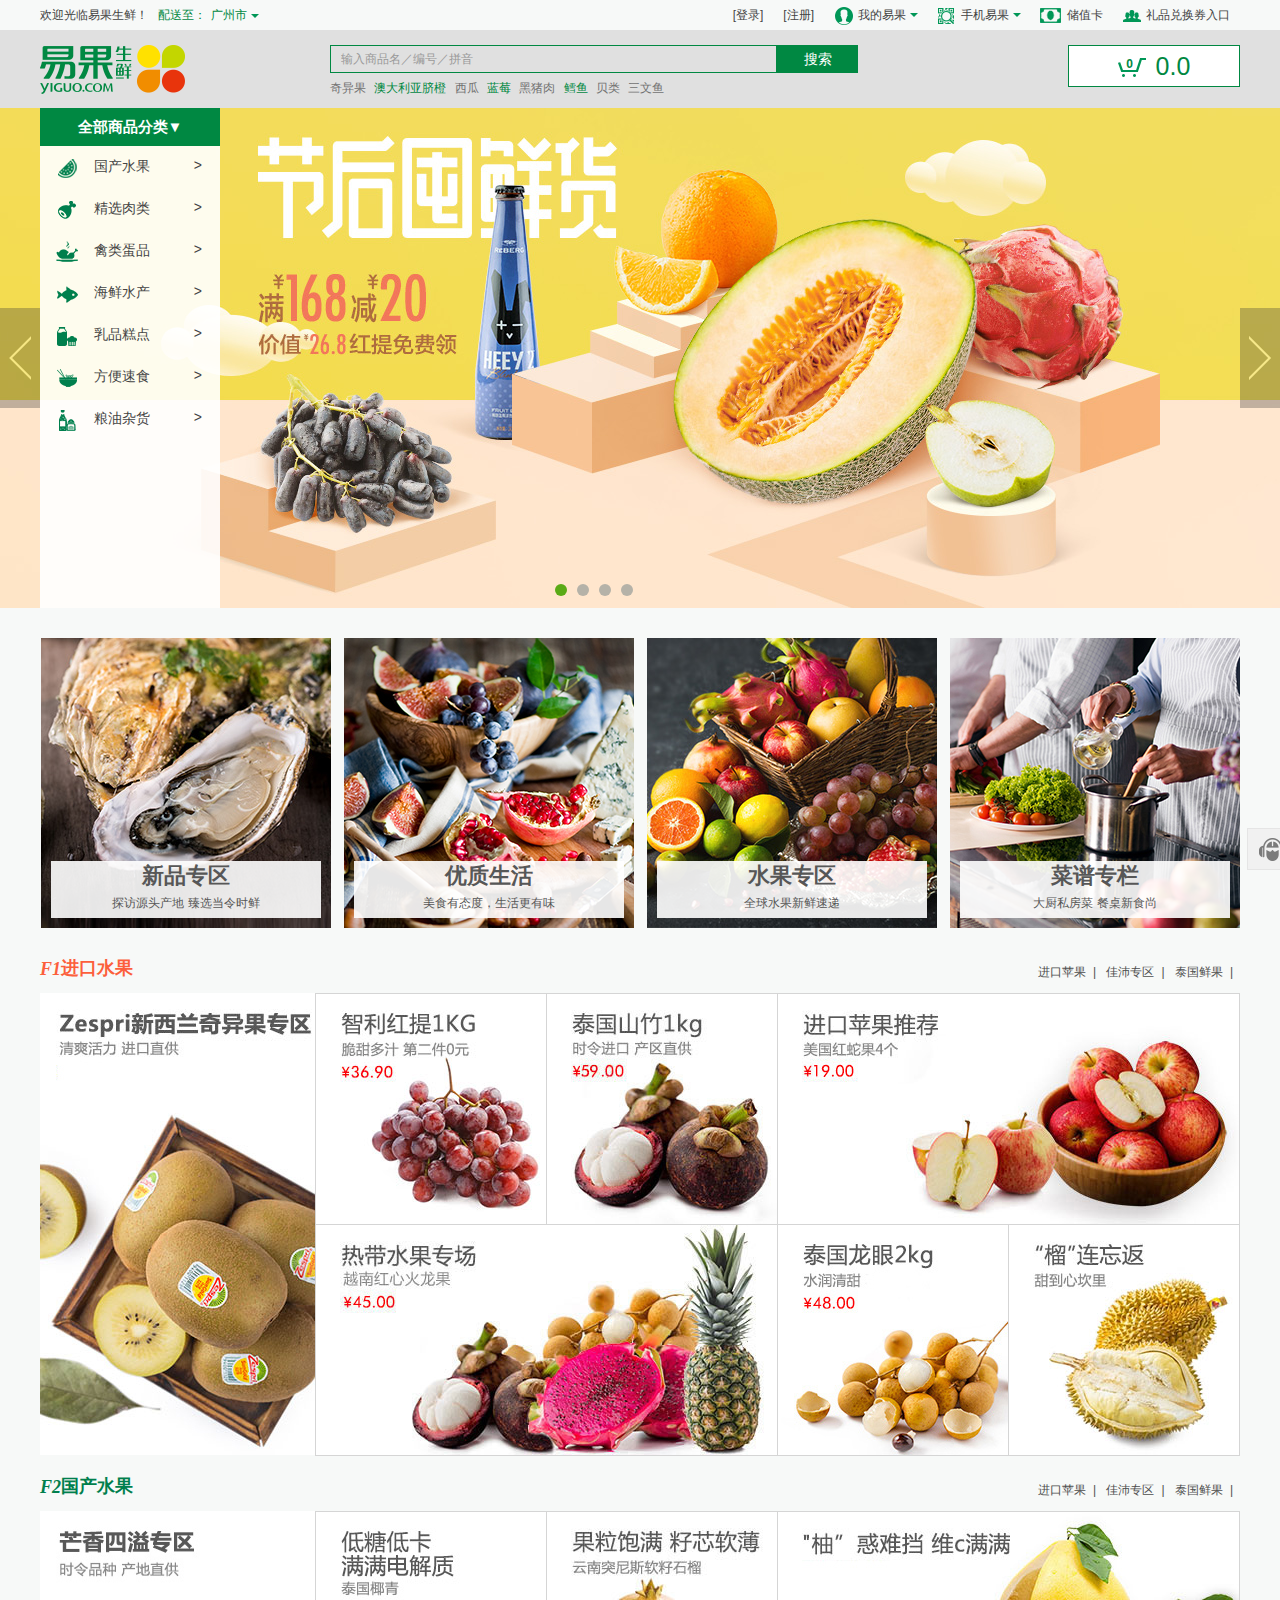
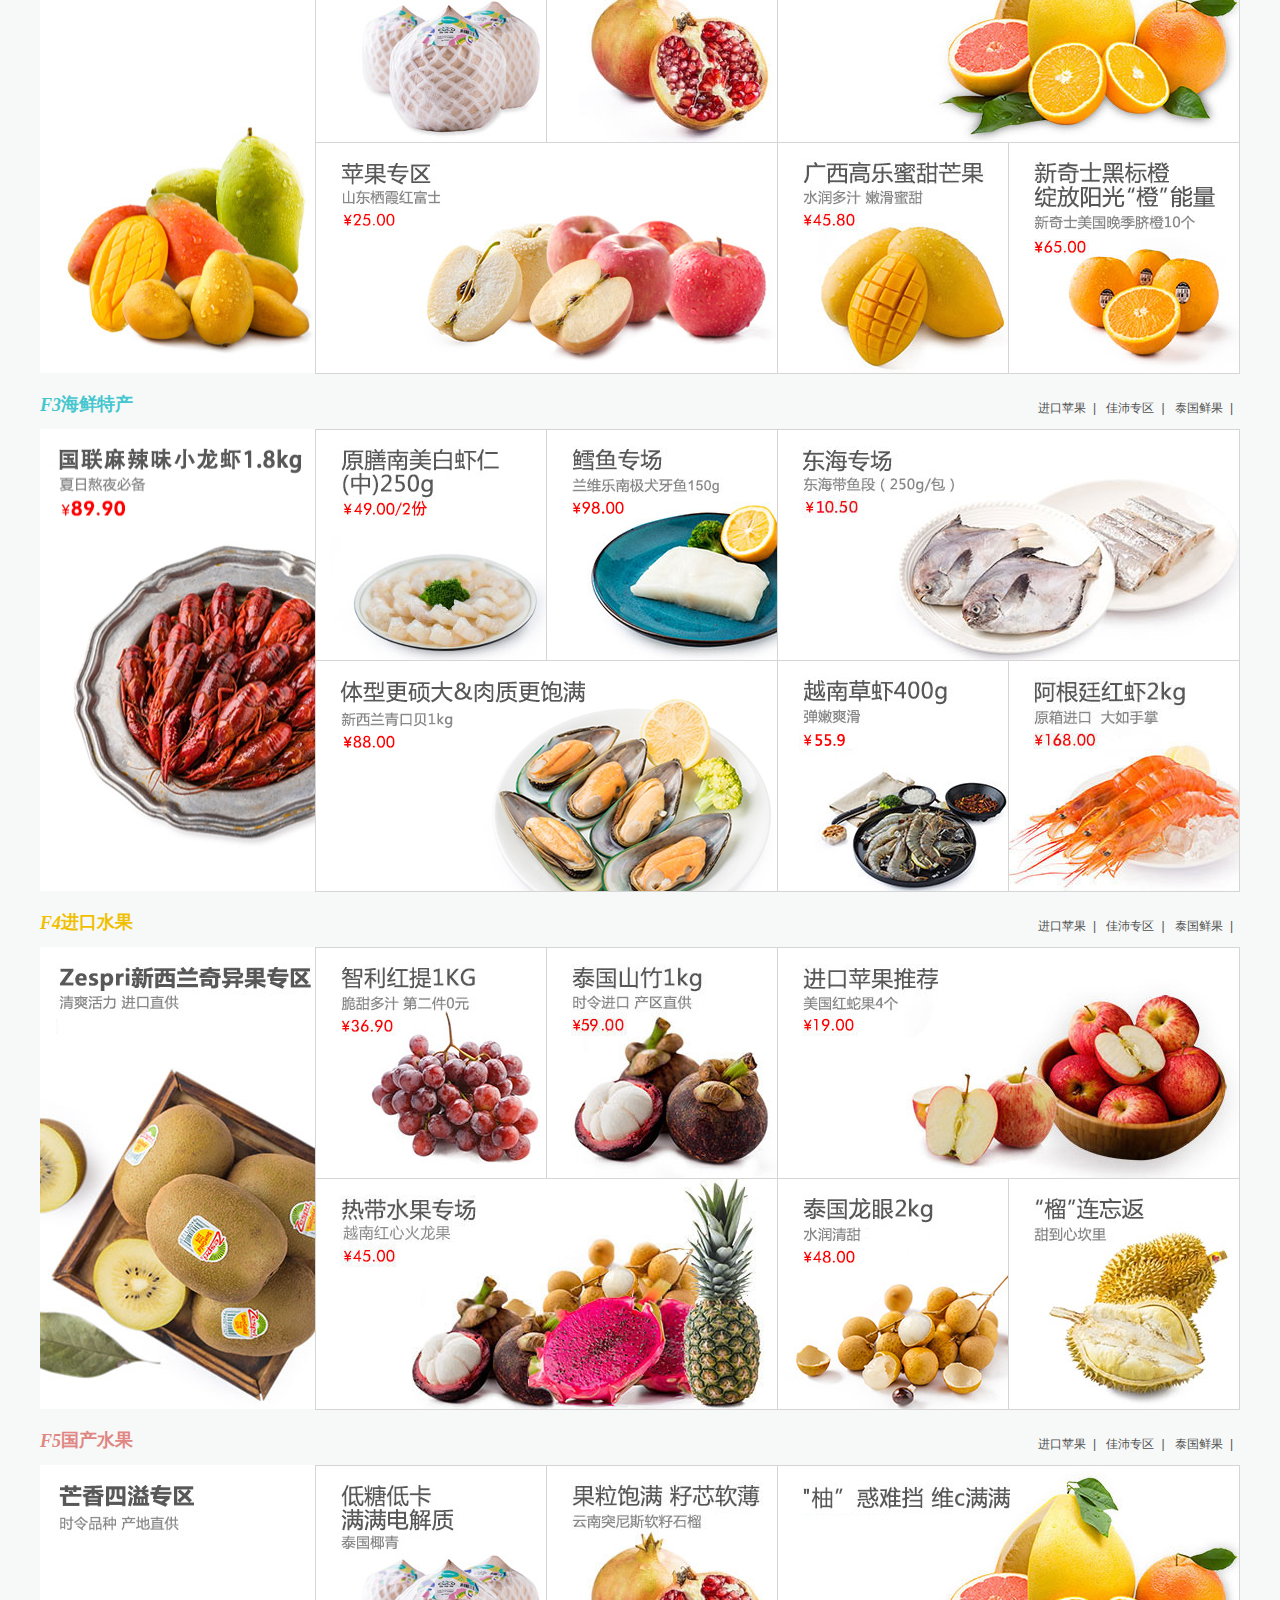
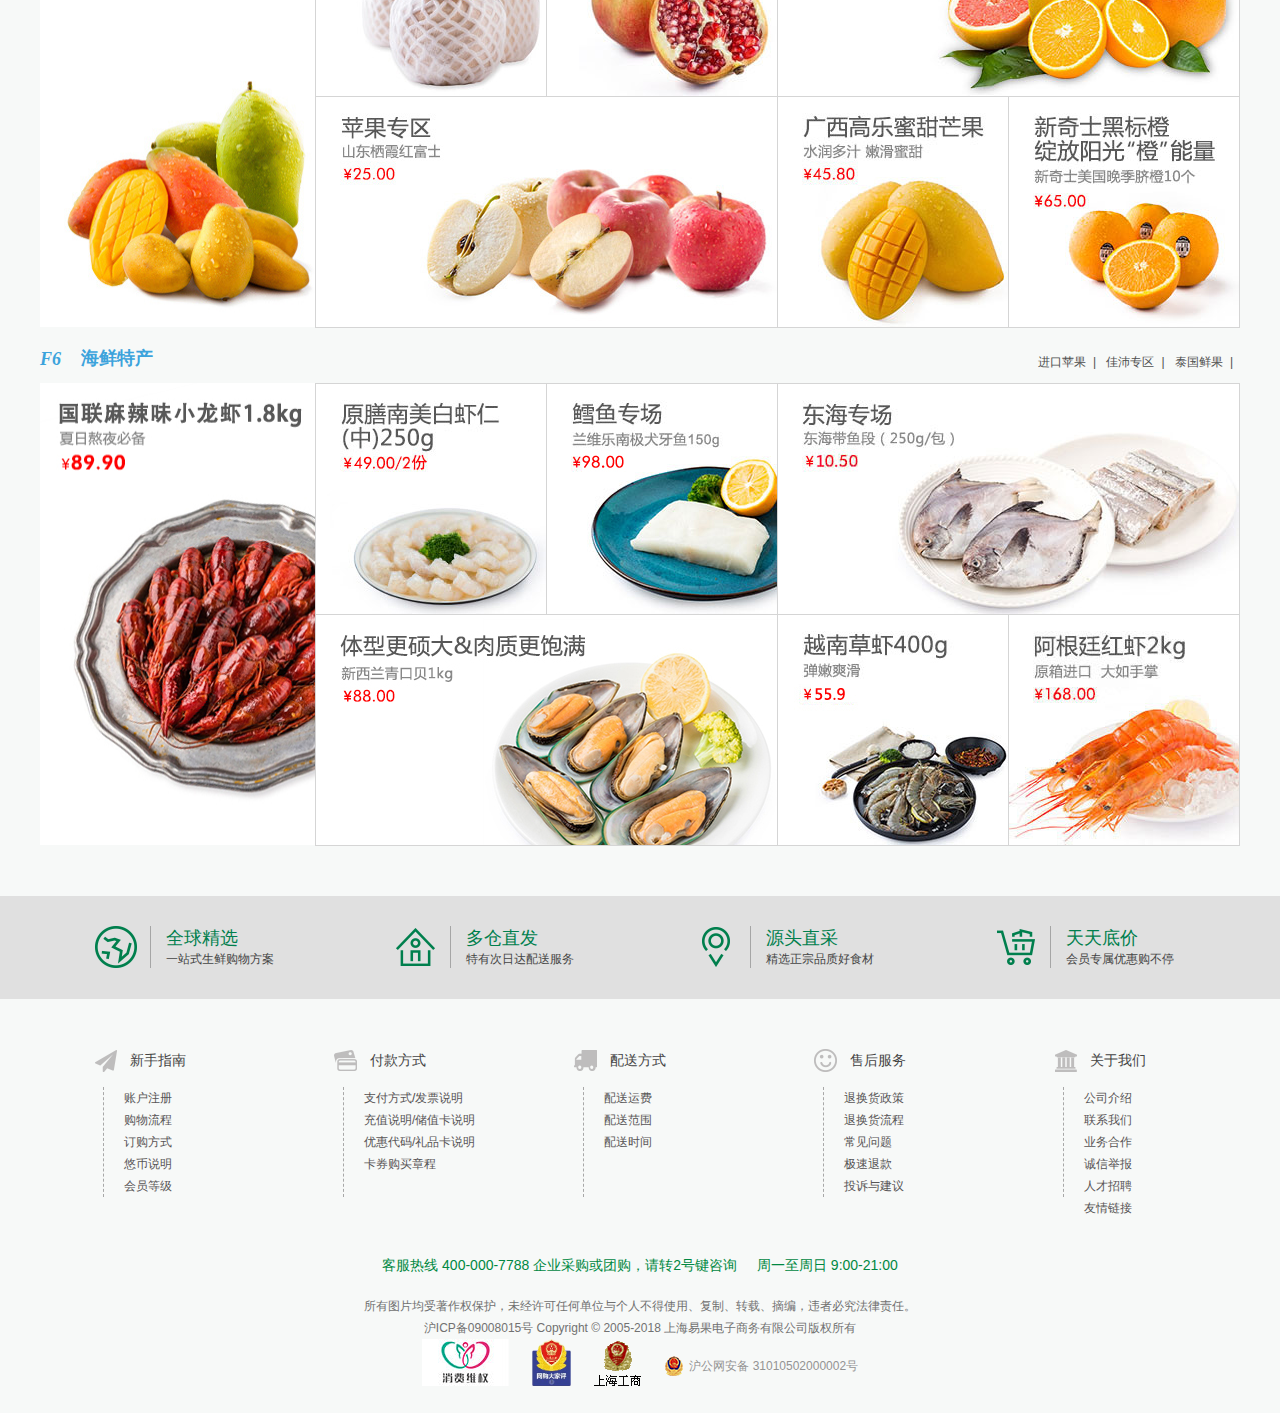
<file: site/src/index.html>
<!DOCTYPE html>
<html lang="en">
    <head>
        <meta charset="utf-8">
        <link rel="stylesheet" type="text/css" href="css/public.css" />
        <link rel="stylesheet" type="text/css" href="css/index.css" />
        <link rel="stylesheet" type="text/css" href="css/customer.css" />
    </head>
    <body>
        <div class="w">
            <!-- 顶部 -->
            <div class="site-nav">
                <div class="wrap">
                    <ul class="fl">
                        <li>欢迎光临易果生鲜！</li>
                        <!--送货城市 开始-->
                        <li class="city clearfix">
                            <div class="city-sz">配送至：</div>
                            <div class="city-tit">
                                <a class="city-name" href="javascript:void(0)">广州市<s></s></a>
                            </div>
                            <div class="city-con" id="citylist">
                                <div class="headline">
                                    <a href="javascript:;" v="64" aid="00000000-0000-0000-0000-000000000000">全国其它城市&gt;&gt;</a> 请根据您的收货地址选择
                                </div>
                                <div class="city-hot">
                                    <span><i></i>热门城市</span>
                                    <a href="javascript:;" v="1" aid="312d0556-0671-4f2e-8bac-7b8873b5a03a" _type="1">上海</a>
                                    <a href="javascript:;" v="2" aid="eabbe02f-59e0-46e6-90e7-cd8a89dbb98f" _type="1">北京</a>
                                    <a href="javascript:;" v="8" aid="93570b8c-0a0a-4818-8317-75a0d14093a5" _type="1">天津</a>
                                    <a href="javascript:;" v="128" aid="9069d884-96c5-4478-bb49-d6ba55b751c8" _type="1">南京市</a>
                                    <a href="javascript:;" v="128" aid="dec5b754-fe58-48d6-8b37-6bc91ee08460" _type="1">苏州市</a>
                                    <a href="javascript:;" v="128" aid="0dbb02ef-c055-429f-97b6-5dc7a5bfeda8" _type="1">昆山市</a>
                                    <a href="javascript:;" v="128" aid="361bc174-b1e5-4fb6-8f69-c391dcd92644" _type="1">无锡市</a>
                                    <a href="javascript:;" v="131072" aid="a10524be-acea-451e-9280-df0514e11e2b" _type="1">杭州市</a>
                                    <a href="javascript:;" v="131072" aid="c0a5de4e-9087-4678-9056-f589ad833656" _type="1">宁波市</a>
                                </div>
                                <p class="citytab"><span class="active">ABCDE</span><span>FGHIJ</span><span>KLMNO</span><span class="">PQRST</span><span class="">UVWXYZ</span></p>
                                <div class="citylist active">
                                    <dl>
                                        <dt>A</dt>
                                        <dd>
                                            <a href="javascript:;" v="4" aid="78d6e5b9-669d-481f-b395-cea5e1e6e5a0" _type="0">安庆市</a>
                                        </dd>
                                    </dl>
                                    <dl>
                                        <dt>B</dt>
                                        <dd>
                                            <a href="javascript:;" v="8192" aid="daf7b0e2-35ea-4183-93e2-03dd4e7211d0" _type="0">滨州市</a>
                                            <a href="javascript:;" v="4" aid="ebff50b7-ee3e-4f46-80c2-a8c24feb4597" _type="0">蚌埠市</a>
                                            <a href="javascript:;" v="32" aid="0303efe5-5a98-4b7a-b53d-c560ed809242" _type="0">保定市</a>
                                            <a href="javascript:;" class="hot" v="2" aid="eabbe02f-59e0-46e6-90e7-cd8a89dbb98f" _type="1"><strong>北京</strong></a>
                                            <a href="javascript:;" v="256" aid="15b6c4e6-69f2-4001-a631-62c0c36102b1" _type="0">北京(郊区)</a>
                                        </dd>
                                    </dl>
                                    <dl>
                                        <dt>C</dt>
                                        <dd>
                                            <a href="javascript:;" v="128" aid="160d9022-1105-48a0-b18f-3672be29c56b" _type="0">崇明县</a>
                                            <a href="javascript:;" v="262144" aid="8a72d144-cc9b-42b4-884e-393854bb15ee" _type="0">慈溪市</a>
                                            <a href="javascript:;" v="4" aid="1a6c7c1e-b4fa-4332-b36c-55039d1aec59" _type="0">滁州市</a>
                                            <a href="javascript:;" v="4096" aid="708f0b6e-91f2-4731-8576-07c78ea08351" _type="0">成都市</a>
                                            <a href="javascript:;" v="32" aid="2ef144a9-0455-4698-8503-0956ccaf16b6" _type="0">承德市</a>
                                            <a href="javascript:;" v="32" aid="25123e41-42e0-40e5-b2bd-76ba94daa655" _type="0">长春市</a>
                                            <a href="javascript:;" v="4" aid="05037210-573c-436b-b24a-9d345dca54f7" _type="0">常熟市</a>
                                            <a href="javascript:;" v="4" aid="a338e3c1-e7e7-4482-b248-c5875b22a27b" _type="0">常州市</a>
                                            <a href="javascript:;" v="4" aid="2d5dfeae-414e-450b-a581-c770b49edf2d" _type="0">池州市</a>
                                            <a href="javascript:;" v="16" aid="e450593b-b52f-4233-b106-cb518acb3896" _type="0">长沙市</a>
                                            <a href="javascript:;" v="4" aid="95af2ce4-ad65-45e6-955d-cec4b59a444f" _type="0">巢湖市</a>
                                            <a href="javascript:;" v="32" aid="ee36933d-939f-4f6b-8a2b-d060ee9ca495" _type="0">沧州市</a>
                                            <a href="javascript:;" v="16" aid="7c046210-81f3-4638-a09b-6b2e8ecbe957" _type="0">重庆</a>
                                        </dd>
                                    </dl>
                                    <dl>
                                        <dt>D</dt>
                                        <dd>
                                            <a href="javascript:;" class="hot" v="512" aid="20c2f64b-c91f-4095-8fb4-3f1fbbb55f82" _type="0"><strong>东莞市</strong></a>
                                            <a href="javascript:;" v="32" aid="3220a369-6a2d-4415-a46a-75a699214736" _type="0">大连市</a>
                                            <a href="javascript:;" v="8192" aid="dd7cbdb8-6463-436f-ba09-93c69150f137" _type="0">东营市</a>
                                            <a href="javascript:;" v="8192" aid="8f1e3541-74b4-4993-b242-a2bf9bf15d0d" _type="0">德州市</a>
                                            <a href="javascript:;" v="4" aid="d1f7476c-1fd4-4da3-b701-d25e3896b856" _type="0">丹阳市</a>
                                        </dd>
                                    </dl>
                                </div>
                                <div class="citylist ">
                                    <dl>
                                        <dt>F</dt>
                                        <dd>
                                            <a href="javascript:;" class="hot" v="512" aid="6a637459-eca9-46b8-964d-35c11cad039a" _type="0"><strong>佛山市</strong></a>
                                            <a href="javascript:;" v="16" aid="46e851bf-6fb4-4250-8c90-4f7774a176f1" _type="0">福州市</a>
                                            <a href="javascript:;" v="4" aid="551d2096-0975-4879-ac83-c259fe433ee6" _type="0">阜阳市</a>
                                            <a href="javascript:;" v="262144" aid="c7f7d216-b6aa-4287-84ec-8d8cd0dbec04" _type="0">奉化市</a>
                                        </dd>
                                    </dl>
                                    <dl>
                                        <dt>G</dt>
                                        <dd>
                                            <a href="javascript:;" class="hot" v="512" aid="c8dbd17f-a8e0-43b1-b9ce-de1efdc2670e" _type="0"><strong>广州市</strong></a>
                                        </dd>
                                    </dl>
                                    <dl>
                                        <dt>H</dt>
                                        <dd>
                                            <a href="javascript:;" v="32" aid="19e03b4e-1db2-490b-a472-1ac001ae4441" _type="0">衡水市</a>
                                            <a href="javascript:;" v="4" aid="f308c9cc-d146-490b-944d-1d7f47751bee" _type="0">淮南市</a>
                                            <a href="javascript:;" v="8192" aid="4e09d210-7744-44fe-a45f-1e166aa92c2c" _type="0">菏泽市</a>
                                            <a href="javascript:;" v="4" aid="73a979d5-a390-4494-9139-1edbadbf8d4a" _type="0">淮北市</a>
                                            <a href="javascript:;" v="32" aid="49a11ac5-c9fd-47c6-9aa5-4f85956a8385" _type="0">邯郸市</a>
                                            <a href="javascript:;" v="262144" aid="7254d134-678b-4976-86f0-520fab6bcc46" _type="0">海宁市</a>
                                            <a href="javascript:;" v="4" aid="f2b41b20-c240-4e27-a7b4-5828f8fca3e9" _type="0">合肥市</a>
                                            <a href="javascript:;" v="4" aid="d87ee6a2-e770-4dca-bf5c-bf4f00add383" _type="0">黄山市</a>
                                            <a href="javascript:;" v="32" aid="18cd4b6e-a0c3-4190-9988-c724c1da8bf5" _type="0">哈尔滨市</a>
                                            <a href="javascript:;" v="262144" aid="9fb6eac6-ea03-409b-89d9-e13c27e01576" _type="0">湖州市</a>
                                            <a href="javascript:;" v="4" aid="3c2af8a1-c3eb-418b-97ee-e5f92c44f8ad" _type="0">淮安市</a>
                                            <a href="javascript:;" class="hot" v="131072" aid="a10524be-acea-451e-9280-df0514e11e2b" _type="1"><strong>杭州市</strong></a>
                                        </dd>
                                    </dl>
                                    <dl>
                                        <dt>J</dt>
                                        <dd>
                                            <a href="javascript:;" v="8192" aid="97fe0ada-54d3-4b5f-9096-19ad57929d07" _type="0">济南市</a>
                                            <a href="javascript:;" v="4" aid="89b83e66-8845-4f71-83a2-272ac0a0f7d9" _type="0">句容市</a>
                                            <a href="javascript:;" v="64" aid="2f58ebeb-e46d-467c-941c-3ced514bd50b" _type="0">揭阳市</a>
                                            <a href="javascript:;" v="32" aid="69417568-9e3a-49c6-b21d-5282b7239922" _type="0">吉林市</a>
                                            <a href="javascript:;" v="262144" aid="ddd4e4d0-afb3-46c6-8aa6-6257c8ce9bee" _type="0">嘉兴市</a>
                                            <a href="javascript:;" v="16" aid="91c38a9c-30e0-4e44-af39-9b5d49928509" _type="0">景德镇市</a>
                                            <a href="javascript:;" class="hot" v="512" aid="43ba3517-6aa8-423b-9f02-a3b0fd681740" _type="0"><strong>江门市</strong></a>
                                            <a href="javascript:;" v="4" aid="72f8f62e-e5cb-418f-9419-a542c409d122" _type="0">江阴市</a>
                                            <a href="javascript:;" v="262144" aid="1e07c926-06e9-40cd-b257-a78d1d313ae7" _type="0">金华市</a>
                                            <a href="javascript:;" v="8192" aid="c64e3be4-5e14-4a74-ae4f-f6cd366ae624" _type="0">济宁市</a>
                                        </dd>
                                    </dl>
                                </div>
                                <div class="citylist ">
                                    <dl>
                                        <dt>K</dt>
                                        <dd>
                                            <a href="javascript:;" class="hot" v="128" aid="0dbb02ef-c055-429f-97b6-5dc7a5bfeda8" _type="1"><strong>昆山市</strong></a>
                                        </dd>
                                    </dl>
                                    <dl>
                                        <dt>L</dt>
                                        <dd>
                                            <a href="javascript:;" v="262144" aid="b0efaf6f-ec54-4264-b0a5-2012a9ec7ee8" _type="0">丽水市</a>
                                            <a href="javascript:;" v="8192" aid="afbcecb5-0f4c-4e28-aeb4-53372dd301a7" _type="0">临沂市</a>
                                            <a href="javascript:;" v="8192" aid="bc3c25d7-7308-40aa-8fd7-60b96ba87bf4" _type="0">聊城市</a>
                                            <a href="javascript:;" v="32" aid="8edda15e-0e21-436c-978d-68eb5bb14ef7" _type="0">兰州市</a>
                                            <a href="javascript:;" v="4" aid="b2d5732b-b0f8-4fdf-b011-b95b31effa1d" _type="0">连云港市</a>
                                            <a href="javascript:;" v="4" aid="2ec568bc-94e2-4539-9ee6-83fe3439a464" _type="0">六安市</a>
                                            <a href="javascript:;" v="32" aid="297c5d78-4d09-42cc-ac13-8421f201b6a9" _type="0">辽阳市</a>
                                            <a href="javascript:;" v="8192" aid="fec2b413-bdf1-4c6d-98ec-d2de0f237be0" _type="0">莱芜市</a>
                                            <a href="javascript:;" v="256" aid="7f21282c-4bd0-45c0-a195-87663f9c27eb" _type="0">廊坊市</a>
                                        </dd>
                                    </dl>
                                    <dl>
                                        <dt>M</dt>
                                        <dd>
                                            <a href="javascript:;" v="4" aid="45a989b7-d34e-40c7-aca1-990923eda2cd" _type="0">马鞍山市</a>
                                        </dd>
                                    </dl>
                                    <dl>
                                        <dt>N</dt>
                                        <dd>
                                            <a href="javascript:;" v="64" aid="7cd187b5-8b3f-4c1a-8115-24a5e2d18f3a" _type="0">南宁市</a>
                                            <a href="javascript:;" v="16" aid="75fbd2c7-8cbc-4bbd-94ef-5eb037a75be5" _type="0">南昌市</a>
                                            <a href="javascript:;" v="4" aid="603d28a7-b4c8-4a13-823f-d627c2655557" _type="0">南通市</a>
                                            <a href="javascript:;" class="hot" v="128" aid="9069d884-96c5-4478-bb49-d6ba55b751c8" _type="1"><strong>南京市</strong></a>
                                            <a href="javascript:;" class="hot" v="131072" aid="c0a5de4e-9087-4678-9056-f589ad833656" _type="1"><strong>宁波市</strong></a>
                                        </dd>
                                    </dl>
                                </div>
                                <div class="citylist ">
                                    <dl>
                                        <dt>Q</dt>
                                        <dd>
                                            <a href="javascript:;" v="16" aid="2b3763ec-2491-4ee0-97a6-20cf70f81933" _type="0">泉州市</a>
                                            <a href="javascript:;" v="256" aid="5d9e78ba-c583-4962-b279-2a8948df9ee1" _type="0">秦皇岛市</a>
                                            <a href="javascript:;" v="8192" aid="7ced387b-577d-4060-83d1-13b78f60ff53" _type="0">青岛市</a>
                                            <a href="javascript:;" v="262144" aid="4693602d-80d7-4b72-b3b5-ca6a26f051f1" _type="0">衢州市</a>
                                        </dd>
                                    </dl>
                                    <dl>
                                        <dt>R</dt>
                                        <dd>
                                            <a href="javascript:;" v="8192" aid="d1bcc39a-7383-40ca-add9-ee3feb38b677" _type="0">日照市</a>
                                        </dd>
                                    </dl>
                                    <dl>
                                        <dt>S</dt>
                                        <dd>
                                            <a href="javascript:;" v="262144" aid="df2e0859-ed44-4e81-95a5-1c8b59381b99" _type="0">绍兴市</a>
                                            <a href="javascript:;" v="4" aid="915494bd-4eb5-4dfb-9022-2f82abc071d2" _type="0">宿州市</a>
                                            <a href="javascript:;" v="4" aid="7e8111e6-d7ce-41ce-a660-3033ab81705c" _type="0">宿迁市</a>
                                            <a href="javascript:;" v="65536" aid="191a03f0-5acf-4bba-8d79-551fa80f77c2" _type="0">沈阳市</a>
                                            <a href="javascript:;" v="64" aid="3f4f22dc-7a00-460c-82c1-678df82258bf" _type="0">汕头市</a>
                                            <a href="javascript:;" class="hot" v="512" aid="0540d74e-0ffb-4a3a-ab79-ec590dd49947" _type="0"><strong>深圳市</strong></a>
                                            <a href="javascript:;" class="hot" v="1" aid="312d0556-0671-4f2e-8bac-7b8873b5a03a" _type="1"><strong>上海</strong></a>
                                            <a href="javascript:;" v="16" aid="98373b1b-201c-4753-b540-14bb1cd6564e" _type="0">上海(郊区)</a>
                                            <a href="javascript:;" class="hot" v="128" aid="dec5b754-fe58-48d6-8b37-6bc91ee08460" _type="1"><strong>苏州市</strong></a>
                                            <a href="javascript:;" v="256" aid="28eab84c-07bf-439f-bb96-92274545c77b" _type="0">石家庄市</a>
                                        </dd>
                                    </dl>
                                    <dl>
                                        <dt>T</dt>
                                        <dd>
                                            <a href="javascript:;" v="32" aid="17ee7ac2-d7ce-4c02-80ea-1babea0a8933" _type="0">唐山市</a>
                                            <a href="javascript:;" v="32" aid="245dccf7-34cb-466f-aa68-45a242927e18" _type="0">太原市</a>
                                            <a href="javascript:;" v="262144" aid="5fddc946-9a0c-4dad-bc92-5e05aa5658cd" _type="0">台州市</a>
                                            <a href="javascript:;" v="8192" aid="63ae9bcf-002f-4514-b052-66702274b1c7" _type="0">泰安市</a>
                                            <a href="javascript:;" v="4" aid="47ef05fe-cf55-4661-b2bb-8a0b278a01fe" _type="0">铜陵市</a>
                                            <a href="javascript:;" v="262144" aid="0d920097-3f8a-4ac5-8d48-c7ba7b344ab3" _type="0">桐乡市</a>
                                            <a href="javascript:;" v="4" aid="e033ce28-146d-4de2-a08f-f3820cf5eea7" _type="0">太仓市</a>
                                            <a href="javascript:;" v="4" aid="6ba21255-37f7-4619-859c-fde2bb914c4c" _type="0">泰州市</a>
                                            <a href="javascript:;" class="hot" v="8" aid="93570b8c-0a0a-4818-8317-75a0d14093a5" _type="1"><strong>天津</strong></a>
                                        </dd>
                                    </dl>
                                </div>
                                <div class="citylist ">
                                    <dl>
                                        <dt>W</dt>
                                        <dd>
                                            <a href="javascript:;" v="8192" aid="556550b5-ea16-4b86-9ecd-1b66d20b297b" _type="0">潍坊市</a>
                                            <a href="javascript:;" v="16" aid="3a5c6df3-9ca1-41a8-bc9c-453050bb7897" _type="0">武汉市</a>
                                            <a href="javascript:;" v="4" aid="5e7cd4c7-2f86-47c2-bcc1-5d4b33829f1b" _type="0">芜湖市</a>
                                            <a href="javascript:;" v="262144" aid="734d3328-587c-4b16-bddc-9c8682e76ea5" _type="0">温州市</a>
                                            <a href="javascript:;" v="8192" aid="08727bb1-22ea-40ca-81f9-7dc9b0fcabd0" _type="0">威海市</a>
                                            <a href="javascript:;" v="4" aid="33b3203d-c4b6-4c91-abd0-f3f0a226e461" _type="0">吴江市</a>
                                            <a href="javascript:;" class="hot" v="128" aid="361bc174-b1e5-4fb6-8f69-c391dcd92644" _type="1"><strong>无锡市</strong></a>
                                        </dd>
                                    </dl>
                                    <dl>
                                        <dt>X</dt>
                                        <dd>
                                            <a href="javascript:;" v="4" aid="4b8d53e7-8613-41a9-b412-591be810958d" _type="0">宣城市</a>
                                            <a href="javascript:;" v="32" aid="462e1848-fbc8-4fac-9ef6-60819e350fbc" _type="0">邢台市</a>
                                            <a href="javascript:;" v="524288" aid="9a2b3612-8529-4ddf-86bd-60b7a46444a7" _type="0">西安市</a>
                                            <a href="javascript:;" v="16" aid="146a4ea1-7ba2-4e0b-bf92-a56ddc2d4eb2" _type="0">厦门市</a>
                                            <a href="javascript:;" v="4" aid="95e8ce6d-2c7e-4364-9b66-8903c1afd338" _type="0">徐州市</a>
                                        </dd>
                                    </dl>
                                    <dl>
                                        <dt>Y</dt>
                                        <dd>
                                            <a href="javascript:;" v="4" aid="3ed942ac-0504-479b-8808-4d9ca08df39b" _type="0">扬州市</a>
                                            <a href="javascript:;" v="4" aid="d165194a-9ad8-4c5c-b75d-4f05e8dc9fbc" _type="0">宜兴市</a>
                                            <a href="javascript:;" v="4" aid="36ccf429-efe3-4192-9530-6fbee4984621" _type="0">盐城市</a>
                                            <a href="javascript:;" v="8192" aid="7d381d70-fc5a-4d1c-8dd0-9400fd5280fd" _type="0">烟台市</a>
                                            <a href="javascript:;" v="4" aid="9531dd6c-5678-4320-9089-94bb3bde5e82" _type="0">仪征市</a>
                                            <a href="javascript:;" v="64" aid="0b5447d8-dc18-43eb-849d-96f362588d13" _type="0">阳江市</a>
                                            <a href="javascript:;" v="262144" aid="6b804583-e3d5-47d5-8bc5-a6a1f46a4cf8" _type="0">余姚市</a>
                                            <a href="javascript:;" v="256" aid="95869d1f-594d-4027-8cf4-a8ef043e1d95" _type="0">燕郊</a>
                                            <a href="javascript:;" v="262144" aid="c9d4fe94-a93a-4382-bf3f-acc16233a71d" _type="0">义乌市</a>
                                            <a href="javascript:;" v="32" aid="d1c0ada7-06b3-4d53-8f91-ccdc9f61d9ba" _type="0">银川市</a>
                                        </dd>
                                    </dl>
                                    <dl>
                                        <dt>Z</dt>
                                        <dd>
                                            <a href="javascript:;" v="32" aid="67124f15-06c9-4dfc-abcb-36f654f1572c" _type="0">张家口市</a>
                                            <a href="javascript:;" v="4" aid="4afe1762-447a-4f0d-b3c2-4746f5818ce7" _type="0">亳州市</a>
                                            <a href="javascript:;" class="hot" v="512" aid="0718b3bf-b99b-4aa4-97bd-4a4da0b92464" _type="0"><strong>珠海市</strong></a>
                                            <a href="javascript:;" v="16" aid="2aac03c9-daf1-4aa8-9505-0bc169742e8a" _type="0">郑州市</a>
                                            <a href="javascript:;" v="64" aid="b9d27a3f-ddba-4e4d-8577-652b96fcf6a8" _type="0">湛江市</a>
                                            <a href="javascript:;" v="4" aid="95b1771b-dcd5-470e-9aea-9d607d5fd9e7" _type="0">张家港市</a>
                                            <a href="javascript:;" class="hot" v="512" aid="29bd9fa7-274c-4257-85e2-a22e2cd1d2ce" _type="0"><strong>中山市</strong></a>
                                            <a href="javascript:;" v="262144" aid="04d2148e-5d5a-4372-a8a1-ad6fd9756b2b" _type="0">舟山市</a>
                                            <a href="javascript:;" v="8192" aid="b07704cf-41a9-4997-8ac4-7e739d7e978a" _type="0">枣庄市</a>
                                            <a href="javascript:;" v="8192" aid="9e21dcb6-47fa-42f8-89c3-9216ba489f1e" _type="0">淄博市</a>
                                            <a href="javascript:;" v="4" aid="26b6f9a2-850b-4cab-be30-d62e6221dab9" _type="0">镇江市</a>
                                        </dd>
                                    </dl>
                                </div>
                            </div>
                        </li>
                    <!--送货城市 结束-->
                    </ul>
                    <ul class="fr">
                        <li class="TEL"><a rel="nofollow" href="http://home.yiguo.com/Trade/OnlineDelivery" target="_blank"><i></i>礼品兑换券入口</a></li>
                        <li class="pay"><a rel="nofollow" href="http://home.yiguo.com/Recharge/Index" target="_blank"><i></i>储值卡</a></li>

                        <li class="mobile">
                            <div class="tit"><a href="javascript:void(0)"><i></i>手机易果<s></s></a></div>
                            <div class="con">
                                <div class="item"><img src="images/header/qrcode_app.jpg" width="126" height="126"><span>扫一扫下载APP</span></div>
                                <div class="item"><img src="images/header/qrcode_wechat.jpg" width="126" height="126"><span>易果生鲜微信</span></div>
                            </div>
                        </li>
                        <li class="myyiguo">
                            
                            <div class="tit"><a rel="nofollow" href="http://home.yiguo.com" target="_blank"><i></i>我的易果<s></s></a></div>
                            <div class="con">
                                <a rel="nofollow" href="http://home.yiguo.com/Trade/OrderList">我的订单</a>
                                <a rel="nofollow" href="http://home.yiguo.com/Trade/MyCoupons">我的优惠券<b id="coupon">0</b></a>
                                <a rel="nofollow" href="http://home.yiguo.com/Trade/MyCollection">我的收藏</a>
                                <a rel="nofollow" href="http://home.yiguo.com/Trade/UMoney">我的悠币</a>
                                <a rel="nofollow" href="http://home.yiguo.com/Trade/BackOrder">我的退换货</a>
                                <a rel="nofollow" href="http://home.yiguo.com/Account/Balance">预存款查询</a>
                                <a rel="nofollow" href="http://event.yiguo.com/activity/">立即充值</a>
                                <a rel="nofollow" href="javascript:;" class="logout" style="display:none;">退出</a>
                                
                            </div>
                        </li>
                        <li id="_logout" style="display:none"><a href="javascript:;" class="logout">[退出]</a></li>
                        <li id="_loginname" style="display:none"><a rel="nofollow" href="http://home.yiguo.com"></a></li>
                        <li id="_register" style=""><a rel="nofollow" href="../html/zhuce.html">[注册]</a></li>
                        <li id="_login" style="">
                            <a rel="nofollow" href="../html/denglu.html">[登录]</a>
                        </li>
                    </ul>
                </div>
            </div>
            <!-- 头部 -->
            <div class="header clearfix">
                <div class="wrap">
                    <div class="logo">
                        <a href="#"></a>
                    </div>
                    <!--搜索 开始-->
                    <div class="search" style="position:relative;">
                        <div class="search-bar clearfix">
                            <input type="text" id="keyword" name="keyword" class="search-input" value="输入商品名／编号／拼音" onfocus=" if (this.value == '输入商品名／编号／拼音') {this.value = '';this.style.color = '#000';} " onblur=" if (this.value == '') {this.value = '输入商品名／编号／拼音';this.style.color = '#999';} " style="color: rgb(153, 153, 153);">
                            <input class="search-btn" type="submit" value="搜索">
                        </div>
                        <ul class="hide" id="shelper" style="display: none;"></ul>
                        <div class="search-keywords" id="keywords">
                            <a href="html/liebiaoye.html" target="_blank">奇异果</a>
                            <a href="" class="hot" target="_blank">澳大利亚脐橙</a>
                            <a href="html/liebiaoye.html" target="_blank">西瓜</a>
                            <a href="html/liebiaoye.html" class="hot" target="_blank">蓝莓</a>
                            <a href="html/liebiaoye.html" target="_blank">黑猪肉</a>
                            <a href="html/liebiaoye.html" class="hot" target="_blank">鳕鱼</a>
                            <a href="html/liebiaoye.html" target="_blank">贝类</a>
                            <a href="html/liebiaoye.html" target="_blank">三文鱼</a>
                        </div>
                    </div>
                    <!--购物车 开始-->
                    <div class="shopping-cart">
                        <dl>
                            <dt class="shopping-btn"><a href="html/cart.html"> <span class="totleNum"><b>0</b></span><b class="totlePrice">0.0</b></a></dt>
                            <dd class="shopping-list">
                                <div class="spacer"></div>
                                <div class="nogoods" style="">
                                    购物车中还没有商品，赶紧选购吧！
                                </div>
                                <div class="goods" style="display: none;">
                                    <p id="deliveryType" style="display:none;">满100元包邮！</p>
                                    <ul></ul>
                                    <div class="price-total">
                                        <div><span class="totleNum">共<b>0</b>件商品</span><span>共计<b class="totlePrice">0.0</b></span></div>
                                        <div><a href="html/cart.html" class="settleup">去购物车</a></div>
                                    </div>
                                </div>
                            </dd>
                        </dl>
                    </div>
                    <!--购物车 结束-->
                </div>
            </div>
            <!-- 导航条 -->
            <div class="header-nav">
                <div class="wrap">
                    <!--商品分类 开始-->
                    <div class="catalogs">
                        <div class="catalogs-title"><a href="javascript:;">全部商品分类▼</a></div>
                        <div class="catalogs-list block" style="display: none;" >
                        <!-- 上面的div等下次再加style="display: none;" -->
                            <div class="item ">
                                <h3 class="t02_channelhome"><a href="html/liebiaoye.html"><i></i>国产水果<s>&gt;</s></a></h3>
                                <div class="sub-item">
                                    <h4><a href="html/liebiaoye.html">国产水果</a></h4>
                                    <div class="sub-list"></div>
                                    <div class="catalogs-ad">
                                        <a href="html/liebiaoye.html"><img src="images/header/sj1.png" height="220" width="280" alt="国产水果"></a>
                                    </div>
                                </div>
                            </div>
                            <div class="item">
                                <h3 class="t05_channelhome"><a href="#"><i></i>精选肉类<s>&gt;</s></a></h3>
                                <div class="sub-item">
                                    <h4><a href="html/liebiaoye.html">精选肉类</a></h4>
                                    <div class="sub-list">
                                        <a href="html/liebiaoye.html" target="_blank">冰鲜肉</a>
                                        <a href="html/liebiaoye.html" target="_blank">羊肉</a>
                                        <a href="html/liebiaoye.html" target="_blank">香肠</a>
                                        <a href="html/liebiaoye.html" target="_blank">火腿/培根</a>
                                        <a href="html/liebiaoye.html" target="_blank">肉制品</a>
                                    </div>
                                    <div class="catalogs-ad">
                                        <a href="html/liebiaoye.html"><img src="images/header/sj2.png" alt="精选肉类"></a>
                                    </div>
                                </div>
                            </div>
                            <div class="item">
                                <h3 class="t06_channelhome"><a href="html/liebiaoye.html"><i></i>禽类蛋品<s>&gt;</s></a></h3>
                                <div class="sub-item">
                                    <h4><a href="html/liebiaoye.html">禽类蛋品</a></h4>
                                    <div class="sub-list">
                                        <a href="html/liebiaoye.html" target="_blank">鸭</a>
                                        <a href="html/liebiaoye.html" target="_blank">鹅/鸽/特色禽类</a>
                                        <a href="html/liebiaoye.html" target="_blank">蛋</a>
                                    </div>
                                    <div class="catalogs-ad">
                                    <a href="html/liebiaoye.html"><img src="images/header/sj3.png" alt="禽类蛋品"></a>
                                    </div>
                                </div>
                            </div>
                            <div class="item">
                                <h3 class="t04_channelhome"><a href="html/liebiaoye.html"><i></i>海鲜水产<s>&gt;</s></a></h3>
                                <div class="sub-item">
                                    <h4><a href="html/liebiaoye.html">海鲜水产</a></h4>
                                    <div class="sub-list">
                                        <a href="html/liebiaoye.html" target="_blank">虾仁</a>
                                        <a href="html/liebiaoye.html" target="_blank">鱼</a>
                                        <a href="html/liebiaoye.html" target="_blank">三文鱼</a>
                                        <a href="html/liebiaoye.html" target="_blank">虾</a>
                                        <a href="html/liebiaoye.html" target="_blank">蟹</a>
                                        <a href="html/liebiaoye.html" target="_blank">贝</a>
                                        <a href="html/liebiaoye.html" target="_blank">活鲜</a>
                                        <a href="html/liebiaoye.html" target="_blank">海产干货</a>
                                        <a href="html/liebiaoye.html" target="_blank">特色海产</a>
                                    </div>
                                    <div class="catalogs-ad">
                                        <a href="html/liebiaoye.html"><img src="images/header/sj4.png" alt="海鲜水产"></a>
                                    </div>
                                </div>
                            </div>
                            <div class="item">
                                <h3 class="t08_channelhome"><a href="html/liebiaoye.html"><i></i>乳品糕点<s>&gt;</s></a></h3>
                                <div class="sub-item">
                                    <h4><a href="html/liebiaoye.html">乳品糕点</a></h4>
                                    <div class="sub-list"></div>
                                    <div class="catalogs-ad">
                                        <a href="html/liebiaoye.html"><img src="images/header/sj5.png" alt="乳品糕点"></a>
                                    </div>
                                </div>
                            </div>
                            <div class="item">
                                <h3 class="t10_channelhome"><a href="html/liebiaoye.html"><i></i>方便速食<s>&gt;</s></a></h3>
                                <div class="sub-item">
                                    <h4><a href="html/liebiaoye.html">方便速食</a></h4>
                                    <div class="sub-list">
                                        <a href="html/liebiaoye.html" target="_blank">西式主食</a>
                                        <a href="html/liebiaoye.html" target="_blank">中式主食</a>
                                        <a href="html/liebiaoye.html" target="_blank">火锅料</a>
                                        <a href="html/liebiaoye.html" target="_blank">熟食</a>
                                        <a href="html/liebiaoye.html" target="_blank">半成品菜</a>
                                    </div>
                                    <div class="catalogs-ad">
                                        <a href="html/liebiaoye.html"><img src="images/header/sj6.png" alt="方便速食"></a>
                                    </div>
                                </div>
                            </div>
                            <div class="item">
                                <h3 class="t07_channelhome"><a href="html/liebiaoye.html"><i></i>粮油杂货<s>&gt;</s></a></h3>
                                <div class="sub-item">
                                    <h4><a href="html/liebiaoye.html">粮油杂货</a></h4>
                                    <div class="sub-list">
                                        <a href="html/liebiaoye.html" target="_blank">杂粮</a>
                                        <a href="html/liebiaoye.html" target="_blank">面/面制品</a>
                                        <a href="http://html/liebiaoye.html" target="_blank">油</a>
                                        <a href="html/liebiaoye.html" target="_blank">调味料</a>
                                        <a href="html/liebiaoye.html" target="_blank">干货</a>
                                        <a href="html/liebiaoye.html" target="_blank">果干/零食</a>
                                    </div>
                                    <div class="catalogs-ad">
                                        <a href="html/liebiaoye.html"><img src="images/header/sj7.png" alt="粮油杂货"></a>
                                    </div>
                                </div>
                            </div>
                        </div>
                    </div>
                    <!--商品分类 结束-->
                </div>
            </div>
            <!-- 轮播广告 -->
            <div class="banner-slider">
                <ul class="b-slider" style="position: relative; width: 538px; height: 500px;">
                            <li style="background: rgb(239, 239, 239); position: absolute; width: 538px; left: 0px; top: 0px; display: list-item;" _begintime="2018/10/8 10:00:00" _endtime="2018/10/16 9:59:59" class="current">
                                <a href="../html/liebiaoye.html">
                                    <div class="slider-wrap">
                                        <span class="banner-text">
                                            <img height="500">
                                        </span>
                                    </div>
                                    <div class="banner-main" style="background:url(images/banner/banner1.jpg)"></div>
                                </a>
                            </li>
                            <li style="background: rgb(239, 239, 239); position: absolute; width: 538px; left: 0px; top: 0px; display: none;" _begintime="2018/8/13 10:00:00" _endtime="2018/10/15 23:59:59" class="">
                                <a href="../html/liebiaoye.html">
                                    <div class="slider-wrap">
                                        <span class="banner-text">
                                            <img height="500">
                                        </span>
                                    </div>
                                    <div class="banner-main" style="background:url(images/banner/banner2.jpg)"></div>
                                </a>
                            </li>
                            <li style="background: rgb(239, 239, 239); position: absolute; width: 538px; left: 0px; top: 0px; display: none;" _begintime="2018/9/10 10:19:35" _endtime="2018/10/15 10:49:27" class="">
                                <a href="../html/liebiaoye.html">
                                    <div class="slider-wrap">
                                        <span class="banner-text">
                                            <img height="500">
                                        </span>
                                    </div>
                                    <div class="banner-main" style="background:url(images/banner/banner3.jpg)"></div>
                                </a>
                            </li>
                            <li style="background: rgb(239, 239, 239); position: absolute; width: 538px; left: 0px; top: 0px; display: none;" _begintime="2018/10/8 0:00:00" _endtime="2018/10/15 23:59:59" _title="舌尖上的天涯（华南）" class="">
                                <a href="../html/liebiaoye.html">
                                    <div class="slider-wrap">
                                        <span class="banner-text">
                                            <img height="500">
                                        </span>
                                    </div>
                                    <div class="banner-main" style="background:url(images/banner/banner4.jpg)"></div>
                                </a>
                            </li>
                </ul>
                <div class="b-btn">
                    <!-- 先去点 a下的display: none; -->
                    <a class="prev" href="javascript:void(0)" style="opacity: 0.3; "></a>
                    <a class="next" href="javascript:void(0)" style="opacity: 0.3;"></a>
                </div>
                <div class="b-dot">
                    <ul><li class="on">1</li><li class="">2</li><li class="">3</li><li class="">4</li></ul>
                </div>
            </div>
            <!-- 活动专栏-->
            <div class="wrap ad-item">
                <ul>
                    <li>
                        <a href="../html/liebiaoye.html">
                            <img src="images/banner/b1.jpg" height="290" width="290">
                                <p><b>新品专区</b>探访源头产地 臻选当令时鲜</p>
                        </a>
                    </li>
                    <li>
                        <a href="../html/liebiaoye.html" target="_blank">
                            <img src="images/banner/b2.jpg" width="290">
                                <p><b>优质生活</b>美食有态度，生活更有味</p>
                        </a>
                    </li>
                    <li>
                        <a href="../html/liebiaoye.html" target="_blank">
                            <img src="images/banner/b3.jpg" width="290">
                                <p><b>水果专区</b>全球水果新鲜速递</p>
                        </a>
                    </li>
                    <li>
                        <a href="../html/liebiaoye.html" target="_blank">
                            <img src="images/banner/b4.jpg" width="290">
                                <p><b>菜谱专栏</b>大厨私房菜 餐桌新食尚</p>
                        </a>
                    </li>
                </ul>
            </div>  
            <!-- 主要 -->
            <div class="floor wrap 01_channelhome clearfix loadfloor" id="t01_channelhome" data-url="/Home/Floor?floorId=01_channelhome">
                <div class="floor-title ">
                    <h2><a href="#" target="_blank"><i>F1</i>进口水果</a></h2>
                    <span class="keyword">
                        <a href="#" target="_blank" class="">进口苹果</a>
                        <a href="#" target="_blank" class="">佳沛专区</a>
                        <a href="#" target="_blank" class="last">泰国鲜果</a>
                    </span>
                </div>
                <div class="floor-con floor-layout2">
                    <div class="floor-side"><a href="../html/liebiaoye.html" ><img src="images/Fmain/f1-1.jpg" width="275" height="462"></a></div>
                    <div class="floor-main">
                        <ul>

                            <li><a href="../html/liebiaoye.html" target="_blank"><img src="images/Fmain/f1-2.jpg" width="230" height="230"></a></li>
                            <li><a href="../html/liebiaoye.html" target="_blank"><img src="images/Fmain/f1-3.jpg" width="230" height="230"></a></li>
                            <li class="wide"><a href="../html/liebiaoye.html" target="_blank"><img src="images/Fmain/f1-4.jpg" width="461" height="230"></a></li>
                            <li class="wide"><a href="../html/liebiaoye.html" target="_blank"><img src="images/Fmain/f1-5.jpg" width="461" height="230"></a></li>
                            <li><a href="../html/liebiaoye.html" target="_blank"><img src="images/Fmain/f1-6.jpg" width="230" height="230"></a></li>
                            <li><a href="../html/liebiaoye.html" target="_blank"><img src="images/Fmain/f1-7.jpg" width="230" height="230"></a></li>

                        </ul>
                    </div>
                </div>
            </div>

            <div class="floor wrap 02_channelhome clearfix loadfloor" id="t02_channelhome" data-url="/Home/Floor?floorId=02_channelhome">
                <div class="floor-title ">
                    <h2><a href="#" target="_blank"><i>F2</i>国产水果</a></h2>
                    <span class="keyword">
                        <a href="#" target="_blank" class="">进口苹果</a>
                        <a href="#" target="_blank" class="">佳沛专区</a>
                        <a href="#" target="_blank" class="last">泰国鲜果</a>
                    </span>
                </div>
                <div class="floor-con floor-layout2">
                    <div class="floor-side"><a href="../html/liebiaoye.html" target="_blank"><img src="images/Fmain/f2-1.jpg" width="275" height="462"></a></div>
                    <div class="floor-main">
                        <ul>
                        
                            <li><a href="../html/liebiaoye.html" target="_blank"><img src="images/Fmain/f2-2.jpg" width="230" height="230"></a></li>
                            <li><a href="../html/liebiaoye.html" target="_blank"><img src="images/Fmain/f2-3.jpg" width="230" height="230"></a></li>
                            <li class="wide"><a href="../html/liebiaoye.html" target="_blank"><img src="images/Fmain/f2-4.jpg" width="461" height="230"></a></li>
                            <li class="wide"><a href="../html/liebiaoye.html" target="_blank"><img src="images/Fmain/f2-5.jpg" width="461" height="230"></a></li>
                            <li><a href="../html/liebiaoye.html" target="_blank"><img src="images/Fmain/f2-6.jpg" width="230" height="230"></a></li>
                            <li><a href="../html/liebiaoye.html" target="_blank"><img src="images/Fmain/f2-7.jpg" width="230" height="230"></a></li>

                        </ul>
                    </div>
                </div>
            </div>

            <div class="floor wrap 04_channelhome clearfix loadfloor" id="t04_channelhome" data-url="/Home/Floor?floorId=04_channelhome">
                <div class="floor-title ">
                    <h2><a href="#" target="_blank"><i>F3</i>海鲜特产</a></h2>
                    <span class="keyword">
                        <a href="#" target="_blank" class="">进口苹果</a>
                        <a href="#" target="_blank" class="">佳沛专区</a>
                        <a href="#" target="_blank" class="last">泰国鲜果</a>
                    </span>
                </div>
                <div class="floor-con floor-layout2">
                    <div class="floor-side"><a href="../html/liebiaoye.html" target="_blank"><img src="images/Fmain/f3-1.jpg" width="275" height="462"></a></div>
                    <div class="floor-main">
                        <ul>
                        
                            <li><a href="../html/liebiaoye.html" target="_blank"><img src="images/Fmain/f3-2.jpg" width="230" height="230"></a></li>
                            <li><a href="../html/liebiaoye.html" target="_blank"><img src="images/Fmain/f3-3.jpg" width="230" height="230"></a></li>
                            <li class="wide"><a href="../html/liebiaoye.html" target="_blank"><img src="images/Fmain/f3-4.jpg" width="461" height="230"></a></li>
                            <li class="wide"><a href="../html/liebiaoye.html" target="_blank"><img src="images/Fmain/f3-5.jpg" width="461" height="230"></a></li>
                            <li><a href="../html/liebiaoye.html" target="_blank"><img src="images/Fmain/f3-6.jpg" width="230" height="230"></a></li>
                            <li><a href="../html/liebiaoye.html" target="_blank"><img src="images/Fmain/f3-7.jpg" width="230" height="230"></a></li>

                        </ul>
                    </div>
                </div>
            </div>

            <div class="floor wrap 05_channelhome clearfix loadfloor" id="t05_channelhome" data-url="/Home/Floor?floorId=05_channelhome">
                <div class="floor-title ">
                    <h2><a href="#" target="_blank"><i>F4</i>进口水果</a></h2>
                    <span class="keyword">
                        <a href="#" target="_blank" class="">进口苹果</a>
                        <a href="#" target="_blank" class="">佳沛专区</a>
                        <a href="#" target="_blank" class="last">泰国鲜果</a>
                    </span>
                </div>
                <div class="floor-con floor-layout2">
                    <div class="floor-side"><a href="../html/liebiaoye.html" target="_blank"><img src="images/Fmain/f1-1.jpg" width="275" height="462"></a></div>
                    <div class="floor-main">
                        <ul>
                        
                            <li><a href="../html/liebiaoye.html" target="_blank"><img src="images/Fmain/f1-2.jpg" width="230" height="230"></a></li>
                            <li><a href="../html/liebiaoye.html" target="_blank"><img src="images/Fmain/f1-3.jpg" width="230" height="230"></a></li>
                            <li class="wide"><a href="../html/liebiaoye.html" target="_blank"><img src="images/Fmain/f1-4.jpg" width="461" height="230"></a></li>
                            <li class="wide"><a href="../html/liebiaoye.html" target="_blank"><img src="images/Fmain/f1-5.jpg" width="461" height="230"></a></li>
                            <li><a href="../html/liebiaoye.html" target="_blank"><img src="images/Fmain/f1-6.jpg" width="230" height="230"></a></li>
                            <li><a href="../html/liebiaoye.html" target="_blank"><img src="images/Fmain/f1-7.jpg" width="230" height="230"></a></li>

                        </ul>
                    </div>
                </div>
            </div>

            <div class="floor wrap 06_channelhome clearfix loadfloor" id="t06_channelhome" data-url="/Home/Floor?floorId=06_channelhome">
                <div class="floor-title ">
                    <h2><a href="#" target="_blank"><i>F5</i>国产水果</a></h2>
                    <span class="keyword">
                        <a href="#" target="_blank" class="">进口苹果</a>
                        <a href="#" target="_blank" class="">佳沛专区</a>
                        <a href="#" target="_blank" class="last">泰国鲜果</a>
                    </span>
                </div>
                <div class="floor-con floor-layout2">
                    <div class="floor-side"><a href="../html/liebiaoye.html" target="_blank"><img src="images/Fmain/f2-1.jpg" width="275" height="462"></a></div>
                    <div class="floor-main">
                        <ul>
                        
                            <li><a href="../html/liebiaoye.html" target="_blank"><img src="images/Fmain/f2-2.jpg" width="230" height="230"></a></li>
                            <li><a href="../html/liebiaoye.html" target="_blank"><img src="images/Fmain/f2-3.jpg" width="230" height="230"></a></li>
                            <li class="wide"><a href="../html/liebiaoye.html" target="_blank"><img src="images/Fmain/f2-4.jpg" width="461" height="230"></a></li>
                            <li class="wide"><a href="../html/liebiaoye.html" target="_blank"><img src="images/Fmain/f2-5.jpg" width="461" height="230"></a></li>
                            <li><a href="../html/liebiaoye.html" target="_blank"><img src="images/Fmain/f2-6.jpg" width="230" height="230"></a></li>
                            <li><a href="../html/liebiaoye.html" target="_blank"><img src="images/Fmain/f2-7.jpg" width="230" height="230"></a></li>

                        </ul>
                    </div>
                </div>
            </div>

            <div class="floor wrap 10_channelhome clearfix loadfloor" id="t10_channelhome" data-url="/Home/Floor?floorId=10_channelhome">
                <div class="floor-title ">
                    <h2><a href="#" target="_blank"><i>F6</i>海鲜特产</a></h2>
                    <span class="keyword">
                        <a href="#" target="_blank" class="">进口苹果</a>
                        <a href="#" target="_blank" class="">佳沛专区</a>
                        <a href="#" target="_blank" class="last">泰国鲜果</a>
                    </span>
                </div>
                <div class="floor-con floor-layout2">
                    <div class="floor-side"><a href="../html/liebiaoye.html" target="_blank"><img src="images/Fmain/f3-1.jpg" width="275" height="462"></a></div>
                    <div class="floor-main">
                        <ul>
                        
                            <li><a href="../html/liebiaoye.html" target="_blank"><img src="images/Fmain/f3-2.jpg" width="230" height="230"></a></li>
                            <li><a href="../html/liebiaoye.html" target="_blank"><img src="images/Fmain/f3-3.jpg" width="230" height="230"></a></li>
                            <li class="wide"><a href="../html/liebiaoye.html" target="_blank"><img src="images/Fmain/f3-4.jpg" width="461" height="230"></a></li>
                            <li class="wide"><a href="../html/liebiaoye.html" target="_blank"><img src="images/Fmain/f3-5.jpg" width="461" height="230"></a></li>
                            <li><a href="../html/liebiaoye.html" target="_blank"><img src="images/Fmain/f3-6.jpg" width="230" height="230"></a></li>
                            <li><a href="../html/liebiaoye.html" target="_blank"><img src="images/Fmain/f3-7.jpg" width="230" height="230"></a></li>

                        </ul>
                    </div>
                </div>
            </div>  
            
            <!-- 楼层指引 -->
            <!-- 先不隐藏style="display: none;" -->
            <div class="floor-guide"  style="display: none;">
                <div class="mui-nav">
                    <a href="#t01_channelhome" class="current">
                        <b class="icon_01_channelhome">&nbsp;</b>
                        <em>进口水果</em>
                        <i>&nbsp;</i>
                    </a>
                    <a href="#t02_channelhome">
                        <b class="icon_02_channelhome">&nbsp;</b>
                        <em>国产水果</em>
                        <i>&nbsp;</i>
                    </a>
                    <a href="#t04_channelhome">
                        <b class="icon_04_channelhome">&nbsp;</b>
                        <em>海鲜水产</em>
                        <i>&nbsp;</i>
                    </a>
                    <a href="#t05_channelhome">
                        <b class="icon_05_channelhome">&nbsp;</b>
                        <em>精选肉类</em>
                        <i>&nbsp;</i>
                    </a>
                    <a href="#t06_channelhome">
                        <b class="icon_06_channelhome">&nbsp;</b>
                        <em>禽类蛋品</em>
                        <i>&nbsp;</i>
                    </a>
                    <a href="#t10_channelhome">
                        <b class="icon_10_channelhome">&nbsp;</b>
                        <em>方便速食</em>
                        <i>&nbsp;</i>
                    </a>
                </div>
            </div>

            <!-- 侧边悬浮 -->
            <div class="sidebar" id="sidebar">
                <a href="javascript:void(0);" class="s-btn service" id="calltool_1539066283109"></a>
                <!-- totop先显示  style="display: none;"-->
                <a href="#body" class="s-btn goTop" ></a>
            </div>

            <!-- 底部 -->
            <div class="footer_service">
                <div class="wrap">
                    <ul>
                        <li class="s1">
                            <b>全球精选</b>
                            <span>一站式生鲜购物方案</span>
                        </li>
                        <li class="s2">
                            <b>多仓直发</b>
                            <span>特有次日达配送服务</span>
                        </li>
                        <li class="s3">
                            <b>源头直采</b>
                            <span>精选正宗品质好食材</span>
                        </li>
                        <li class="s4">
                            <b>天天底价</b>
                            <span>会员专属优惠购不停</span>
                        </li>
                    </ul>
                </div>
            </div>
            <div class="footer">
                <div class="wrap">
                    <dl class="col1">
                        <dt>新手指南</dt>
                        <dd>
                            <p><a href="#">账户注册</a></p>
                            <p><a href="#">购物流程</a></p>
                            <p><a href="#">订购方式</a></p>
                            <p><a href="#">悠币说明</a></p>
                            <p><a href="#">会员等级<!-- <i class="ml5" style="display: none;"><img src="http://img06.yiguoimg.com/e/web/170315/00941/154425/icon-new.png"></i> --></a></p>
                        </dd>
                    </dl>
                    <dl class="col2">
                        <dt>付款方式</dt>
                        <dd>
                            <p><a href="#">支付方式</a>/<a href="#">发票说明</a></p>
                            <p><a href="#">充值说明</a><a href="#">/储值卡说明</a></p>
                            <p><a href="#">优惠代码/礼品卡说明</a></p>
                            <p><a href="#">卡券购买章程</a></p>
                        </dd>
                    </dl>
                    <dl class="col3">
                        <dt>配送方式</dt>
                        <dd>
                            <p><a href="#">配送运费</a></p>
                            <p><a href="#">配送范围</a></p>
                            <p><a href="#">配送时间</a></p>
                        </dd>
                    </dl>
                    <dl class="col4">
                        <dt>售后服务</dt>
                        <dd>
                            <p><a href="#">退换货政策</a></p>
                            <p><a href="#">退换货流程</a></p>
                            <p><a href="#">常见问题</a></p>
                            <p><a href="#">极速退款</a></p><p>
                            </p><p><a href="#">投诉与建议</a></p>
                        </dd>
                    </dl>
                    <dl class="col5">
                        <dt>关于我们</dt>
                        <dd>
                            <p><a href="#">公司介绍</a></p>
                            <p><a href="#">联系我们</a></p>
                            <p><a href="#">业务合作</a></p>
                            <p><a href="#">诚信举报</a></p>
                            <p><a href="#" target="_blank" rel="nofollow">人才招聘</a></p>
                            <p><a href="#">友情链接</a></p>
                            
                        </dd>
                    </dl>
                    <div class="service"><span>客服热线 400-000-7788 企业采购或团购，请转2号键咨询</span><span>周一至周日 9:00-21:00</span></div>
                    <div class="copyright">
                        <p>所有图片均受著作权保护，未经许可任何单位与个人不得使用、复制、转载、摘编，违者必究法律责任。</p>
                        <p> <a href="http://www.miibeian.gov.cn" target="_blank" rel="nofollow">沪ICP备09008015号 </a>  Copyright © 2005-2018 <a href="http://www.yiguo.com/">上海易果电子商务有限公司</a>版权所有</p>
                        <p class="authentication">
                            <a href="#"  rel="nofollow"><img src="images/footer/f1.png"></a>
                            <a href="#"  rel="nofollow"><img src="images/footer/f2.png" height="47"></a>
                            <a href="#" target="_blank"><img src="images/footer/f3.gif" width="47px" height="47px"></a>
                            <a target="_blank" href="#" style="display: inline-block; text-decoration: none; height: 20px; line-height: 20px;"><img src="images/footer/f4.png" style="float: left;"><span style="float: left; height: 20px; line-height: 20px; margin: 0px 0px 0px 5px; color: #939393;">沪公网安备 31010502000002号</span></a>
                        </p>
                    </div>
                </div>
            </div>
        </div>
        <script type="text/javascript" src="lib/jquery-3.2.1.js"></script>
        <script type="text/javascript" src="js/header.js"></script>
        <script type="text/javascript" src="js/public.js"></script>
        <script type="text/javascript" src="js/common.js"></script>
        <script type="text/javascript" src="js/index.js"></script>   
    </body>
</html>
</file>
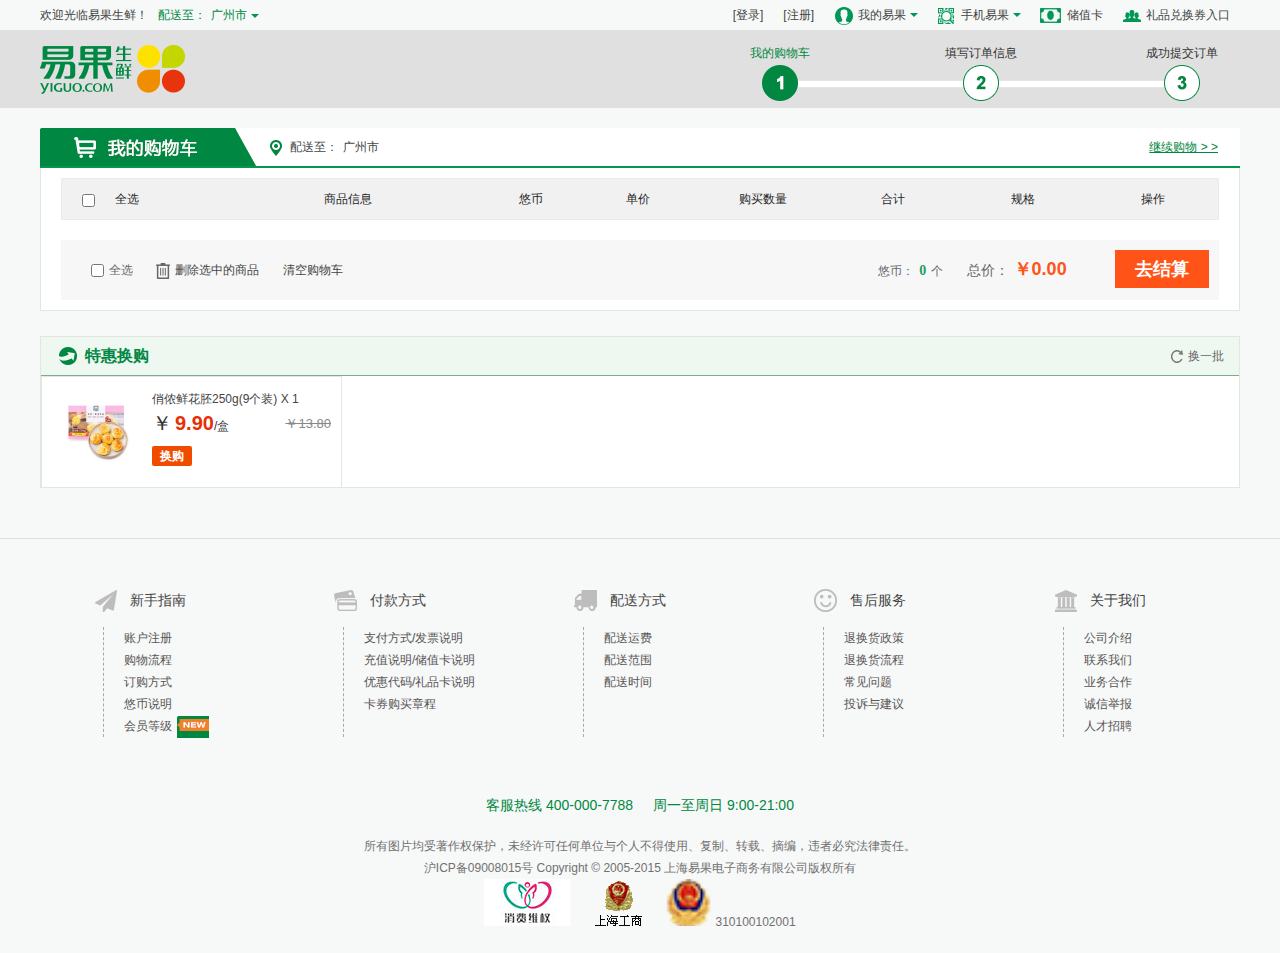
<file: site/src/html/cart.html>
<!DOCTYPE html>
<html lang="en">
    <head>
        <meta charset="utf-8">
        <link rel="stylesheet" type="text/css" href="../css/public.css" />
        <link rel="stylesheet" type="text/css" href="../css/yg.css" />
        <link rel="stylesheet" type="text/css" href="../css/cart.css" />

    </head>
    <body>
        <div class="w">
            <!-- 顶部工具栏 -->
            <div class="site-nav">
                <div class="wrap">
                    <ul class="fl">
                        <li>欢迎光临易果生鲜！</li>
                        <!--送货城市 开始-->
                        <li class="city clearfix">
                            <div class="city-sz">配送至：</div>
                            <div class="city-tit">
                                <a class="city-name" href="javascript:void(0)">广州市<s></s></a>
                            </div>
                            <div class="city-con" id="citylist">
                                <div class="headline">
                                    <a href="javascript:;" v="64" aid="00000000-0000-0000-0000-000000000000">全国其它城市&gt;&gt;</a> 请根据您的收货地址选择
                                </div>
                                <div class="city-hot">
                                    <span><i></i>热门城市</span>
                                    <a href="javascript:;" v="1" aid="312d0556-0671-4f2e-8bac-7b8873b5a03a" _type="1">上海</a>
                                    <a href="javascript:;" v="2" aid="eabbe02f-59e0-46e6-90e7-cd8a89dbb98f" _type="1">北京</a>
                                    <a href="javascript:;" v="8" aid="93570b8c-0a0a-4818-8317-75a0d14093a5" _type="1">天津</a>
                                    <a href="javascript:;" v="128" aid="9069d884-96c5-4478-bb49-d6ba55b751c8" _type="1">南京市</a>
                                    <a href="javascript:;" v="128" aid="dec5b754-fe58-48d6-8b37-6bc91ee08460" _type="1">苏州市</a>
                                    <a href="javascript:;" v="128" aid="0dbb02ef-c055-429f-97b6-5dc7a5bfeda8" _type="1">昆山市</a>
                                    <a href="javascript:;" v="128" aid="361bc174-b1e5-4fb6-8f69-c391dcd92644" _type="1">无锡市</a>
                                    <a href="javascript:;" v="131072" aid="a10524be-acea-451e-9280-df0514e11e2b" _type="1">杭州市</a>
                                    <a href="javascript:;" v="131072" aid="c0a5de4e-9087-4678-9056-f589ad833656" _type="1">宁波市</a>
                                </div>
                                <p class="citytab"><span class="active">ABCDE</span><span>FGHIJ</span><span>KLMNO</span><span class="">PQRST</span><span class="">UVWXYZ</span></p>
                                <div class="citylist active">
                                    <dl>
                                        <dt>A</dt>
                                        <dd>
                                            <a href="javascript:;" v="4" aid="78d6e5b9-669d-481f-b395-cea5e1e6e5a0" _type="0">安庆市</a>
                                        </dd>
                                    </dl>
                                    <dl>
                                        <dt>B</dt>
                                        <dd>
                                            <a href="javascript:;" v="8192" aid="daf7b0e2-35ea-4183-93e2-03dd4e7211d0" _type="0">滨州市</a>
                                            <a href="javascript:;" v="4" aid="ebff50b7-ee3e-4f46-80c2-a8c24feb4597" _type="0">蚌埠市</a>
                                            <a href="javascript:;" v="32" aid="0303efe5-5a98-4b7a-b53d-c560ed809242" _type="0">保定市</a>
                                            <a href="javascript:;" class="hot" v="2" aid="eabbe02f-59e0-46e6-90e7-cd8a89dbb98f" _type="1"><strong>北京</strong></a>
                                            <a href="javascript:;" v="256" aid="15b6c4e6-69f2-4001-a631-62c0c36102b1" _type="0">北京(郊区)</a>
                                        </dd>
                                    </dl>
                                    <dl>
                                        <dt>C</dt>
                                        <dd>
                                            <a href="javascript:;" v="128" aid="160d9022-1105-48a0-b18f-3672be29c56b" _type="0">崇明县</a>
                                            <a href="javascript:;" v="262144" aid="8a72d144-cc9b-42b4-884e-393854bb15ee" _type="0">慈溪市</a>
                                            <a href="javascript:;" v="4" aid="1a6c7c1e-b4fa-4332-b36c-55039d1aec59" _type="0">滁州市</a>
                                            <a href="javascript:;" v="4096" aid="708f0b6e-91f2-4731-8576-07c78ea08351" _type="0">成都市</a>
                                            <a href="javascript:;" v="32" aid="2ef144a9-0455-4698-8503-0956ccaf16b6" _type="0">承德市</a>
                                            <a href="javascript:;" v="32" aid="25123e41-42e0-40e5-b2bd-76ba94daa655" _type="0">长春市</a>
                                            <a href="javascript:;" v="4" aid="05037210-573c-436b-b24a-9d345dca54f7" _type="0">常熟市</a>
                                            <a href="javascript:;" v="4" aid="a338e3c1-e7e7-4482-b248-c5875b22a27b" _type="0">常州市</a>
                                            <a href="javascript:;" v="4" aid="2d5dfeae-414e-450b-a581-c770b49edf2d" _type="0">池州市</a>
                                            <a href="javascript:;" v="16" aid="e450593b-b52f-4233-b106-cb518acb3896" _type="0">长沙市</a>
                                            <a href="javascript:;" v="4" aid="95af2ce4-ad65-45e6-955d-cec4b59a444f" _type="0">巢湖市</a>
                                            <a href="javascript:;" v="32" aid="ee36933d-939f-4f6b-8a2b-d060ee9ca495" _type="0">沧州市</a>
                                            <a href="javascript:;" v="16" aid="7c046210-81f3-4638-a09b-6b2e8ecbe957" _type="0">重庆</a>
                                        </dd>
                                    </dl>
                                    <dl>
                                        <dt>D</dt>
                                        <dd>
                                            <a href="javascript:;" class="hot" v="512" aid="20c2f64b-c91f-4095-8fb4-3f1fbbb55f82" _type="0"><strong>东莞市</strong></a>
                                            <a href="javascript:;" v="32" aid="3220a369-6a2d-4415-a46a-75a699214736" _type="0">大连市</a>
                                            <a href="javascript:;" v="8192" aid="dd7cbdb8-6463-436f-ba09-93c69150f137" _type="0">东营市</a>
                                            <a href="javascript:;" v="8192" aid="8f1e3541-74b4-4993-b242-a2bf9bf15d0d" _type="0">德州市</a>
                                            <a href="javascript:;" v="4" aid="d1f7476c-1fd4-4da3-b701-d25e3896b856" _type="0">丹阳市</a>
                                        </dd>
                                    </dl>
                                </div>
                                <div class="citylist ">
                                    <dl>
                                        <dt>F</dt>
                                        <dd>
                                            <a href="javascript:;" class="hot" v="512" aid="6a637459-eca9-46b8-964d-35c11cad039a" _type="0"><strong>佛山市</strong></a>
                                            <a href="javascript:;" v="16" aid="46e851bf-6fb4-4250-8c90-4f7774a176f1" _type="0">福州市</a>
                                            <a href="javascript:;" v="4" aid="551d2096-0975-4879-ac83-c259fe433ee6" _type="0">阜阳市</a>
                                            <a href="javascript:;" v="262144" aid="c7f7d216-b6aa-4287-84ec-8d8cd0dbec04" _type="0">奉化市</a>
                                        </dd>
                                    </dl>
                                    <dl>
                                        <dt>G</dt>
                                        <dd>
                                            <a href="javascript:;" class="hot" v="512" aid="c8dbd17f-a8e0-43b1-b9ce-de1efdc2670e" _type="0"><strong>广州市</strong></a>
                                        </dd>
                                    </dl>
                                    <dl>
                                        <dt>H</dt>
                                        <dd>
                                            <a href="javascript:;" v="32" aid="19e03b4e-1db2-490b-a472-1ac001ae4441" _type="0">衡水市</a>
                                            <a href="javascript:;" v="4" aid="f308c9cc-d146-490b-944d-1d7f47751bee" _type="0">淮南市</a>
                                            <a href="javascript:;" v="8192" aid="4e09d210-7744-44fe-a45f-1e166aa92c2c" _type="0">菏泽市</a>
                                            <a href="javascript:;" v="4" aid="73a979d5-a390-4494-9139-1edbadbf8d4a" _type="0">淮北市</a>
                                            <a href="javascript:;" v="32" aid="49a11ac5-c9fd-47c6-9aa5-4f85956a8385" _type="0">邯郸市</a>
                                            <a href="javascript:;" v="262144" aid="7254d134-678b-4976-86f0-520fab6bcc46" _type="0">海宁市</a>
                                            <a href="javascript:;" v="4" aid="f2b41b20-c240-4e27-a7b4-5828f8fca3e9" _type="0">合肥市</a>
                                            <a href="javascript:;" v="4" aid="d87ee6a2-e770-4dca-bf5c-bf4f00add383" _type="0">黄山市</a>
                                            <a href="javascript:;" v="32" aid="18cd4b6e-a0c3-4190-9988-c724c1da8bf5" _type="0">哈尔滨市</a>
                                            <a href="javascript:;" v="262144" aid="9fb6eac6-ea03-409b-89d9-e13c27e01576" _type="0">湖州市</a>
                                            <a href="javascript:;" v="4" aid="3c2af8a1-c3eb-418b-97ee-e5f92c44f8ad" _type="0">淮安市</a>
                                            <a href="javascript:;" class="hot" v="131072" aid="a10524be-acea-451e-9280-df0514e11e2b" _type="1"><strong>杭州市</strong></a>
                                        </dd>
                                    </dl>
                                    <dl>
                                        <dt>J</dt>
                                        <dd>
                                            <a href="javascript:;" v="8192" aid="97fe0ada-54d3-4b5f-9096-19ad57929d07" _type="0">济南市</a>
                                            <a href="javascript:;" v="4" aid="89b83e66-8845-4f71-83a2-272ac0a0f7d9" _type="0">句容市</a>
                                            <a href="javascript:;" v="64" aid="2f58ebeb-e46d-467c-941c-3ced514bd50b" _type="0">揭阳市</a>
                                            <a href="javascript:;" v="32" aid="69417568-9e3a-49c6-b21d-5282b7239922" _type="0">吉林市</a>
                                            <a href="javascript:;" v="262144" aid="ddd4e4d0-afb3-46c6-8aa6-6257c8ce9bee" _type="0">嘉兴市</a>
                                            <a href="javascript:;" v="16" aid="91c38a9c-30e0-4e44-af39-9b5d49928509" _type="0">景德镇市</a>
                                            <a href="javascript:;" class="hot" v="512" aid="43ba3517-6aa8-423b-9f02-a3b0fd681740" _type="0"><strong>江门市</strong></a>
                                            <a href="javascript:;" v="4" aid="72f8f62e-e5cb-418f-9419-a542c409d122" _type="0">江阴市</a>
                                            <a href="javascript:;" v="262144" aid="1e07c926-06e9-40cd-b257-a78d1d313ae7" _type="0">金华市</a>
                                            <a href="javascript:;" v="8192" aid="c64e3be4-5e14-4a74-ae4f-f6cd366ae624" _type="0">济宁市</a>
                                        </dd>
                                    </dl>
                                </div>
                                <div class="citylist ">
                                    <dl>
                                        <dt>K</dt>
                                        <dd>
                                            <a href="javascript:;" class="hot" v="128" aid="0dbb02ef-c055-429f-97b6-5dc7a5bfeda8" _type="1"><strong>昆山市</strong></a>
                                        </dd>
                                    </dl>
                                    <dl>
                                        <dt>L</dt>
                                        <dd>
                                            <a href="javascript:;" v="262144" aid="b0efaf6f-ec54-4264-b0a5-2012a9ec7ee8" _type="0">丽水市</a>
                                            <a href="javascript:;" v="8192" aid="afbcecb5-0f4c-4e28-aeb4-53372dd301a7" _type="0">临沂市</a>
                                            <a href="javascript:;" v="8192" aid="bc3c25d7-7308-40aa-8fd7-60b96ba87bf4" _type="0">聊城市</a>
                                            <a href="javascript:;" v="32" aid="8edda15e-0e21-436c-978d-68eb5bb14ef7" _type="0">兰州市</a>
                                            <a href="javascript:;" v="4" aid="b2d5732b-b0f8-4fdf-b011-b95b31effa1d" _type="0">连云港市</a>
                                            <a href="javascript:;" v="4" aid="2ec568bc-94e2-4539-9ee6-83fe3439a464" _type="0">六安市</a>
                                            <a href="javascript:;" v="32" aid="297c5d78-4d09-42cc-ac13-8421f201b6a9" _type="0">辽阳市</a>
                                            <a href="javascript:;" v="8192" aid="fec2b413-bdf1-4c6d-98ec-d2de0f237be0" _type="0">莱芜市</a>
                                            <a href="javascript:;" v="256" aid="7f21282c-4bd0-45c0-a195-87663f9c27eb" _type="0">廊坊市</a>
                                        </dd>
                                    </dl>
                                    <dl>
                                        <dt>M</dt>
                                        <dd>
                                            <a href="javascript:;" v="4" aid="45a989b7-d34e-40c7-aca1-990923eda2cd" _type="0">马鞍山市</a>
                                        </dd>
                                    </dl>
                                    <dl>
                                        <dt>N</dt>
                                        <dd>
                                            <a href="javascript:;" v="64" aid="7cd187b5-8b3f-4c1a-8115-24a5e2d18f3a" _type="0">南宁市</a>
                                            <a href="javascript:;" v="16" aid="75fbd2c7-8cbc-4bbd-94ef-5eb037a75be5" _type="0">南昌市</a>
                                            <a href="javascript:;" v="4" aid="603d28a7-b4c8-4a13-823f-d627c2655557" _type="0">南通市</a>
                                            <a href="javascript:;" class="hot" v="128" aid="9069d884-96c5-4478-bb49-d6ba55b751c8" _type="1"><strong>南京市</strong></a>
                                            <a href="javascript:;" class="hot" v="131072" aid="c0a5de4e-9087-4678-9056-f589ad833656" _type="1"><strong>宁波市</strong></a>
                                        </dd>
                                    </dl>
                                </div>
                                <div class="citylist ">
                                    <dl>
                                        <dt>Q</dt>
                                        <dd>
                                            <a href="javascript:;" v="16" aid="2b3763ec-2491-4ee0-97a6-20cf70f81933" _type="0">泉州市</a>
                                            <a href="javascript:;" v="256" aid="5d9e78ba-c583-4962-b279-2a8948df9ee1" _type="0">秦皇岛市</a>
                                            <a href="javascript:;" v="8192" aid="7ced387b-577d-4060-83d1-13b78f60ff53" _type="0">青岛市</a>
                                            <a href="javascript:;" v="262144" aid="4693602d-80d7-4b72-b3b5-ca6a26f051f1" _type="0">衢州市</a>
                                        </dd>
                                    </dl>
                                    <dl>
                                        <dt>R</dt>
                                        <dd>
                                            <a href="javascript:;" v="8192" aid="d1bcc39a-7383-40ca-add9-ee3feb38b677" _type="0">日照市</a>
                                        </dd>
                                    </dl>
                                    <dl>
                                        <dt>S</dt>
                                        <dd>
                                            <a href="javascript:;" v="262144" aid="df2e0859-ed44-4e81-95a5-1c8b59381b99" _type="0">绍兴市</a>
                                            <a href="javascript:;" v="4" aid="915494bd-4eb5-4dfb-9022-2f82abc071d2" _type="0">宿州市</a>
                                            <a href="javascript:;" v="4" aid="7e8111e6-d7ce-41ce-a660-3033ab81705c" _type="0">宿迁市</a>
                                            <a href="javascript:;" v="65536" aid="191a03f0-5acf-4bba-8d79-551fa80f77c2" _type="0">沈阳市</a>
                                            <a href="javascript:;" v="64" aid="3f4f22dc-7a00-460c-82c1-678df82258bf" _type="0">汕头市</a>
                                            <a href="javascript:;" class="hot" v="512" aid="0540d74e-0ffb-4a3a-ab79-ec590dd49947" _type="0"><strong>深圳市</strong></a>
                                            <a href="javascript:;" class="hot" v="1" aid="312d0556-0671-4f2e-8bac-7b8873b5a03a" _type="1"><strong>上海</strong></a>
                                            <a href="javascript:;" v="16" aid="98373b1b-201c-4753-b540-14bb1cd6564e" _type="0">上海(郊区)</a>
                                            <a href="javascript:;" class="hot" v="128" aid="dec5b754-fe58-48d6-8b37-6bc91ee08460" _type="1"><strong>苏州市</strong></a>
                                            <a href="javascript:;" v="256" aid="28eab84c-07bf-439f-bb96-92274545c77b" _type="0">石家庄市</a>
                                        </dd>
                                    </dl>
                                    <dl>
                                        <dt>T</dt>
                                        <dd>
                                            <a href="javascript:;" v="32" aid="17ee7ac2-d7ce-4c02-80ea-1babea0a8933" _type="0">唐山市</a>
                                            <a href="javascript:;" v="32" aid="245dccf7-34cb-466f-aa68-45a242927e18" _type="0">太原市</a>
                                            <a href="javascript:;" v="262144" aid="5fddc946-9a0c-4dad-bc92-5e05aa5658cd" _type="0">台州市</a>
                                            <a href="javascript:;" v="8192" aid="63ae9bcf-002f-4514-b052-66702274b1c7" _type="0">泰安市</a>
                                            <a href="javascript:;" v="4" aid="47ef05fe-cf55-4661-b2bb-8a0b278a01fe" _type="0">铜陵市</a>
                                            <a href="javascript:;" v="262144" aid="0d920097-3f8a-4ac5-8d48-c7ba7b344ab3" _type="0">桐乡市</a>
                                            <a href="javascript:;" v="4" aid="e033ce28-146d-4de2-a08f-f3820cf5eea7" _type="0">太仓市</a>
                                            <a href="javascript:;" v="4" aid="6ba21255-37f7-4619-859c-fde2bb914c4c" _type="0">泰州市</a>
                                            <a href="javascript:;" class="hot" v="8" aid="93570b8c-0a0a-4818-8317-75a0d14093a5" _type="1"><strong>天津</strong></a>
                                        </dd>
                                    </dl>
                                </div>
                                <div class="citylist ">
                                    <dl>
                                        <dt>W</dt>
                                        <dd>
                                            <a href="javascript:;" v="8192" aid="556550b5-ea16-4b86-9ecd-1b66d20b297b" _type="0">潍坊市</a>
                                            <a href="javascript:;" v="16" aid="3a5c6df3-9ca1-41a8-bc9c-453050bb7897" _type="0">武汉市</a>
                                            <a href="javascript:;" v="4" aid="5e7cd4c7-2f86-47c2-bcc1-5d4b33829f1b" _type="0">芜湖市</a>
                                            <a href="javascript:;" v="262144" aid="734d3328-587c-4b16-bddc-9c8682e76ea5" _type="0">温州市</a>
                                            <a href="javascript:;" v="8192" aid="08727bb1-22ea-40ca-81f9-7dc9b0fcabd0" _type="0">威海市</a>
                                            <a href="javascript:;" v="4" aid="33b3203d-c4b6-4c91-abd0-f3f0a226e461" _type="0">吴江市</a>
                                            <a href="javascript:;" class="hot" v="128" aid="361bc174-b1e5-4fb6-8f69-c391dcd92644" _type="1"><strong>无锡市</strong></a>
                                        </dd>
                                    </dl>
                                    <dl>
                                        <dt>X</dt>
                                        <dd>
                                            <a href="javascript:;" v="4" aid="4b8d53e7-8613-41a9-b412-591be810958d" _type="0">宣城市</a>
                                            <a href="javascript:;" v="32" aid="462e1848-fbc8-4fac-9ef6-60819e350fbc" _type="0">邢台市</a>
                                            <a href="javascript:;" v="524288" aid="9a2b3612-8529-4ddf-86bd-60b7a46444a7" _type="0">西安市</a>
                                            <a href="javascript:;" v="16" aid="146a4ea1-7ba2-4e0b-bf92-a56ddc2d4eb2" _type="0">厦门市</a>
                                            <a href="javascript:;" v="4" aid="95e8ce6d-2c7e-4364-9b66-8903c1afd338" _type="0">徐州市</a>
                                        </dd>
                                    </dl>
                                    <dl>
                                        <dt>Y</dt>
                                        <dd>
                                            <a href="javascript:;" v="4" aid="3ed942ac-0504-479b-8808-4d9ca08df39b" _type="0">扬州市</a>
                                            <a href="javascript:;" v="4" aid="d165194a-9ad8-4c5c-b75d-4f05e8dc9fbc" _type="0">宜兴市</a>
                                            <a href="javascript:;" v="4" aid="36ccf429-efe3-4192-9530-6fbee4984621" _type="0">盐城市</a>
                                            <a href="javascript:;" v="8192" aid="7d381d70-fc5a-4d1c-8dd0-9400fd5280fd" _type="0">烟台市</a>
                                            <a href="javascript:;" v="4" aid="9531dd6c-5678-4320-9089-94bb3bde5e82" _type="0">仪征市</a>
                                            <a href="javascript:;" v="64" aid="0b5447d8-dc18-43eb-849d-96f362588d13" _type="0">阳江市</a>
                                            <a href="javascript:;" v="262144" aid="6b804583-e3d5-47d5-8bc5-a6a1f46a4cf8" _type="0">余姚市</a>
                                            <a href="javascript:;" v="256" aid="95869d1f-594d-4027-8cf4-a8ef043e1d95" _type="0">燕郊</a>
                                            <a href="javascript:;" v="262144" aid="c9d4fe94-a93a-4382-bf3f-acc16233a71d" _type="0">义乌市</a>
                                            <a href="javascript:;" v="32" aid="d1c0ada7-06b3-4d53-8f91-ccdc9f61d9ba" _type="0">银川市</a>
                                        </dd>
                                    </dl>
                                    <dl>
                                        <dt>Z</dt>
                                        <dd>
                                            <a href="javascript:;" v="32" aid="67124f15-06c9-4dfc-abcb-36f654f1572c" _type="0">张家口市</a>
                                            <a href="javascript:;" v="4" aid="4afe1762-447a-4f0d-b3c2-4746f5818ce7" _type="0">亳州市</a>
                                            <a href="javascript:;" class="hot" v="512" aid="0718b3bf-b99b-4aa4-97bd-4a4da0b92464" _type="0"><strong>珠海市</strong></a>
                                            <a href="javascript:;" v="16" aid="2aac03c9-daf1-4aa8-9505-0bc169742e8a" _type="0">郑州市</a>
                                            <a href="javascript:;" v="64" aid="b9d27a3f-ddba-4e4d-8577-652b96fcf6a8" _type="0">湛江市</a>
                                            <a href="javascript:;" v="4" aid="95b1771b-dcd5-470e-9aea-9d607d5fd9e7" _type="0">张家港市</a>
                                            <a href="javascript:;" class="hot" v="512" aid="29bd9fa7-274c-4257-85e2-a22e2cd1d2ce" _type="0"><strong>中山市</strong></a>
                                            <a href="javascript:;" v="262144" aid="04d2148e-5d5a-4372-a8a1-ad6fd9756b2b" _type="0">舟山市</a>
                                            <a href="javascript:;" v="8192" aid="b07704cf-41a9-4997-8ac4-7e739d7e978a" _type="0">枣庄市</a>
                                            <a href="javascript:;" v="8192" aid="9e21dcb6-47fa-42f8-89c3-9216ba489f1e" _type="0">淄博市</a>
                                            <a href="javascript:;" v="4" aid="26b6f9a2-850b-4cab-be30-d62e6221dab9" _type="0">镇江市</a>
                                        </dd>
                                    </dl>
                                </div>
                            </div>
                        </li>
                    <!--送货城市 结束-->
                    </ul>
                    <ul class="fr">
                        <li class="TEL"><a rel="nofollow" href="#" target="_blank"><i></i>礼品兑换券入口</a></li>
                        <li class="pay"><a rel="nofollow" href="#" target="_blank"><i></i>储值卡</a></li>

                        <li class="mobile">
                            <div class="tit"><a href="javascript:void(0)"><i></i>手机易果<s></s></a></div>
                            <div class="con">
                                <div class="item"><img src="../images/header/qrcode_app.jpg" width="126" height="126"><span>扫一扫下载APP</span></div>
                                <div class="item"><img src="../images/header/qrcode_wechat.jpg" width="126" height="126"><span>易果生鲜微信</span></div>
                            </div>
                        </li>
                        <li class="myyiguo">
                            
                            <div class="tit"><a rel="nofollow" href="#" target="_blank"><i></i>我的易果<s></s></a></div>
                            <div class="con">
                                <a rel="nofollow" href="#">我的订单</a>
                                <a rel="nofollow" href="#">我的优惠券<b id="coupon">0</b></a>
                                <a rel="nofollow" href="#">我的收藏</a>
                                <a rel="nofollow" href="#">我的悠币</a>
                                <a rel="nofollow" href="#">我的退换货</a>
                                <a rel="nofollow" href="#">预存款查询</a>
                                <a rel="nofollow" href="#/">立即充值</a>
                                <a rel="nofollow" href="javascript:;" class="logout" style="display:none;">退出</a>
                                
                            </div>
                        </li>
                        <li id="_logout" style="display:none"><a href="javascript:;" class="logout">[退出]</a></li>
                        <li id="_loginname" style="display:none"><a rel="nofollow" href="#"></a></li>
                        <li id="_register" style=""><a rel="nofollow" href="../html/zhuce.html">[注册]</a></li>
                        <li id="_login" style="">
                            <a rel="nofollow" href="../html/denglu.html">[登录]</a>
                        </li>
                    </ul>
                </div>
            </div>
            
            <!-- 头部 -->
            <div class="header clearfix">
                <div class="wrap">
                    <div class="logo">
                        <a href="../index.html" target="_blank"></a>
                        
                    </div>
                    <div class="steps">
                        <ul>
                            <li class="on"><b class="b1"></b><span>我的购物车</span></li>
                            <li><i></i><b class="b2"></b><span>填写订单信息</span></li>
                            <li><i></i><b class="b3"></b><span>成功提交订单</span></li>
                        </ul>
                    </div>
                </div>
            </div>

            <!-- <div class="popout dazhaxie" style="display: none;">
                <div class="popout-wrap">
                    <div class="popout-con">
                        <a class="close" onclick="$('.dazhaxie').hide()">×</a>
                        <div class="con">
                            <p>大闸蟹类商品仅限APP购买，立即扫描二维码下载APP享受更多优惠</p>
                            <p><img src="http://static01.yiguo.com/cart/images/header/qrcode_app.jpg"></p>
                               <a class="btn" href="http://img02.yiguo.com/mobapp/appdownload.html" target="_blank">立即下载</a>
                        </div>
                    </div>
                </div>
                <div class="popout-bg"></div>
            </div>
            <div id="theLogin" class="popout p-login" style="display:none;">
                <div class="popout-wrap">
                    <div class="popout-con">
                        <div class="title" style="margin-bottom:40px;">登    录<a class="close" href="javascript:void()"></a></div>

                        <iframe src="https://login.yiguo.com/login/SimIndex?Url=http://cart.yiguo.com/ShopCart/RedirectToOrder" id="dialogIframe" name="dialogIframe" marginwidth="0" marginheight="0" frameborder="0" scrolling="no" style="border: 0px; width: 100%; height: 79%;"></iframe>
                    </div>
                </div>
                <div class="popout-bg">&nbsp;</div>
            </div> -->


            <!-- 购物车 -->
            <div class="cart">
                <div class="wrap">
                    <h2>我的购物车
                        <div class="city clearfix">
                            <div class="city-sz"><i></i>配送至：</div>
                            <div class="city-tit">
                                <a class="city-name" href="javascript:void()">广州市<s></s></a>
                            </div>
                        </div>
                        <a class="on-shopping" href="../index.html">继续购物 &gt; &gt;</a>
                    </h2>
                    <div class="cart-alert">
                        <div class="cart-header">
                            <table class="cart-table">
                                <tbody>
                                    <tr>
                                        <th class="cart-t-check"><label><input type="checkbox" class="chkAll1">全选</label></th>
                                        <th class="cart-t-info">商品信息</th>
                                        <th class="cart-t-ub" style="width:75px;">悠币</th>
                                        <th class="cart-t-price">单价</th>
                                        <th class="cart-t-num">购买数量</th>
                                        <th class="cart-t-total">合计</th>
                                        <th class="cart-t-spec">规格</th>
                                        <th class="cart-t-opera">操作</th>
                                    </tr>
                                </tbody>
                            </table>
                        </div>
                        <div class="cart-list" id="theInsulationCan">
                            <!-- <table class="cart-table">
                                <tbody>
                                    <tr>
                                        <td class="cart-t-check"><input type="checkbox" class="checkInput"></td>
                                        <td class="cart-t-img"><a href="http://www.yiguo.com/product/154370.html"><img src="http://img07.yiguoimg.com/e/web/170508/095120/170508095120808_154370_300.jpg"></a></td>
                                        <td class="cart-t-info"><a href="http://www.yiguo.com/product/154370.html">崇明生态乳鸽300g</a></td>
                                        <td class="cart-t-ub" style="width:75px;"></td>
                                        <td class="cart-t-price">￥33.90</td>
                                            <td class="cart-t-num">
                                                <div class="quantity-form">
                                                    <a href="javascript:void(0);" class="decrement" ></a>
                                                    <input id="7d56648a-e268-48b7-a211-b16ea886d4af|1" type="text" class="itxt" oldnum="1" value="1">
                                                    <a href="javascript:void(0);" class="increment" ></a>
                                                </div>
                                            </td>
                                        <td class="cart-t-total">￥<span>33.90</span></td>
                                        <td class="cart-t-spec">300g/袋</td>
                                        <td class="cart-t-opera">
                                            <a href="javascript:void(0);" onclick="G.app.cart.module.addToFavor('7d56648a-e268-48b7-a211-b16ea886d4af')">移入收藏</a>
                                            <br>
                                            <a href="#" class="sigBtn">删除</a>
                                        </td>
                                    </tr>
                                </tbody>
                            </table>
                            <table class="cart-table">
                                <tbody>
                                    <tr>
                                        <td class="cart-t-check"><input type="checkbox" class ="checkInput"></td>
                                        <td class="cart-t-img"><a href="http://www.yiguo.com/product/154370.html"><img src="http://img07.yiguoimg.com/e/web/170508/095120/170508095120808_154370_300.jpg"></a></td>
                                        <td class="cart-t-info"><a href="http://www.yiguo.com/product/154370.html">崇明生态乳鸽300g</a></td>
                                        <td class="cart-t-ub" style="width:75px;"></td>
                                        <td class="cart-t-price">￥33.90</td>
                                            <td class="cart-t-num">
                                                <div class="quantity-form">
                                                    <a href="javascript:void(0);" class="decrement"></a>
                                                    <input id="7d56648a-e268-48b7-a211-b16ea886d4af|1" type="text" class="itxt" oldnum="1" value="1">
                                                    <a href="javascript:void(0);" class="increment" ></a>
                                                </div>
                                            </td>
                                        <td class="cart-t-total">￥<span>33.90</span></td>
                                        <td class="cart-t-spec">300g/袋</td>
                                        <td class="cart-t-opera">
                                            <a href="javascript:void(0);" onclick="G.app.cart.module.addToFavor('7d56648a-e268-48b7-a211-b16ea886d4af')">移入收藏</a>
                                            <br>
                                            <a href="#" class="sigBtn">删除</a>
                                        </td>
                                    </tr>
                                </tbody>
                            </table> -->
                            <div id="theCart" style="display:none;">
                                <span id="theTotalUB">0</span>
                                <span id="theTotalPrice">33.90</span>
                            </div>
                        </div>
                        <!--此逻辑已经废除!主商品已经禁用
                        <div class="cart-slct-box">



                        </div>
                        -->
                        <div class="settle-space"></div>
                        <!-- 把settle-fixed删掉，让它不要定位-->
                        <div class="cart-footer clearfix settle ">
                            <div class="wrap clearfix">
                                <div class="fl">
                                    <label><input type="checkbox" class="chkAll2">全选</label>
                                    <a href="#" class="mydel"><i></i>删除选中的商品</a>
                                    <a href="#" class="myclear">清空购物车</a>
                                </div>
                                <div class="fr">
                                        <span class="ub">悠币：<em>0</em>个</span>
                                        <span class="fs14">总价：<em>￥<span>0.00</span></em></span>
                                        <input id="SelectedCommIds" name="SelectedCommIds" type="hidden" value="">
                                        
                                        <a href="###" class="btn" id="btnSubmit" name="btnSubmit" style="cursor:pointer;">去结算</a>
                                </div>
                            </div>
                        </div>
                    </div>
                    <!--特惠换购-->
                    <div class="preferential-buy">
                        <h3><i></i>特惠换购<a id="changePage" href="###"><i></i>换一批</a></h3>
                        <div style="display:none;">
                            <span id="currPage">1</span>
                            <span id="totalPage">1</span>
                        </div>
                        <ul>
                            <li class="product">
                                <div class="p-img"><a href="#"><img src="../images/cart/hg1.jpg" width="90" height="90"></a></div>
                                <div class="p-info">
                                    <div class="p-name"><a href="#">俏侬鲜花胚250g(9个装) X 1</a></div>
                                    <div class="p-price">
                                        <span><strong><b>￥</b>9.90</strong>/盒</span>
                                        <del>￥13.80</del>
                                    </div>
                                    <div class="p-hg"><a href="###" onclick="G.app.CartController.AddHg('a1b780f4-372f-42f8-8ffa-a8afb6314150')">换购</a></div>
                                </div>
                            </li>
                        </ul>
                    </div>
                </div>
            </div>


            <!-- 底部 -->
            <div class="footer">
                <div class="wrap">
                    <dl class="col1">
                        <dt>新手指南</dt>
                        <dd>
                            <p><a href="http://www.yiguo.com/help/registersteps.html">账户注册</a></p>
                            <p><a href="http://www.yiguo.com/help/gouwuliucheng.html">购物流程</a></p>
                            <p><a href="http://www.yiguo.com/help/ordering.html">订购方式</a></p>
                            <p><a href="http://www.yiguo.com/help/ubremark.html">悠币说明</a></p>
                            <p><a href="http://www.yiguo.com/activity/sale/2999">会员等级<i class="ml5"><img src="../images/cart/icon-new.png"></i></a></p>

                        </dd>
                    </dl>
                    <dl class="col2">
                        <dt>付款方式</dt>
                        <dd>
                            <p><a href="http://www.yiguo.com/help/payment.html">支付方式</a>/<a href="http://www.yiguo.com/help/invoiceremark.html">发票说明</a></p>
                            <p><a href="http://www.yiguo.com/help/chongzhiliucheng.html">充值说明</a><a href="http://www.yiguo.com/help/usechuzhika.html">/储值卡说明</a></p>
                            <p><a href="http://www.yiguo.com/help/usegiftcard.html">优惠代码/礼品卡说明</a></p>
                            <p><a href="http://www.yiguo.com/help/cardbuynotes.html">卡券购买章程</a></p>
                        </dd>
                    </dl>
                    <dl class="col3">
                        <dt>配送方式</dt>
                        <dd>
                            <p><a href="http://www.yiguo.com/help/sendyuefei.html">配送运费</a></p>
                            <p><a href="http://www.yiguo.com/help/sendquyu.html">配送范围</a></p>
                            <p><a href="http://www.yiguo.com/help/sendtime.html">配送时间</a></p>
                        </dd>
                    </dl>
                    <dl class="col4">
                        <dt>售后服务</dt>
                        <dd>
                            <p><a href="http://www.yiguo.com/help/tuihuanhuoshuoming.html">退换货政策</a></p>
                            <p><a href="http://www.yiguo.com/help/huanhuolc.html">退换货流程</a></p>
                            <p><a href="http://www.yiguo.com/help/qa.html">常见问题</a></p>
                            <p><a href="http://home.yiguo.com/Trade/Advice">投诉与建议</a></p>
                        </dd>
                    </dl>
                    <dl class="col5">
                        <dt>关于我们</dt>
                        <dd>
                            <p><a href="http://www.yiguo.com/help/introduction.html">公司介绍</a></p>
                            <p><a href="http://www.yiguo.com/help/contact.html">联系我们</a></p>
                            <p><a href="http://www.yiguo.com/help/procooperation.html">业务合作</a></p>
                            <p><a href="http://www.yiguo.com/help/chengxinjubao.html">诚信举报</a></p>
                            <p><a href="http://yiguo.zhiye.com/home" target="_blank" rel="nofollow">人才招聘</a></p>
                        </dd>
                    </dl>
                    <div class="service"><span>客服热线 400-000-7788</span><span>周一至周日 9:00-21:00</span></div>
                    <div class="copyright">
                        <p>所有图片均受著作权保护，未经许可任何单位与个人不得使用、复制、转载、摘编，违者必究法律责任。</p>
                        <p>沪ICP备09008015号 Copyright © 2005-2015 <a href="http://www.yiguo.com/">上海易果电子商务有限公司</a>版权所有</p>
                        <p class="authentication">
                            <a href="#"  rel="nofollow"><img src="../images/footer/f1.png"></a>
                            <a href="#" target="_blank"><img src="../images/footer/f3.gif" width="47px" height="47px"></a>
                            <a href="#">
                                <img src="../images/footer/f4.png" height="47" alt="»¦¹«θ±¸" border="0">
                                <span>310100102001</span>
                            </a>
                        </p>
                    </div>
                </div>
            </div>
        </div>
        <script type="text/javascript" src="../lib/jquery-3.2.1.js"></script>
        <script type="text/javascript" src="../js/cart.js"></script>
    </body>
</html>
</file>
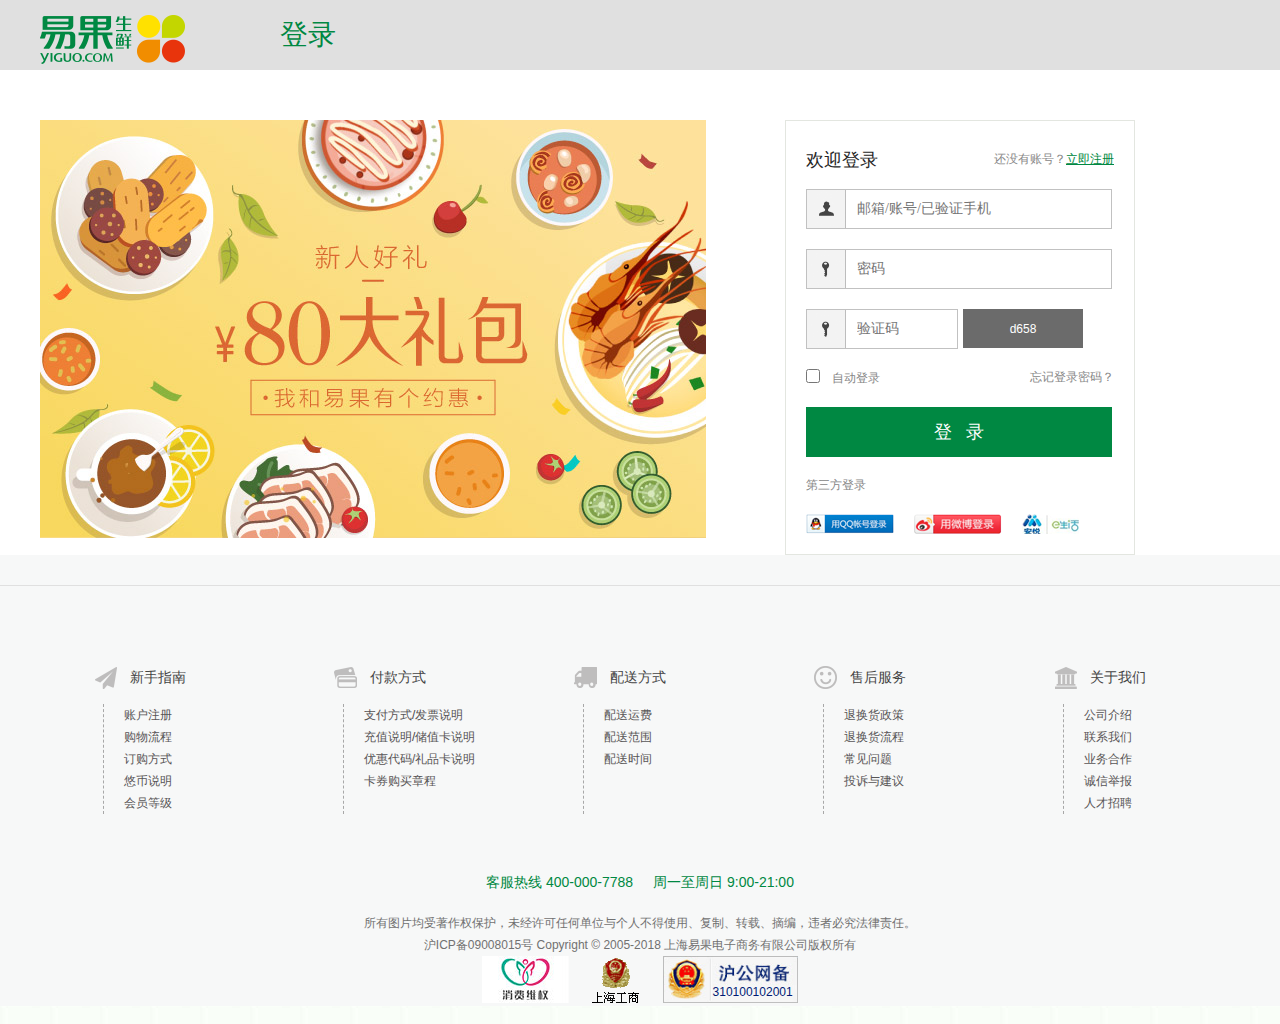
<file: site/src/html/denglu.html>
<!DOCTYPE html>
<html lang="en">
    <head>
        <meta charset="utf-8">
        <link rel="stylesheet" type="text/css" href="../css/public2.css" />
        <link rel="stylesheet" type="text/css" href="../css/theme.css" />
        <link rel="stylesheet" type="text/css" href="../css/login.css" />
        <link rel="stylesheet" type="text/css" href="../css/themes.css" />
    </head>
    <body>
        <div class="w">
            <div class="header clearfix">
                <div class="wrap">
                    <div class="logo">
                        <a href="#" target="_blank"></a>
                        <span class="h-tit">登录</span>
                    </div>
                </div>
            </div>
            <form action="#" method="post">   
                <div class="login">
                    <div class="wrap clearfix">
                        <div class="fl">
                            <a href="#" target="_blank">
                                <img width="666" height="418" src="../images/denglu/left.jpg">
                            </a>
                        </div>
                        <div class="fr">
                            <p class="right"></p>
                            <div class="login-main">
                                <p><strong>欢迎登录</strong><span>还没有账号？<a class="green" href="../html/zhuce.html">立即注册</a></span></p>

                                    <div id="msg-wrap"><div></div></div>

                                <p>
                                    <span class="input-phone-icon">&nbsp;</span><input class="input input-phone" id="UserName" name="UserName" placeholder="邮箱/账号/已验证手机" type="text" value="">
                                </p>
                                <p>
                                    <span class="input-key-icon">&nbsp;</span><input class="input input-key" id="Pwd" name="Pwd" placeholder="密码" type="password">
                                </p>
                                <p>
                                    <input class="input input-key" id="VerifyCode" name="VerifyCode" placeholder="验证码" style="width:100px;float:left;" type="text" value="">
                                    <input type="button"  id="yanzhengbtn"/> 
                                    <!-- <img src="../images/denglu/verifycode.jpg" id="imgcode" onclick="this.src=this.src" style="float:left;"> -->
                                    <!-- <a href="javascript:void(0)" class="gray" style="float:left;margin-top:13px;">换一张</a> -->
                                </p>
                                <p>
                                    <label><input data-val="true" data-val-required="自动登录 字段是必需的。" id="UserNameRemeber" name="UserNameRemeber" type="checkbox" value="true"><input name="UserNameRemeber" type="hidden" value="false"> 自动登录</label><span> <a class="gray" href="/FindPwd">忘记登录密码？</a> </span>
                                </p>
                                <p>
                                    <a id="btnLogin" href="javascript:void(0)" class="btn-green-l">登 &nbsp; 录</a>
                                </p>
                                <p>第三方登录</p>
                                <!--<div><a href="https://graph.qq.com/oauth2.0/authorize?response_type=code&amp;client_id=100270138&amp;redirect_uri=https://login.yiguo.com/QQ/Login" class="qq"><i></i></a><a href="https://api.weibo.com/oauth2/authorize?client_id=62745858&amp;redirect_uri=https://login.yiguo.com/Weibo/Login&amp;response_type=code&amp;display=default" class="sina"><i></i></a><a href="/SQ" class="ay"><i></i></a></div>-->
                                <div id="p-code-btn"><a href="javascript:;" class="qq"><i></i></a><a href="javascript:;" class="sina"><i></i></a><a href="/SQ" class="ay"><i></i></a></div>
                            </div>
                        </div>
                    </div>
                </div>
            </form>
            <!-- 尾页开始 -->
            <div class="footer">
                <div class="wrap">
                    <dl class="col1">
                        <dt>新手指南</dt>
                        <dd>
                            <p><a href="http://www.yiguo.com/help/registersteps.html">账户注册</a></p>
                            <p><a href="http://www.yiguo.com/help/gouwuliucheng.html">购物流程</a></p>
                            <p><a href="http://www.yiguo.com/help/ordering.html">订购方式</a></p>
                            <p><a href="http://www.yiguo.com/help/ubremark.html">悠币说明</a></p>
                                        <p><a href="http://www.yiguo.com/activity/sale/2999">会员等级</a></p>

                        </dd>
                    </dl>
                    <dl class="col2">
                        <dt>付款方式</dt>
                        <dd>
                            <p><a href="http://www.yiguo.com/help/payment.html">支付方式</a>/<a href="http://www.yiguo.com/help/invoiceremark.html">发票说明</a></p>
                            <p><a href="http://www.yiguo.com/help/chongzhiliucheng.html">充值说明</a>/<a href="http://www.yiguo.com/help/usechuzhika.html">储值卡说明</a></p>
                            <p><a href="http://www.yiguo.com/help/usegiftcard.html">优惠代码/礼品卡说明</a></p>
                            <p><a href="http://www.yiguo.com/help/cardbuynotes.html">卡券购买章程</a></p>
                        </dd>
                    </dl>
                    <dl class="col3">
                        <dt>配送方式</dt>
                        <dd>
                            <p><a href="http://www.yiguo.com/help/sendyuefei.html">配送运费</a></p>
                            <p><a href="http://www.yiguo.com/help/sendquyu.html">配送范围</a></p>
                            <p><a href="http://www.yiguo.com/help/sendtime.html">配送时间</a></p>
                        </dd>
                    </dl>
                    <dl class="col4">
                        <dt>售后服务</dt>
                        <dd>
                            <p><a href="http://www.yiguo.com/help/tuihuanhuoshuoming.html">退换货政策</a></p>
                            <p><a href="http://www.yiguo.com/help/huanhuolc.html">退换货流程</a></p>
                            <p><a href="http://www.yiguo.com/help/qa.html">常见问题</a></p>
                            <p><a href="http://home.yiguo.com/Trade/Advice">投诉与建议</a></p>
                        </dd>
                    </dl>
                    <dl class="col5">
                        <dt>关于我们</dt>
                        <dd>
                            <p><a href="http://www.yiguo.com/help/introduction.html">公司介绍</a></p>
                            <p><a href="http://www.yiguo.com/help/contact.html">联系我们</a></p>
                            <p><a href="http://www.yiguo.com/help/procooperation.html">业务合作</a></p>
                            <p><a href="http://www.yiguo.com/help/chengxinjubao.html">诚信举报</a></p>
                            <p><a href="http://yiguo.zhiye.com/home" target="_blank" rel="nofollow">人才招聘</a></p>
                            
                            
                        </dd>
                    </dl>
                    <div class="service"><span>客服热线 400-000-7788</span><span>周一至周日 9:00-21:00</span></div>
                    <div class="copyright">
                        <p>所有图片均受著作权保护，未经许可任何单位与个人不得使用、复制、转载、摘编，违者必究法律责任。</p>
                        <p>沪ICP备09008015号 Copyright © 2005-2018 <a href="http://www.yiguo.com/">上海易果电子商务有限公司</a>版权所有</p>
                        <p class="authentication">
                             <a href="#" target="_blank" rel="nofollow"><img src="../images/denglu/footer1.png"></a>
                            <a href="#" target="_blank"><img src="../images/denglu/footer2.gif" width="47px" height="47px"></a>
                            <a href="#">
                                <img src="../images/denglu//footer3.png" alt="»¦¹«θ±¸" border="0">
                                <span>310100102001</span>
                            </a>
                        </p>
                    </div>
                </div>
            </div>
        </div>
        <script type="text/javascript" src="../lib/jquery-3.2.1.js"></script>
        <script type="text/javascript" src="../js/common.js"></script>
        <script type="text/javascript" src="../js/denglu.js"></script>
    </body>
</html>
</file>
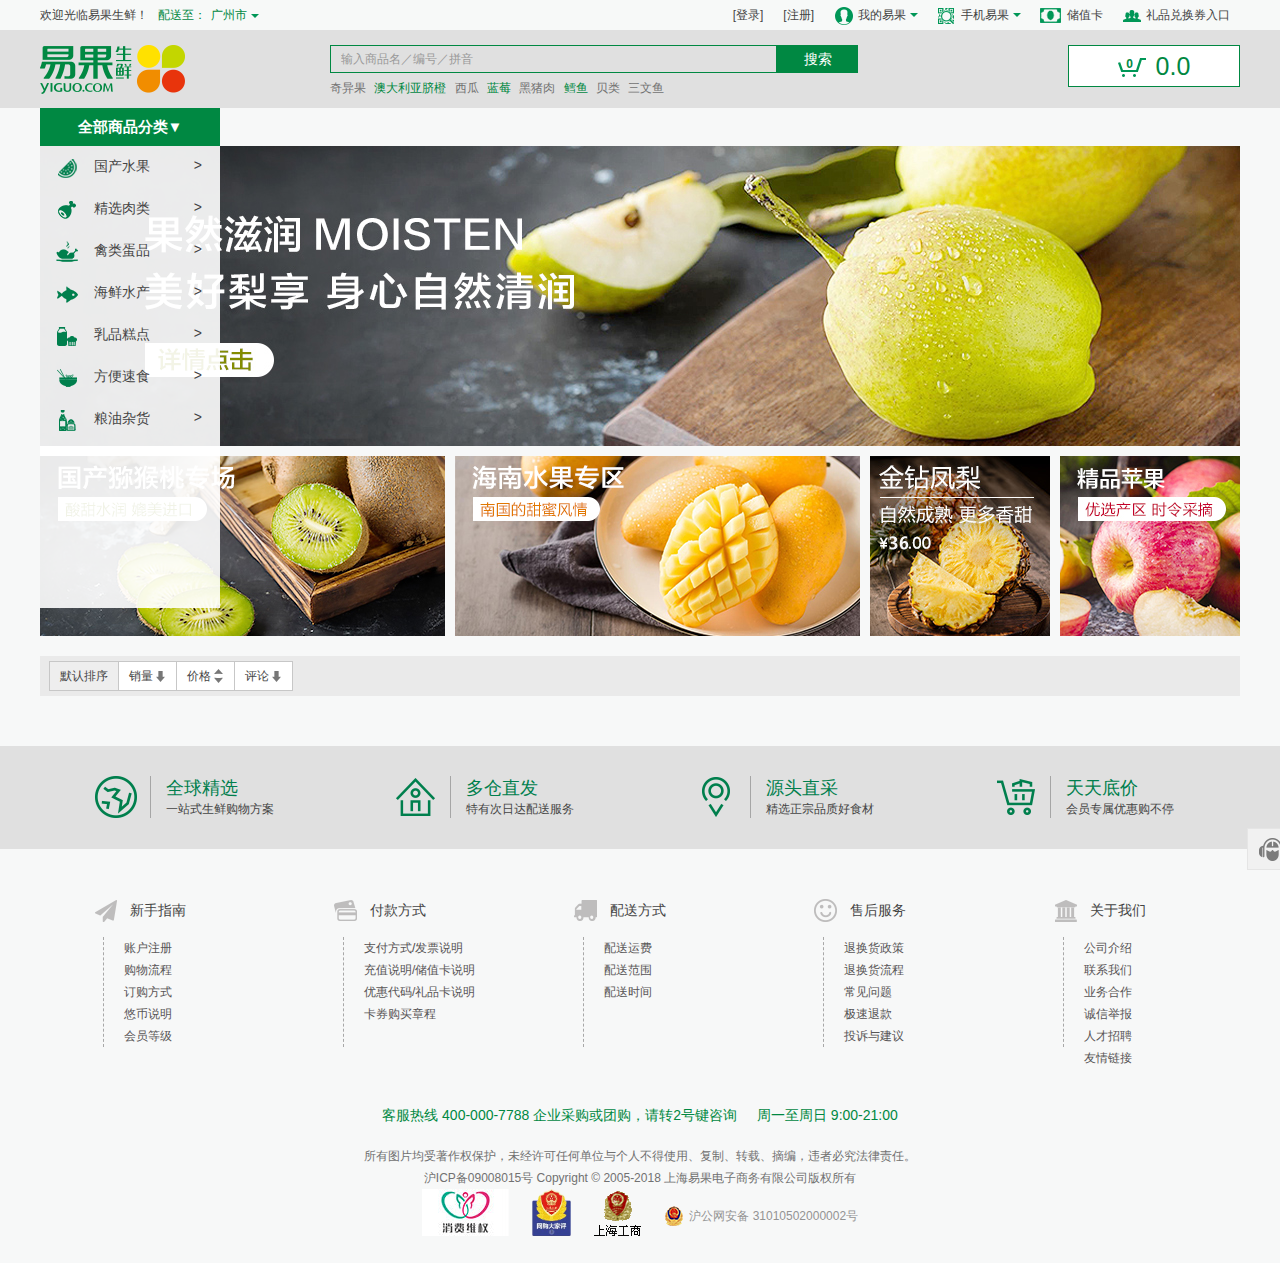
<file: site/src/html/liebiaoye.html>
<!DOCTYPE html>
<html lang="en">
    <head>
        <meta charset="utf-8">
        <link rel="stylesheet" type="text/css" href="../css/public.css" />
        <link rel="stylesheet" type="text/css" href="../css/customer.css" />
        <link rel="stylesheet" type="text/css" href="../css/goods-list.css" />
    </head>
    <body>
        <div class="w">
            
            <div class="site-nav">
                <div class="wrap">
                    <ul class="fl">
                        <li>欢迎光临易果生鲜！</li>
                        <!--送货城市 开始-->
                        <li class="city clearfix">
                            <div class="city-sz">配送至：</div>
                            <div class="city-tit">
                                <a class="city-name" href="javascript:void(0)">广州市<s></s></a>
                            </div>
                            <div class="city-con" id="citylist">
                                <div class="headline">
                                    <a href="javascript:;" v="64" aid="00000000-0000-0000-0000-000000000000">全国其它城市&gt;&gt;</a> 请根据您的收货地址选择
                                </div>
                                <div class="city-hot">
                                    <span><i></i>热门城市</span>
                                    <a href="javascript:;" v="1" aid="312d0556-0671-4f2e-8bac-7b8873b5a03a" _type="1">上海</a>
                                    <a href="javascript:;" v="2" aid="eabbe02f-59e0-46e6-90e7-cd8a89dbb98f" _type="1">北京</a>
                                    <a href="javascript:;" v="8" aid="93570b8c-0a0a-4818-8317-75a0d14093a5" _type="1">天津</a>
                                    <a href="javascript:;" v="128" aid="9069d884-96c5-4478-bb49-d6ba55b751c8" _type="1">南京市</a>
                                    <a href="javascript:;" v="128" aid="dec5b754-fe58-48d6-8b37-6bc91ee08460" _type="1">苏州市</a>
                                    <a href="javascript:;" v="128" aid="0dbb02ef-c055-429f-97b6-5dc7a5bfeda8" _type="1">昆山市</a>
                                    <a href="javascript:;" v="128" aid="361bc174-b1e5-4fb6-8f69-c391dcd92644" _type="1">无锡市</a>
                                    <a href="javascript:;" v="131072" aid="a10524be-acea-451e-9280-df0514e11e2b" _type="1">杭州市</a>
                                    <a href="javascript:;" v="131072" aid="c0a5de4e-9087-4678-9056-f589ad833656" _type="1">宁波市</a>
                                </div>
                                <p class="citytab"><span class="active">ABCDE</span><span>FGHIJ</span><span>KLMNO</span><span class="">PQRST</span><span class="">UVWXYZ</span></p>
                                <div class="citylist active">
                                    <dl>
                                        <dt>A</dt>
                                        <dd>
                                            <a href="javascript:;" v="4" aid="78d6e5b9-669d-481f-b395-cea5e1e6e5a0" _type="0">安庆市</a>
                                        </dd>
                                    </dl>
                                    <dl>
                                        <dt>B</dt>
                                        <dd>
                                            <a href="javascript:;" v="8192" aid="daf7b0e2-35ea-4183-93e2-03dd4e7211d0" _type="0">滨州市</a>
                                            <a href="javascript:;" v="4" aid="ebff50b7-ee3e-4f46-80c2-a8c24feb4597" _type="0">蚌埠市</a>
                                            <a href="javascript:;" v="32" aid="0303efe5-5a98-4b7a-b53d-c560ed809242" _type="0">保定市</a>
                                            <a href="javascript:;" class="hot" v="2" aid="eabbe02f-59e0-46e6-90e7-cd8a89dbb98f" _type="1"><strong>北京</strong></a>
                                            <a href="javascript:;" v="256" aid="15b6c4e6-69f2-4001-a631-62c0c36102b1" _type="0">北京(郊区)</a>
                                        </dd>
                                    </dl>
                                    <dl>
                                        <dt>C</dt>
                                        <dd>
                                            <a href="javascript:;" v="128" aid="160d9022-1105-48a0-b18f-3672be29c56b" _type="0">崇明县</a>
                                            <a href="javascript:;" v="262144" aid="8a72d144-cc9b-42b4-884e-393854bb15ee" _type="0">慈溪市</a>
                                            <a href="javascript:;" v="4" aid="1a6c7c1e-b4fa-4332-b36c-55039d1aec59" _type="0">滁州市</a>
                                            <a href="javascript:;" v="4096" aid="708f0b6e-91f2-4731-8576-07c78ea08351" _type="0">成都市</a>
                                            <a href="javascript:;" v="32" aid="2ef144a9-0455-4698-8503-0956ccaf16b6" _type="0">承德市</a>
                                            <a href="javascript:;" v="32" aid="25123e41-42e0-40e5-b2bd-76ba94daa655" _type="0">长春市</a>
                                            <a href="javascript:;" v="4" aid="05037210-573c-436b-b24a-9d345dca54f7" _type="0">常熟市</a>
                                            <a href="javascript:;" v="4" aid="a338e3c1-e7e7-4482-b248-c5875b22a27b" _type="0">常州市</a>
                                            <a href="javascript:;" v="4" aid="2d5dfeae-414e-450b-a581-c770b49edf2d" _type="0">池州市</a>
                                            <a href="javascript:;" v="16" aid="e450593b-b52f-4233-b106-cb518acb3896" _type="0">长沙市</a>
                                            <a href="javascript:;" v="4" aid="95af2ce4-ad65-45e6-955d-cec4b59a444f" _type="0">巢湖市</a>
                                            <a href="javascript:;" v="32" aid="ee36933d-939f-4f6b-8a2b-d060ee9ca495" _type="0">沧州市</a>
                                            <a href="javascript:;" v="16" aid="7c046210-81f3-4638-a09b-6b2e8ecbe957" _type="0">重庆</a>
                                        </dd>
                                    </dl>
                                    <dl>
                                        <dt>D</dt>
                                        <dd>
                                            <a href="javascript:;" class="hot" v="512" aid="20c2f64b-c91f-4095-8fb4-3f1fbbb55f82" _type="0"><strong>东莞市</strong></a>
                                            <a href="javascript:;" v="32" aid="3220a369-6a2d-4415-a46a-75a699214736" _type="0">大连市</a>
                                            <a href="javascript:;" v="8192" aid="dd7cbdb8-6463-436f-ba09-93c69150f137" _type="0">东营市</a>
                                            <a href="javascript:;" v="8192" aid="8f1e3541-74b4-4993-b242-a2bf9bf15d0d" _type="0">德州市</a>
                                            <a href="javascript:;" v="4" aid="d1f7476c-1fd4-4da3-b701-d25e3896b856" _type="0">丹阳市</a>
                                        </dd>
                                    </dl>
                                </div>
                                <div class="citylist ">
                                    <dl>
                                        <dt>F</dt>
                                        <dd>
                                            <a href="javascript:;" class="hot" v="512" aid="6a637459-eca9-46b8-964d-35c11cad039a" _type="0"><strong>佛山市</strong></a>
                                            <a href="javascript:;" v="16" aid="46e851bf-6fb4-4250-8c90-4f7774a176f1" _type="0">福州市</a>
                                            <a href="javascript:;" v="4" aid="551d2096-0975-4879-ac83-c259fe433ee6" _type="0">阜阳市</a>
                                            <a href="javascript:;" v="262144" aid="c7f7d216-b6aa-4287-84ec-8d8cd0dbec04" _type="0">奉化市</a>
                                        </dd>
                                    </dl>
                                    <dl>
                                        <dt>G</dt>
                                        <dd>
                                            <a href="javascript:;" class="hot" v="512" aid="c8dbd17f-a8e0-43b1-b9ce-de1efdc2670e" _type="0"><strong>广州市</strong></a>
                                        </dd>
                                    </dl>
                                    <dl>
                                        <dt>H</dt>
                                        <dd>
                                            <a href="javascript:;" v="32" aid="19e03b4e-1db2-490b-a472-1ac001ae4441" _type="0">衡水市</a>
                                            <a href="javascript:;" v="4" aid="f308c9cc-d146-490b-944d-1d7f47751bee" _type="0">淮南市</a>
                                            <a href="javascript:;" v="8192" aid="4e09d210-7744-44fe-a45f-1e166aa92c2c" _type="0">菏泽市</a>
                                            <a href="javascript:;" v="4" aid="73a979d5-a390-4494-9139-1edbadbf8d4a" _type="0">淮北市</a>
                                            <a href="javascript:;" v="32" aid="49a11ac5-c9fd-47c6-9aa5-4f85956a8385" _type="0">邯郸市</a>
                                            <a href="javascript:;" v="262144" aid="7254d134-678b-4976-86f0-520fab6bcc46" _type="0">海宁市</a>
                                            <a href="javascript:;" v="4" aid="f2b41b20-c240-4e27-a7b4-5828f8fca3e9" _type="0">合肥市</a>
                                            <a href="javascript:;" v="4" aid="d87ee6a2-e770-4dca-bf5c-bf4f00add383" _type="0">黄山市</a>
                                            <a href="javascript:;" v="32" aid="18cd4b6e-a0c3-4190-9988-c724c1da8bf5" _type="0">哈尔滨市</a>
                                            <a href="javascript:;" v="262144" aid="9fb6eac6-ea03-409b-89d9-e13c27e01576" _type="0">湖州市</a>
                                            <a href="javascript:;" v="4" aid="3c2af8a1-c3eb-418b-97ee-e5f92c44f8ad" _type="0">淮安市</a>
                                            <a href="javascript:;" class="hot" v="131072" aid="a10524be-acea-451e-9280-df0514e11e2b" _type="1"><strong>杭州市</strong></a>
                                        </dd>
                                    </dl>
                                    <dl>
                                        <dt>J</dt>
                                        <dd>
                                            <a href="javascript:;" v="8192" aid="97fe0ada-54d3-4b5f-9096-19ad57929d07" _type="0">济南市</a>
                                            <a href="javascript:;" v="4" aid="89b83e66-8845-4f71-83a2-272ac0a0f7d9" _type="0">句容市</a>
                                            <a href="javascript:;" v="64" aid="2f58ebeb-e46d-467c-941c-3ced514bd50b" _type="0">揭阳市</a>
                                            <a href="javascript:;" v="32" aid="69417568-9e3a-49c6-b21d-5282b7239922" _type="0">吉林市</a>
                                            <a href="javascript:;" v="262144" aid="ddd4e4d0-afb3-46c6-8aa6-6257c8ce9bee" _type="0">嘉兴市</a>
                                            <a href="javascript:;" v="16" aid="91c38a9c-30e0-4e44-af39-9b5d49928509" _type="0">景德镇市</a>
                                            <a href="javascript:;" class="hot" v="512" aid="43ba3517-6aa8-423b-9f02-a3b0fd681740" _type="0"><strong>江门市</strong></a>
                                            <a href="javascript:;" v="4" aid="72f8f62e-e5cb-418f-9419-a542c409d122" _type="0">江阴市</a>
                                            <a href="javascript:;" v="262144" aid="1e07c926-06e9-40cd-b257-a78d1d313ae7" _type="0">金华市</a>
                                            <a href="javascript:;" v="8192" aid="c64e3be4-5e14-4a74-ae4f-f6cd366ae624" _type="0">济宁市</a>
                                        </dd>
                                    </dl>
                                </div>
                                <div class="citylist ">
                                    <dl>
                                        <dt>K</dt>
                                        <dd>
                                            <a href="javascript:;" class="hot" v="128" aid="0dbb02ef-c055-429f-97b6-5dc7a5bfeda8" _type="1"><strong>昆山市</strong></a>
                                        </dd>
                                    </dl>
                                    <dl>
                                        <dt>L</dt>
                                        <dd>
                                            <a href="javascript:;" v="262144" aid="b0efaf6f-ec54-4264-b0a5-2012a9ec7ee8" _type="0">丽水市</a>
                                            <a href="javascript:;" v="8192" aid="afbcecb5-0f4c-4e28-aeb4-53372dd301a7" _type="0">临沂市</a>
                                            <a href="javascript:;" v="8192" aid="bc3c25d7-7308-40aa-8fd7-60b96ba87bf4" _type="0">聊城市</a>
                                            <a href="javascript:;" v="32" aid="8edda15e-0e21-436c-978d-68eb5bb14ef7" _type="0">兰州市</a>
                                            <a href="javascript:;" v="4" aid="b2d5732b-b0f8-4fdf-b011-b95b31effa1d" _type="0">连云港市</a>
                                            <a href="javascript:;" v="4" aid="2ec568bc-94e2-4539-9ee6-83fe3439a464" _type="0">六安市</a>
                                            <a href="javascript:;" v="32" aid="297c5d78-4d09-42cc-ac13-8421f201b6a9" _type="0">辽阳市</a>
                                            <a href="javascript:;" v="8192" aid="fec2b413-bdf1-4c6d-98ec-d2de0f237be0" _type="0">莱芜市</a>
                                            <a href="javascript:;" v="256" aid="7f21282c-4bd0-45c0-a195-87663f9c27eb" _type="0">廊坊市</a>
                                        </dd>
                                    </dl>
                                    <dl>
                                        <dt>M</dt>
                                        <dd>
                                            <a href="javascript:;" v="4" aid="45a989b7-d34e-40c7-aca1-990923eda2cd" _type="0">马鞍山市</a>
                                        </dd>
                                    </dl>
                                    <dl>
                                        <dt>N</dt>
                                        <dd>
                                            <a href="javascript:;" v="64" aid="7cd187b5-8b3f-4c1a-8115-24a5e2d18f3a" _type="0">南宁市</a>
                                            <a href="javascript:;" v="16" aid="75fbd2c7-8cbc-4bbd-94ef-5eb037a75be5" _type="0">南昌市</a>
                                            <a href="javascript:;" v="4" aid="603d28a7-b4c8-4a13-823f-d627c2655557" _type="0">南通市</a>
                                            <a href="javascript:;" class="hot" v="128" aid="9069d884-96c5-4478-bb49-d6ba55b751c8" _type="1"><strong>南京市</strong></a>
                                            <a href="javascript:;" class="hot" v="131072" aid="c0a5de4e-9087-4678-9056-f589ad833656" _type="1"><strong>宁波市</strong></a>
                                        </dd>
                                    </dl>
                                </div>
                                <div class="citylist ">
                                    <dl>
                                        <dt>Q</dt>
                                        <dd>
                                            <a href="javascript:;" v="16" aid="2b3763ec-2491-4ee0-97a6-20cf70f81933" _type="0">泉州市</a>
                                            <a href="javascript:;" v="256" aid="5d9e78ba-c583-4962-b279-2a8948df9ee1" _type="0">秦皇岛市</a>
                                            <a href="javascript:;" v="8192" aid="7ced387b-577d-4060-83d1-13b78f60ff53" _type="0">青岛市</a>
                                            <a href="javascript:;" v="262144" aid="4693602d-80d7-4b72-b3b5-ca6a26f051f1" _type="0">衢州市</a>
                                        </dd>
                                    </dl>
                                    <dl>
                                        <dt>R</dt>
                                        <dd>
                                            <a href="javascript:;" v="8192" aid="d1bcc39a-7383-40ca-add9-ee3feb38b677" _type="0">日照市</a>
                                        </dd>
                                    </dl>
                                    <dl>
                                        <dt>S</dt>
                                        <dd>
                                            <a href="javascript:;" v="262144" aid="df2e0859-ed44-4e81-95a5-1c8b59381b99" _type="0">绍兴市</a>
                                            <a href="javascript:;" v="4" aid="915494bd-4eb5-4dfb-9022-2f82abc071d2" _type="0">宿州市</a>
                                            <a href="javascript:;" v="4" aid="7e8111e6-d7ce-41ce-a660-3033ab81705c" _type="0">宿迁市</a>
                                            <a href="javascript:;" v="65536" aid="191a03f0-5acf-4bba-8d79-551fa80f77c2" _type="0">沈阳市</a>
                                            <a href="javascript:;" v="64" aid="3f4f22dc-7a00-460c-82c1-678df82258bf" _type="0">汕头市</a>
                                            <a href="javascript:;" class="hot" v="512" aid="0540d74e-0ffb-4a3a-ab79-ec590dd49947" _type="0"><strong>深圳市</strong></a>
                                            <a href="javascript:;" class="hot" v="1" aid="312d0556-0671-4f2e-8bac-7b8873b5a03a" _type="1"><strong>上海</strong></a>
                                            <a href="javascript:;" v="16" aid="98373b1b-201c-4753-b540-14bb1cd6564e" _type="0">上海(郊区)</a>
                                            <a href="javascript:;" class="hot" v="128" aid="dec5b754-fe58-48d6-8b37-6bc91ee08460" _type="1"><strong>苏州市</strong></a>
                                            <a href="javascript:;" v="256" aid="28eab84c-07bf-439f-bb96-92274545c77b" _type="0">石家庄市</a>
                                        </dd>
                                    </dl>
                                    <dl>
                                        <dt>T</dt>
                                        <dd>
                                            <a href="javascript:;" v="32" aid="17ee7ac2-d7ce-4c02-80ea-1babea0a8933" _type="0">唐山市</a>
                                            <a href="javascript:;" v="32" aid="245dccf7-34cb-466f-aa68-45a242927e18" _type="0">太原市</a>
                                            <a href="javascript:;" v="262144" aid="5fddc946-9a0c-4dad-bc92-5e05aa5658cd" _type="0">台州市</a>
                                            <a href="javascript:;" v="8192" aid="63ae9bcf-002f-4514-b052-66702274b1c7" _type="0">泰安市</a>
                                            <a href="javascript:;" v="4" aid="47ef05fe-cf55-4661-b2bb-8a0b278a01fe" _type="0">铜陵市</a>
                                            <a href="javascript:;" v="262144" aid="0d920097-3f8a-4ac5-8d48-c7ba7b344ab3" _type="0">桐乡市</a>
                                            <a href="javascript:;" v="4" aid="e033ce28-146d-4de2-a08f-f3820cf5eea7" _type="0">太仓市</a>
                                            <a href="javascript:;" v="4" aid="6ba21255-37f7-4619-859c-fde2bb914c4c" _type="0">泰州市</a>
                                            <a href="javascript:;" class="hot" v="8" aid="93570b8c-0a0a-4818-8317-75a0d14093a5" _type="1"><strong>天津</strong></a>
                                        </dd>
                                    </dl>
                                </div>
                                <div class="citylist ">
                                    <dl>
                                        <dt>W</dt>
                                        <dd>
                                            <a href="javascript:;" v="8192" aid="556550b5-ea16-4b86-9ecd-1b66d20b297b" _type="0">潍坊市</a>
                                            <a href="javascript:;" v="16" aid="3a5c6df3-9ca1-41a8-bc9c-453050bb7897" _type="0">武汉市</a>
                                            <a href="javascript:;" v="4" aid="5e7cd4c7-2f86-47c2-bcc1-5d4b33829f1b" _type="0">芜湖市</a>
                                            <a href="javascript:;" v="262144" aid="734d3328-587c-4b16-bddc-9c8682e76ea5" _type="0">温州市</a>
                                            <a href="javascript:;" v="8192" aid="08727bb1-22ea-40ca-81f9-7dc9b0fcabd0" _type="0">威海市</a>
                                            <a href="javascript:;" v="4" aid="33b3203d-c4b6-4c91-abd0-f3f0a226e461" _type="0">吴江市</a>
                                            <a href="javascript:;" class="hot" v="128" aid="361bc174-b1e5-4fb6-8f69-c391dcd92644" _type="1"><strong>无锡市</strong></a>
                                        </dd>
                                    </dl>
                                    <dl>
                                        <dt>X</dt>
                                        <dd>
                                            <a href="javascript:;" v="4" aid="4b8d53e7-8613-41a9-b412-591be810958d" _type="0">宣城市</a>
                                            <a href="javascript:;" v="32" aid="462e1848-fbc8-4fac-9ef6-60819e350fbc" _type="0">邢台市</a>
                                            <a href="javascript:;" v="524288" aid="9a2b3612-8529-4ddf-86bd-60b7a46444a7" _type="0">西安市</a>
                                            <a href="javascript:;" v="16" aid="146a4ea1-7ba2-4e0b-bf92-a56ddc2d4eb2" _type="0">厦门市</a>
                                            <a href="javascript:;" v="4" aid="95e8ce6d-2c7e-4364-9b66-8903c1afd338" _type="0">徐州市</a>
                                        </dd>
                                    </dl>
                                    <dl>
                                        <dt>Y</dt>
                                        <dd>
                                            <a href="javascript:;" v="4" aid="3ed942ac-0504-479b-8808-4d9ca08df39b" _type="0">扬州市</a>
                                            <a href="javascript:;" v="4" aid="d165194a-9ad8-4c5c-b75d-4f05e8dc9fbc" _type="0">宜兴市</a>
                                            <a href="javascript:;" v="4" aid="36ccf429-efe3-4192-9530-6fbee4984621" _type="0">盐城市</a>
                                            <a href="javascript:;" v="8192" aid="7d381d70-fc5a-4d1c-8dd0-9400fd5280fd" _type="0">烟台市</a>
                                            <a href="javascript:;" v="4" aid="9531dd6c-5678-4320-9089-94bb3bde5e82" _type="0">仪征市</a>
                                            <a href="javascript:;" v="64" aid="0b5447d8-dc18-43eb-849d-96f362588d13" _type="0">阳江市</a>
                                            <a href="javascript:;" v="262144" aid="6b804583-e3d5-47d5-8bc5-a6a1f46a4cf8" _type="0">余姚市</a>
                                            <a href="javascript:;" v="256" aid="95869d1f-594d-4027-8cf4-a8ef043e1d95" _type="0">燕郊</a>
                                            <a href="javascript:;" v="262144" aid="c9d4fe94-a93a-4382-bf3f-acc16233a71d" _type="0">义乌市</a>
                                            <a href="javascript:;" v="32" aid="d1c0ada7-06b3-4d53-8f91-ccdc9f61d9ba" _type="0">银川市</a>
                                        </dd>
                                    </dl>
                                    <dl>
                                        <dt>Z</dt>
                                        <dd>
                                            <a href="javascript:;" v="32" aid="67124f15-06c9-4dfc-abcb-36f654f1572c" _type="0">张家口市</a>
                                            <a href="javascript:;" v="4" aid="4afe1762-447a-4f0d-b3c2-4746f5818ce7" _type="0">亳州市</a>
                                            <a href="javascript:;" class="hot" v="512" aid="0718b3bf-b99b-4aa4-97bd-4a4da0b92464" _type="0"><strong>珠海市</strong></a>
                                            <a href="javascript:;" v="16" aid="2aac03c9-daf1-4aa8-9505-0bc169742e8a" _type="0">郑州市</a>
                                            <a href="javascript:;" v="64" aid="b9d27a3f-ddba-4e4d-8577-652b96fcf6a8" _type="0">湛江市</a>
                                            <a href="javascript:;" v="4" aid="95b1771b-dcd5-470e-9aea-9d607d5fd9e7" _type="0">张家港市</a>
                                            <a href="javascript:;" class="hot" v="512" aid="29bd9fa7-274c-4257-85e2-a22e2cd1d2ce" _type="0"><strong>中山市</strong></a>
                                            <a href="javascript:;" v="262144" aid="04d2148e-5d5a-4372-a8a1-ad6fd9756b2b" _type="0">舟山市</a>
                                            <a href="javascript:;" v="8192" aid="b07704cf-41a9-4997-8ac4-7e739d7e978a" _type="0">枣庄市</a>
                                            <a href="javascript:;" v="8192" aid="9e21dcb6-47fa-42f8-89c3-9216ba489f1e" _type="0">淄博市</a>
                                            <a href="javascript:;" v="4" aid="26b6f9a2-850b-4cab-be30-d62e6221dab9" _type="0">镇江市</a>
                                        </dd>
                                    </dl>
                                </div>
                            </div>
                        </li>
                    <!--送货城市 结束-->
                    </ul>
                    <ul class="fr">
                        <li class="TEL"><a rel="nofollow" href="http://home.yiguo.com/Trade/OnlineDelivery" target="_blank"><i></i>礼品兑换券入口</a></li>
                        <li class="pay"><a rel="nofollow" href="http://home.yiguo.com/Recharge/Index" target="_blank"><i></i>储值卡</a></li>

                        <li class="mobile">
                            <div class="tit"><a href="javascript:void(0)"><i></i>手机易果<s></s></a></div>
                            <div class="con">
                                <div class="item"><img src="../images/header/qrcode_app.jpg" width="126" height="126"><span>扫一扫下载APP</span></div>
                                <div class="item"><img src="../images/header/qrcode_wechat.jpg" width="126" height="126"><span>易果生鲜微信</span></div>
                            </div>
                        </li>
                        <li class="myyiguo">
                            
                            <div class="tit"><a rel="nofollow" href="http://home.yiguo.com" target="_blank"><i></i>我的易果<s></s></a></div>
                            <div class="con">
                                <a rel="nofollow" href="http://home.yiguo.com/Trade/OrderList">我的订单</a>
                                <a rel="nofollow" href="http://home.yiguo.com/Trade/MyCoupons">我的优惠券<b id="coupon">0</b></a>
                                <a rel="nofollow" href="http://home.yiguo.com/Trade/MyCollection">我的收藏</a>
                                <a rel="nofollow" href="http://home.yiguo.com/Trade/UMoney">我的悠币</a>
                                <a rel="nofollow" href="http://home.yiguo.com/Trade/BackOrder">我的退换货</a>
                                <a rel="nofollow" href="http://home.yiguo.com/Account/Balance">预存款查询</a>
                                <a rel="nofollow" href="http://event.yiguo.com/activity/">立即充值</a>
                                <a rel="nofollow" href="javascript:;" class="logout" style="display:none;">退出</a>
                                
                            </div>
                        </li>
                        <li id="_logout" style="display:none"><a href="javascript:;" class="logout">[退出]</a></li>
                        <li id="_loginname" style="display:none"><a rel="nofollow" href="http://home.yiguo.com"></a></li>
                        <li id="_register" style=""><a rel="nofollow" href="https://login.yiguo.com/Register?url=http://www.yiguo.com/">[注册]</a></li>
                        <li id="_login" style="">
                            <a rel="nofollow" href="../html/denglu.html">[登录]</a>
                        </li>
                    </ul>
                </div>
            </div>
            <!-- 头部 -->
            <div class="header clearfix">
                <div class="wrap">
                    <div class="logo">
                        <a href="../index.html"></a>
                    </div>
                    <!--搜索 开始-->
                    <div class="search" style="position:relative;">
                        <div class="search-bar clearfix">
                            <input type="text" id="keyword" name="keyword" class="search-input" value="输入商品名／编号／拼音" onfocus=" if (this.value == '输入商品名／编号／拼音') {this.value = '';this.style.color = '#000';} " onblur=" if (this.value == '') {this.value = '输入商品名／编号／拼音';this.style.color = '#999';} " style="color: rgb(153, 153, 153);">
                            <input class="search-btn" type="submit" value="搜索">
                        </div>
                        <ul class="hide" id="shelper" style="display: none;"></ul>
                        <div class="search-keywords" id="keywords">
                            <a href="#" target="_blank">奇异果</a>
                            <a href="#" class="hot" target="_blank">澳大利亚脐橙</a>
                            <a href="#" target="_blank">西瓜</a>
                            <a href="#" class="hot" target="_blank">蓝莓</a>
                            <a href="#" target="_blank">黑猪肉</a>
                            <a href="#" class="hot" target="_blank">鳕鱼</a>
                            <a href="#" target="_blank">贝类</a>
                            <a href="#" target="_blank">三文鱼</a>
                        </div>
                    </div>
                    <!--购物车 开始-->
                    <div class="shopping-cart">
                        <dl>
                            <dt class="shopping-btn"><a href="../html/cart.html"> <span class="totleNum"><b>0</b></span><b class="totlePrice">0.0</b></a></dt>
                            <dd class="shopping-list">
                                <div class="spacer"></div>
                                <div class="nogoods" style="">
                                    购物车中还没有商品，赶紧选购吧！
                                </div>
                                <div class="goods" style="display: none;">
                                    <p id="deliveryType" style="display:none;">满100元包邮！</p>
                                    <ul></ul>
                                    <div class="price-total">
                                        <div><span class="totleNum">共<b>0</b>件商品</span><span>共计<b class="totlePrice">0.0</b></span></div>
                                        <div><a href="../html/cart.html" class="settleup">去购物车</a></div>
                                    </div>
                                </div>
                            </dd>
                        </dl>
                    </div>
                    <!--购物车 结束-->
                </div>
            </div>
            <!-- 导航条 -->
            <div class="header-nav">
                <div class="wrap">
                    <!--商品分类 开始-->
                    <div class="catalogs">
                        <div class="catalogs-title"><a href="javascript:;">全部商品分类▼</a></div>
                        <div class="catalogs-list block" style="display: none;" >
                        <!-- 上面的div等下次再加style="display: none;" -->
                            <div class="item ">
                                <h3 class="t02_channelhome"><a href="#"><i></i>国产水果<s>&gt;</s></a></h3>
                                <div class="sub-item">
                                    <h4><a href="#">国产水果</a></h4>
                                    <div class="sub-list"></div>
                                    <div class="catalogs-ad">
                                        <a href="#"><img src="../images/header/sj1.png" height="220" width="280" alt="国产水果"></a>
                                    </div>
                                </div>
                            </div>
                            <div class="item">
                                <h3 class="t05_channelhome"><a href="#"><i></i>精选肉类<s>&gt;</s></a></h3>
                                <div class="sub-item">
                                    <h4><a href="#">精选肉类</a></h4>
                                    <div class="sub-list">
                                        <a href="#" target="_blank">冰鲜肉</a>
                                        <a href="#" target="_blank">羊肉</a>
                                        <a href="#" target="_blank">香肠</a>
                                        <a href="#" target="_blank">火腿/培根</a>
                                        <a href="#" target="_blank">肉制品</a>
                                    </div>
                                    <div class="catalogs-ad">
                                        <a href="#"><img src="../images/header/sj2.png" alt="精选肉类"></a>
                                    </div>
                                </div>
                            </div>
                            <div class="item">
                                <h3 class="t06_channelhome"><a href="#"><i></i>禽类蛋品<s>&gt;</s></a></h3>
                                <div class="sub-item">
                                    <h4><a href="#">禽类蛋品</a></h4>
                                    <div class="sub-list">
                                        <a href="#" target="_blank">鸭</a>
                                        <a href="#" target="_blank">鹅/鸽/特色禽类</a>
                                        <a href="#" target="_blank">蛋</a>
                                    </div>
                                    <div class="catalogs-ad">
                                    <a href="#"><img src="../images/header/sj3.png" alt="禽类蛋品"></a>
                                    </div>
                                </div>
                            </div>
                            <div class="item">
                                <h3 class="t04_channelhome"><a href="#"><i></i>海鲜水产<s>&gt;</s></a></h3>
                                <div class="sub-item">
                                    <h4><a href="#">海鲜水产</a></h4>
                                    <div class="sub-list">
                                        <a href="#" target="_blank">虾仁</a>
                                        <a href="#" target="_blank">鱼</a>
                                        <a href="#" target="_blank">三文鱼</a>
                                        <a href="#" target="_blank">虾</a>
                                        <a href="#" target="_blank">蟹</a>
                                        <a href="#" target="_blank">贝</a>
                                        <a href="#" target="_blank">活鲜</a>
                                        <a href="#" target="_blank">海产干货</a>
                                        <a href="#" target="_blank">特色海产</a>
                                    </div>
                                    <div class="catalogs-ad">
                                        <a href="#"><img src="../images/header/sj4.png" alt="海鲜水产"></a>
                                    </div>
                                </div>
                            </div>
                            <div class="item">
                                <h3 class="t08_channelhome"><a href="#"><i></i>乳品糕点<s>&gt;</s></a></h3>
                                <div class="sub-item">
                                    <h4><a href="#">乳品糕点</a></h4>
                                    <div class="sub-list"></div>
                                    <div class="catalogs-ad">
                                        <a href="#"><img src="../images/header/sj5.png" alt="乳品糕点"></a>
                                    </div>
                                </div>
                            </div>
                            <div class="item">
                                <h3 class="t10_channelhome"><a href="#"><i></i>方便速食<s>&gt;</s></a></h3>
                                <div class="sub-item">
                                    <h4><a href="#">方便速食</a></h4>
                                    <div class="sub-list">
                                        <a href="#" target="_blank">西式主食</a>
                                        <a href="#" target="_blank">中式主食</a>
                                        <a href="#" target="_blank">火锅料</a>
                                        <a href="#" target="_blank">熟食</a>
                                        <a href="#" target="_blank">半成品菜</a>
                                    </div>
                                    <div class="catalogs-ad">
                                        <a href="#"><img src="../images/header/sj6.png" alt="方便速食"></a>
                                    </div>
                                </div>
                            </div>
                            <div class="item">
                                <h3 class="t07_channelhome"><a href="#"><i></i>粮油杂货<s>&gt;</s></a></h3>
                                <div class="sub-item">
                                    <h4><a href="#">粮油杂货</a></h4>
                                    <div class="sub-list">
                                        <a href="#" target="_blank">杂粮</a>
                                        <a href="#" target="_blank">面/面制品</a>
                                        <a href="#" target="_blank">油</a>
                                        <a href="#" target="_blank">调味料</a>
                                        <a href="#" target="_blank">干货</a>
                                        <a href="#" target="_blank">果干/零食</a>
                                    </div>
                                    <div class="catalogs-ad">
                                        <a href="#"><img src="../images/header/sj7.png" alt="粮油杂货"></a>
                                    </div>
                                </div>
                            </div>
                        </div>
                    </div>
                    <!--商品分类 结束-->
                </div>
            </div>
            
            <!-- 主要 -->
            <div class="wrap">
                <!--广告位-->
                <div class="page_ad clearfix">
                    <a class="big" href="#" ><img src="../images/liebiaoye/lb1.jpg" width="1200" height="300"></a>
                    <a class="medium mr" href="#"><img src="../images/liebiaoye/lb2.jpg" width="405" height="180"></a>
                    <a class="medium mr" href="#" ><img src="../images/liebiaoye/lb3.jpg" width="405" height="180"></a>
                    <a class="small mr" href="#"><img src="../images/liebiaoye/lb4.jpg" width="180" height="180"></a>
                    <a class="small" href="#" ><img src="../images/liebiaoye/lb5.jpg" width="180" height="180"></a>
                </div>
                <!--筛选-->
                <div class="select">
                </div>
                <!--排序-->
                <div id="formCx" class="filter clearfix">
                    <div class="filter_sort">
                        <a class="on moren" href="javascript:;" _sort="0">默认排序</a>
                        <a class="" href="javascript:;" _sort="1">销量<i class="dowm"></i></a>
                        <a class="price" href="javascript:;" _sort="3">价格<i class="sort_down"></i></a>
                        <a class="" href="javascript:;" _sort="5">评论<i class="dowm"></i></a>
                    </div>
                </div>
                <div class="filter_space"></div>
                <!--商品列表-->
                <div class="goods_list clearfix" _category="0202_li" _page="2" _end="false" _maxpage="2">
                    <ul>

                       <!-- <li class="product_item j_product" _type="0" _productid="1531127">
                            <div class="p_img clearfix">
                                <a href="../html/xiangqingye.html" target="_blank">
                                    <img src="http://img10.yiguoimg.com/d/items/2018/180913/9288731145217325_300.jpg" width="290" height="290" class="j_product_img">
                                </a>
                            </div>        
                            <div class="p_info clearfix">
                                <div class="p_name"><a href="../html/xiangqingye.html" target="_blank">新疆库尔勒精选香梨1kg约120g/个</a></div>
                                <div class="p_price">
                                    <span class="price">
                                        <strong>¥22.80</strong>
                                    </span>        
                                </div>
                            </div>
                            <div class="p-buy">
                                <span>核小多汁 爽口化渣</span>
                                <a class="btn-buy" href="javascript:;" onclick="G.app.cart.module.addToCart(this,'1531085',1,app.referCart);">加入购物车</a>
                            </div>
                        </li>

                        <li class="product_item j_product" _type="0" _productid="1518439">
                            <div class="p_img clearfix">
                                <a href="../html/xiangqingye.html" target="_blank">
                                    <img src="http://img10.yiguoimg.com/d/items/2018/180802/9288727544112386_300.jpg" width="290" height="290" class="j_product_img">
                                </a>
                            </div>
                            <div class="p_info clearfix">
                                <div class="p_name"><a href="../html/xiangqingye.html" target="_blank">山东丰水梨6个约300g/个</a></div>
                                <div class="p_price">
                                    <span class="price">
                                        <strong>¥18.80</strong>
                                    </span>       
                                </div>
                            </div>
                            <div class="p-buy">
                                <span>块头更大 汁水更足</span>
                                <a class="btn-buy" href="javascript:;" onclick="G.app.cart.module.addToCart(this,'1531085',1,app.referCart);">加入购物车</a>
                            </div>
                        </li>

                        <li class="product_item j_product" _type="0" _productid="1531085">
                            <div class="p_img clearfix">
                                <a href="../html/xiangqingye.html" target="_blank">
                                    <img src="http://img10.yiguoimg.com/d/items/2018/180913/9288731143054637_300.jpg" width="290" height="290" class="j_product_img">
                                </a>
                            </div>
                            <div class="p_info clearfix">
                                <div class="p_name"><a href="../html/xiangqingye.html" target="_blank">新疆库尔勒香梨1kg约100g/个</a></div>
                                <div class="p_price">
                                    <span class="price">
                                        <strong>¥19.90</strong>
                                    </span>     
                                </div>
                            </div>
                            <div class="p-buy">
                                <span>细皮嫩肉的小甜心</span>
                                <a class="btn-buy" href="javascript:;" onclick="G.app.cart.module.addToCart(this,'1531085',1,app.referCart);">加入购物车</a>
                            </div>
                        </li>

                        <li class="product_item j_product" _type="0" _productid="1531241">
                            <div class="p_img clearfix">
                                <a href="../html/xiangqingye.html" target="_blank">
                                    <img src="http://img09.yiguoimg.com/d/items/2018/180913/9288731143316781_300.jpg" width="290" height="290" class="j_product_img">
                                </a>
                            </div>
                            <div class="p_info clearfix">
                                <div class="p_name"><a href="../html/xiangqingye.html" target="_blank">新疆库尔勒精选香梨2kg约120g/个</a></div>
                                <div class="p_price">
                                    <span class="price">
                                        <strong>¥41.80</strong>
                                    </span>
                                </div>
                            </div>
                            <div class="p-buy">
                                <span>核小多汁 爽口化渣</span>
                                <a class="btn-buy" href="javascript:;" onclick="G.app.cart.module.addToCart(this,'1531241',1,app.referCart);">加入购物车</a>
                            </div>
                        </li>

                        <li class="product_item j_product" _type="0" _productid="1533890">
                            <div class="p_img clearfix">
                                <a href="../html/xiangqingye.html" target="_blank">
                                    <img src="http://img12.yiguoimg.com/d/items/2018/180918/9288731357127986_300.jpg" width="290" height="290" class="j_product_img">
                                </a>
                            </div>
                            <div class="p_info clearfix">
                                <div class="p_name"><a href="../html/xiangqingye.html" target="_blank">新疆库尔勒香梨3kg礼盒装约100g/个</a></div>
                                <div class="p_price">
                                    <span class="price">
                                        <strong>¥79.00</strong>
                                    </span>         
                                </div>
                            </div>
                            <div class="p-buy">
                                <span>礼盒包装  细皮嫩肉小甜心</span>
                                <a class="btn-buy" href="javascript:;" onclick="G.app.cart.module.addToCart(this,'1533890',1,app.referCart);">加入购物车</a>
                            </div>
                        </li>

                        <li class="product_item j_product" _type="0" _productid="1531128">
                            <div class="p_img clearfix">
                                <a href="../html/xiangqingye.html" target="_blank">
                                    <img src="http://img09.yiguoimg.com/d/items/2018/180913/9288731142923565_300.jpg" width="290" height="290" class="j_product_img">
                                </a>
                            </div>
                            <div class="p_info clearfix">
                                <div class="p_name"><a href="../html/xiangqingye.html" target="_blank">新疆库尔勒香梨3kg约100g/个</a></div>
                                <div class="p_price">
                                    <span class="price">
                                        <strong>¥58.00</strong>
                                    </span>      
                                </div>
                            </div>
                            <div class="p-buy">
                                <span>细皮嫩肉的小甜心</span>
                                <a class="btn-buy" href="javascript:;" onclick="G.app.cart.module.addToCart(this,'1531128',1,app.referCart);">加入购物车</a>
                            </div>
                        </li>

                        <li class="product_item j_product" _type="0" _productid="1307508">
                            <div class="p_img clearfix">
                                        <p class="tag"><img src="http://static01.yiguo.com/www/images/ICON06.png" width="46" height="46"></p>
                                        <a href="../html/xiangqingye.html" target="_blank">
                                                <img src="http://img14.yiguoimg.com/d/items/2017/170925/9288713302385465_300.jpg" width="290" height="290" class="j_product_img">
                                        </a>
                            </div>
                            <div class="p_info clearfix">
                                <div class="p_name"><a href="../html/xiangqingye.html" target="_blank">山东丰水梨4个约300g/个</a></div>
                                <div class="p_price">
                                    <span class="price">
                                        <strong>¥15.80</strong>
                                    </span>    
                                </div>
                            </div>
                            <div class="p-buy">
                                <span>甜甜润润水灵灵</span>
                                <a class="btn-buy" href="javascript:;">暂时无货</a>
                            </div>
                        </li>  --> 

                    </ul>
                </div>
            </div>
            
            <!-- 侧边悬浮 -->
            <div class="sidebar" id="sidebar">
                <a href="javascript:void(0);" class="s-btn service" id="calltool_1539066283109"></a>
                <!-- totop先显示  style="display: none;"-->
                <a href="#body" class="s-btn goTop" ></a>
            </div>

            <!-- 底部 -->
            <div class="footer_service">
                <div class="wrap">
                    <ul>
                        <li class="s1">
                            <b>全球精选</b>
                            <span>一站式生鲜购物方案</span>
                        </li>
                        <li class="s2">
                            <b>多仓直发</b>
                            <span>特有次日达配送服务</span>
                        </li>
                        <li class="s3">
                            <b>源头直采</b>
                            <span>精选正宗品质好食材</span>
                        </li>
                        <li class="s4">
                            <b>天天底价</b>
                            <span>会员专属优惠购不停</span>
                        </li>
                    </ul>
                </div>
            </div>
            <div class="footer">
                <div class="wrap">
                    <dl class="col1">
                        <dt>新手指南</dt>
                        <dd>
                            <p><a href="#">账户注册</a></p>
                            <p><a href="#">购物流程</a></p>
                            <p><a href="#">订购方式</a></p>
                            <p><a href="#">悠币说明</a></p>
                            <p><a href="#">会员等级<!-- <i class="ml5" style="display: none;"><img src="http://img06.yiguoimg.com/e/web/170315/00941/154425/icon-new.png"></i> --></a></p>
                        </dd>
                    </dl>
                    <dl class="col2">
                        <dt>付款方式</dt>
                        <dd>
                            <p><a href="#">支付方式</a>/<a href="#">发票说明</a></p>
                            <p><a href="#">充值说明</a><a href="#">/储值卡说明</a></p>
                            <p><a href="#">优惠代码/礼品卡说明</a></p>
                            <p><a href="#">卡券购买章程</a></p>
                        </dd>
                    </dl>
                    <dl class="col3">
                        <dt>配送方式</dt>
                        <dd>
                            <p><a href="#">配送运费</a></p>
                            <p><a href="#">配送范围</a></p>
                            <p><a href="#">配送时间</a></p>
                        </dd>
                    </dl>
                    <dl class="col4">
                        <dt>售后服务</dt>
                        <dd>
                            <p><a href="#">退换货政策</a></p>
                            <p><a href="#">退换货流程</a></p>
                            <p><a href="#">常见问题</a></p>
                            <p><a href="#">极速退款</a></p><p>
                            </p><p><a href="#">投诉与建议</a></p>
                        </dd>
                    </dl>
                    <dl class="col5">
                        <dt>关于我们</dt>
                        <dd>
                            <p><a href="#">公司介绍</a></p>
                            <p><a href="#">联系我们</a></p>
                            <p><a href="#">业务合作</a></p>
                            <p><a href="#">诚信举报</a></p>
                            <p><a href="#" target="_blank" rel="nofollow">人才招聘</a></p>
                            <p><a href="#">友情链接</a></p>
                            
                        </dd>
                    </dl>
                    <div class="service"><span>客服热线 400-000-7788 企业采购或团购，请转2号键咨询</span><span>周一至周日 9:00-21:00</span></div>
                    <div class="copyright">
                        <p>所有图片均受著作权保护，未经许可任何单位与个人不得使用、复制、转载、摘编，违者必究法律责任。</p>
                        <p> <a href="http://www.miibeian.gov.cn" target="_blank" rel="nofollow">沪ICP备09008015号 </a>  Copyright © 2005-2018 <a href="http://www.yiguo.com/">上海易果电子商务有限公司</a>版权所有</p>
                        <p class="authentication">
                            <a href="#" rel="nofollow"><img src="../images/footer/f1.png"></a>
                            <a href="#" rel="nofollow"><img src="../images/footer/f2.png" height="47"></a>
                            <a href="#" target="_blank"><img src="../images/footer/f3.gif" width="47px" height="47px"></a>
                            <a target="_blank" href="#" style="display: inline-block; text-decoration: none; height: 20px; line-height: 20px;"><img src="../images/footer/f4.png" style="float: left;"><span style="float: left; height: 20px; line-height: 20px; margin: 0px 0px 0px 5px; color: #939393;">沪公网安备 31010502000002号</span></a>
                        </p>
                    </div>
                </div>
            </div>
        </div>
        <script type="text/javascript" src="../lib/jquery-3.2.1.js"></script>
        <script type="text/javascript" src="../js/header.js"></script>
        <script type="text/javascript" src="../js/public.js"></script>
        <script type="text/javascript" src="../js/liebiaoye.js"></script>  
    </body>
</html>
</file>
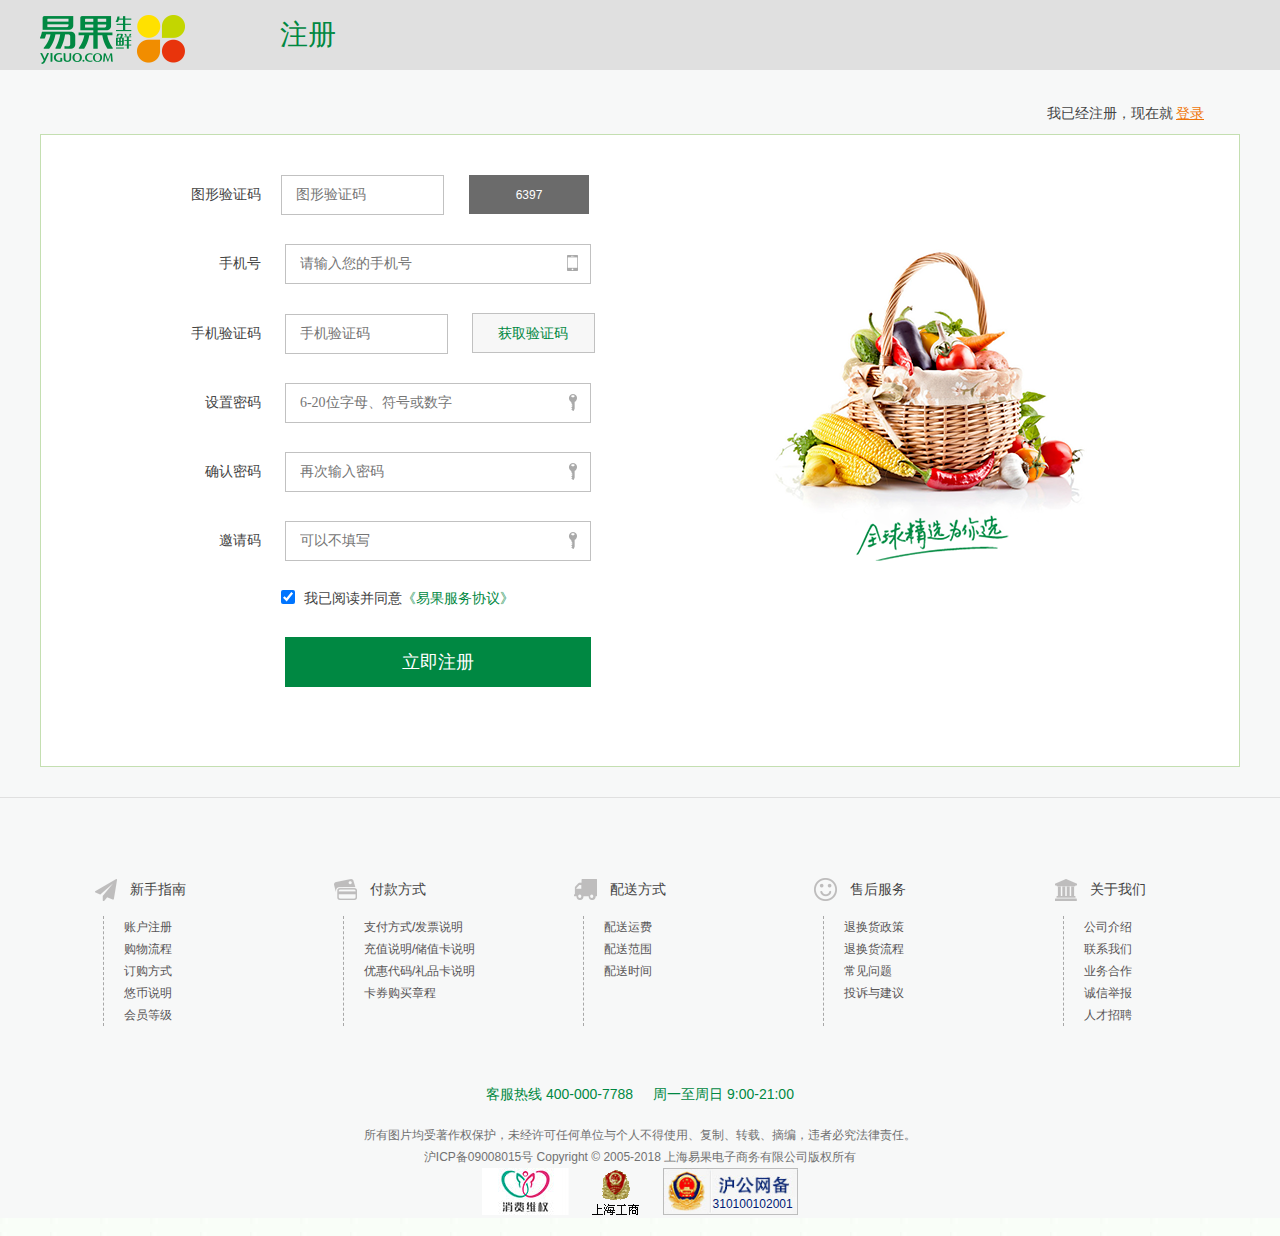
<file: site/src/html/zhuce.html>
<!DOCTYPE html>
<html lang="en">
    <head>
        <meta charset="utf-8">
        <link rel="stylesheet" type="text/css" href="../css/public2.css" />
        <link rel="stylesheet" type="text/css" href="../css/register.css" />
        <link rel="stylesheet" type="text/css" href="../css/themes.css" />
    </head>
    <body>
        <div class="w">
            <div class="header clearfix">
                <div class="wrap">
                    <div class="logo">
                        <a href="http://www.yiguo.com" target="_blank"></a>
                        <a href="#body" target="_blank" class="l2 goTop"></a>
                        <span class="h-tit">注册</span>
                    </div>
                </div>
            </div>
            <!-- 注册 -->
            <form action="/Register?url=http://www.yiguo.com/" method="post">    
                <div class="register">
                    <div class="wrap">
                        <div class="tabbable">
                            <!-- tabs -->
                            <ul class="nav-tabs" style="display:none;">
                                <li id="tab1li" class="active"><a href="#tab1" data-toggle="tab">手机注册</a></li>
                                <li id="tab2li"><a href="#tab2" data-toggle="tab">邮箱注册</a></li>
                            </ul>
                            <div class="tab-content">
                                <div class="tab-pane clearfix active" id="tab1">
                                    <div class="fl">
                                        <p class="clearfix" style="line-height:38px;">
                                            <span class="field-name" style="float:left;">图形验证码</span>
                                            <input type="text" id="verficode_tab1" placeholder="图形验证码" class="input input-yzm" style="float:left;">
                                            <!-- <img src="../images/zhuce/verifycode.jpg " id="imgcode" onclick="this.src=this.src" style="float:left;"><a href="javascript:void(0)" class="gray" style="float:left;line-height:38px;">换一张</a> -->
                                            <input type="button"  id="yanzhengbtn"/>
                                            <span></span>
                                        </p>
                                        <p>
                                            <span class="field-name">手机号</span>
                                            <input class="input input-phone" id="Phone_Mobile" name="Phone_Mobile" placeholder="请输入您的手机号" type="text" value="">
                                            <span></span>
                                        </p>
                                        <p>
                                            <span class="field-name">手机验证码</span>
                                            <input class="input input-yzm" id="Phone_VerifyCode" name="Phone_VerifyCode" placeholder="手机验证码" type="text" value="">
                                            <a href="javascript:void(0)" class="btn-yzm" id="Phone_SendCode">获取验证码</a>
                                            <span></span>
                                        </p>
                                        <p>
                                            <span class="field-name">设置密码</span>
                                            <input class="input input-key" id="Phone_Password" name="Phone_Password" placeholder="6-20位字母、符号或数字" type="password">
                                            <span></span>
                                        </p>
                                        <p>
                                            <span class="field-name">确认密码</span>
                                            <input class="input input-key" id="Phone_ConfimPassword" name="Phone_ConfimPassword" placeholder="再次输入密码" type="password">
                                            <span></span>
                                        </p>
                                        <p>
                                            <span class="field-name">邀请码</span>
                                            <input class="input input-key" id="Phone_AtCode" name="Phone_AtCode" placeholder="可以不填写" type="text" value="">
                                            <span></span>
                                        </p>
                                        <p>
                                            <span class="field-name"></span><label><input type="checkbox" id="tab1chk" checked="checked">我已阅读并同意<a href="javascript:void(0)" class="green btn-protocol">《易果服务协议》</a><span></span></label>
                                            <input id="DeviceId" name="DeviceId" type="hidden" value="">
                                        </p>
                                        <span></span>
                                        <p>
                                            <span class="field-name"></span>
                                            <a href="javascript:void(0)" class="btn-green-l" id="PhoneReg">立即注册</a>
                                        </p>
                                    </div>
                                    <div class="fr">
                                        <div class="rimg"><img src="../images/zhuce/register.png" height="316" width="327"></div> 
                                    </div>
                                </div>
                                
                            </div>
                            <div class="right">                    
                                我已经注册，现在就 <a class="orange" href="../html/denglu.html">登录</a>
                            </div>
                        </div>
                    </div>
                </div>
                <input id="HdAction" name="HdAction" type="hidden" value="">
                <input value="a37a97b2-82f7-4e38-952d-faa721e0b582" id="UserID" name="UserID" type="hidden">
            </form>

            <!--  底部-->
            <div class="footer">
                <div class="wrap">
                    <dl class="col1">
                        <dt>新手指南</dt>
                        <dd>
                            <p><a href="http://www.yiguo.com/help/registersteps.html">账户注册</a></p>
                            <p><a href="http://www.yiguo.com/help/gouwuliucheng.html">购物流程</a></p>
                            <p><a href="http://www.yiguo.com/help/ordering.html">订购方式</a></p>
                            <p><a href="http://www.yiguo.com/help/ubremark.html">悠币说明</a></p>
                            <p><a href="http://www.yiguo.com/activity/sale/2999">会员等级</a></p>
                        </dd>
                    </dl>
                    <dl class="col2">
                        <dt>付款方式</dt>
                        <dd>
                            <p><a href="http://www.yiguo.com/help/payment.html">支付方式</a>/<a href="http://www.yiguo.com/help/invoiceremark.html">发票说明</a></p>
                            <p><a href="http://www.yiguo.com/help/chongzhiliucheng.html">充值说明</a>/<a href="http://www.yiguo.com/help/usechuzhika.html">储值卡说明</a></p>
                            <p><a href="http://www.yiguo.com/help/usegiftcard.html">优惠代码/礼品卡说明</a></p>
                            <p><a href="http://www.yiguo.com/help/cardbuynotes.html">卡券购买章程</a></p>
                        </dd>
                    </dl>
                    <dl class="col3">
                        <dt>配送方式</dt>
                        <dd>
                            <p><a href="http://www.yiguo.com/help/sendyuefei.html">配送运费</a></p>
                            <p><a href="http://www.yiguo.com/help/sendquyu.html">配送范围</a></p>
                            <p><a href="http://www.yiguo.com/help/sendtime.html">配送时间</a></p>
                        </dd>
                    </dl>
                    <dl class="col4">
                        <dt>售后服务</dt>
                        <dd>
                            <p><a href="http://www.yiguo.com/help/tuihuanhuoshuoming.html">退换货政策</a></p>
                            <p><a href="http://www.yiguo.com/help/huanhuolc.html">退换货流程</a></p>
                            <p><a href="http://www.yiguo.com/help/qa.html">常见问题</a></p>
                            <p><a href="http://home.yiguo.com/Trade/Advice">投诉与建议</a></p>
                        </dd>
                    </dl>
                    <dl class="col5">
                        <dt>关于我们</dt>
                        <dd>
                            <p><a href="http://www.yiguo.com/help/introduction.html">公司介绍</a></p>
                            <p><a href="http://www.yiguo.com/help/contact.html">联系我们</a></p>
                            <p><a href="http://www.yiguo.com/help/procooperation.html">业务合作</a></p>
                            <p><a href="http://www.yiguo.com/help/chengxinjubao.html">诚信举报</a></p>
                            <p><a href="http://yiguo.zhiye.com/home" target="_blank" rel="nofollow">人才招聘</a></p>
                            
                            
                        </dd>
                    </dl>
                    <div class="service"><span>客服热线 400-000-7788</span><span>周一至周日 9:00-21:00</span></div>
                    <div class="copyright">
                        <p>所有图片均受著作权保护，未经许可任何单位与个人不得使用、复制、转载、摘编，违者必究法律责任。</p>
                        <p>沪ICP备09008015号 Copyright © 2005-2018 <a href="http://www.yiguo.com/">上海易果电子商务有限公司</a>版权所有</p>
                        <p class="authentication">
                             <a href="#" rel="nofollow"><img src="../images/denglu/footer1.png"></a>
                            <a href="#" ><img src="../images/denglu/footer2.gif" width="47px" height="47px"></a>
                            <a href="#">
                                <img src="../images/denglu//footer3.png" alt="»¦¹«θ±¸" border="0">
                                <span>310100102001</span>
                            </a>
                        </p>
                    </div>
                </div>
            </div>
        </div>
        <!--<div class="tab-pane clearfix" id="tab2">
                                    <div class="fl">
                                        <p>
                                            <span class="field-name">图形验证码</span>
                                            <input type="text" id="verficode_tab2" placeholder="图形验证码" class="input input-yzm" />
                                            <span></span>
                                        </p>
                                        <p>
                                            <span class="field-name">邮箱</span>
                                            <input class="input input-mail" id="Email" name="Email" placeholder="请输入您的邮箱" type="text" value="" />
                                            <span></span>
                                        </p>
                                        <p>
                                            <span class="field-name">设置密码</span>
                                            <input class="input input-key" id="Email_Password" name="Email_Password" placeholder="6-20位字母、符号或数字" type="password" />
                                            <span></span>
                                        </p>
                                        <p>
                                            <span class="field-name">确认密码</span>
                                            <input class="input input-key" id="Email_ConfimPassword" name="Email_ConfimPassword" placeholder="再次输入密码" type="password" />
                                            <span></span>
                                        </p>
                                        <p>
                                            <span class="field-name">手机号</span>
                                            <input class="input input-phone" id="Email_Mobile" name="Email_Mobile" placeholder="请输入您的手机号" type="text" value="" />
                                            <span></span>
                                        </p>
                                        <p>
                                            <span class="field-name">手机验证码</span>
                                            <input class="input input-yzm" id="Email_VerifyCode" name="Email_VerifyCode" placeholder="手机验证码" type="text" value="" />
                                            <a href="javascript:void(0)" class="btn-yzm" id="Email_SendCode">获取验证码</a>
                                            <span></span>
                                        </p>
                                        <p>
                                            <span class="field-name">邀请码</span>
                                            <input class="input input-key" id="Email_AtCode" name="Email_AtCode" placeholder="邀请码" type="text" value="" />
                                            <span></span>
                                        </p>
                                        <p>
                                            <span class="field-name"></span><label><input type="checkbox" id="tab2chk" checked="checked" />我已阅读并同意<a href="javascript:void(0)" class="green btn-protocol">《易果服务协议》</a><span></span></label>
                                        </p>
                                        <p><span class="field-name"></span><a href="javascript:void(0)" class="btn-green-l" id="EmailReg">立即注册</a></p>
                                    </div>
                                    <div class="fr">
                                    </div>
                                </div>-->
        <script type="text/javascript" src="../lib/jquery-3.2.1.js"></script>
        <script type="text/javascript" src="../js/zhuce.js"></script>
    </body>
</html>
</file>
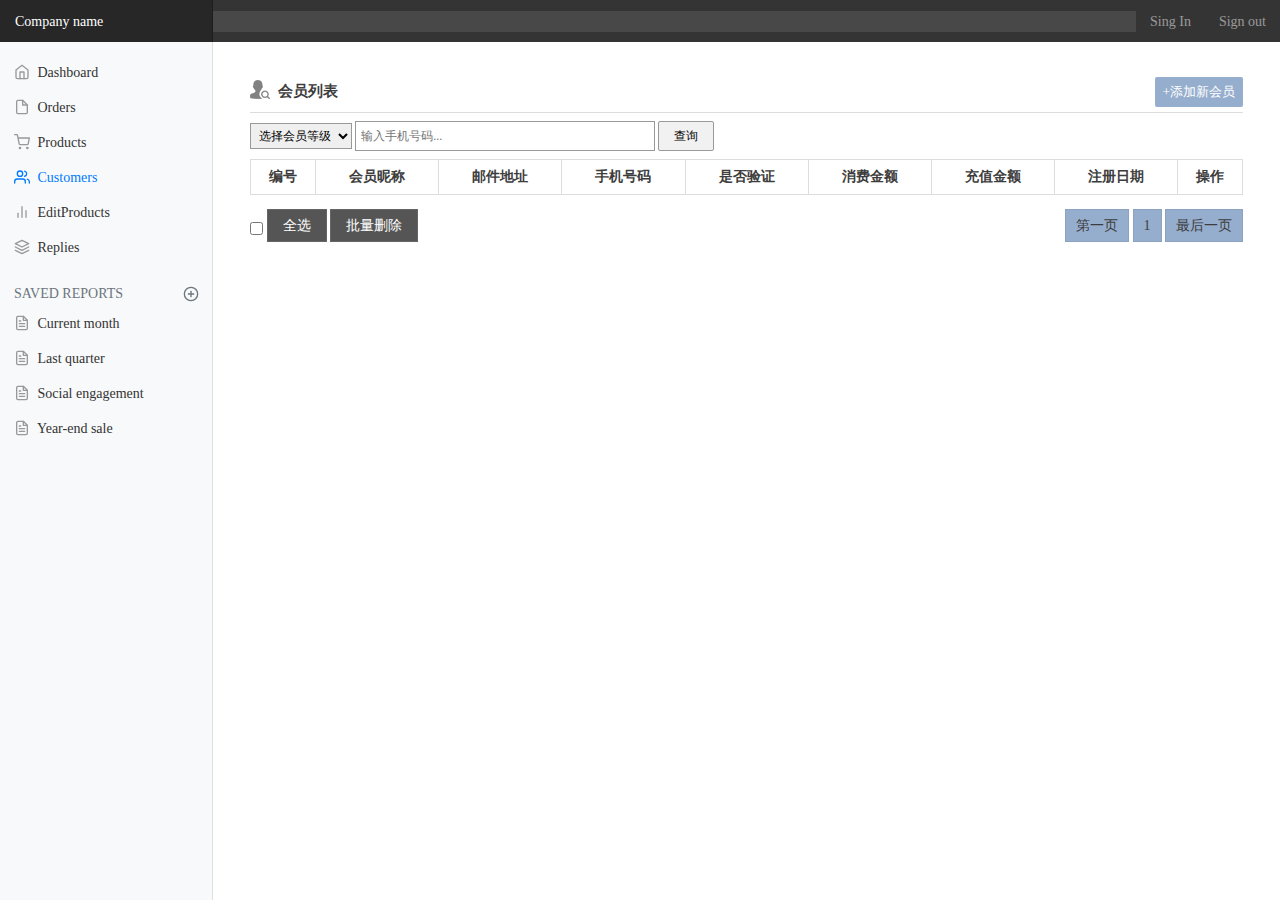
<file: project1/test/public/page/customers.html>
<!DOCTYPE html>
<html lang="en">
    <head>
        <meta charset="utf-8">
    </head>
    <body>
    </body>
</html><!DOCTYPE html>
<html>

    <head>
        <meta charset="UTF-8">
        <title></title>
        <link rel="stylesheet" href="../stylesheets/bootstrap.css" />
        <link rel="stylesheet" href="../stylesheets/dashboard.css" />
        <link rel="stylesheet" type="text/css" href="../stylesheets/adminStyle.css" />
    </head>

    <body>
        <nav class="navbar navbar-dark sticky-top bg-dark flex-md-nowrap p-0">
            <a class="navbar-brand col-sm-3 col-md-2 mr-0" href="#">Company name</a>
            <div class="form-control form-control-dark w-100" ></div>
            <!-- type="text" placeholder="Search" aria-label="Search" -->
            <ul class="navbar-nav px-3">
                <li class="nav-item text-nowrap">
                    <a class="nav-link singin" onclick="skip()" href="javascript:;" >Sing In</a>
                </li>
            </ul>
            <ul class="navbar-nav px-3">
                <li class="nav-item text-nowrap">
                    <a class="nav-link singout" onclick="fun()" href="javascript:;" >Sign out</a>
                </li>
            </ul>
            
        </nav>
        <div class="container-fluid">
            <div class="row">
                <nav class="col-md-2 d-none d-md-block bg-light sidebar">
                    <div class="sidebar-sticky">
                        <ul class="nav flex-column">
                            <li class="nav-item">
                                <a class="nav-link " href="./dashboard.html">
                                    <svg xmlns="http://www.w3.org/2000/svg" width="24" height="24" viewBox="0 0 24 24" fill="none" stroke="currentColor" stroke-width="2" stroke-linecap="round" stroke-linejoin="round" class="feather feather-home">
                                        <path d="M3 9l9-7 9 7v11a2 2 0 0 1-2 2H5a2 2 0 0 1-2-2z"></path>
                                        <polyline points="9 22 9 12 15 12 15 22"></polyline>
                                    </svg>
                                    Dashboard <span class="sr-only">(current)</span>
                                </a>
                            </li>
                            <li class="nav-item">
                                <a class="nav-link" href="./orders.html">
                                    <svg xmlns="http://www.w3.org/2000/svg" width="24" height="24" viewBox="0 0 24 24" fill="none" stroke="currentColor" stroke-width="2" stroke-linecap="round" stroke-linejoin="round" class="feather feather-file">
                                        <path d="M13 2H6a2 2 0 0 0-2 2v16a2 2 0 0 0 2 2h12a2 2 0 0 0 2-2V9z"></path>
                                        <polyline points="13 2 13 9 20 9"></polyline>
                                    </svg>
                                    Orders
                                </a>
                            </li>
                            <li class="nav-item">
                                <a class="nav-link" href="./products.html">
                                    <svg xmlns="http://www.w3.org/2000/svg" width="24" height="24" viewBox="0 0 24 24" fill="none" stroke="currentColor" stroke-width="2" stroke-linecap="round" stroke-linejoin="round" class="feather feather-shopping-cart">
                                        <circle cx="9" cy="21" r="1"></circle>
                                        <circle cx="20" cy="21" r="1"></circle>
                                        <path d="M1 1h4l2.68 13.39a2 2 0 0 0 2 1.61h9.72a2 2 0 0 0 2-1.61L23 6H6"></path>
                                    </svg>
                                    Products
                                </a>
                            </li>
                            <li class="nav-item">
                                <a class="nav-link active" href="javascript:;">
                                    <svg xmlns="http://www.w3.org/2000/svg" width="24" height="24" viewBox="0 0 24 24" fill="none" stroke="currentColor" stroke-width="2" stroke-linecap="round" stroke-linejoin="round" class="feather feather-users">
                                        <path d="M17 21v-2a4 4 0 0 0-4-4H5a4 4 0 0 0-4 4v2"></path>
                                        <circle cx="9" cy="7" r="4"></circle>
                                        <path d="M23 21v-2a4 4 0 0 0-3-3.87"></path>
                                        <path d="M16 3.13a4 4 0 0 1 0 7.75"></path>
                                    </svg>
                                    Customers
                                </a>
                            </li>
                            <li class="nav-item">
                                <a class="nav-link" href="./editProduct.html">
                                    <svg xmlns="http://www.w3.org/2000/svg" width="24" height="24" viewBox="0 0 24 24" fill="none" stroke="currentColor" stroke-width="2" stroke-linecap="round" stroke-linejoin="round" class="feather feather-bar-chart-2">
                                        <line x1="18" y1="20" x2="18" y2="10"></line>
                                        <line x1="12" y1="20" x2="12" y2="4"></line>
                                        <line x1="6" y1="20" x2="6" y2="14"></line>
                                    </svg>
                                    EditProducts
                                </a>
                            </li>
                            <li class="nav-item">
                                <a class="nav-link" href="./replies.html">
                                    <svg xmlns="http://www.w3.org/2000/svg" width="24" height="24" viewBox="0 0 24 24" fill="none" stroke="currentColor" stroke-width="2" stroke-linecap="round" stroke-linejoin="round" class="feather feather-layers">
                                        <polygon points="12 2 2 7 12 12 22 7 12 2"></polygon>
                                        <polyline points="2 17 12 22 22 17"></polyline>
                                        <polyline points="2 12 12 17 22 12"></polyline>
                                    </svg>
                                    Replies
                                </a>
                            </li>
                        </ul>

                        <h6 class="sidebar-heading d-flex justify-content-between align-items-center px-3 mt-4 mb-1 text-muted">
              <span>Saved reports</span>
              <a class="d-flex align-items-center text-muted" href="#">
                <svg xmlns="http://www.w3.org/2000/svg" width="24" height="24" viewBox="0 0 24 24" fill="none" stroke="currentColor" stroke-width="2" stroke-linecap="round" stroke-linejoin="round" class="feather feather-plus-circle"><circle cx="12" cy="12" r="10"></circle><line x1="12" y1="8" x2="12" y2="16"></line><line x1="8" y1="12" x2="16" y2="12"></line></svg>
              </a>
            </h6>
                        <ul class="nav flex-column mb-2">
                            <li class="nav-item">
                                <a class="nav-link" href="#">
                                    <svg xmlns="http://www.w3.org/2000/svg" width="24" height="24" viewBox="0 0 24 24" fill="none" stroke="currentColor" stroke-width="2" stroke-linecap="round" stroke-linejoin="round" class="feather feather-file-text">
                                        <path d="M14 2H6a2 2 0 0 0-2 2v16a2 2 0 0 0 2 2h12a2 2 0 0 0 2-2V8z"></path>
                                        <polyline points="14 2 14 8 20 8"></polyline>
                                        <line x1="16" y1="13" x2="8" y2="13"></line>
                                        <line x1="16" y1="17" x2="8" y2="17"></line>
                                        <polyline points="10 9 9 9 8 9"></polyline>
                                    </svg>
                                    Current month
                                </a>
                            </li>
                            <li class="nav-item">
                                <a class="nav-link" href="#">
                                    <svg xmlns="http://www.w3.org/2000/svg" width="24" height="24" viewBox="0 0 24 24" fill="none" stroke="currentColor" stroke-width="2" stroke-linecap="round" stroke-linejoin="round" class="feather feather-file-text">
                                        <path d="M14 2H6a2 2 0 0 0-2 2v16a2 2 0 0 0 2 2h12a2 2 0 0 0 2-2V8z"></path>
                                        <polyline points="14 2 14 8 20 8"></polyline>
                                        <line x1="16" y1="13" x2="8" y2="13"></line>
                                        <line x1="16" y1="17" x2="8" y2="17"></line>
                                        <polyline points="10 9 9 9 8 9"></polyline>
                                    </svg>
                                    Last quarter
                                </a>
                            </li>
                            <li class="nav-item">
                                <a class="nav-link" href="#">
                                    <svg xmlns="http://www.w3.org/2000/svg" width="24" height="24" viewBox="0 0 24 24" fill="none" stroke="currentColor" stroke-width="2" stroke-linecap="round" stroke-linejoin="round" class="feather feather-file-text">
                                        <path d="M14 2H6a2 2 0 0 0-2 2v16a2 2 0 0 0 2 2h12a2 2 0 0 0 2-2V8z"></path>
                                        <polyline points="14 2 14 8 20 8"></polyline>
                                        <line x1="16" y1="13" x2="8" y2="13"></line>
                                        <line x1="16" y1="17" x2="8" y2="17"></line>
                                        <polyline points="10 9 9 9 8 9"></polyline>
                                    </svg>
                                    Social engagement
                                </a>
                            </li>
                            <li class="nav-item">
                                <a class="nav-link" href="#">
                                    <svg xmlns="http://www.w3.org/2000/svg" width="24" height="24" viewBox="0 0 24 24" fill="none" stroke="currentColor" stroke-width="2" stroke-linecap="round" stroke-linejoin="round" class="feather feather-file-text">
                                        <path d="M14 2H6a2 2 0 0 0-2 2v16a2 2 0 0 0 2 2h12a2 2 0 0 0 2-2V8z"></path>
                                        <polyline points="14 2 14 8 20 8"></polyline>
                                        <line x1="16" y1="13" x2="8" y2="13"></line>
                                        <line x1="16" y1="17" x2="8" y2="17"></line>
                                        <polyline points="10 9 9 9 8 9"></polyline>
                                    </svg>
                                    Year-end sale
                                </a>
                            </li>
                        </ul>
                    </div>
                </nav>

                <main role="main" class="col-md-9 ml-sm-auto col-lg-10 pt-3 px-4">
                    <div class="chartjs-size-monitor" style="position: absolute; left: 0px; top: 0px; right: 0px; bottom: 0px; overflow: hidden; pointer-events: none; visibility: hidden; z-index: -1;">
                        <div class="chartjs-size-monitor-expand" style="position:absolute;left:0;top:0;right:0;bottom:0;overflow:hidden;pointer-events:none;visibility:hidden;z-index:-1;">
                            <div style="position:absolute;width:1000000px;height:1000000px;left:0;top:0"></div>
                        </div>
                        <div class="chartjs-size-monitor-shrink" style="position:absolute;left:0;top:0;right:0;bottom:0;overflow:hidden;pointer-events:none;visibility:hidden;z-index:-1;">
                            <div style="position:absolute;width:200%;height:200%;left:0; top:0"></div>
                        </div>
                    </div>
                    <div class="wrap">
                        <div class="page-title">
                          <span class="modular fl"><i class="user"></i><em>会员列表</em></span>
                          <span class="modular fr"><a href="add_user.html" class="pt-link-btn">+添加新会员</a></span>
                        </div>
                        <div class="operate">
                          <form>
                              <select class="inline-select">
                               <option>选择会员等级</option>
                               <option>白金会员</option>
                               <option>黄金会员</option>
                             </select>
                             <input type="text" class="textBox length-long" placeholder="输入手机号码..." id="phone"/>
                             <input type="button" value="查询" class="tdBtn"/>
                          </form>
                        </div>
                        <table class="list-style Interlaced">
                          <tbody class="customerList">
                            <tr>
                               <th class="center">编号</th>
                               <th class="center">会员昵称</th>
                               <th class="center">邮件地址</th>
                               <th class="center">手机号码</th>
                               <th class="center">是否验证</th>
                               <th class="center">消费金额</th>
                               <th class="center">充值金额</th>
                               <th class="center">注册日期</th>
                               <th class="center">操作</th>
                            </tr>
                            <!-- <tr>
                              <td>
                                <input type="checkbox"/>
                                <span class="middle">0</span>
                              </td>
                              <td class="center">DeathGhost</td>
                              <td class="center">DeathGhost@sina.cn</td>
                              <td class="center">18309275673</td>
                              <td class="center"><img src="../images/yes.gif"/></td>
                              <td class="center">
                                <span>
                                <i>￥</i>
                                <b>5000000.00</b>
                                </span>
                              </td>
                              <td class="center">2015-04-17</td>
                              <td class="center">
                                 <a href="edit_user.html" class="inline-block" title="编辑"><img src="../images/icon_edit.gif"/></a>
                                 <a href="account.html" class="inline-block" title="资金管理"><img src="../images/icon_account.gif"/></a>
                                 <a class="inline-block" title="删除"><img src="../images/icon_drop.gif"/></a>
                              </td>
                            </tr>
                            <tr>
                              <td>
                               <input type="checkbox"/>
                               <span class="middle">0</span>
                              </td>
                              <td class="center">DeathGhost</td>
                              <td class="center">DeathGhost@sina.cn</td>
                              <td class="center">18309275673</td>
                              <td class="center"><img src="../images/no.gif"/></td>
                              <td class="center">
                                <span>
                                  <i>￥</i>
                                  <b>5000000.00</b>
                                </span>
                              </td>
                              <td class="center">
                                <span>
                                  <i>￥</i>
                                  <b>3000</b>
                                </span>
                              </td>
                              <td class="center">2015-04-17</td>
                              <td class="center">
                                <a href="edit_user.html" class="inline-block" title="编辑"><img src="../images/icon_edit.gif"/></a>
                                <a href="account.html" class="inline-block" title="资金管理"><img src="../images/icon_account.gif"/></a>
                                <a class="inline-block" title="删除"><img src="../images/icon_drop.gif"/></a>
                              </td>
                            </tr> -->
                          </tbody>
                        </table>
                    <!-- BatchOperation -->
                        <div style="overflow:hidden;">
                          <!-- Operation -->
                            <div class="BatchOperation fl">
                              <input type="checkbox" id="del"/>
                              <label for="del" class="btnStyle middle">全选</label>
                              <input type="button" value="批量删除" class="btnStyle" id="btnDel"/>
                            </div>
                          <!-- turn page -->
                            <div class="turnPage center fr">
                              <a>第一页</a>
                              <a>1</a>
                              <a>最后一页</a>
                            </div>
                        </div>
                    </div>
                    <!--<div class="d-flex justify-content-between flex-wrap flex-md-nowrap align-items-center pb-2 mb-3 border-bottom">
                        <h1 class="h2">Dashboard</h1>
                        <div class="btn-toolbar mb-2 mb-md-0">
                            <div class="btn-group mr-2">
                                <button class="btn btn-sm btn-outline-secondary">Share</button>
                                <button class="btn btn-sm btn-outline-secondary">Export</button>
                            </div>
                            <button class="btn btn-sm btn-outline-secondary dropdown-toggle">
                        <svg xmlns="http://www.w3.org/2000/svg" width="24" height="24" viewBox="0 0 24 24" fill="none" stroke="currentColor" stroke-width="2" stroke-linecap="round" stroke-linejoin="round" class="feather feather-calendar"><rect x="3" y="4" width="18" height="18" rx="2" ry="2"></rect><line x1="16" y1="2" x2="16" y2="6"></line><line x1="8" y1="2" x2="8" y2="6"></line><line x1="3" y1="10" x2="21" y2="10"></line></svg>
                        This week
                      </button>
                                </div>
                            </div>

                    <canvas class="my-4 chartjs-render-monitor" id="myChart" width="387" height="163" style="display: block; width: 387px; height: 163px;"></canvas>-->

                    <!-- <h2>Section title</h2> -->
                    <!-- <div class="table-responsive">
                        <table class="table table-striped table-sm">
                            <thead>
                                <tr>
                                    <th>Id</th>
                                    <th>Imgurl</th>
                                    <th>Name</th>
                                    <th>Price</th>
                                    <th>Qty</th>
                                    <th>Add</th>
                                    <th>Remove</th>
                                </tr>
                            </thead>
                            <tbody id="productList">
                                
                            </tbody>
                        </table>
                    </div> -->
                </main>
            </div>
        </div>
        <script src="../javascripts/jquery.js"></script>
        <script src="../javascripts/customer.js"></script>
        <script src="../javascripts/common.js"></script>
        <script type="text/javascript">
            function fun(){
                // 清除cookie
                var d = new Date();
                d.setDate(d.getDate()-1);
                document.cookie = "uname = " + uname1 + "; expires=" + d.toUTCString()+"; path=/";
                document.cookie = "pwd = " + pwd1 + "; expires=" + d.toUTCString()+"; path=/";

                location.href="../page/login.html";
            }

            function skip(){
                if(cookies == ""){
                    location.href="../page/login.html";
                }
            }
        </script>
    </body>

</html>
</file>
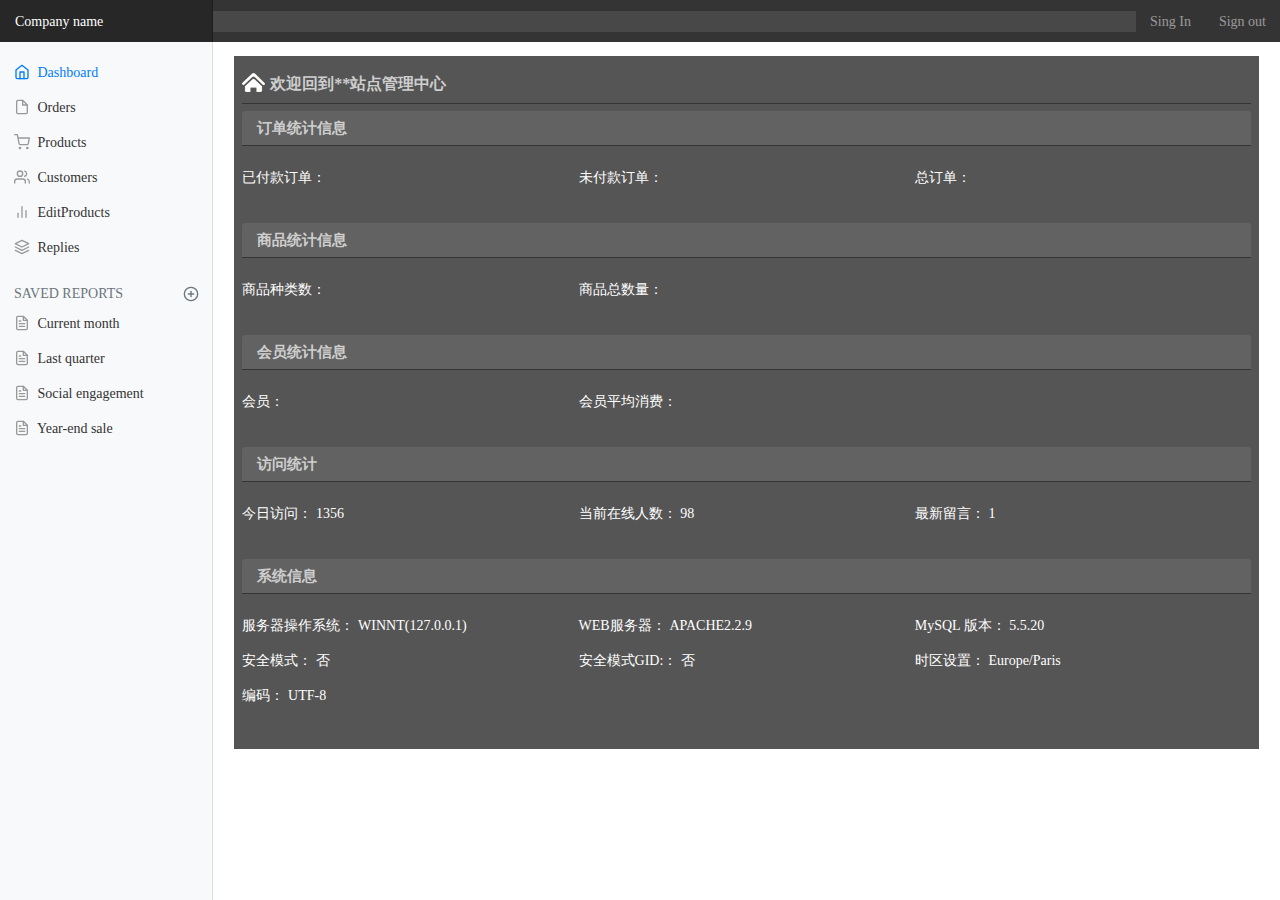
<file: project1/test/public/page/dashboard.html>
<!DOCTYPE html>
<html>

    <head>
        <meta charset="UTF-8">
        <title></title>
        <link rel="stylesheet" href="../stylesheets/bootstrap.css" />
        <link rel="stylesheet" href="../stylesheets/dashboard.css" />
        <link rel="stylesheet" type="text/css" href="../stylesheets/adminStyle.css" />
    </head>

    <body>
        <nav class="navbar navbar-dark sticky-top bg-dark flex-md-nowrap p-0">
            <a class="navbar-brand col-sm-3 col-md-2 mr-0" href="#">Company name</a>
            <div class="form-control form-control-dark w-100" ></div>
            <!-- type="text" placeholder="Search" aria-label="Search" -->
            <ul class="navbar-nav px-3">
                <li class="nav-item text-nowrap">
                    <a class="nav-link singin" onclick="skip()" href="javascript:;" >Sing In</a>
                </li>
            </ul>
            <ul class="navbar-nav px-3">
                <li class="nav-item text-nowrap">
                    <a class="nav-link singout" onclick="fun()" href="javascript:;" >Sign out</a>
                </li>
            </ul>

        </nav>
        <div class="container-fluid">
            <div class="row">
                <nav class="col-md-2 d-none d-md-block bg-light sidebar">
                    <div class="sidebar-sticky">
                        <ul class="nav flex-column">
                            <li class="nav-item">
                                <a class="nav-link active" href="javascript:;">
                                    <svg xmlns="http://www.w3.org/2000/svg" width="24" height="24" viewBox="0 0 24 24" fill="none" stroke="currentColor" stroke-width="2" stroke-linecap="round" stroke-linejoin="round" class="feather feather-home">
                                        <path d="M3 9l9-7 9 7v11a2 2 0 0 1-2 2H5a2 2 0 0 1-2-2z"></path>
                                        <polyline points="9 22 9 12 15 12 15 22"></polyline>
                                    </svg>
                                    Dashboard <span class="sr-only">(current)</span>
                                </a>
                            </li>
                            <li class="nav-item">
                                <a class="nav-link" href="./orders.html">
                                    <svg xmlns="http://www.w3.org/2000/svg" width="24" height="24" viewBox="0 0 24 24" fill="none" stroke="currentColor" stroke-width="2" stroke-linecap="round" stroke-linejoin="round" class="feather feather-file">
                                        <path d="M13 2H6a2 2 0 0 0-2 2v16a2 2 0 0 0 2 2h12a2 2 0 0 0 2-2V9z"></path>
                                        <polyline points="13 2 13 9 20 9"></polyline>
                                    </svg>
                                    Orders
                                </a>
                            </li>
                            <li class="nav-item">
                                <a class="nav-link" href="./products.html">
                                    <svg xmlns="http://www.w3.org/2000/svg" width="24" height="24" viewBox="0 0 24 24" fill="none" stroke="currentColor" stroke-width="2" stroke-linecap="round" stroke-linejoin="round" class="feather feather-shopping-cart">
                                        <circle cx="9" cy="21" r="1"></circle>
                                        <circle cx="20" cy="21" r="1"></circle>
                                        <path d="M1 1h4l2.68 13.39a2 2 0 0 0 2 1.61h9.72a2 2 0 0 0 2-1.61L23 6H6"></path>
                                    </svg>
                                    Products
                                </a>
                            </li>
                            <li class="nav-item">
                                <a class="nav-link" href="./customers.html">
                                    <svg xmlns="http://www.w3.org/2000/svg" width="24" height="24" viewBox="0 0 24 24" fill="none" stroke="currentColor" stroke-width="2" stroke-linecap="round" stroke-linejoin="round" class="feather feather-users">
                                        <path d="M17 21v-2a4 4 0 0 0-4-4H5a4 4 0 0 0-4 4v2"></path>
                                        <circle cx="9" cy="7" r="4"></circle>
                                        <path d="M23 21v-2a4 4 0 0 0-3-3.87"></path>
                                        <path d="M16 3.13a4 4 0 0 1 0 7.75"></path>
                                    </svg>
                                    Customers
                                </a>
                            </li>
                            <li class="nav-item">
                                <a class="nav-link " href="./editProduct.html">
                                    <svg xmlns="http://www.w3.org/2000/svg" width="24" height="24" viewBox="0 0 24 24" fill="none" stroke="currentColor" stroke-width="2" stroke-linecap="round" stroke-linejoin="round" class="feather feather-bar-chart-2">
                                        <line x1="18" y1="20" x2="18" y2="10"></line>
                                        <line x1="12" y1="20" x2="12" y2="4"></line>
                                        <line x1="6" y1="20" x2="6" y2="14"></line>
                                    </svg>
                                    EditProducts
                                </a>
                            </li>
                            <li class="nav-item">
                                <a class="nav-link" href="./replies.html">
                                    <svg xmlns="http://www.w3.org/2000/svg" width="24" height="24" viewBox="0 0 24 24" fill="none" stroke="currentColor" stroke-width="2" stroke-linecap="round" stroke-linejoin="round" class="feather feather-layers">
                                        <polygon points="12 2 2 7 12 12 22 7 12 2"></polygon>
                                        <polyline points="2 17 12 22 22 17"></polyline>
                                        <polyline points="2 12 12 17 22 12"></polyline>
                                    </svg>
                                    Replies
                                </a>
                            </li>
                        </ul>

                        <h6 class="sidebar-heading d-flex justify-content-between align-items-center px-3 mt-4 mb-1 text-muted">
              <span>Saved reports</span>
              <a class="d-flex align-items-center text-muted" href="#">
                <svg xmlns="http://www.w3.org/2000/svg" width="24" height="24" viewBox="0 0 24 24" fill="none" stroke="currentColor" stroke-width="2" stroke-linecap="round" stroke-linejoin="round" class="feather feather-plus-circle"><circle cx="12" cy="12" r="10"></circle><line x1="12" y1="8" x2="12" y2="16"></line><line x1="8" y1="12" x2="16" y2="12"></line></svg>
              </a>
            </h6>
                        <ul class="nav flex-column mb-2">
                            <li class="nav-item">
                                <a class="nav-link" href="#">
                                    <svg xmlns="http://www.w3.org/2000/svg" width="24" height="24" viewBox="0 0 24 24" fill="none" stroke="currentColor" stroke-width="2" stroke-linecap="round" stroke-linejoin="round" class="feather feather-file-text">
                                        <path d="M14 2H6a2 2 0 0 0-2 2v16a2 2 0 0 0 2 2h12a2 2 0 0 0 2-2V8z"></path>
                                        <polyline points="14 2 14 8 20 8"></polyline>
                                        <line x1="16" y1="13" x2="8" y2="13"></line>
                                        <line x1="16" y1="17" x2="8" y2="17"></line>
                                        <polyline points="10 9 9 9 8 9"></polyline>
                                    </svg>
                                    Current month
                                </a>
                            </li>
                            <li class="nav-item">
                                <a class="nav-link" href="#">
                                    <svg xmlns="http://www.w3.org/2000/svg" width="24" height="24" viewBox="0 0 24 24" fill="none" stroke="currentColor" stroke-width="2" stroke-linecap="round" stroke-linejoin="round" class="feather feather-file-text">
                                        <path d="M14 2H6a2 2 0 0 0-2 2v16a2 2 0 0 0 2 2h12a2 2 0 0 0 2-2V8z"></path>
                                        <polyline points="14 2 14 8 20 8"></polyline>
                                        <line x1="16" y1="13" x2="8" y2="13"></line>
                                        <line x1="16" y1="17" x2="8" y2="17"></line>
                                        <polyline points="10 9 9 9 8 9"></polyline>
                                    </svg>
                                    Last quarter
                                </a>
                            </li>
                            <li class="nav-item">
                                <a class="nav-link" href="#">
                                    <svg xmlns="http://www.w3.org/2000/svg" width="24" height="24" viewBox="0 0 24 24" fill="none" stroke="currentColor" stroke-width="2" stroke-linecap="round" stroke-linejoin="round" class="feather feather-file-text">
                                        <path d="M14 2H6a2 2 0 0 0-2 2v16a2 2 0 0 0 2 2h12a2 2 0 0 0 2-2V8z"></path>
                                        <polyline points="14 2 14 8 20 8"></polyline>
                                        <line x1="16" y1="13" x2="8" y2="13"></line>
                                        <line x1="16" y1="17" x2="8" y2="17"></line>
                                        <polyline points="10 9 9 9 8 9"></polyline>
                                    </svg>
                                    Social engagement
                                </a>
                            </li>
                            <li class="nav-item">
                                <a class="nav-link" href="#">
                                    <svg xmlns="http://www.w3.org/2000/svg" width="24" height="24" viewBox="0 0 24 24" fill="none" stroke="currentColor" stroke-width="2" stroke-linecap="round" stroke-linejoin="round" class="feather feather-file-text">
                                        <path d="M14 2H6a2 2 0 0 0-2 2v16a2 2 0 0 0 2 2h12a2 2 0 0 0 2-2V8z"></path>
                                        <polyline points="14 2 14 8 20 8"></polyline>
                                        <line x1="16" y1="13" x2="8" y2="13"></line>
                                        <line x1="16" y1="17" x2="8" y2="17"></line>
                                        <polyline points="10 9 9 9 8 9"></polyline>
                                    </svg>
                                    Year-end sale
                                </a>
                            </li>
                        </ul>
                    </div>
                </nav>

                <main role="main" class="col-md-9 ml-sm-auto col-lg-10 pt-3 px-4">
                    <div class="chartjs-size-monitor" style="position: absolute; left: 0px; top: 0px; right: 0px; bottom: 0px; overflow: hidden; pointer-events: none; visibility: hidden; z-index: -1;">
                        <div class="chartjs-size-monitor-expand" style="position:absolute;left:0;top:0;right:0;bottom:0;overflow:hidden;pointer-events:none;visibility:hidden;z-index:-1;">
                            <div style="position:absolute;width:1000000px;height:1000000px;left:0;top:0"></div>
                        </div>
                        <div class="chartjs-size-monitor-shrink" style="position:absolute;left:0;top:0;right:0;bottom:0;overflow:hidden;pointer-events:none;visibility:hidden;z-index:-1;">
                            <div style="position:absolute;width:200%;height:200%;left:0; top:0"></div>
                        </div>
                    </div>
                    <div class="wrap start-page">
                     <h1><i class="home-icon"></i>欢迎回到**站点管理中心</h1>
                     <dl>
                      <dt>订单统计信息</dt>
                      <dd>
                       <ul>
                        <li>
                         <span>已付款订单：</span>
                         <span class="paidOrder"></span>
                        </li>
                        <li>
                         <span>未付款订单：</span>
                         <span class="unpaidOrder"></span>
                        </li>
                        <li>
                         <span>总订单：</span>
                         <span class="allOrder"></span>
                        </li>
                       </ul>
                      </dd>
                     </dl>
                     
                     <dl>
                      <dt>商品统计信息</dt>
                      <dd>
                       <ul>
                        <li>
                         <span>商品种类数：</span>
                         <span class="kindGoods"></span>
                        </li>
                        <li>
                         <span>商品总数量：</span>
                         <span class="allGoods"></span>
                        </li>
                       <!--  <li>
                         <span>在线实时交易总计：</span>
                         <span>1282.00元</span>
                        </li>
                        <li>
                         <span>酒吧类店铺：</span>
                         <span>128家</span>
                        </li>
                        <li>
                         <span>家政服务类店铺：</span>
                         <span>300家</span>
                        </li>
                        <li>
                         <span>外卖类店铺：</span>
                         <span>458家</span>
                        </li> -->
                       </ul>
                      </dd>
                     </dl>
                     
                     <dl>
                      <dt>会员统计信息</dt>
                      <dd>
                       <ul>
                        <li>
                         <span>会员：</span>
                         <span class="member"></span>
                        </li>
                        <li>
                         <span>会员平均消费：</span>
                         <span class="average"></span>
                        </li>
                       </ul>
                      </dd>
                     </dl>
                     
                     <dl>
                      <dt>访问统计</dt>
                      <dd>
                       <ul>
                        <li>
                         <span>今日访问：</span>
                         <span>1356</span>
                        </li>
                        <li>
                         <span>当前在线人数：</span>
                         <span>98</span>
                        </li>
                        <li>
                         <span>最新留言：</span>
                         <span>1</span>
                        </li>
                       </ul>
                      </dd>
                     </dl>
                     
                     <dl>
                      <dt>系统信息</dt>
                      <dd>
                       <ul>
                        <li>
                         <span>服务器操作系统：</span>
                         <span>WINNT(127.0.0.1)</span>
                        </li>
                        <li>
                         <span>WEB服务器：</span>
                         <span>APACHE2.2.9</span>
                        </li>
                        <li>
                         <span>MySQL 版本：</span>
                         <span>5.5.20</span>
                        </li>
                        <li>
                         <span>安全模式：</span>
                         <span>否</span>
                        </li>
                        <li>
                         <span>安全模式GID:：</span>
                         <span>否</span>
                        </li>
                        <li>
                         <span>时区设置：</span>
                         <span>Europe/Paris</span>
                        </li>
                        <li>
                         <span>编码：</span>
                         <span>UTF-8</span>
                        </li>
                       </ul>
                      </dd>
                     </dl>
                    </div>
                    <!--<div class="d-flex justify-content-between flex-wrap flex-md-nowrap align-items-center pb-2 mb-3 border-bottom">
                        <h1 class="h2">Dashboard</h1>
                        <div class="btn-toolbar mb-2 mb-md-0">
                            <div class="btn-group mr-2">
                                <button class="btn btn-sm btn-outline-secondary">Share</button>
                                <button class="btn btn-sm btn-outline-secondary">Export</button>
                            </div>
                            <button class="btn btn-sm btn-outline-secondary dropdown-toggle">
                        <svg xmlns="http://www.w3.org/2000/svg" width="24" height="24" viewBox="0 0 24 24" fill="none" stroke="currentColor" stroke-width="2" stroke-linecap="round" stroke-linejoin="round" class="feather feather-calendar"><rect x="3" y="4" width="18" height="18" rx="2" ry="2"></rect><line x1="16" y1="2" x2="16" y2="6"></line><line x1="8" y1="2" x2="8" y2="6"></line><line x1="3" y1="10" x2="21" y2="10"></line></svg>
                        This week
                      </button>
                                </div>
                            </div>

                    <canvas class="my-4 chartjs-render-monitor" id="myChart" width="387" height="163" style="display: block; width: 387px; height: 163px;"></canvas>-->

                    <!-- <h2>Section title</h2> -->
                    <!-- <div class="table-responsive">
                        <table class="table table-striped table-sm">
                            <thead>
                                <tr>
                                    <th>Id</th>
                                    <th>Imgurl</th>
                                    <th>Name</th>
                                    <th>Price</th>
                                    <th>Qty</th>
                                    <th>Add</th>
                                    <th>Remove</th>
                                </tr>
                            </thead>
                            <tbody id="productList">
                                
                            </tbody>
                        </table>
                    </div> -->
                </main>
            </div>
        </div>
        <script src="../javascripts/jquery.js"></script>
        <script  src="../javascripts/dashboard.js"></script>
        <script src="../javascripts/common.js"></script>
        <script type="text/javascript">
            function fun(){
                // 清除cookie
                var d = new Date();
                d.setDate(d.getDate()-1);
                document.cookie = "uname = " + uname1 + "; expires=" + d.toUTCString()+"; path=/";
                document.cookie = "pwd = " + pwd1 + "; expires=" + d.toUTCString()+"; path=/";

                location.href="../page/login.html";
            }

            function skip(){
                if(cookies == ""){
                    location.href="../page/login.html";
                }
            }
        </script>
    </body>

</html>
</file>
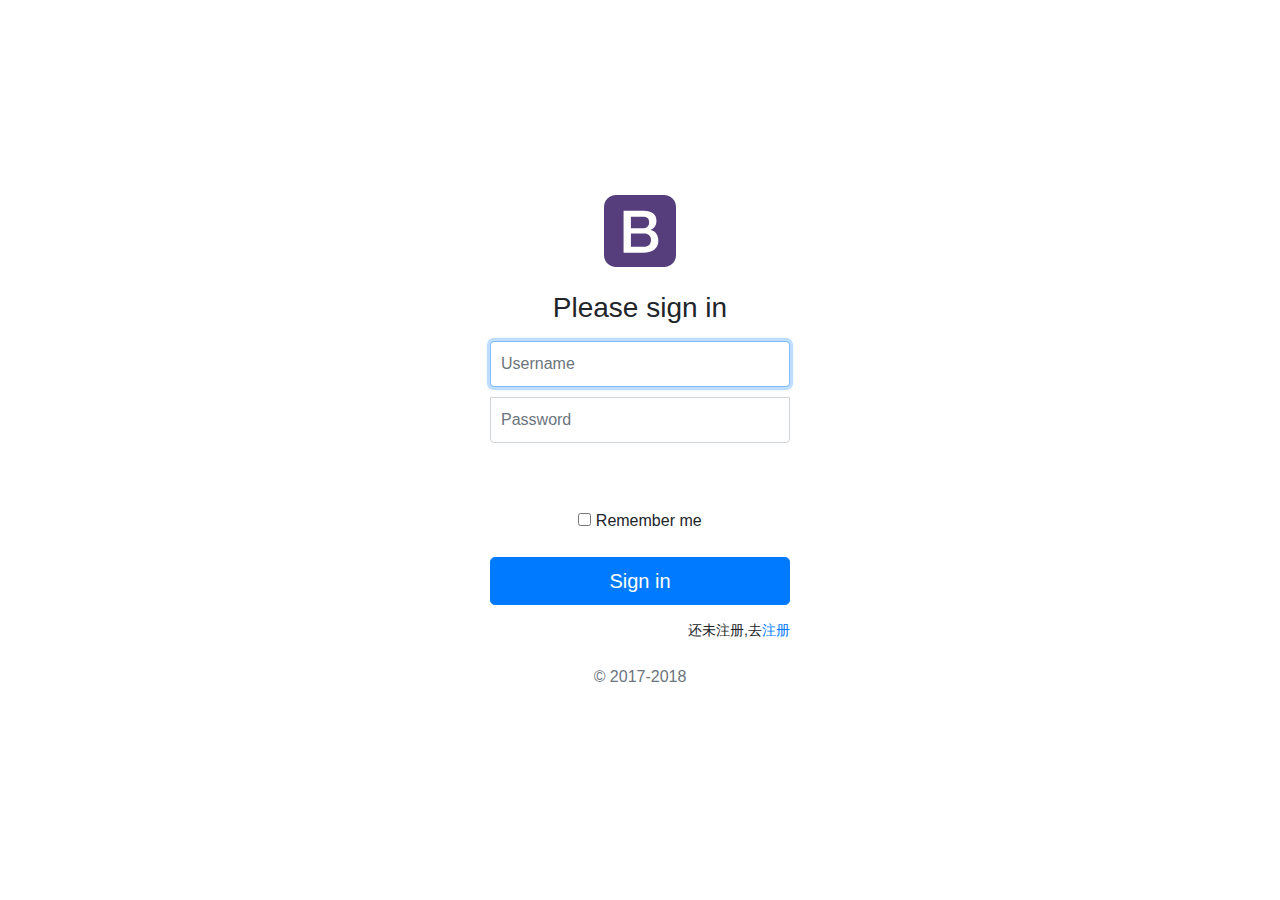
<file: project1/test/public/page/login.html>
<!DOCTYPE html>
<html lang="en">
    <head>
        <meta charset="utf-8">
        <link rel="stylesheet" type="text/css" href="../stylesheets/signin.css" />
        <link rel="stylesheet" type="text/css" href="../stylesheets/boostrap.min.css" />
    </head>
    <body class="text-center">
        <div class="form-signin">
          <img class="mb-4" src="../images/bootstrap-solid.svg" alt="" width="72" height="72">
          <h1 class="h3 mb-3 font-weight-normal">Please sign in</h1>

          <label for="inputName" class="sr-only">Username</label>
          <input type="text" id="inputName" class="form-control" placeholder="Username"  autofocus="" >

          <label for="inputPassword" class="sr-only">Password</label>
          <input type="password" id="inputPassword" class="form-control" placeholder="Password" >
          
          <div class="tip form-control"></div>

          <!-- required=""-->
          <div class="checkbox mb-3">
            <label>
              <input type="checkbox" value="remember-me"> Remember me
            </label>
          </div>
          <button class="btn btn-lg btn-primary btn-block" type="submit">Sign in</button>
          <p class=" goto mb-3">还未注册,去<a href="http://localhost:3000/page/register.html">注册</a></p>
          <p class="mt-5 mb-3 text-muted">© 2017-2018</p>
        </div>

        
        <script type="text/javascript" src="../javascripts/jquery.js"></script>
        <script type="text/javascript" src="../javascripts/login.js"></script>
    </body>
</html>
</file>
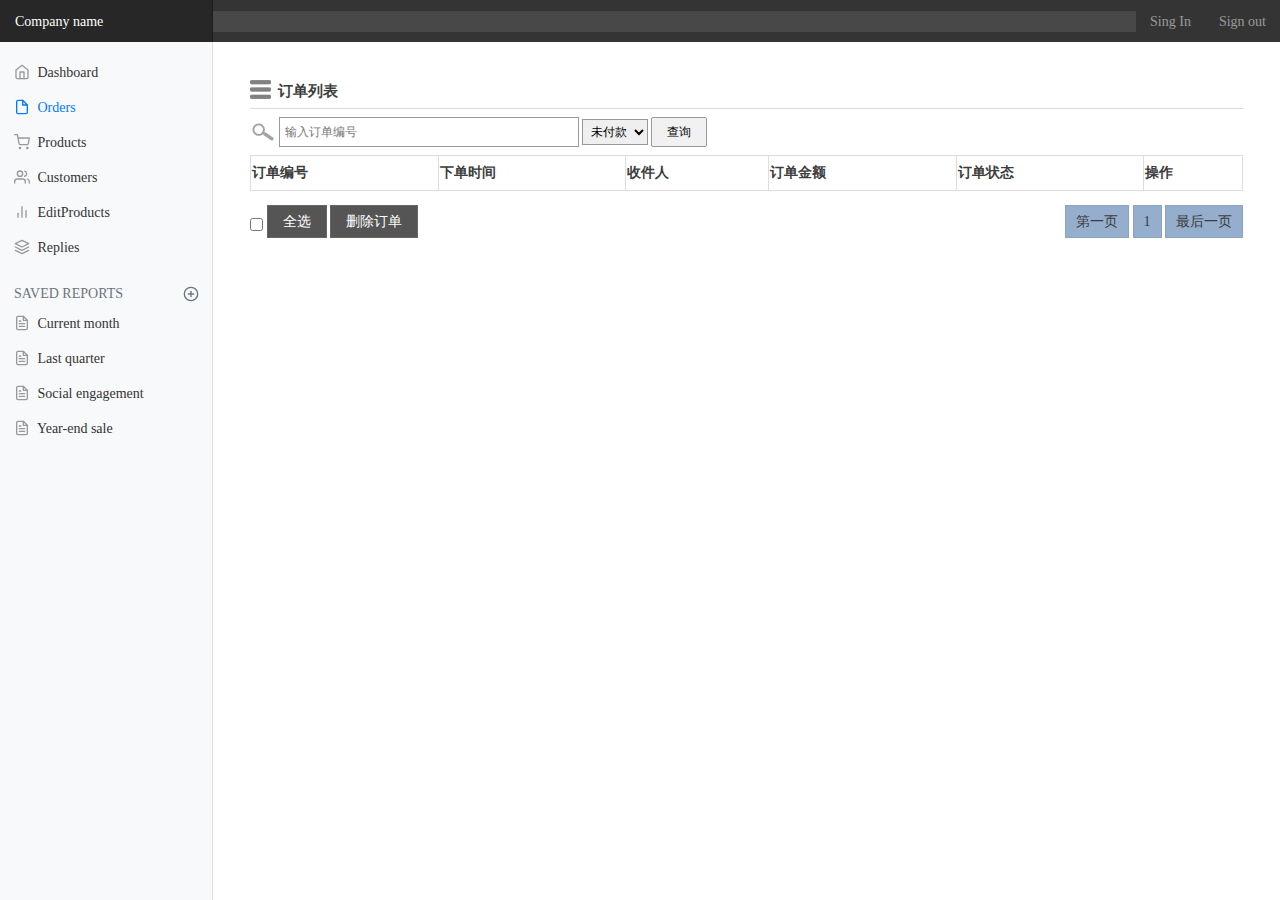
<file: project1/test/public/page/orders.html>
<!DOCTYPE html>
<html lang="en">
    <head>
        <meta charset="utf-8">
    </head>
    <body>
    </body>
</html><!DOCTYPE html>
<html>

    <head>
        <meta charset="UTF-8">
        <title></title>
        <link rel="stylesheet" href="../stylesheets/bootstrap.css" />
        <link rel="stylesheet" href="../stylesheets/dashboard.css" />
        <link rel="stylesheet" type="text/css" href="../stylesheets/adminStyle.css" />
    </head>

    <body>
        <nav class="navbar navbar-dark sticky-top bg-dark flex-md-nowrap p-0">
            <a class="navbar-brand col-sm-3 col-md-2 mr-0" href="#">Company name</a>
            <div class="form-control form-control-dark w-100" ></div>
            <!-- type="text" placeholder="Search" aria-label="Search" -->
             <ul class="navbar-nav px-3">
                <li class="nav-item text-nowrap">
                    <a class="nav-link singin" onclick="skip()" href="javascript:;" >Sing In</a>
                </li>
            </ul>
            <ul class="navbar-nav px-3">
                <li class="nav-item text-nowrap">
                    <a class="nav-link singout" onclick="fun()" href="javascript:;" >Sign out</a>
                </li>
            </ul>
           
        </nav>
        <div class="container-fluid">
            <div class="row">
                <nav class="col-md-2 d-none d-md-block bg-light sidebar">
                    <div class="sidebar-sticky">
                        <ul class="nav flex-column">
                            <li class="nav-item">
                                <a class="nav-link " href="./dashboard.html">
                                    <svg xmlns="http://www.w3.org/2000/svg" width="24" height="24" viewBox="0 0 24 24" fill="none" stroke="currentColor" stroke-width="2" stroke-linecap="round" stroke-linejoin="round" class="feather feather-home">
                                        <path d="M3 9l9-7 9 7v11a2 2 0 0 1-2 2H5a2 2 0 0 1-2-2z"></path>
                                        <polyline points="9 22 9 12 15 12 15 22"></polyline>
                                    </svg>
                                    Dashboard <span class="sr-only">(current)</span>
                                </a>
                            </li>
                            <li class="nav-item">
                                <a class="nav-link active" href="javascript:;">
                                    <svg xmlns="http://www.w3.org/2000/svg" width="24" height="24" viewBox="0 0 24 24" fill="none" stroke="currentColor" stroke-width="2" stroke-linecap="round" stroke-linejoin="round" class="feather feather-file">
                                        <path d="M13 2H6a2 2 0 0 0-2 2v16a2 2 0 0 0 2 2h12a2 2 0 0 0 2-2V9z"></path>
                                        <polyline points="13 2 13 9 20 9"></polyline>
                                    </svg>
                                    Orders
                                </a>
                            </li>
                            <li class="nav-item">
                                <a class="nav-link" href="./products.html">
                                    <svg xmlns="http://www.w3.org/2000/svg" width="24" height="24" viewBox="0 0 24 24" fill="none" stroke="currentColor" stroke-width="2" stroke-linecap="round" stroke-linejoin="round" class="feather feather-shopping-cart">
                                        <circle cx="9" cy="21" r="1"></circle>
                                        <circle cx="20" cy="21" r="1"></circle>
                                        <path d="M1 1h4l2.68 13.39a2 2 0 0 0 2 1.61h9.72a2 2 0 0 0 2-1.61L23 6H6"></path>
                                    </svg>
                                    Products
                                </a>
                            </li>
                            <li class="nav-item">
                                <a class="nav-link" href="./customers.html">
                                    <svg xmlns="http://www.w3.org/2000/svg" width="24" height="24" viewBox="0 0 24 24" fill="none" stroke="currentColor" stroke-width="2" stroke-linecap="round" stroke-linejoin="round" class="feather feather-users">
                                        <path d="M17 21v-2a4 4 0 0 0-4-4H5a4 4 0 0 0-4 4v2"></path>
                                        <circle cx="9" cy="7" r="4"></circle>
                                        <path d="M23 21v-2a4 4 0 0 0-3-3.87"></path>
                                        <path d="M16 3.13a4 4 0 0 1 0 7.75"></path>
                                    </svg>
                                    Customers
                                </a>
                            </li>
                            <li class="nav-item">
                                <a class="nav-link" href="./editProduct.html">
                                    <svg xmlns="http://www.w3.org/2000/svg" width="24" height="24" viewBox="0 0 24 24" fill="none" stroke="currentColor" stroke-width="2" stroke-linecap="round" stroke-linejoin="round" class="feather feather-bar-chart-2">
                                        <line x1="18" y1="20" x2="18" y2="10"></line>
                                        <line x1="12" y1="20" x2="12" y2="4"></line>
                                        <line x1="6" y1="20" x2="6" y2="14"></line>
                                    </svg>
                                    EditProducts
                                </a>
                            </li>
                            <li class="nav-item">
                                <a class="nav-link" href="./replies.html">
                                    <svg xmlns="http://www.w3.org/2000/svg" width="24" height="24" viewBox="0 0 24 24" fill="none" stroke="currentColor" stroke-width="2" stroke-linecap="round" stroke-linejoin="round" class="feather feather-layers">
                                        <polygon points="12 2 2 7 12 12 22 7 12 2"></polygon>
                                        <polyline points="2 17 12 22 22 17"></polyline>
                                        <polyline points="2 12 12 17 22 12"></polyline>
                                    </svg>
                                    Replies
                                </a>
                            </li>
                        </ul>

                        <h6 class="sidebar-heading d-flex justify-content-between align-items-center px-3 mt-4 mb-1 text-muted">
              <span>Saved reports</span>
              <a class="d-flex align-items-center text-muted" href="#">
                <svg xmlns="http://www.w3.org/2000/svg" width="24" height="24" viewBox="0 0 24 24" fill="none" stroke="currentColor" stroke-width="2" stroke-linecap="round" stroke-linejoin="round" class="feather feather-plus-circle"><circle cx="12" cy="12" r="10"></circle><line x1="12" y1="8" x2="12" y2="16"></line><line x1="8" y1="12" x2="16" y2="12"></line></svg>
              </a>
            </h6>
                        <ul class="nav flex-column mb-2">
                            <li class="nav-item">
                                <a class="nav-link" href="#">
                                    <svg xmlns="http://www.w3.org/2000/svg" width="24" height="24" viewBox="0 0 24 24" fill="none" stroke="currentColor" stroke-width="2" stroke-linecap="round" stroke-linejoin="round" class="feather feather-file-text">
                                        <path d="M14 2H6a2 2 0 0 0-2 2v16a2 2 0 0 0 2 2h12a2 2 0 0 0 2-2V8z"></path>
                                        <polyline points="14 2 14 8 20 8"></polyline>
                                        <line x1="16" y1="13" x2="8" y2="13"></line>
                                        <line x1="16" y1="17" x2="8" y2="17"></line>
                                        <polyline points="10 9 9 9 8 9"></polyline>
                                    </svg>
                                    Current month
                                </a>
                            </li>
                            <li class="nav-item">
                                <a class="nav-link" href="#">
                                    <svg xmlns="http://www.w3.org/2000/svg" width="24" height="24" viewBox="0 0 24 24" fill="none" stroke="currentColor" stroke-width="2" stroke-linecap="round" stroke-linejoin="round" class="feather feather-file-text">
                                        <path d="M14 2H6a2 2 0 0 0-2 2v16a2 2 0 0 0 2 2h12a2 2 0 0 0 2-2V8z"></path>
                                        <polyline points="14 2 14 8 20 8"></polyline>
                                        <line x1="16" y1="13" x2="8" y2="13"></line>
                                        <line x1="16" y1="17" x2="8" y2="17"></line>
                                        <polyline points="10 9 9 9 8 9"></polyline>
                                    </svg>
                                    Last quarter
                                </a>
                            </li>
                            <li class="nav-item">
                                <a class="nav-link" href="#">
                                    <svg xmlns="http://www.w3.org/2000/svg" width="24" height="24" viewBox="0 0 24 24" fill="none" stroke="currentColor" stroke-width="2" stroke-linecap="round" stroke-linejoin="round" class="feather feather-file-text">
                                        <path d="M14 2H6a2 2 0 0 0-2 2v16a2 2 0 0 0 2 2h12a2 2 0 0 0 2-2V8z"></path>
                                        <polyline points="14 2 14 8 20 8"></polyline>
                                        <line x1="16" y1="13" x2="8" y2="13"></line>
                                        <line x1="16" y1="17" x2="8" y2="17"></line>
                                        <polyline points="10 9 9 9 8 9"></polyline>
                                    </svg>
                                    Social engagement
                                </a>
                            </li>
                            <li class="nav-item">
                                <a class="nav-link" href="#">
                                    <svg xmlns="http://www.w3.org/2000/svg" width="24" height="24" viewBox="0 0 24 24" fill="none" stroke="currentColor" stroke-width="2" stroke-linecap="round" stroke-linejoin="round" class="feather feather-file-text">
                                        <path d="M14 2H6a2 2 0 0 0-2 2v16a2 2 0 0 0 2 2h12a2 2 0 0 0 2-2V8z"></path>
                                        <polyline points="14 2 14 8 20 8"></polyline>
                                        <line x1="16" y1="13" x2="8" y2="13"></line>
                                        <line x1="16" y1="17" x2="8" y2="17"></line>
                                        <polyline points="10 9 9 9 8 9"></polyline>
                                    </svg>
                                    Year-end sale
                                </a>
                            </li>
                        </ul>
                    </div>
                </nav>

                <main role="main" class="col-md-9 ml-sm-auto col-lg-10 pt-3 px-4">
                    <div class="chartjs-size-monitor" style="position: absolute; left: 0px; top: 0px; right: 0px; bottom: 0px; overflow: hidden; pointer-events: none; visibility: hidden; z-index: -1;">
                        <div class="chartjs-size-monitor-expand" style="position:absolute;left:0;top:0;right:0;bottom:0;overflow:hidden;pointer-events:none;visibility:hidden;z-index:-1;">
                            <div style="position:absolute;width:1000000px;height:1000000px;left:0;top:0"></div>
                        </div>
                        <div class="chartjs-size-monitor-shrink" style="position:absolute;left:0;top:0;right:0;bottom:0;overflow:hidden;pointer-events:none;visibility:hidden;z-index:-1;">
                            <div style="position:absolute;width:200%;height:200%;left:0; top:0"></div>
                        </div>
                    </div>
                    <div class="wrap">
                      <div class="page-title">
                        <span class="modular fl"><i class="order"></i><em>订单列表</em></span>
                      </div>
                      <div class="operate">
                       <form>
                        <img src="../images/icon_search.gif"/>
                        <input type="text" class="textBox length-long" id="num" placeholder="输入订单编号"/>
                        <select class="inline-select">
                         <option>未付款</option>
                         <option>已付款</option>
                        </select>
                        <input type="button" value="查询" class="tdBtn"/>
                       </form>
                      </div>
                      <table class="list-style Interlaced">
                        <tbody class="orderList">
                           <tr>
                            <th>订单编号</th>
                            <th>下单时间</th>
                            <th>收件人</th>
                            <th>订单金额</th>
                            <th>订单状态</th>
                            <th>操作</th>
                            </tr>
                            <!-- <tr>
                                <td>
                                    <input type="checkbox"/>
                                    <a href="order_detail.html">2015041803225</a>
                                </td>
                                <td class="center">
                                    <span class="block">DeatGhost</span>
                                    <span class="block">2015-04-18 12:00</span>
                                </td>
                                <td width="450">
                                    <span class="block">张三[18309275673]</span>
                                    <address>陕西省西安市未央区255号</address>
                                </td>
                                <td class="center">
                                    <span>
                                        <i>￥</i>
                                        <b>58.00</b>
                                    </span>
                                </td>
                                <td class="center">
                                    <span>未付款</span>
                                </td>
                                <td class="center">
                                    <a href="order_detail.html" class="inline-block" title="查看订单"><img src="../images/icon_view.gif"/></a>
                                    <a class="inline-block" title="删除订单"><img src="../images/icon_trash.gif"/></a>
                                </td>
                            </tr> -->
                        </tbody>
                      </table>
                      <!-- BatchOperation -->
                      <div style="overflow:hidden;">
                          <!-- Operation -->
                          <div class="BatchOperation fl">
                           <input type="checkbox" id="del"/>
                           <label for="del" class="btnStyle middle">全选</label>
                           <!-- <input type="button" value="打印订单" class="btnStyle"/> -->
                           <!-- <input type="button" value="配货" class="btnStyle"/> -->
                           <input type="button" value="删除订单" class="btnStyle " id="btnDel"/>
                          </div>
                          <!-- turn page -->
                          <div class="turnPage center fr">
                           <a>第一页</a>
                           <a>1</a>
                           <a>最后一页</a>
                          </div>
                      </div>
                    </div>
                    <!--<div class="d-flex justify-content-between flex-wrap flex-md-nowrap align-items-center pb-2 mb-3 border-bottom">
                        <h1 class="h2">Dashboard</h1>
                        <div class="btn-toolbar mb-2 mb-md-0">
                            <div class="btn-group mr-2">
                                <button class="btn btn-sm btn-outline-secondary">Share</button>
                                <button class="btn btn-sm btn-outline-secondary">Export</button>
                            </div>
                            <button class="btn btn-sm btn-outline-secondary dropdown-toggle">
                <svg xmlns="http://www.w3.org/2000/svg" width="24" height="24" viewBox="0 0 24 24" fill="none" stroke="currentColor" stroke-width="2" stroke-linecap="round" stroke-linejoin="round" class="feather feather-calendar"><rect x="3" y="4" width="18" height="18" rx="2" ry="2"></rect><line x1="16" y1="2" x2="16" y2="6"></line><line x1="8" y1="2" x2="8" y2="6"></line><line x1="3" y1="10" x2="21" y2="10"></line></svg>
                This week
              </button>
                        </div>
                    </div>

                    <canvas class="my-4 chartjs-render-monitor" id="myChart" width="387" height="163" style="display: block; width: 387px; height: 163px;"></canvas>-->

                    <!-- <h2>Section title</h2> -->
                    <!-- <div class="table-responsive">
                        <table class="table table-striped table-sm">
                            <thead>
                                <tr>
                                    <th>Id</th>
                                    <th>Imgurl</th>
                                    <th>Name</th>
                                    <th>Price</th>
                                    <th>Qty</th>
                                    <th>Add</th>
                                    <th>Remove</th>
                                </tr>
                            </thead>
                            <tbody id="productList">
                                
                            </tbody>
                        </table>
                    </div> -->
                </main>
            </div>
        </div>
        <script src="../javascripts/jquery.js"></script>

        <script src="../javascripts/order.js"></script>
        <script src="../javascripts/common.js"></script>
        <script type="text/javascript">
            function fun(){
                // 清除cookie
                var d = new Date();
                d.setDate(d.getDate()-1);
                document.cookie = "uname = " + uname1 + "; expires=" + d.toUTCString()+"; path=/";
                document.cookie = "pwd = " + pwd1 + "; expires=" + d.toUTCString()+"; path=/";

                location.href="../page/login.html";
            }

            function skip(){
                if(cookies == ""){
                    location.href="../page/login.html";
                }
            }
        </script>
    </body>

</html>
</file>
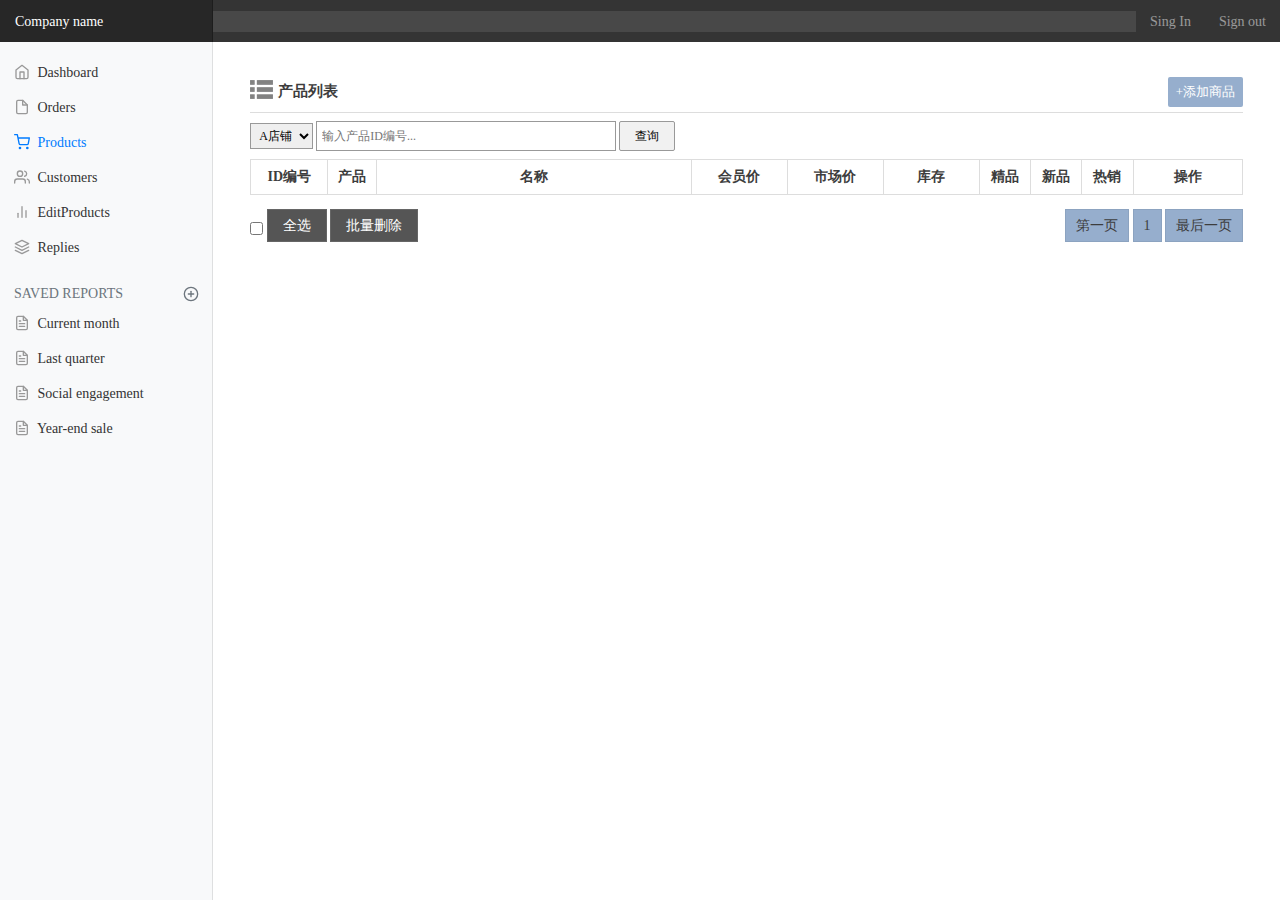
<file: project1/test/public/page/products.html>
<!DOCTYPE html>
<html>

	<head>
		<meta charset="UTF-8">
		<title></title>
		<link rel="stylesheet" href="../stylesheets/bootstrap.css" />
		<link rel="stylesheet" href="../stylesheets/dashboard.css" />
		<link rel="stylesheet" type="text/css" href="../stylesheets/adminStyle.css" />
	</head>

	<body>
		<nav class="navbar navbar-dark sticky-top bg-dark flex-md-nowrap p-0">
			<a class="navbar-brand col-sm-3 col-md-2 mr-0" href="#">Company name</a>
            <div class="form-control form-control-dark w-100" ></div>
            <ul class="navbar-nav px-3">
                <li class="nav-item text-nowrap">
                    <a class="nav-link singin" onclick="skip()" href="javascript:;" >Sing In</a>
                </li>
            </ul>
            <ul class="navbar-nav px-3">
                <li class="nav-item text-nowrap">
                    <a class="nav-link singout" onclick="fun()" href="javascript:;" >Sign out</a>
                </li>
            </ul>
			
		</nav>
		<div class="container-fluid">
			<div class="row">
				<nav class="col-md-2 d-none d-md-block bg-light sidebar">
					<div class="sidebar-sticky">
						<ul class="nav flex-column">
							<li class="nav-item">
                                <a class="nav-link" href="./dashboard.html">
                                    <svg xmlns="http://www.w3.org/2000/svg" width="24" height="24" viewBox="0 0 24 24" fill="none" stroke="currentColor" stroke-width="2" stroke-linecap="round" stroke-linejoin="round" class="feather feather-home">
                                        <path d="M3 9l9-7 9 7v11a2 2 0 0 1-2 2H5a2 2 0 0 1-2-2z"></path>
                                        <polyline points="9 22 9 12 15 12 15 22"></polyline>
                                    </svg>
                                    Dashboard <span class="sr-only">(current)</span>
                                </a>
                            </li>
                            <li class="nav-item">
                                <a class="nav-link" href="./orders.html">
                                    <svg xmlns="http://www.w3.org/2000/svg" width="24" height="24" viewBox="0 0 24 24" fill="none" stroke="currentColor" stroke-width="2" stroke-linecap="round" stroke-linejoin="round" class="feather feather-file">
                                        <path d="M13 2H6a2 2 0 0 0-2 2v16a2 2 0 0 0 2 2h12a2 2 0 0 0 2-2V9z"></path>
                                        <polyline points="13 2 13 9 20 9"></polyline>
                                    </svg>
                                    Orders
                                </a>
                            </li>
                            <li class="nav-item">
                                <a class="nav-link active" href="javascript:;">
                                    <svg xmlns="http://www.w3.org/2000/svg" width="24" height="24" viewBox="0 0 24 24" fill="none" stroke="currentColor" stroke-width="2" stroke-linecap="round" stroke-linejoin="round" class="feather feather-shopping-cart">
                                        <circle cx="9" cy="21" r="1"></circle>
                                        <circle cx="20" cy="21" r="1"></circle>
                                        <path d="M1 1h4l2.68 13.39a2 2 0 0 0 2 1.61h9.72a2 2 0 0 0 2-1.61L23 6H6"></path>
                                    </svg>
                                    Products
                                </a>
                            </li>
                            <li class="nav-item">
                                <a class="nav-link" href="./customers.html">
                                    <svg xmlns="http://www.w3.org/2000/svg" width="24" height="24" viewBox="0 0 24 24" fill="none" stroke="currentColor" stroke-width="2" stroke-linecap="round" stroke-linejoin="round" class="feather feather-users">
                                        <path d="M17 21v-2a4 4 0 0 0-4-4H5a4 4 0 0 0-4 4v2"></path>
                                        <circle cx="9" cy="7" r="4"></circle>
                                        <path d="M23 21v-2a4 4 0 0 0-3-3.87"></path>
                                        <path d="M16 3.13a4 4 0 0 1 0 7.75"></path>
                                    </svg>
                                    Customers
                                </a>
                            </li>
                            <li class="nav-item">
                                <a class="nav-link" href="./editProduct.html">
                                    <svg xmlns="http://www.w3.org/2000/svg" width="24" height="24" viewBox="0 0 24 24" fill="none" stroke="currentColor" stroke-width="2" stroke-linecap="round" stroke-linejoin="round" class="feather feather-bar-chart-2">
                                        <line x1="18" y1="20" x2="18" y2="10"></line>
                                        <line x1="12" y1="20" x2="12" y2="4"></line>
                                        <line x1="6" y1="20" x2="6" y2="14"></line>
                                    </svg>
                                    EditProducts
                                </a>
                            </li>
                            <li class="nav-item">
                                <a class="nav-link" href="./replies.html">
                                    <svg xmlns="http://www.w3.org/2000/svg" width="24" height="24" viewBox="0 0 24 24" fill="none" stroke="currentColor" stroke-width="2" stroke-linecap="round" stroke-linejoin="round" class="feather feather-layers">
                                        <polygon points="12 2 2 7 12 12 22 7 12 2"></polygon>
                                        <polyline points="2 17 12 22 22 17"></polyline>
                                        <polyline points="2 12 12 17 22 12"></polyline>
                                    </svg>
                                    Replies
                                </a>
                            </li>
						</ul>

						<h6 class="sidebar-heading d-flex justify-content-between align-items-center px-3 mt-4 mb-1 text-muted">
							<span>Saved reports</span>
							<a class="d-flex align-items-center text-muted" href="#">
								<svg xmlns="http://www.w3.org/2000/svg" width="24" height="24" viewBox="0 0 24 24" fill="none" stroke="currentColor" stroke-width="2" stroke-linecap="round" stroke-linejoin="round" class="feather feather-plus-circle"><circle cx="12" cy="12" r="10"></circle><line x1="12" y1="8" x2="12" y2="16"></line><line x1="8" y1="12" x2="16" y2="12"></line></svg>
							</a>
						</h6>
						<ul class="nav flex-column mb-2">
							<li class="nav-item">
								<a class="nav-link" href="#">
									<svg xmlns="http://www.w3.org/2000/svg" width="24" height="24" viewBox="0 0 24 24" fill="none" stroke="currentColor" stroke-width="2" stroke-linecap="round" stroke-linejoin="round" class="feather feather-file-text">
										<path d="M14 2H6a2 2 0 0 0-2 2v16a2 2 0 0 0 2 2h12a2 2 0 0 0 2-2V8z"></path>
										<polyline points="14 2 14 8 20 8"></polyline>
										<line x1="16" y1="13" x2="8" y2="13"></line>
										<line x1="16" y1="17" x2="8" y2="17"></line>
										<polyline points="10 9 9 9 8 9"></polyline>
									</svg>
									Current month
								</a>
							</li>
							<li class="nav-item">
								<a class="nav-link" href="#">
									<svg xmlns="http://www.w3.org/2000/svg" width="24" height="24" viewBox="0 0 24 24" fill="none" stroke="currentColor" stroke-width="2" stroke-linecap="round" stroke-linejoin="round" class="feather feather-file-text">
										<path d="M14 2H6a2 2 0 0 0-2 2v16a2 2 0 0 0 2 2h12a2 2 0 0 0 2-2V8z"></path>
										<polyline points="14 2 14 8 20 8"></polyline>
										<line x1="16" y1="13" x2="8" y2="13"></line>
										<line x1="16" y1="17" x2="8" y2="17"></line>
										<polyline points="10 9 9 9 8 9"></polyline>
									</svg>
									Last quarter
								</a>
							</li>
							<li class="nav-item">
								<a class="nav-link" href="#">
									<svg xmlns="http://www.w3.org/2000/svg" width="24" height="24" viewBox="0 0 24 24" fill="none" stroke="currentColor" stroke-width="2" stroke-linecap="round" stroke-linejoin="round" class="feather feather-file-text">
										<path d="M14 2H6a2 2 0 0 0-2 2v16a2 2 0 0 0 2 2h12a2 2 0 0 0 2-2V8z"></path>
										<polyline points="14 2 14 8 20 8"></polyline>
										<line x1="16" y1="13" x2="8" y2="13"></line>
										<line x1="16" y1="17" x2="8" y2="17"></line>
										<polyline points="10 9 9 9 8 9"></polyline>
									</svg>
									Social engagement
								</a>
							</li>
							<li class="nav-item">
								<a class="nav-link" href="#">
									<svg xmlns="http://www.w3.org/2000/svg" width="24" height="24" viewBox="0 0 24 24" fill="none" stroke="currentColor" stroke-width="2" stroke-linecap="round" stroke-linejoin="round" class="feather feather-file-text">
										<path d="M14 2H6a2 2 0 0 0-2 2v16a2 2 0 0 0 2 2h12a2 2 0 0 0 2-2V8z"></path>
										<polyline points="14 2 14 8 20 8"></polyline>
										<line x1="16" y1="13" x2="8" y2="13"></line>
										<line x1="16" y1="17" x2="8" y2="17"></line>
										<polyline points="10 9 9 9 8 9"></polyline>
									</svg>
									Year-end sale
								</a>
							</li>
						</ul>
					</div>
				</nav>

				<main role="main" class="col-md-9 ml-sm-auto col-lg-10 pt-3 px-4">
					<div class="chartjs-size-monitor" style="position: absolute; left: 0px; top: 0px; right: 0px; bottom: 0px; overflow: hidden; pointer-events: none; visibility: hidden; z-index: -1;">
						<div class="chartjs-size-monitor-expand" style="position:absolute;left:0;top:0;right:0;bottom:0;overflow:hidden;pointer-events:none;visibility:hidden;z-index:-1;">
							<div style="position:absolute;width:1000000px;height:1000000px;left:0;top:0"></div>
						</div>
						<div class="chartjs-size-monitor-shrink" style="position:absolute;left:0;top:0;right:0;bottom:0;overflow:hidden;pointer-events:none;visibility:hidden;z-index:-1;">
							<div style="position:absolute;width:200%;height:200%;left:0; top:0"></div>
						</div>
					</div>
					<div class="wrap">
						<div class="page-title">
							<span class="modular fl"><i></i><em>产品列表</em></span>
							<span class="modular fr"><a href="./editProduct.html" class="pt-link-btn">+添加商品</a></span>
						</div>
						<div class="operate">
							<form>
								<select class="inline-select">
									<option>A店铺</option>
									<option>B店铺</option>
								</select>
								<input type="text" class="textBox length-long" placeholder="输入产品ID编号..." id="getId">
								<input type="button" value="查询" class="tdBtn">
							</form>
						</div>
						<table class="list-style Interlaced">
							<tbody class="productList">
                            <tr>
                                <th class="center bianhao">ID编号</th>
                                <th class="center pic-area">产品</th>
                                <th class="center td-name">名称</th>
                                <th class="center sameWidth1">会员价</th>
                                <th class="center sameWidth1">市场价</th>
                                <th class="center sameWidth1">库存</th>
                                <th class="center sameWidth2">精品</th>
                                <th class="center sameWidth2">新品</th>
                                <th class="center sameWidth2">热销</th>
                                <th class="center caozuo">操作</th>
                            </tr>
							<!-- <tr class="trbgcolor">
								<td>
									<span>
										<input type="checkbox" class="middle children-checkbox">
										<i>0</i>
									</span>
								</td>
								<td class="center pic-area"><img src="#" class="thumbnail"></td>
								<td class="td-name">
									<span class="ellipsis td-name block">这是产品或服务名称(宽度350px,样式自动截取，以省略号表示哦，程序可以处理“截取字符串”)</span>
								</td>
								<td class="center">
									<span>
										<i>￥</i>
										<em>0.00</em>
									</span>
								</td>
								<td class="center">
									<span>
										<i>￥</i>
										<em>0.00</em>
									</span>
								</td>
								<td class="center">
									<span>
										<em>589</em>
										<i>件</i>
									</span>
								</td>
								<td class="center"><img src="../images/yes.gif"></td>
								<td class="center"><img src="../images/no.gif"></td>
								<td class="center"><img src="../images/yes.gif"></td>
								<td class="center">
									<a href="http://www.baidu.com/跳转至前台页面哦" title="查看" target="_blank"><img src="../images/icon_view.gif"></a>
									<a href="edit_product.html" title="编辑"><img src="../images/icon_edit.gif"></a>
									<a title="删除"><img src="../images/icon_drop.gif"></a>
								</td>
							</tr>

							<tr>
								<td>
									<span>
										<input type="checkbox" class="middle children-checkbox">
										<i>0</i>
									</span>
								</td>
								<td class="center pic-area"><img src="#" class="thumbnail"></td>
								<td class="td-name">
									<span class="ellipsis td-name block">这是产品或服务名称(宽度350px,样式自动截取，以省略号表示哦，程序可以处理“截取字符串”)</span>
								</td>
								<td class="center">
									<span>
										<i>￥</i>
										<em>0.00</em>
									</span>
								</td>
								<td class="center">
									<span>
										<i>￥</i>
										<em>0.00</em>
									</span>
								</td>
								<td class="center">
									<span>
										<em>589</em>
										<i>件</i>
									</span>
								</td>
								<td class="center"><img src="../images/yes.gif"></td>
								<td class="center"><img src="../images/no.gif"></td>
								<td class="center"><img src="../images/yes.gif"></td>
								<td class="center">
									<a title="查看" target="_blank"><img src="../images/icon_view.gif"></a>
									<a title="编辑"><img src="../images/icon_edit.gif"></a>
									<a title="删除"><img src="../images/icon_drop.gif"></a>
								</td>
							</tr>

							<tr class="trbgcolor">
								<td>
									<span>
										<input type="checkbox" class="middle children-checkbox">
										<i>0</i>
									</span>
								</td>
								<td class="center pic-area"><img src="#" class="thumbnail"></td>
								<td class="td-name">
									<span class="ellipsis td-name block">这是产品或服务名称(宽度350px,样式自动截取，以省略号表示哦，程序可以处理“截取字符串”)</span>
								</td>
								<td class="center">
									<span>
										<i>￥</i>
										<em>0.00</em>
									</span>
								</td>
								<td class="center">
									<span>
										<i>￥</i>
										<em>0.00</em>
									</span>
								</td>
								<td class="center">
									<span>
										<em>589</em>
										<i>件</i>
									</span>
								</td>
								<td class="center"><img src="../images/yes.gif"></td>
								<td class="center"><img src="../images/no.gif"></td>
								<td class="center"><img src="../images/yes.gif"></td>
								<td class="center">
									<a title="查看" target="_blank"><img src="../images/icon_view.gif"></a>
									<a title="编辑"><img src="../images/icon_edit.gif"></a>
									<a title="删除"><img src="../images/icon_drop.gif"></a>
								</td>
							</tr> -->
						</tbody></table>
						<!-- BatchOperation -->
						<div style="overflow:hidden;">
							<!-- Operation -->
							<div class="BatchOperation fl">
								<input type="checkbox" id="del">
								<label for="del" class="btnStyle middle" id="btnAll">全选</label>
								<input type="button" value="批量删除" class="btnStyle" id="btnDel">
							</div>
							<!-- turn page -->
							<div class="turnPage center fr">
								<a>第一页</a>
								<a>1</a>
								<a>最后一页</a>
							</div>
						</div>
				    </div>
					<!--<div class="d-flex justify-content-between flex-wrap flex-md-nowrap align-items-center pb-2 mb-3 border-bottom">
						<h1 class="h2">Dashboard</h1>
						<div class="btn-toolbar mb-2 mb-md-0">
							<div class="btn-group mr-2">
								<button class="btn btn-sm btn-outline-secondary">Share</button>
								<button class="btn btn-sm btn-outline-secondary">Export</button>
							</div>
							<button class="btn btn-sm btn-outline-secondary dropdown-toggle">
                <svg xmlns="http://www.w3.org/2000/svg" width="24" height="24" viewBox="0 0 24 24" fill="none" stroke="currentColor" stroke-width="2" stroke-linecap="round" stroke-linejoin="round" class="feather feather-calendar"><rect x="3" y="4" width="18" height="18" rx="2" ry="2"></rect><line x1="16" y1="2" x2="16" y2="6"></line><line x1="8" y1="2" x2="8" y2="6"></line><line x1="3" y1="10" x2="21" y2="10"></line></svg>
                This week
              </button>
						</div>
					</div>

					<canvas class="my-4 chartjs-render-monitor" id="myChart" width="387" height="163" style="display: block; width: 387px; height: 163px;"></canvas>-->

					<!-- <h2>Section title</h2> -->
					<!-- <div class="table-responsive">
						<table class="table table-striped table-sm">
							<thead>
								<tr>
									<th>Id</th>
									<th>Imgurl</th>
									<th>Name</th>
									<th>Price</th>
									<th>Qty</th>
									<th>Add</th>
									<th>Remove</th>
								</tr>
							</thead>
							<tbody id="productList">
								
							</tbody>
						</table>
					</div> -->
				</main>
			</div>
		</div>
		<script src="../javascripts/jquery.js"></script>
		<script src="../javascripts/products.js"></script>
		<script src="../javascripts/common.js"></script>
        <script type="text/javascript">
            function fun(){
                // 清除cookie
                var d = new Date();
                d.setDate(d.getDate()-1);
                document.cookie = "uname = " + uname1 + "; expires=" + d.toUTCString()+"; path=/";
                document.cookie = "pwd = " + pwd1 + "; expires=" + d.toUTCString()+"; path=/";

                location.href="../page/login.html";
            }

            function skip(){
                if(cookies == ""){
                    location.href="../page/login.html";
                }
            }
        </script>
	</body>

</html>
</file>
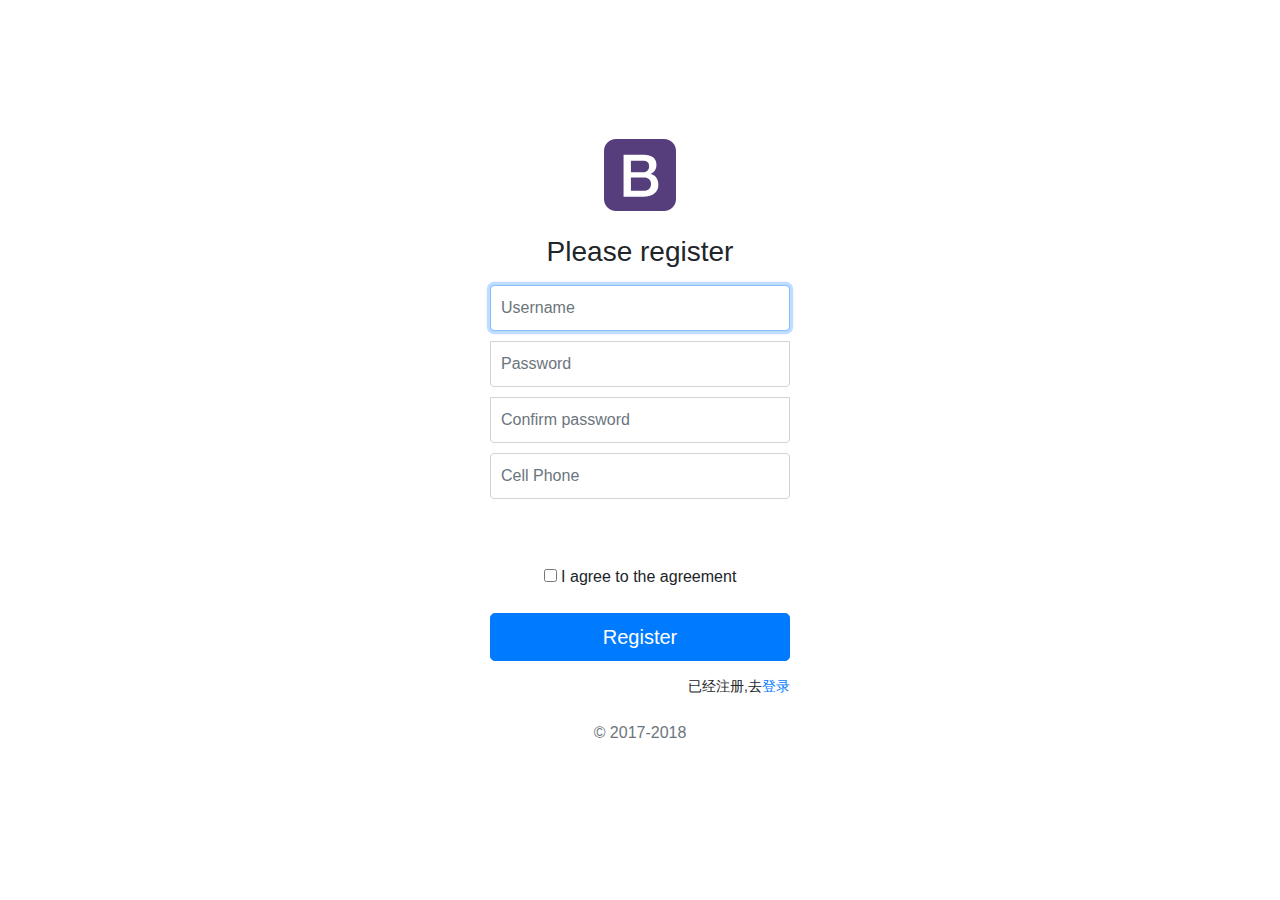
<file: project1/test/public/page/register.html>
<!DOCTYPE html>
<html lang="en">
    <head>
        <meta charset="utf-8">
        <link rel="stylesheet" type="text/css" href="../stylesheets/signin.css" />
        <link rel="stylesheet" type="text/css" href="../stylesheets/boostrap.min.css" />
    </head>
    <body class="text-center">
        <div class="form-signin">
            <img class="mb-4" src="../images/bootstrap-solid.svg" alt="" width="72" height="72">
            <h1 class="h3 mb-3 font-weight-normal">Please register</h1>
            <label for="inputName" class="sr-only">Username</label>
            <input type="text" id="inputName" class="form-control" placeholder="Username"  autofocus="" >
            <label for="inputPassword" class="sr-only">Password</label>
            <input type="password" id="inputPassword" class="form-control" placeholder="Password" >
            <label for="confrimPassword" class="sr-only">Confirm password</label>
            <input type="password" id="confrimPassword" class="form-control" placeholder="Confirm password" >
            <label for="cellPhone" class="sr-only">Cell Phone</label>
            <input type="text" id="cellPhone" class="form-control" placeholder="Cell Phone" >
            <!-- required=""-->
            <div class="tip form-control"></div>

            <div class="checkbox mb-3">
                <label>
                    <input class="agree" type="checkbox" value="remember-me">
                    I agree to the agreement
                </label>
            </div>
            <button class="btn btn-lg btn-primary btn-block" type="submit">Register</button>
            <p class=" goto mb-3">已经注册,去<a href="http://localhost:3000/page/login.html">登录</a></p>
            <p class="mt-5 mb-3 text-muted">© 2017-2018</p>
        </div>

        
        <script type="text/javascript" src="../javascripts/jquery.js"></script>
        <script type="text/javascript" src="../javascripts/register.js"></script>
        
    </body>
</html>
</file>
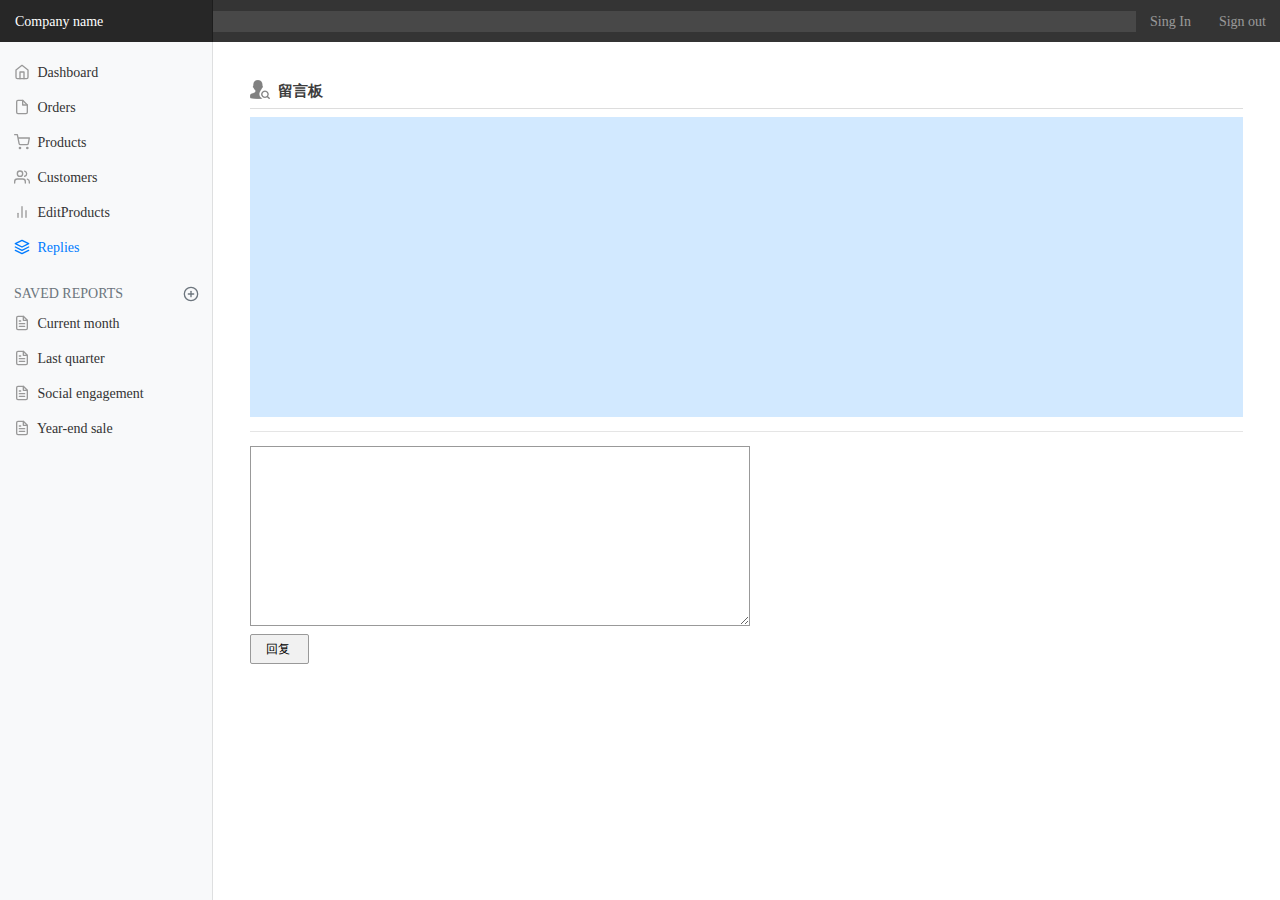
<file: project1/test/public/page/replies.html>
<!DOCTYPE html>
<html lang="en">
    <head>
        <meta charset="utf-8">
    </head>
    <body>
    </body>
</html><!DOCTYPE html>
<html>

    <head>
        <meta charset="UTF-8">
        <title></title>
        <link rel="stylesheet" href="../stylesheets/bootstrap.css" />
        <link rel="stylesheet" href="../stylesheets/dashboard.css" />
        <link rel="stylesheet" type="text/css" href="../stylesheets/adminStyle.css" />
    </head>

    <body>
        <nav class="navbar navbar-dark sticky-top bg-dark flex-md-nowrap p-0">
            <a class="navbar-brand col-sm-3 col-md-2 mr-0" href="#">Company name</a>
            <div class="form-control form-control-dark w-100" ></div>
            <!-- type="text" placeholder="Search" aria-label="Search" -->
           <ul class="navbar-nav px-3">
                <li class="nav-item text-nowrap">
                    <a class="nav-link singin" onclick="skip()" href="javascript:;" >Sing In</a>
                </li>
            </ul>
            <ul class="navbar-nav px-3">
                <li class="nav-item text-nowrap">
                    <a class="nav-link singout" onclick="fun()" href="javascript:;" >Sign out</a>
                </li>
            </ul>

        </nav>
        <div class="container-fluid">
            <div class="row">
                <nav class="col-md-2 d-none d-md-block bg-light sidebar">
                    <div class="sidebar-sticky">
                        <ul class="nav flex-column">
                            <li class="nav-item">
                                <a class="nav-link" href="./dashboard.html">
                                    <svg xmlns="http://www.w3.org/2000/svg" width="24" height="24" viewBox="0 0 24 24" fill="none" stroke="currentColor" stroke-width="2" stroke-linecap="round" stroke-linejoin="round" class="feather feather-home">
                                        <path d="M3 9l9-7 9 7v11a2 2 0 0 1-2 2H5a2 2 0 0 1-2-2z"></path>
                                        <polyline points="9 22 9 12 15 12 15 22"></polyline>
                                    </svg>
                                    Dashboard <span class="sr-only">(current)</span>
                                </a>
                            </li>
                            <li class="nav-item">
                                <a class="nav-link" href="./orders.html">
                                    <svg xmlns="http://www.w3.org/2000/svg" width="24" height="24" viewBox="0 0 24 24" fill="none" stroke="currentColor" stroke-width="2" stroke-linecap="round" stroke-linejoin="round" class="feather feather-file">
                                        <path d="M13 2H6a2 2 0 0 0-2 2v16a2 2 0 0 0 2 2h12a2 2 0 0 0 2-2V9z"></path>
                                        <polyline points="13 2 13 9 20 9"></polyline>
                                    </svg>
                                    Orders
                                </a>
                            </li>
                            <li class="nav-item">
                                <a class="nav-link" href="./products.html">
                                    <svg xmlns="http://www.w3.org/2000/svg" width="24" height="24" viewBox="0 0 24 24" fill="none" stroke="currentColor" stroke-width="2" stroke-linecap="round" stroke-linejoin="round" class="feather feather-shopping-cart">
                                        <circle cx="9" cy="21" r="1"></circle>
                                        <circle cx="20" cy="21" r="1"></circle>
                                        <path d="M1 1h4l2.68 13.39a2 2 0 0 0 2 1.61h9.72a2 2 0 0 0 2-1.61L23 6H6"></path>
                                    </svg>
                                    Products
                                </a>
                            </li>
                            <li class="nav-item">
                                <a class="nav-link" href="./customers.html">
                                    <svg xmlns="http://www.w3.org/2000/svg" width="24" height="24" viewBox="0 0 24 24" fill="none" stroke="currentColor" stroke-width="2" stroke-linecap="round" stroke-linejoin="round" class="feather feather-users">
                                        <path d="M17 21v-2a4 4 0 0 0-4-4H5a4 4 0 0 0-4 4v2"></path>
                                        <circle cx="9" cy="7" r="4"></circle>
                                        <path d="M23 21v-2a4 4 0 0 0-3-3.87"></path>
                                        <path d="M16 3.13a4 4 0 0 1 0 7.75"></path>
                                    </svg>
                                    Customers
                                </a>
                            </li>
                            <li class="nav-item">
                                <a class="nav-link" href="./editProduct.html">
                                    <svg xmlns="http://www.w3.org/2000/svg" width="24" height="24" viewBox="0 0 24 24" fill="none" stroke="currentColor" stroke-width="2" stroke-linecap="round" stroke-linejoin="round" class="feather feather-bar-chart-2">
                                        <line x1="18" y1="20" x2="18" y2="10"></line>
                                        <line x1="12" y1="20" x2="12" y2="4"></line>
                                        <line x1="6" y1="20" x2="6" y2="14"></line>
                                    </svg>
                                    EditProducts
                                </a>
                            </li>
                            <li class="nav-item">
                                <a class="nav-link active" href="javascript:;">
                                    <svg xmlns="http://www.w3.org/2000/svg" width="24" height="24" viewBox="0 0 24 24" fill="none" stroke="currentColor" stroke-width="2" stroke-linecap="round" stroke-linejoin="round" class="feather feather-layers">
                                        <polygon points="12 2 2 7 12 12 22 7 12 2"></polygon>
                                        <polyline points="2 17 12 22 22 17"></polyline>
                                        <polyline points="2 12 12 17 22 12"></polyline>
                                    </svg>
                                    Replies
                                </a>
                            </li>
                        </ul>

                        <h6 class="sidebar-heading d-flex justify-content-between align-items-center px-3 mt-4 mb-1 text-muted">
              <span>Saved reports</span>
              <a class="d-flex align-items-center text-muted" href="#">
                <svg xmlns="http://www.w3.org/2000/svg" width="24" height="24" viewBox="0 0 24 24" fill="none" stroke="currentColor" stroke-width="2" stroke-linecap="round" stroke-linejoin="round" class="feather feather-plus-circle"><circle cx="12" cy="12" r="10"></circle><line x1="12" y1="8" x2="12" y2="16"></line><line x1="8" y1="12" x2="16" y2="12"></line></svg>
              </a>
            </h6>
                        <ul class="nav flex-column mb-2">
                            <li class="nav-item">
                                <a class="nav-link" href="#">
                                    <svg xmlns="http://www.w3.org/2000/svg" width="24" height="24" viewBox="0 0 24 24" fill="none" stroke="currentColor" stroke-width="2" stroke-linecap="round" stroke-linejoin="round" class="feather feather-file-text">
                                        <path d="M14 2H6a2 2 0 0 0-2 2v16a2 2 0 0 0 2 2h12a2 2 0 0 0 2-2V8z"></path>
                                        <polyline points="14 2 14 8 20 8"></polyline>
                                        <line x1="16" y1="13" x2="8" y2="13"></line>
                                        <line x1="16" y1="17" x2="8" y2="17"></line>
                                        <polyline points="10 9 9 9 8 9"></polyline>
                                    </svg>
                                    Current month
                                </a>
                            </li>
                            <li class="nav-item">
                                <a class="nav-link" href="#">
                                    <svg xmlns="http://www.w3.org/2000/svg" width="24" height="24" viewBox="0 0 24 24" fill="none" stroke="currentColor" stroke-width="2" stroke-linecap="round" stroke-linejoin="round" class="feather feather-file-text">
                                        <path d="M14 2H6a2 2 0 0 0-2 2v16a2 2 0 0 0 2 2h12a2 2 0 0 0 2-2V8z"></path>
                                        <polyline points="14 2 14 8 20 8"></polyline>
                                        <line x1="16" y1="13" x2="8" y2="13"></line>
                                        <line x1="16" y1="17" x2="8" y2="17"></line>
                                        <polyline points="10 9 9 9 8 9"></polyline>
                                    </svg>
                                    Last quarter
                                </a>
                            </li>
                            <li class="nav-item">
                                <a class="nav-link" href="#">
                                    <svg xmlns="http://www.w3.org/2000/svg" width="24" height="24" viewBox="0 0 24 24" fill="none" stroke="currentColor" stroke-width="2" stroke-linecap="round" stroke-linejoin="round" class="feather feather-file-text">
                                        <path d="M14 2H6a2 2 0 0 0-2 2v16a2 2 0 0 0 2 2h12a2 2 0 0 0 2-2V8z"></path>
                                        <polyline points="14 2 14 8 20 8"></polyline>
                                        <line x1="16" y1="13" x2="8" y2="13"></line>
                                        <line x1="16" y1="17" x2="8" y2="17"></line>
                                        <polyline points="10 9 9 9 8 9"></polyline>
                                    </svg>
                                    Social engagement
                                </a>
                            </li>
                            <li class="nav-item">
                                <a class="nav-link" href="#">
                                    <svg xmlns="http://www.w3.org/2000/svg" width="24" height="24" viewBox="0 0 24 24" fill="none" stroke="currentColor" stroke-width="2" stroke-linecap="round" stroke-linejoin="round" class="feather feather-file-text">
                                        <path d="M14 2H6a2 2 0 0 0-2 2v16a2 2 0 0 0 2 2h12a2 2 0 0 0 2-2V8z"></path>
                                        <polyline points="14 2 14 8 20 8"></polyline>
                                        <line x1="16" y1="13" x2="8" y2="13"></line>
                                        <line x1="16" y1="17" x2="8" y2="17"></line>
                                        <polyline points="10 9 9 9 8 9"></polyline>
                                    </svg>
                                    Year-end sale
                                </a>
                            </li>
                        </ul>
                    </div>
                </nav>

                <main role="main" class="col-md-9 ml-sm-auto col-lg-10 pt-3 px-4">
                    <div class="chartjs-size-monitor" style="position: absolute; left: 0px; top: 0px; right: 0px; bottom: 0px; overflow: hidden; pointer-events: none; visibility: hidden; z-index: -1;">
                        <div class="chartjs-size-monitor-expand" style="position:absolute;left:0;top:0;right:0;bottom:0;overflow:hidden;pointer-events:none;visibility:hidden;z-index:-1;">
                            <div style="position:absolute;width:1000000px;height:1000000px;left:0;top:0"></div>
                        </div>
                        <div class="chartjs-size-monitor-shrink" style="position:absolute;left:0;top:0;right:0;bottom:0;overflow:hidden;pointer-events:none;visibility:hidden;z-index:-1;">
                            <div style="position:absolute;width:200%;height:200%;left:0; top:0"></div>
                        </div>
                    </div>
                    <div class="wrap">
                        <div class="page-title">
                            <span class="modular fl"><i class="user"></i><em>留言板</em></span>
                        </div>
                        <dl class="liuyan">
                            <!-- <dt class="R-userTitle">DeathGhost:</dt>
                            <dd class="R-userCont">这里是用户留言信息哦....</dd> -->
                            <!-- <dt class="R-adminTitle">管理员</dt>
                            <dd class="R-adminCont">
                            利用websocket实现群聊的效果<br />
                            Sunday's coming i wanna drive my car <br />
                            to your apartment with a present like a star <br />
                            forecaster said the weathers may be rainy hard <br />
                            but i know the sun will shine for us <br />
                            </dd> -->
                        </dl>
                        <hr/>
                        <div>
                            <textarea class="textarea block" style="padding:1em;" id="message"></textarea>
                            <input type="button" value="回复 " class="tdBtn" style="margin:8px 0;" id="send"/>
                        </div>
                     </div>
                    <!--<div class="d-flex justify-content-between flex-wrap flex-md-nowrap align-items-center pb-2 mb-3 border-bottom">
                        <h1 class="h2">Dashboard</h1>
                        <div class="btn-toolbar mb-2 mb-md-0">
                            <div class="btn-group mr-2">
                                <button class="btn btn-sm btn-outline-secondary">Share</button>
                                <button class="btn btn-sm btn-outline-secondary">Export</button>
                            </div>
                            <button class="btn btn-sm btn-outline-secondary dropdown-toggle">
                        <svg xmlns="http://www.w3.org/2000/svg" width="24" height="24" viewBox="0 0 24 24" fill="none" stroke="currentColor" stroke-width="2" stroke-linecap="round" stroke-linejoin="round" class="feather feather-calendar"><rect x="3" y="4" width="18" height="18" rx="2" ry="2"></rect><line x1="16" y1="2" x2="16" y2="6"></line><line x1="8" y1="2" x2="8" y2="6"></line><line x1="3" y1="10" x2="21" y2="10"></line></svg>
                        This week
                      </button>
                                </div>
                            </div>

                    <canvas class="my-4 chartjs-render-monitor" id="myChart" width="387" height="163" style="display: block; width: 387px; height: 163px;"></canvas>-->

                    <!-- <h2>Section title</h2> -->
                    <!-- <div class="table-responsive">
                        <table class="table table-striped table-sm">
                            <thead>
                                <tr>
                                    <th>Id</th>
                                    <th>Imgurl</th>
                                    <th>Name</th>
                                    <th>Price</th>
                                    <th>Qty</th>
                                    <th>Add</th>
                                    <th>Remove</th>
                                </tr>
                            </thead>
                            <tbody id="productList">
                                
                            </tbody>
                        </table>
                    </div> -->
                </main>
            </div>
        </div>
        <script src="../javascripts/jquery.js"></script>
        <script src="../javascripts/socket.io.js"></script>
        <script src="../javascripts/replies.js"></script>
        <script src="../javascripts/common.js"></script>
        <script type="text/javascript">
           function fun(){
                // 清除cookie
                var d = new Date();
                d.setDate(d.getDate()-1);
                document.cookie = "uname = " + uname1 + "; expires=" + d.toUTCString()+"; path=/";
                document.cookie = "pwd = " + pwd1 + "; expires=" + d.toUTCString()+"; path=/";

                location.href="../page/login.html";
            }

            function skip(){
                if(cookies == ""){
                    location.href="../page/login.html";
                }
            }
        </script>
    </body>

</html>
</file>
<file: site/src/css/public.css>
@charset "utf-8";
/* CSS Document */
/* css重置 */
body, div, dl, dt, dd, ul, ol, li, h1, h2, h3, h4, h5, h6, pre, code, form, fieldset, legend, input, button, textarea, blockquote, th, td, p { margin: 0; padding: 0; }
body { color: #444; background: #fff; word-break: break-all; word-wrap: break-word; }
body, input, textarea { font-size: 12px; font-family:Arial,Verdana,"\5b8b\4f53";}
input, button, select, textarea { outline: none;}
input{ vertical-align:middle; }
textarea { resize: none; }
li { list-style: none; }
img { border: none; }
table{ border-collapse:collapse; border-spacing:0; }
h1,h2,h3,h4,h5,h6{ font-size:12px; }
ul,ol,dl,dt,dd{ list-style-type:none; }
a { color: #444; text-decoration: none; outline: none; }
a:hover { color: #008842; }
i,s{ display:inline-block; vertical-align:middle;}
/*clearfix 清除浮动*/
.clearfix { *zoom:1; }
.clearfix:after, .wrap:after { content: "."; display: block; height: 0; clear: both; visibility: hidden; }
.clearfix, .wrap { *+height:1%}
.clear {clear: both; }

/*公用*/
body{ background:#f7f8f8;}
.w{ background:#f7f8f8;}
.wrap{ width: 1200px; margin: 0 auto; }
.main {}
.w1200{ width:1200px !important;}
.block{ display:block !important;}
.none{ display:none;}
.fl{ float:left;}
.fr{ float:right;}
.textcenter{text-align:center;}
.textright{text-align:right;}
.textleft{text-align:left;}



/*------顶部工具栏------*/
.site-nav{  z-index: 99; position:relative; width:auto; height:30px; background:#f7f9f8;}
.site-nav s{ position:absolute; top:13px; right:8px; width:8px; height:4px; margin-left:5px; background: url(../images/header/header-img.png) no-repeat 0 0;
transition:transform .2s ease-in 0s;
-webkit-transition:-webkit-transform .2s ease-in 0s;}
.site-nav .current s{transform:rotate(180deg);
-webkit-transform:rotate(180deg);
filter:progid:DXImageTransform.Microsoft.BasicImage(rotation=2);
background: url(../images/header/header-img.png) no-repeat -13px 0 \9;}
.site-nav .fl li{ float:left; line-height:30px; margin-right:10px;}
.site-nav .city { position:relative; color:#008842;}
.site-nav .city-sz { float:left; height:16px; line-height:16px; margin:7px 0; cursor: pointer; }
.site-nav .city-sz i{ width: 12px; height: 16px; margin-right:5px; background: url(../images/header/header-img.png) no-repeat left top;}
.site-nav .city-tit{ _overflow:hidden; _height:20px;  float:left;}
.site-nav .city-name{ z-index: 100; position: relative; display:block; float:left; height: 20px; line-height:20px; margin-top:5px; padding:0 20px 5px 5px; _height: 16px; _line-height:16px;_padding:2px 20px 5px 10px; color:#008842; cursor: pointer;}
.site-nav .city-name s{ top:9px;}

/*先不隐藏*/
.site-nav .city-con { display: none; position: absolute; top: 28px; left: 0; width: 482px; border: 2px solid #007f4d; background: #fff; }
.site-nav .city-con .headline{ padding:0 15px; line-height:30px; color:#727272; background:#ededed; }
.site-nav .city-con .headline a{float:right; color:#008842; font-family:simsun;}
.site-nav .city-con .headline a:hover{ text-decoration:underline;}
.site-nav .city-hot { overflow:hidden; margin:10px 15px; line-height:18px;}
.site-nav .city-hot span{ display:block; margin-bottom:5px; font-weight:bold; color:#666;}
.site-nav .city-hot i{ width:16px; height:16px; margin-right:5px; background: url(../images/header/header-img.png) no-repeat left top; background-position: -174px 0;}
.site-nav .city-hot a{ padding:3px 10px 3px 15px;}
.site-nav .city-hot-tab{ position:relative; display:block; margin:5px 15px; padding:5px 10px; background:#f5f5f5;}
.site-nav .city-hot-tab .arrow{ position:absolute; top:-6px; left:99px; display:block; width:8px; height:6px; background:url(../images/header/header-img.png) no-repeat left top; background-position: 0 -8px;}
.site-nav .city-hot-tab a{ width:auto; margin: 0 5px;}
.site-nav .city-hot-tab a:hover{ text-decoration:underline;}
.site-nav .citytab{ margin:10px 0; padding:0 15px;}
.site-nav .citytab span{ display: inline-block; width: 19%; border:1px solid #fff;border-bottom-color: #e0e0e0; text-align: center; cursor:pointer; }
.site-nav .citytab .active{position: relative;border-color:#e0e0e0;border-bottom-color: #fff;}
.site-nav .city-con .citylist{ display:none; margin: 0 15px 15px;}
.site-nav .city-con dl{display:block; overflow:hidden; zoom:1; line-height:22px;}
.site-nav .city-con dt{font:bold 12px/22px Arial,"Microsoft YaHei"; color:#008842; float:left; margin-right:10px; text-align:center;}
.site-nav .city-con dd{overflow:hidden; zoom:1;}
.site-nav .city-con .border{ border-right:1px solid #e0e0e0;}
.site-nav .city-con a{color:#727272; margin:0 5px; float:left; display:inline-block; white-space:nowrap;}
.site-nav .citylist a{ float:inherit; width:18%; margin:0 0 0 5px;}
.site-nav .citylist .hot{color:#008842; font-weight:bold;}
.site-nav .citylist a:hover{text-decoration:none; color:#008842;}
.site-nav .citylist.active{ display:block;}
.site-nav .citylist .citylist-tab{ position:relative; display:block; margin:5px 0; padding:5px 10px; background:#f5f5f5;}
.site-nav .citylist .citylist-tab .arrow{ position:absolute; top:-6px; left:12px; display:block; width:8px; height:6px; background:url(../images/header/header-img.png) no-repeat left top; background-position: 0 -8px;}
.site-nav .citylist .citylist-tab a{ width:auto; margin: 0 5px;}
.site-nav .citylist .citylist-tab a:hover{ text-decoration:underline;}
.site-nav .current .city-name{ background:#008842; color:#fff;}
.site-nav .current .city-con{ display:block;}
.site-nav .current .city-name s{background: url(../images/header/header-img.png) no-repeat -25px 0;}

.site-nav .fr li{ position:relative; float:right; line-height:30px; padding:0 10px; text-align:center;}
.site-nav .fr i{ width:18px; height:18px; margin-right:5px; background: url(../images/header/header-img.png) no-repeat left top;}
.site-nav .fr .tit{ _float:left;_overflow:hidden; _height: 30px;}
.site-nav .fr .tit a{ display:block; float:left; height: 30px;line-height:30px; padding:0 20px 0 10px; _height: 16px; _line-height:16px; _padding:7px 20px 7px 10px; cursor: pointer; z-index: 100; border: solid #f7f9f8; border-width: 0 1px;position: relative;}
/*先不隐藏*/
.site-nav .fr .con{ display:none; position:absolute; top:30px; left:0; border: 1px solid #b4c1a3; background:#fff;}
.site-nav .fr .current .con{ display:block;}
.site-nav .fr .current .tit a{ border-color:#b4c1a3; background:#fff; padding-bottom:1px; padding-bottom:1px; _padding:6px 20px 7px 10px; }
.site-nav .fr .myyiguo,.site-nav .fr .mobile{ padding:0;}

.site-nav .myyiguo .tit i{ background-position: -40px 0;}
.site-nav .myyiguo .con{width:100px; padding:5px 12px; text-align:left;}
.site-nav .myyiguo .con a{ display:block; line-height:25px; color:#727272;}
.site-nav .myyiguo .con b{ margin-left:10px;padding: 0 5px;color: #fff;background: #008842;
-webkit-border-radius: 16px;
-moz-border-radius: 16px;
border-radius: 16px;}
.site-nav .myyiguo .con a:hover{ color: #008842;}

.site-nav .mobile .tit i{ background-position: -64px 0;}
.site-nav .mobile .con{ width:125px; padding:10px; line-height:25px;}
.site-nav .mobile .item{ margin:5px 0;}
.site-nav .mobile .item img{ display:block;}

.site-nav .business i{ background-position: -86px 0;}
.site-nav .business{ _height: 16px !important;_padding:7px 5px !important; }
.site-nav .pay i{ width:22px; background-position: -147px 0;}
.site-nav .pay{ _height: 16px !important;_padding:7px 5px !important; }
.site-nav .TEL i{ background-position: -86px 0;}
.site-nav .TEL, .site-nav .language { _height: 16px !important;_padding:7px 5px !important; }

/*------页头------*/
.header{ background:#e0e0e0;}
.header .wrap{ height:58px; padding:15px 0 5px 0;}
.logo{ float:left; width:280px; margin-right:10px;}
.logo a{ display:block; width:145px; height:50px; background:url(../images/header/logo.png) no-repeat left top;}
/*浮动*/
.site-nav-fixed{ z-index: 101; display: block; position: fixed; _position: absolute;  top:0; left:0; width: 100%; height:30px;}
.header_fixed{ z-index: 100; display: block; position: fixed; _position: absolute;  top:30px; left:0; width: 100%; height:46px; height:60px\9; background:url(../images/header/header_fixed_bg.png) repeat;}
.header_fixed .wrap{height:36px; height:50px\9; padding:5px 0;}
.header_fixed .logo{margin-right:0px;}
.header_fixed .logo a { height: 36px; height:50px\9; background-size: auto 100%; }
.header_fixed .search{ width:770px; margin-top:3px; padding-top:5px\9;}
.header_fixed .search-bar{ float:left;}
.header_fixed .search .search-keywords{ overflow:hidden; float:left;  width: 230px; height:28px; margin-left: 10px;}
.header_fixed .shopping-cart{ padding-top:5px\9;}
.header_fixed .shopping-btn{ width:140px; padding:2px 0; font-size:20px;}
.header_fixed .shopping-list{ top:33px;}

/*搜索框*/
.search{float:left; width:528px;}
.search .search-input{float:left;width:425px; height:26px; line-height:26px; padding:0 10px; border:1px solid #008842; background:#e0e0e0; }
.search .search-input:focus{ background:#fff;}
.search .search-btn{float:left; display:block; width:81px; height:28px; line-height:28px; padding:0; border:none; cursor:pointer; color:#fff; font-size:14px; background:#008842;}
.search .search-keywords{line-height:30px;}
.search .search-keywords a{margin-right:5px; color:#727272; display:inline-block;}
.search .search-keywords a.hot{ color:#008842;}

/*我的易果*/
/*.myyiguo{z-index:88888; position:relative; float:left; margin-left:98px; width:105px; }
.myyiguo dt a{ position:relative;display:block; width:103px; padding:8px 0;text-align:center;}
.myyiguo dt i{ width:18px; height:18px; margin-right:5px; background:url(../Content/img/header-img.png) no-repeat -220px 0;}
.myyiguo dd{ display:none; position:absolute; top:36px; left:0;width:83px; padding:5px 10px; text-align:center; border:1px solid #5cb21d; background:#fff; }
.myyiguo dd a{ display:block; line-height:25px; color:#1f690e;}
.myyiguo dd a b{ margin-left:5px; color:#f14b00;}
.myyiguo dd a:hover{ color:#1f690e; font-weight:bold; text-decoration:underline;}
.myyiguo dd a:hover b{ text-decoration:none !important;}
.myyiguo-hover dd{ display:block;}*/

/*购物车*/
.shopping-cart{ z-index:88; float:right; position:relative;}
.shopping-btn{ width:170px; height:28px; padding:6px 0; line-height:28px; text-align:center; font-size:25px; border:1px solid #008842; background:#fff; cursor:pointer;}
.shopping-btn a{ display:block; color:#008842;}
.shopping-btn .totleNum{display:inline-block; vertical-align:middle; width:28px; height:20px; margin-right:10px; font-size:12px; padding:0; background:url(../images/header/header-img.png) no-repeat -112px 0;}
.shopping-btn .totleNum b{ display: block; width: 24px; line-height:12px; margin-right:4px; text-align: center; }
.shopping-btn .totlePrice{ font-weight:normal; font-family: Arial, "Microsoft YaHei"; }
.shopping-list{ z-index:88; display:none; position:absolute; top:41px; right:0; width:380px; padding:10px; background:#fff; border:1px solid #007f4d;}
.shopping-list p{width:380px; height:28px; line-height:28px; color:#008842; margin:-10px 0 0 -10px; padding:0 10px; background:#ededed;overflow:hidden; white-space: nowrap;text-overflow: ellipsis;  }
.shopping-list ul{display: block;position: relative; overflow-x: hidden; overflow-y: auto; width:380px; max-height:264px; _height:275px; margin:10px 0 0 0;padding: 0px;}
.shopping-list li{ position:relative; overflow:hidden; zoom:1; background:#fff; height:45px; padding:0 0 15px 0; line-height:20px;  }
.shopping-list li .l{float:left; margin-right:5px; width:45px; height:45px;}
.shopping-list li .c{float:left; width:222px;}
.shopping-list li .c a{display:block; overflow:hidden; white-space: nowrap;text-overflow: ellipsis;}
.shopping-list li .c a:hover{display:block; color:#008842;}
.shopping-list li .c b{ display:block; font-weight:normal; color:#888;}
.shopping-list li .r{float:left; text-align:right; width:90px; overflow:hidden; white-space: nowrap;text-overflow: ellipsis; }
.shopping-list li .r b{ color:#e7380d; font-weight:bold;}
.shopping-list li .r a{ display:block; color:#888;}
.shopping-list li .r a:hover{ color:#008842;}
.shopping-list .price-total{ font-size:12px;line-height:27px; margin-top:5px; padding-top:10px; text-align:right; border-top:1px solid #dcdcdc;}
.shopping-list .price-total b{color:#e7380d; font-size:16px; margin:0 5px;}
.shopping-list .price-total span{ margin-left:15px;}
.shopping-list .settleup{display:inline-block; width:75px; height:27px; font-size:12px; text-align:center; color:#fff; background:#008842;;}
.shopping-list .nogoods{ width:380px; height:120px; line-height:120px; text-align:center; background:url(../images/header/none-bg-w190.jpg) no-repeat center #fff;}
.shopping-cart-cur .cart_txt{ background-position: 0 -63px; }
.shopping-cart-cur .shopping-list{ display:block;}


.header-fixed{z-index: 100000; display: block; overflow: hidden; position: fixed; top:0; left:0; height: 42px; width: 100%; padding:10px 0; background:url(../Content/img/header-fixed-bg.png) repeat-x;}
.header-fixed .wrap{ background:none; padding:0;}
.header-fixed .logo a{ display:none;}
.header-fixed .logo .l2{ display:block; background:url(../Content/img/logo2.png) no-repeat;}
.header-fixed .search{ width:auto;}
.header-fixed .search-bar, .header-fixed .search-keywords{ float:left;}
.header-fixed .search-bar .search-input{ width:465px;}
.header-fixed .search-keywords{ width:210px; margin-left:80px;line-height: 19px;}
.header-fixed .myyiguo,.header-fixed .shopping-cart{ display:none;}



/*------导航条------*/
.header-nav{ z-index:77; position:relative;}
/*商品分类*/
.catalogs{float:left; position:relative;}
.catalogs-title{ width:180px; height:38px; position:relative; text-align:center; background:#008842;}
.catalogs-title a{ overflow:hidden; font: bold 15px/16px "Microsoft YaHei"; color:#fff; display:block; height:16px; padding:11px 0; _padding:11px 0;}


/*为了看得见先注释掉 消失*/
.catalogs-list{ display:none;position:absolute; height:462px; background: rgba(255, 255, 255, 0.9); background:#fff \9;}
.catalogs-list .item{}
.catalogs-list h3 a{ overflow:hidden; position:relative; display:block; width:165px; height:24px; padding:9px 0 9px 15px; font:normal 14px/24px "Microsoft YaHei"; background:#fff \9;}
.catalogs-list h3 i{ overflow:hidden; width:24px; height:24px; margin-right:15px; background:url(../images/header/nav-icon.png) no-repeat 0px 0px;display:inline-block;vertical-align: middle;
-webkit-transition: all .3s ease-in;
-moz-transition: all .3s ease-in;
-ms-transition: all .3s ease-in;
-o-transition: all .3s ease-in;
transition: all .3s ease-in;}
.catalogs-list .t01_channelhome a i{ background-position: 0 0;}
.catalogs-list .t02_channelhome a i{ background-position: -24px 0;}
.catalogs-list .t03_channelhome a i{ background-position: -144px 0;}
.catalogs-list .t04_channelhome a i{ background-position: -96px 0;}
.catalogs-list .t05_channelhome a i{ background-position: -48px 0;}
.catalogs-list .t06_channelhome a i{ background-position: -72px 0;}
.catalogs-list .t07_channelhome a i{ background-position: -192px 0;}
.catalogs-list .t08_channelhome a i{ background-position: -120px 0;}
.catalogs-list .t09_channelhome a i{ background-position: -216px 0;}
.catalogs-list .t10_channelhome a i{ background-position: -168px 0;}
.catalogs-list .t11_channelhome a i{ background-position: -240px 0;}
/*为了看得见*/
.catalogs-list h3 s{ /*display:none;*/ position:absolute; top:7px; right:18px; font-family:Arial; text-decoration:none;}
.catalogs-list .sub-item{ z-index:3; display:none; position:absolute; top:-38px; left:180px; width:215px; height:464px; padding:17px 20px; border:1px solid #bbb; background: rgba(255, 255, 255, 0.9); background:#fff \9; }
.catalogs-list h4{ margin-bottom:10px; font:normal 18px "Microsoft YaHei"; text-decoration:underline;}
.catalogs-list h4 a{ color:#20985a;}
.catalogs-list .sub-list{}
.catalogs-list .sub-list a{ display:inline-block; line-height:25px; margin-right:30px; color:#686868;}
.catalogs-list .sub-list a:hover{ color:#008842;}
.catalogs-list .sub-list .hot{ color:#319ec3;}
.catalogs-list .catalogs-ad {position:absolute; bottom:10px;}
.catalogs-list .current h3 a{ z-index:78; padding:8px 0 8px 15px; background: rgba(255, 255, 255, 0.95); background:#fff \9; border:1px solid #bbb; border-right:0px;}
.catalogs-list .current h3 i{ margin-left:7px;
-webkit-transition: all .2s ease-in;
-moz-transition: all .2s ease-in;
-ms-transition: all .2s ease-in;
-o-transition: all .2s ease-in;
transition: all .2s ease-in;}
.catalogs-list .current h3 s{ display:block;}
.nav-items{ overflow:hidden; float:left; width:1020px; height:37px; line-height:37px; border-bottom:1px solid #008842; }
.nav-items ul li{ float:left; width:115px; text-align:center; font-size:15px; font-weight:bold;}
.nav-items .highlight{ color: #008842; }


/*------页尾------*/
/*------------*/
.floor{clear:both;position:relative;margin-top:18px;}
.floor-title{position:relative;height:32px;line-height:32px;margin-bottom:5px;}
.floor-title .keyword a:after{content:"|";padding:0 7px;}
.floor-title h2{float:left;height:32px;font:bold 18px "Microsoft YaHei";}
.floor-title .keyword{float:right;}
.floor-title .keyword a {color:#4e4e4e;}
.floor-side{float:left;width:275px;height:462px;}
.floor-con .floor-side a{display:block;}
.floor-layout2 .floor-main{width:924px;height:462px;border-top:1px solid #d5d5d5;border-left:1px solid #d5d5d5;}
.floor-main{position:relative;float:left;background: #fff;}
.floor-layout2 li{float:left;overflow:hidden;width:230px;height:230px;border-right:1px solid #d5d5d5;border-bottom:1px solid #d5d5d5;}
.floor-main a{display:block;transition:transform .2s linear;}
.floor-layout2 .wide{width:461px;}

/*============================================*/
.footer_service{ background:#e0e0e0; margin-top:50px; padding:30px 0;}
.footer_service li{ float:left; width:190px; height:42px; margin-left:55px; _margin-left:44px; padding-left:55px; background:url(../images/footer/footer_service_icon.png) no-repeat left top;}
.footer_service .s1{ background-position:0 0;}
.footer_service .s2{ background-position:0 -42px;}
.footer_service .s3{ background-position:0 -84px;}
.footer_service .s4{ background-position:0 -126px;}
.footer_service li b{ display:block; padding-left:15px; color:#007f4d; font: normal 18px/25px "Microsoft YaHei"; border-left:1px solid #a6a6a6;}
.footer_service li span{ display:block; padding-left:15px; border-left:1px solid #a6a6a6;}


.footer{zoom: 1; clear: both; position: relative; padding-bottom:20px; border-top:1px solid #e0e0e0;}
.footer .wrap{ margin:50px auto 0;}
.footer dl{width:190px; float:left; margin-left:50px; display:inline;}
.footer dl dt{ height:23px; line-height:23px; background:url(../images/footer/footer_icon.png) no-repeat; font-size:14px; text-indent:40px;}
.footer .col1 dt{background-position:0 0;}
.footer .col2 dt{background-position:0 -23px;}
.footer .col3 dt{background-position:0 -46px;}
.footer .col4 dt{background-position:0 -69px;}
.footer .col5 dt{background-position:0 -92px;}
.footer dl dd{border-left:1px dashed #A8A8A8; padding-left:20px; height:110px; min-height:110px; margin:15px 0 0 13px;}
.footer dl dd a{color:#575556; line-height:22px;}
.footer dl dd a:hover{text-decoration:underline; color:#008842;}
.footer .service{clear:both; text-align:center; padding:60px 0 20px; color:#008842; font-size:14px;}
.footer .service span{ display:inline-block; padding:0 10px;}
.footer .copyright{clear:both; color:#717171; text-align:center; line-height:22px; }
.footer .copyright a{color:#717171;}
.footer .copyright a:hover{color:#008842;}
.footer .authentication a{ display:inline-block; position: relative; margin:0 10px; zoom: 1; vertical-align:middle;}


/*------侧边悬浮导航------*/
.sidebar { display:block; z-index: 100;/* position:absolute;跟随定位*/ position:fixed; bottom: 20px; right: 47%; margin-right: -625px; /*IE屏幕定位*/ _position: absolute; _bottom: auto; _top:expression(eval(document.documentElement.scrollTop)); _margin-top: 630px; /*IE屏幕定位END*/ width:56px; }
.w1280 .sidebar{ position: fixed; right:7px; margin-right:0;}
.sidebar .s-btn { overflow: hidden; display: block; width:50px; height: 42px; margin-bottom:10px; background:url(../images/Fmain/sidebar.png) no-repeat left top; }
.sidebar .goTop{ display:none; _display:nblock; background-position:0 0;}
.sidebar .service{ background-position:0 -46px;}
.sidebar .goTop:hover{ background-position:-56px 0;}
.sidebar .service:hover{ background-position:-56px -46px}

/* add by hj*/
.service-entry {
    position: fixed;
    bottom: 465px;
    right: 19px;
    z-index: 999;
    display: none;
}

.service-entry a {
    background-color: #47c39a;
    border: 1px solid #006f36;
    float:left;
    margin-top:5px;float:right;
    margin-right:5px;
    color: #FFF;
    box-shadow: 0 1px 1px rgba(255,255,255,.3) inset;
    border-radius: 5px;
    padding: 5px 8px;
    text-align: center;
    text-decoration: none;
    display: block;
    margin-bottom: 10px;
}
</file>
<file: site/src/css/index.css>
@charset "utf-8";
.w{background:#f7f9f8;}



/*------轮播广告------*/
.banner-slider { overflow:hidden; position: relative; width:100%; height: 500px;top:-38px;}
.banner-slider .b-slider{ width:100% !important; margin:0 auto;}
.banner-slider .b-slider li{ overflow:hidden; width:100% !important; height: 500px; background-position:center !important; background-repeat:no-repeat !important;}
.banner-slider .b-slider li a{ display:block; width:100%; height:100%;}
.banner-slider .slider-wrap{ z-index:1; position: relative; width:1200px; margin:0 auto; }
.banner-slider .banner-text{position:absolute; top:0; right:0; opacity: 0;}
.banner-slider .current .banner-text{opacity: 1;
-webkit-transition: opacity 1.5s linear;
-moz-transition: opacity 1.5s linear;
-o-transition: opacity 1.5s linear;
transition: opacity 1.5s linear;}
.banner-slider .banner-main{ width:100%; height:500px; margin:0 auto; background-position:center !important; background-repeat:no-repeat !important;
-webkit-transition: -webkit-transform 3.5s linear; 
-moz-transition: -moz-transform 3.5s linear; 
-o-transition: -o-transform 3.5s linear; 
transition: transform 3.5s linear; 
-webkit-transform: scaleX(1.1) scaleY(1.1); 
-moz-transform: scaleX(1.1) scaleY(1.1); 
-ms-transform: scaleX(1.1) scaleY(1.1); 
-o-transform: scaleX(1.1) scaleY(1.1); 
transform: scaleX(1.1) scaleY(1.1);}
.banner-slider .current .banner-main{
-webkit-transform: scaleX(1) scaleY(1);
-moz-transform: scaleX(1) scaleY(1);
-ms-transform: scaleX(1) scaleY(1);
-o-transform: scaleX(1) scaleY(1);
transform: scaleX(1) scaleY(1);}
.banner-slider .b-btn{ zoom:1; z-index:4; }
/*先去掉display:none;*/
.banner-slider .b-btn a{ /*display: none;*/ width: 40px; height: 100px; background: url(../images/banner/slider-btn.png) no-repeat; position: absolute; top:50%; margin-top:-50px;}
.banner-slider .b-btn .prev { left: 0; background-position:top left;}
.banner-slider .b-btn .next { right: 0; background-position:top right; }
.banner-slider .b-dot { position: absolute; bottom:12px; left:43%; height: 12px; zoom:1; z-index:3 ;}
.banner-slider .b-dot li { overflow:hidden; float: left;  width: 12px; height: 12px; line-height: 10px; color:#b5b2a8; background: #b5b2a8; margin:0 5px; border-radius:50%; cursor:pointer; text-indent:100000000px;}
.banner-slider .b-dot li.on { color:#5aaa16; background: #5aaa16; }


/*------广告位------*/
.ad-item{ margin-top:-25px;}
.ad-item ul{ zoom: 1;margin-left: -12px; margin-top:10px; padding-top:7px; }
.ad-item li{ position:relative; overflow: hidden; float: left; display: inline; width:290px;height: 290px; margin: 0 0 10px 13px;}
.ad-item li:hover{
-moz-box-shadow:0px 0px 7px #444;
-webkit-box-shadow:0px 0px 7px #444; 
box-shadow:0px 0px 7px #444;}
.ad-item p{  position: absolute;bottom: 0; left: 0; right: 0; width:270px; height: 57px; line-height: 25px; margin:10px; color: #575757;text-align: center; white-space: nowrap;overflow: hidden;text-overflow: ellipsis; background: rgba(255, 255, 255, 0.9);  background:#fff \9;}
.ad-item b{ display:block; font: bold 22px "Microsoft YaHei"; white-space: nowrap;overflow: hidden;text-overflow: ellipsis;}



/*------- 楼层引导 -------*/
/*先不影藏display: none;*/
.floor-guide{overflow: visible; position: fixed; top: 200px; left: 50%; width: 35px;height: 359px; margin-left: -655px;z-index: 100;width: 35px;text-align: center;}
.floor-guide a{position: relative;display: block;width: 40px;height: 40px;line-height: 40px;color: #666;text-decoration: none;cursor: pointer;}
.floor-guide b{ display:block; width:40px; height:40px; visibility: visible; background:url(../images/Fmain/floor_guide.png) no-repeat 0px 0px;}
/*.floor-guide .icon01{ background-position: 0 0; }
.floor-guide .icon02{ background-position: -40px 0; }
.floor-guide .icon03{ background-position: -80px 0; }
.floor-guide .icon04{ background-position: -120px 0; }
.floor-guide .icon05{ background-position: -160px 0; }
.floor-guide .icon06{ background-position: -200px 0; }
.floor-guide .icon07{ background-position: -240px 0; }
.floor-guide .icon08{ background-position: -280px 0; }
.floor-guide .icon09{ background-position: -320px 0; }
.floor-guide .icon10{ background-position: -360px 0; }
.floor-guide .icon11{ background-position: -440px 0; }*/
.floor-guide em{ position: absolute;top: 0;left: 0; display: block; visibility: hidden; overflow:hidden; width: 24px; height: 29px; padding:6px 8px; line-height:14px; font-style: normal;color: #fff;
-webkit-transition: background-color .3s ease-out;
-moz-transition: background-color .3s ease-out;
-o-transition: background-color .3s ease-out;
transition: background-color .3s ease-out;}
.floor-guide i{display: block;width: 10px;margin: auto;height: 0;line-height: 0;font-size: 0;border-top: 1px solid #d7d7d7;}
.floor-guide a:hover b{ visibility: hidden; }
.floor-guide a:hover em, .floor-guide .current em{visibility: visible; color: #fff;background-color: #008842;}
.floor-guide .current { }
.floor-guide .current b{ display:none;}
</file>
<file: site/src/css/customer.css>
/*Í·²¿¸¡¶¯*/
.site-nav-fixed{ z-index: 101; display: block; position: fixed; _position: absolute;  top:0; left:0; width: 100%; height:30px;}
.header_fixed{ z-index: 100; display: block; position: fixed; _position: absolute;  top:0px; left:0; width: 100%; height:46px; height:60px\9; background:#e0e0e0 url(../images/header/bg2.png) repeat;}
.header_fixed .wrap{height:36px; height:50px\9; padding:5px 0;}
.header_fixed .logo{margin-right:0px;}
.header_fixed .logo a { height: 36px; height:50px\9; background-size: auto 100%; }
.header_fixed .search{ width:770px; margin-top:3px; padding-top:5px\9;}
.header_fixed .search-bar{ float:left;}
.header_fixed .search .search-keywords{ overflow:hidden; float:left;  width: 230px; height:28px; margin-left: 10px;}
.header_fixed .shopping-cart{ padding-top:5px\9;}
.header_fixed .shopping-btn{ width:140px; padding:2px 0; font-size:20px;}
.header_fixed .shopping-list{ top:33px;}

#floor1{height: 751px;}
#floor2{height: 500px;}
#floor3{height: 500px;}
#floor4{height: 500px;}
#floor5{height: 500px;}
#floor6{height: 500px;}
#floor7{height: 500px;}
#floor8{height: 345px;}
#keywords{height:30px;}
.floor .loding{height:500px;background: url(../images/loding.gif) no-repeat scroll 50% 50% white;}
.adline a{display:block;}
.floor-con .floor-side a{display:block;}
.catalogs-ad a{display:block;}

.goods_list .loding{height:60px;background: url(../images/loding.gif) no-repeat scroll 50% 50% white;}
.select_list  .select a{color: #09964e;font-weight: bold;}

#tefruit h2 a{ color:#fc5f3c;}
#tefruit h2 i{ background-position:0 0;}
#tvegetablesdalei h2 a{ color:#bcc257;}
#tvegetablesdalei h2 i{ background-position:-46px 0;}
#t002 h2 a{ color:#a22e2a;}
#t002 h2 i{ background-position:-92px 0;}
#tseafood h2 a{ color:#252f4f;}
#tseafood h2 i{ background-position:-138px 0;}
#tmeat h2 a{ color:#e08683;}
#tmeat h2 i{ background-position:-184px 0;}
#triceoilcondiment h2 a{ color:#93724f;}
#triceoilcondiment h2 i{ background-position:-230px 0;}
#tkincake h2 a{ color:#764e00;}
#tkincake h2 i{ background-position:-276px 0;}
#tpresent h2 a{ color:#26375d;}
#tpresent h2 i{ background-position:-322px 0;}


.floor-guide .icon_efruit{ background-position: 0 0; }
.floor-guide .icon_vegetablesdalei{ background-position: -40px 0; }
.floor-guide .icon_002{ background-position: -80px 0; }
.floor-guide .icon_meat{ background-position: -120px 0; }
.floor-guide .icon_seafood{ background-position: -160px 0; }
.floor-guide .icon_kincake{ background-position: -200px 0; }
.floor-guide .icon_vegetablesdalei{ background-position: -240px 0; }
.floor-guide .icon_present{ background-position: -280px 0; }
.floor-guide .icon09{ background-position: -320px 0; }
.floor-guide .icon_riceoilcondiment{ background-position: -360px 0; }
.floor-guide .icon_present{ background-position: -400px 0; }
.floor-guide .icon12{ background-position: -440px 0; }

.catalogs-list .tefruit a i{ background-position: 0 0;}
.catalogs-list .tvegetablesdalei a i{ background-position: -24px 0;}
.catalogs-list .t002 a i{ background-position: -48px 0;}
.catalogs-list .tmeat a i{ background-position: -72px 0;}
.catalogs-list .tseafood a i{ background-position: -96px 0;}
.catalogs-list .tkincake a i{ background-position: -120px 0;}
.catalogs-list .tvegetablesdalei a i{ background-position: -144px 0;}
.catalogs-list .t8 a i{ background-position: -168px 0;}
.catalogs-list .t9 a i{ background-position: -192px 0;}
.catalogs-list .triceoilcondiment a i{ background-position: -216px 0;}
.catalogs-list .tPresent a i{ background-position: -240px 0}




/*ÐÂ°æ·ÖÀàiocn¶ÔÓ¦ÑùÊ½*/
#t11_channelhome h2 a{ color:#26375d;}
#t11_channelhome h2 i{background-position:-240px 0;}
.catalogs-list .t11_channelhome a i{ background-position: -240px 0;}
.floor-guide .icon_11_channelhome{ background-position: -420px 0; }

#t10_channelhome  h2 a{ color:#3ca3dc;}
#t10_channelhome h2 i { background-position: -531px 0; width: 41px; }
.catalogs-list .t10_channelhome a i{ background-position: -168px 0;}
.floor-guide .icon_10_channelhome{ background-position: -280px 0; }

#t09_channelhome   h2 a{ color:#940606;}
#t09_channelhome   h2 i{background-position:-414px 0;}
.catalogs-list .t09_channelhome a i{ background-position: -216px 0;}
.floor-guide .icon_09_channelhome{ background-position: -360px 0; }

#t08_channelhome   h2 a{ color:#764e00;}
#t08_channelhome   h2 i{background-position:-230px 0;}
.catalogs-list .t08_channelhome a i{ background-position: -120px 0;}
.floor-guide .icon_08_channelhome{ background-position: -200px 0; }

#t07_channelhome   h2 a{ color:#b84f00;}
#t07_channelhome   h2 i{background-position:-368px 0;}
.catalogs-list .t07_channelhome a i{ background-position: -192px 0;}
.floor-guide .icon_07_channelhome{ background-position: -320px 0; }

#t06_channelhome   h2 a{ color:#e08683;}
#t06_channelhome   h2 i{background-position:-138px 0;}
.catalogs-list .t06_channelhome a i{ background-position: -72px 0;}
.floor-guide .icon_06_channelhome{ background-position: -120px 0; }

#t05_channelhome   h2 a{ color:#f0c000;}
#t05_channelhome   h2 i{background-position:-92px 0;}
.catalogs-list .t05_channelhome a i{ background-position: -48px 0;}
.floor-guide .icon_05_channelhome{ background-position: -80px 0; }

#t04_channelhome   h2 a{ color:#45c6ce;}
#t04_channelhome  h2 i{background-position:-184px 0;}
.catalogs-list .t04_channelhome a i{ background-position: -96px 0;}
.floor-guide .icon_04_channelhome{ background-position: -160px 0; }

#t03_channelhome   h2 a{ color:#bcc257;}
#t03_channelhome  h2 i{background-position:-276px 0;}
.catalogs-list .t03_channelhome a i{ background-position: -144px 0;}
.floor-guide .icon_03_channelhome{ background-position: -240px 0; }

#t02_channelhome  h2 a{ color:#007f4d;}
#t02_channelhome  h2 i{background-position:-46px 0;}
.catalogs-list .t02_channelhome a i{ background-position: -24px 0;}
.floor-guide .icon_02_channelhome{ background-position: -40px 0; }

#t01_channelhome   h2 a{ color:#fc5f3c;}
#t01_channelhome   h2 i{background-position:0px 0;}
.catalogs-list .t01_channelhome a i{ background-position: 0 0;}
.floor-guide .icon_01_channelhome{ background-position: 0 0; }






/*Í·²¿ËÑË÷¿ò¹¦ÄÜ*/
#shelper {
    width: 455px;
    overflow: hidden;
    position: absolute;    
    left: 0;
   top: 27px; width: 445px;
    border: 1px solid #CCC;
    background: #fff;
    -webkit-margin-before: 0em;
    -webkit-margin-after: 1em;
    -webkit-margin-start: 0px;
    -webkit-margin-end: 0px;
    -webkit-padding-start: 0px;
    z-index: 99999;
}

    #shelper li {
        overflow: hidden;
        padding: 3px 6px;
        line-height: 22px;
        cursor: pointer;
        display: list-item;
        text-align: -webkit-match-parent;
        list-style: none;
    }

    #shelper .search-item {
        float: left;
        width: 390px;
        white-space: nowrap;
        text-overflow: ellipsis;
        overflow: hidden;
    }

    #shelper .search-count {
        overflow: hidden;
        color: #aaa;
        text-align: right;
    }

    #shelper .searchitemclose {
        border-top: 1px solid #efefef;
        text-align: right;
    }


 .spinner{position: relative;overflow: hidden;float: left;}
 .spinner input{width: 39px;height:39px;line-height: 41px;font-size: 16px;text-align: center;border: none;-webkit-appearance: none;border: 1px solid #e2e2e2;border-right:none;    }
 .spinner button{display: block;width: 18px;height: 20px;line-height: 20px;text-align: center;float:right;position:relative;border:1px solid #e2e2e2;background-color:white;cursor:pointer;}
 .spinner .decrease{top:21px;right:18px;border-top:none;}
 .spinner .increase{border-bottom: 1px solid #e2e2e2;height:21px;}
 .spinner{width:76px;}

 .mzbox .list .buy {position: absolute;right: 0;bottom: 0;display: block;width: 75px;height: 22px;line-height: 22px;text-align: center;color: #fff;-webkit-border-radius: 2px;-moz-border-radius: 2px;border-radius: 2px;}
.mzbox .list .buy:hover{ color:#fff;}

.fr li{float:right;}
.page-tips{display:none;}




/*------µ¯³ö¿ò------*/
/*»ù´¡ÑùÊ½*/
.popout{ display:none;position:fixed; z-index:200; left:0; top:0;}
.popout-wrap{z-index:101; position:fixed; left:50%; top:50%; width:418px; height:197px; margin-left:-210px; margin-top:-98px; background:#fff; _position: absolute;_margin-bottom: expression(this.offsetHeight/2);_top: expression(eval(document.documentElement.scrollTop+document.documentElement.clientHeight-this.offsetHeight-(parseInt(this.currentStyle.marginTop,10)||0)-(parseInt(this.currentStyle.marginBottom,10)||0)));_border:1px solid #6ab930;}
.popout-bg{position: fixed; top: 0;left: 0;z-index: 10;width: 100%;height: 100%; background: #000; border: 0;filter: alpha(opacity = 20);opacity: .20;_background:none;}
.popout-con{ width:418px; height:197px; border:1px solid #008742;  }
.popout-con .title{ position:relative; height:16px; padding:7px 0; font-size:14px; text-align:center; color:#fff; background:#008742;}
.popout-con .title i{ width:13px; height:16px; margin-right:10px; background:url(../images/promotion-img.png) no-repeat -62px -39px;}
.popout-con .con{ padding:25px 30px; line-height:22px; font-size:12px;}
.popout-con h1{ font-size:14px; color:#397a2a; font-weight:normal;}
.popout-con p{ color:#3f3f3f}
.popout-con u{ color:#0071d1; margin-right:5px;}
.popout-con .btnbox{ text-align:center; margin-top:20px;}
.popout-con .btnbox a{ display:inline-block; width:90px; height:30px; margin:0 20px; line-height:30px; text-align:center;border:1px solid #6ab930;
-webkit-border-radius: 3px;
-moz-border-radius: 3px;
border-radius:3px}
.popout-con .btnbox a.confirm{ color:#fff; background:#008742 }
.popout-con .btnbox a.cancel{ color:#397a2a; background:#fff }
.soldOut-poput{ margin-left:-210px; }
/*404*/
.error{ height:385px; padding:75px 0 0 600px; color:#777; background:url(../images/404.png) no-repeat top left}
.error h2{ font: bold 30px "Microsoft YaHei";}
.error p{ margin-top:10px; font: normal 16px "Microsoft YaHei";}
</file>
<file: site/src/css/yg.css>
@charset "utf-8";
/* CSS Document */ 
.cart,.order{margin-top: 20px;}
.footer{ margin-top:50px;}

.fl{ float:left;}
.fr{ float:right;}
.al{ text-align:left !important;}
.underline{ text-decoration:underline; }
.center{text-align:center;}
.right{text-align:right;}
.left{text-align:left;}
.br0 { border-right: 0px !important }
.brb0 { border-bottom: 0px !important }
.block{ display:block !important;}
.hover{ display:block !important;}
.none{ display:none;}
.absolute{ position:absolute;}
.btn-buy{cursor:pointer}

.mt0{ margin-top:0 !important;}
.mt5{ margin-top:5px;}
.mt10{ margin-top:10px;}
.mt15{ margin-top:15px;}
.mt20{ margin-top:20px;}
.mt25{ margin-top:25px;}
.mt30{ margin-top:20px;}
.mb0{ margin-bottom:0 !important;}
.mb5{ margin-bottom:5px}
.mb10{ margin-bottom:10px}
.mb15{ margin-bottom:15px}
.mb20{ margin-bottom:20px}
.mb25{ margin-bottom:25px}
.mb30{ margin-bottom:30px}
.ml5{ margin-left:5px}
.ml10{ margin-left:10px}
.ml15{ margin-left:15px}
.ml20{ margin-left:20px}
.ml25{ margin-left:25px}
.ml30{ margin-left:30px}
.mr5{ margin-right:5px}
.mr10{ margin-right:10px}
.mr15{ margin-right:15px}
.mr20{ margin-right:20px}
.mr25{ margin-right:25px}
.mr30{ margin-right:30px}

.pt0{ padding-top:0 !important;}
.pt5{ padding-top:5px;}
.pt10{ padding-top:10px;}
.pt15{ padding-top:15px;}
.pt20{ padding-top:20px;}
.pt25{ padding-top:25px;}
.pt30{ padding-top:30px;}
.pb0{ padding-bottom:0 !important;}
.pb5{ padding-bottom:5px}
.pb10{ padding-bottom:10px}
.pb15{ padding-bottom:15px}
.pb20{ padding-bottom:20px}
.pb25{ padding-bottom:25px}
.pb30{ padding-bottom:30px}
.pl5{ padding-left:5px}
.pl10{ padding-left:10px}
.pl15{ padding-left:15px}
.pl20{ padding-left:20px}
.pl25{ padding-left:25px}
.pl30{ padding-left:30px}
.pr5{ padding-right:5px}
.pr10{ padding-right:10px}
.pr15{ padding-right:15px}
.pr20{ padding-right:20px}
.pr25{ padding-right:25px}
.pr30{ padding-right:30px}


.fs14{ font-size:14px;}
.fs12{ font-size:12px;}
.fNormal{font-weight: normal;}

.bgf{ background:#fff}

.gray{color:#666;}
.gray2{color:#808080;}
.orange{color:#e93005;}
.green{ color:#008842;}
.green a{color:#008842;text-decoration: underline;}
.red{color: #e8380d;}

.vm{ vertical-align: middle; }
/*------按钮------*/
.btn-green{ display:block; color:#fff; cursor:pointer;background: #008842;}
.btn-green:hover{ color:#fff; background: #09964e;}
.btn-white { display:block; color:#008842; border:1px solid #008842; cursor:pointer;background: #fff;}
.btn-white:hover{color:#09964e; border-color:#09964e;}
.btn-gn{ display:inline-block; color:#fff; border:1px solid #008842; background:#008842;}
.btn-gn:hover{color:#fff; border-color:#09964e; background:#09964e;}
.btn-wgn{ display:inline-block; color:#008842; border:1px solid #008842; background:#fff;}
.btn-wgn:hover{ color:#09964e; border-color:#09964e;}
.btn-org{ display:inline-block; color:#fff; border:1px solid #e8380d; background:#e8380d;}
.btn-org:hover{color:#fff; border-color:#f15630; background:#f15630;}
.btn-worg{ display:inline-block; color:#e8380d; border:1px solid #e8380d; background:#fff;}
.btn-worg:hover{ color:#f15630; border-color:#f15630}

/*------单个商品样式------*/
.product{ position:relative; overflow:hidden; width:224px; height:281px; padding:10px;}
.product .p-img{ width:100%; margin-bottom:5px; overflow: hidden;position: relative;}
.product .p-img img{ width:100%;}
.product .p-info{ padding:0 25px;}
.product .p-name{ line-height:20px; padding:2px 0;white-space:nowrap; overflow:hidden; text-overflow:ellipsis;}
.product .p-name b{ font-size:14px; display:block; font-weight:normal;}
.product .p-name span{ font-size:12px; color:#e93005;}
.product .p-price{ color:#333; line-height:24px;}
.product .p-price span{ display:block; float:left;}
.product .p-price strong{ font-size:20px; color:#e93005}
.product .p-price b{ font-weight:normal; color:#333;  margin-right: 3px;}
.product .p-price del{ display:block; float:right; font-size:13px; color:#888;}
/*加入购物车*/
.product .b-buy,.product .b-reserve{ display:none; position:absolute; bottom:0; width:100%; padding:6px 0; color:#fff; font-size:14px; text-align:center; cursor:pointer;}
.product .b-buy{ background:#f14b00;}
.product .b-reserve{ background:#5aaa16;}
/*已售罄*/
.soldOut .p-soldOut{ position:absolute; top:0; width:100%; height:100%; text-align:center;background: url(../images/bg-gray.png) repeat;}
.soldOut .p-soldOut a{ display:block; width:100%; height:100%; background:url(../images/sold_out.png) no-repeat center;}
.soldOut .p-soldOut a span{ display:none; position:absolute; left:0; bottom:0; width:100%; padding:6px 0; color:#fff; font-size:14px; background:#5aaa16;}
.soldOut .p-soldOut a span i{ width:20px; height:16px; margin-right:5px; background:url(../images/header-img.png) no-repeat -245px 0;}
.soldOut .p-btn{ background:#a7a7a7 !important;}
/*--优惠提示--*/
.p-yh .tips, .p-xg .tips, .p-mz .tips, .p-df .tips{position:absolute; bottom:0; width:100%; line-height:22px; text-align:center;}
/*限购一份*/
.p-xg .tips{ color:#f14b00; background:url(../images/bg-green.png) repeat;}
.p-xg .time{clear:both; overflow:hidden; height:25px; line-height:25px;margin-top:10px; padding-top:5px;  text-align:center; border-top:1px solid #c4dfb1;}
.p-xg .time strong{ font-weight:normal; color:#f17d16; vertical-align:middle;}
.p-xg .time i{ width:16px; height:18px; margin-right:5px; background:url(../images/promotion-img.png) no-repeat -31px -39px;}
.p-xg .time-over{color:#393939; font-weight:bold; font-size:14px; }
.p-xg .p-btn{display:block; float:right; font-size:12px; color:#fff; padding:0 8px; background:#f14b00;
-webkit-border-radius: 3px;
-moz-border-radius: 3px;
border-radius:3px}
/*本周热卖*/
.p-rm{}
.p-rm .tag-top{ position:absolute; top:0; left:0; width:46px; height:20px; padding-top:18px; text-align:center; color:#fff; font: bold 18px Arial}
.p-rm .top1{ background:url(../images/promotion-img.png) no-repeat -64px -74px;}
.p-rm .top2{ background:url(../images/promotion-img.png) no-repeat 0 -74px}
/*买赠*/
.p-mz .tips{ color:#397a2a; background:url(../images/bg-green.png) repeat;}
.p-mz .mz-gift{ position:relative; margin-top:10px; clear:both; overflow:hidden; height:32px;  border-top:1px solid #c4dfb1; }
.p-mz .mz-gift a{ clear:both; display:block; height:25px; line-height:25px; padding-top:7px;}
.p-mz .mz-gift a img{ float:left; display:block; width:25px; height:25px; margin-right:10px; }
.p-mz .mz-gift a span{}
.p-mz .mz-gift .arr{ position:absolute; top:15px; right:10px; width:14px; height:8px; background:url(../images/promotion-img.png) -153px -41px;
transition: transform .2s ease-in 0s;
-webkit-transition: -webkit-transform .2s ease-in 0s;}
.mz-gift-cur{ overflow:visible !important; height:auto !important;}
.mz-gift-cur .mz-gift{ overflow:visible !important; height:auto !important; zoom:1;}
.mz-gift-cur .mz-gift .arr{
transform:rotate(180deg);
-webkit-transform:rotate(180deg);
filter:progid:DXImageTransform.Microsoft.BasicImage(rotation=2);
background:url(../images/promotion-img.png) -123px -41px \9}
/*多分优惠*/
.p-df .tips{ color:#f14b00; background:url(../images/bg-green.png) repeat;}
/*优惠*/
.p-yh .tips{ color:#fff; background:url(../images/bg-black.png) repeat;}
.p-yh strong{ font-weight:normal; color:#fffc00; margin-right:5px;}
/*角标*/
.product .tag{ position:absolute; top:0; right:0; color:#fff;}
.product .tag span{ display:inline-block; padding:5px; margin-left:5px;}
.product .tag-new{ background:#64b41d;}
.product .tag-hot{ background:#f25710}
.product .tag-xg{ background:#fab725}
.product .tag-mj{ background:#01a0c8}
.product .tag-mz{ background:#64b41d;}
.product .tag-yh{ background:#b71618}

/*------弹出框------*/
/*基础样式*/
.popout{ display:none;position:fixed; z-index:1000; left:0; top:0;}
.popout-wrap{ z-index:100; position:fixed; left:50%; top:50%; width:418px; height:auto; margin-left:-210px; margin-top:-98px; background:#fff; border:1px solid #008842;}
.popout-bg{position: fixed; top: 0;left: 0;z-index: 10;width: 100%;height: 100%; background: #000; border: 0;filter: alpha(opacity = 20);opacity: .20;_background:none;}
.popout-con .title{ position:relative; padding:7px 3px; font-size:14px; text-align:center; color:#fff; background:#008842;}
.popout-con .title i{ width:13px; height:16px; margin-right:10px; background:url(../images/promotion-img.png) no-repeat -62px -39px;}
.popout-con .con{ padding:25px 30px; line-height:22px; font-size:12px;}
.popout-con h1{ font-size:14px; font-weight:normal;}
.popout-con p{ color:#3f3f3f}
.popout-con u{ color:#0071d1; margin-right:5px;}
.popout-con .btnbox{ text-align:center; margin-top:20px;}
.popout-con .btnbox a{ display:inline-block; width:90px; height:30px; margin:0 20px; line-height:30px; text-align:center;border:1px solid #008842;
-webkit-border-radius: 3px;
-moz-border-radius: 3px;
border-radius:3px}
.popout-con .btnbox a.confirm{ color:#fff; background:#008842 }
.popout-con .btnbox a.confirm:hover{background:#09964e;}
.popout-con .btnbox a.cancel{ color:#008842; background:#fff }
.popout-con .btnbox a.cancel:hover{ color:#09964e; border-color:#09964e; background:#fff }
.soldOut-poput{ margin-left:-210px; }

/*登录*/
.login-wrap{width: 325px; height:307px; margin: 0 auto;  padding: 0;overflow: visible;}
.p-login{}
.p-login .popout-wrap{ width:565px; height:442px; margin-left:-282px; margin-top:-221px;}
.p-login .popout-con{ width:565px; height:442px;}
.p-login .title{ height:47px; line-height:47px; padding:0; border-bottom:2px solid #6ab930; font-size:18px; text-align:center; color:#6ab930; font-family: "Microsoft YaHei"; background:#fafcf6;}
.p-login .title .close{ position:absolute; right:20px; top:17px; width:13px; height:13px; background:url(../images/login.png) no-repeat 0 0;}
.p-login .title .close:hover{ background:url(../images/login.png) -26px 0}
.p-login .con{padding: 30px 120px;}
.p-login .form-item{ overflow:hidden; position: relative;margin-bottom: 20px;  border: 1px solid #bdbdbd;height: 38px;width: 315px;}
.p-login .loginname,.p-login .password{  position: absolute;z-index: 3;top: 0;left: 0;width: 38px;height: 38px;border-right: 1px solid #bdbdbd;background: url(../images/login/login.png) no-repeat 0 -25px ;}
.p-login .password{ background-position:-51px -25px;}
.p-login .iptxt{line-height: 18px;height: 18px;border: 0;padding: 10px 0 10px 50px;width: 265px;float: none;overflow: hidden;font-size: 14px; color:#999}
.p-login .form-item-focus{}
.p-login .other{ position:relative;width: 315px;}
.p-login .lgcheckbox input{ vertical-align:middle;}
.p-login .forget_pswd{  position: absolute;right: 0;top: 0;margin: 0;}
.p-login .forget_pswd a{ color:#666}
.p-login .login-btn{ margin-top:20px;}
.p-login .login-btn a{ display: block;width: 318px;background: #008842;height: 40px;line-height: 40px;color: #fff;font-size: 20px; text-align:center; font-family: '\5fae\8f6f\96c5\9ed1';}
.p-login .coagent{ margin-top:20px;}
.p-login .coagent h5{ font-weight:normal;}
.p-login .coagent ul{ margin-top:10px;}
.p-login .coagent li{ float:left; width:88px; height:21px;margin-right: 30px; }
.p-login .coagent a{ display:block; width:88px; height:21px; background:url(../images/login.png) no-repeat}
.p-login .coagent .qq{ background-position:-55px 0;}
.p-login .coagent .weibo{ background-position:-168px 0;}
.p-login .coagent .anyue{ background-position:-266px 0;}
.p-login .reg{ clear:both; margin-top:30px; text-align:center;}
.p-login .reg a{ color:#008842; text-decoration:underline;}

/*------面包屑------*/
.crumbs{ margin:10px 0; margin-left:-10px;}
.crumbs a{ margin:0 10px;}
.crumbs a.on{ color:#e8380d; text-decoration:underline;}

/*------个人中心 通用部分------*/
.myyg{}
/*侧边菜单*/
.sub{ width:196px; float:left;}
.sub .menu{ width:163px; padding:15px; margin-bottom:20px; border:1px solid #eff1ed; background:#fff;}
.sub .menu dt{ height:30px; line-height:30px; font-size:14px; font-weight:bold; color:#333;}
.sub .menu dd{ margin-bottom:10px;}
.sub .menu dd a{ height:30px; line-height:30px; color:#666}
.sub .menu dd a:hover{ color:#008842}
.sub .menu li .num{ display:inline-block; height:16px; line-height:16px; margin-left:10px; padding:0 4px; color:#fff; background:#e93005;
 -webkit-border-radius: 16px; -moz-border-radius: 16px; border-radius: 16px;}
.sub .menu li.on a{ color:#008842}
.sub .ad{ width:194px;}
.sub .ad a{ display:block; width:194px; border:1px solid #e3e6e0}
.sub .ad a img{ display:block;}
/*主体*/
.main{ position:relative; float:left; margin-left:20px; width:984px;}
.main .title{ position:relative; padding-bottom:10px; font-weight:bold; color:#008842; font-size:14px; border-bottom:1px solid #008842;}
.main .subtitle{ position:relative; margin-bottom:10px; border-bottom:1px solid #ebebeb;}
.main .subtitle b{ display:inline-block; font-size:14px; padding:10px 16px; color:#008842; border-bottom:3px solid #008842}
.main .subtitle .select{ position:absolute; top:10px; right:0;}
/*tab*/
.myyg-tab { position: relative;height: 41px; margin-top:10px; border-bottom:1px solid #ebebeb; }
.myyg-tab span { display: block; float: left; height: 38px; padding: 0 22px; color: #666; border-bottom: 3px solid #fff; font: bold 14px/38px SimSun; background: #fff; cursor: pointer;}
.myyg-tab .on { color: #008842; border-bottom: 3px solid #008842; position: relative; }
.myyg-tab-con{}
/*table*/
.myyg-table {text-align: center;}
.myyg-table table{ width:100%;}
.myyg-table thead tr { height: 40px; background: #F7F7F7; }
.myyg-table thead td { color: #333; }
.myyg-table tbody td { height: 40px; }
.myyg-table tbody td a { color: #008842;}
.myyg-table tbody td a:hover {text-decoration: underline; }
/*页码*/
.paging{clear:both; float:right; color:#333;}
.paging .paging-num, .paging .paging-total, .paging .paging-form{ float:left; margin-left:10px;} 
.paging .paging-num a{display:block; float:left; height:22px; margin:0 3px; overflow:hidden; background:#fff; border:1px solid #ccc; padding:0 7px; line-height:22px; color:#333; vertical-align:middle;}
.paging .paging-num a:hover, .paging .paging-num .this{ border:1px solid #008842; color:#008842}
.paging .paging-total{line-height: 24px;}
.paging .paging-form input{text-align:center; border:1px solid #ccc; width:28px; height:22px; padding:0; vertical-align:middle; margin-right:5px; line-height:22px;} 
.paging .paging-form span{ line-height:24px; margin:0 5px; vertical-align:middle;}
.paging .paging-form button{background:#f4f4f4; cursor:pointer; border:none; color:#333; width:43px; height:24px; vertical-align:middle; line-height:22px; border:1px solid #ccc;}

/*------登录、注册、找回密码------*/
.logo .h-tit{ font:28px/1 "Microsoft YaHei"; color:#008842; position:absolute; left:240px; top:6px; white-space:nowrap}
.login i, .register i, .forget-pwd i, .f-step{ background-image:url(../images/login/bg_login.png); background-repeat:no-repeat;}
.register p, .forget-pwd p{ margin-bottom:29px; font:14px Arial,"Microsoft YaHei";}
.login .input, .register .input, .forget-pwd .input{border:1px solid #c1c1c1;background-color:#fff;height:38px;vertical-align:middle;padding-left:14px;width:290px;font:14px/38px "Microsoft YaHei";}
.login .input-yzm, .register .input-yzm{width:147px;}
.btn-yzm{ display:inline-block;*display:inline;*zoom:1;width:121px; height:38px; text-align:center; line-height:38px; background-color:#f7f7f7; border:1px solid #c1c1c1; color:#008842; margin-right:20px;}
.pass-succ i,.pass-tip i,.pass-error i{ display:inline-block;*display:inline;*zoom:1; width:17px; height:17px; vertical-align:middle; margin-right:9px;}
.pass-succ i{ background-position:0 -200px;}
.pass-tip i{ background-position:-20px -200px;}
.pass-error i{ background-position:-40px -200px;}
.pass-error{ color:#f60000}
.btn-green-l, .btn-green-s, .btn-orange-s{display:inline-block;*display:inline;*zoom:1;height:50px;text-align:center;color:#fff;font:18px/50px "Microsoft YaHei";}
.btn-green-l, .btn-green-s{background-color:#008842;}
.btn-orange-s{width:170px; background-color:#f14b00;}
.btn-green-l{ width:306px;}
.btn-green-s{ width:170px;}
.btn-green-l:hover, .btn-green-s:hover{background-color:#09964e; color:#fff !important;}
.btn-orange-s:hover{background-color:#f35e1b; color:#fff;}

/* loading */
.loading{ width:100%; text-align:center; padding:30px 0;}
.loading i{ width:43px; height:43px; background:url(../images/loading.gif) no-repeat;}
.loading span{ padding-left:10px; font-size:14px;}

/*---------modify by hj----------*/
/* loading */
.loading{ text-align:center; padding:30px 0;}
.loading i{ width:43px; height:43px; background:url(../images/loading.gif) no-repeat;}
.loading span{ padding-left:10px; font-size:14px;}
/* 颜色 */
.mod-order .operate div{ margin:4px 0;}
</file>
<file: site/src/css/cart.css>
@charset "utf-8";
/* CSS Document */
.center { text-align: center; }
.right { text-align: right; }
.gray { color: #666666; }
.orange { color: #e93005; }
.fs14 { font-size: 14px; }

.steps{ float:right; padding-top:20px; margin-right:40px;}
.steps li{position:relative; float:left;}
.steps li b{background:url(../images/cart/order-step.png) no-repeat; width:36px; height:36px; display:block; float:left;}
.steps li .b1{ background-position:0 0;}
.steps li .b2{ background-position:-42px 0;}
.steps li .b3{ background-position:-84px 0;}
.steps li i{width:165px; height:6px; background:#fff; border:1px solid #e5e5e5; border-width:1px 0; display:block; float:left; margin-top:15px; margin-right:0; overflow:hidden;}
.steps li span{position:absolute; top:-20px; right:0; display:inline-block; width:160px; text-align:center; right:-62px; color:#333;}
.steps .on span{ color:#008842;}
.steps .on i{ border-color:#008842; background:#008842;}
.steps .on .b1{ background-position:0 -44px;}
.steps .on .b2{ background-position:-42px -44px;}
.steps .on .b3{ background-position:-84px -44px;}

.cart h2, .order h2, i, .decrement, .increment { background-image: url(../images/cart/bg_cart.png); background-repeat: no-repeat; }
.cart h2 { font-weight: normal; height: 38px; line-height: 38px; background-color: #fff; background-position: 0 0; border-bottom: 2px solid #05984d; text-indent: -9999em; position: relative; }
.cart h2 .tips { color: #008842; position: absolute; left: 465px; top: 0; height: 38px; line-height: 38px; text-indent: 0; }
.on-shopping { cursor: pointer; position: absolute; right: 0; top: 0; color: #008842; text-indent: 0; text-decoration: underline; margin-right: 22px ;}
.cart-alert, .order-alert { border: 1px solid #e3e6e0; border-top: 0; padding: 10px 20px; background-color: #fff; }
.order h2 { height: 38px; line-height: 38px; background-color: #fff; background-position: 0 0; border-bottom: 2px solid #70bd2c; text-indent: -9999em; position: relative ;}
/*配送至*/
.cart .city {position: absolute;  left: 230px;  top: 4px;  text-indent: 0;}
.cart .city-sz { float:left; height:16px; line-height:16px; margin:7px 0; cursor: pointer; }
.cart .city-sz i { display: inline-block; background-position: -80px -40px; width: 12px; height: 16px; margin-right: 8px; }
.cart .city-tit{ _overflow:hidden; _height:20px;  float:left;}
.cart .city-name{ z-index: 100; position: relative; display:block; float:left; height: 20px; line-height:20px; margin-top:5px; padding:0 5px 5px 5px; _height: 16px; _line-height:16px;_padding:2px 20px 5px 10px; cursor: pointer;}
.cart .city-name s{ top:9px;}
.cart .city-con { z-index:1; display:none; position: absolute; top: 28px; left: 0; width: 482px; border: 2px solid #007f4d; background: #fff; }
.cart .city-con .headline{ padding:0 15px; line-height:32px; color:#727272; background:#e0e0e0; }
.cart .city-con .headline a{float:right; color:#008842; font-family:simsun;}
/*.cart .city-con .citylist{float:left; width:210px; margin:15px 0; padding:0 15px;}
.cart .city-con dl{display:block; overflow:hidden; zoom:1; line-height:22px;}
.cart .city-con dt{font:bold 12px/22px arial,microsoft yahei; color:#008842; float:left; width:13px; margin-right:5px; text-align:center;}
.cart .city-con dd{overflow:hidden; zoom:1;}
.cart .city-con .border{ border-right:1px solid #e0e0e0}
.cart .city-con a{color:#727272; margin:0 5px; float:left; display:inline-block; white-space:nowrap;}
.cart .city-con .hot{color:#008842; font-weight:bold;}
.cart .city-con a:hover{text-decoration:none; color:#008842;}*/
.cart .current .city-name{ background:#008842; color:#fff;}
.cart .current .city-con{ display:block;}
.cart .current .city-name s{background: url(../images/header/header-img.png) no-repeat -25px 0;}
.tabbable {*zoom:1; width: 100%; margin: 0 auto; }
.tabbable:before, .tabbable:after { display: table; content: "" ;}
.tabbable:after { clear: both }
.nav-tabs { margin-left: 0; margin-top:5px;list-style: none; *zoom:1; border-bottom: 1px solid #b4c1a3; padding: 0 10px; }/*展示区上边框样式*/
.nav-tabs:before, .nav-tabs:after { display: table; content: ""; }
.nav-tabs:after { clear: both ;}
.nav-tabs li { float: left; margin-left: 7px; line-height:30px; }
.nav-tabs li a { display: block; color: #606060; padding: 0 15px; }/*tab标签页的样式*/
.nav-tabs li a:hover { text-decoration: none; color: #008842; }/*鼠标滑过样式*/
.nav-tabs .active a, .nav-tabs .active a:hover { cursor: default; border-bottom: 5px solid #008842; color: #008842; font-weight: bold; }/*当前标签页样式*/
.tab-content .tab-pane { display: none; padding-top:5px; }
.tab-content .active { display: block ;}
.tab-content ul { }
.tab-content li {/*display:inline-block;*display:inline;*zoom:1;*/ float: left; width: 88px; line-height:30px; text-align: center; }
.tab-content li a { color: #606060; }
.tab-content li a:hover{ color: #008842 ;}
/*购物车列表*/
.cart-table { width: 100%; border-collapse: collapse; border: 1px solid #ebebeb; margin-bottom: 10px; }
.cart-table th { height: 40px; background-color: #f1f1f1; font: 12px/40px Simsun; color: #262626; text-align: center; padding: 0 10px; }
.cart-table td { border-top: 1px solid #ebebeb; padding: 10px; text-align: center; }
.cart-table td img { width: 80px; height: 80px; border: 1px solid #ebebeb; position: relative; }
.cart-t-check { width: 20px; }
.cart-table th.cart-t-check, .cart-table td.cart-t-check { text-align: left; padding-left: 20px; }
.cart-table th.cart-t-check { width: 120px; }
.cart-table th.cart-t-check input { margin-right: 20px;  vertical-align: middle; }
.cart-t-img { width: 80px; position: relative; }
.cart-t-info a { font: 14px/2.4em Simsun; }
.cart-table td.cart-t-info { text-align: left; }
.bd-title { float: left; height: 20px; color: #fff; font: 12px/20px Simsun; margin-right: 15px; padding: 0 6px; background: #008842; position: relative; }
.bd-promos { float: left; color: #008842; font: 12px/20px Simsun; }
.cart-t-price { width: 100px; color: #262626;  font-size:14px; line-height:1em;  } 
.cart-t-num { width: 110px; color: #262626; font: 12px/1em Simsun; }
.cart-t-total { width: 110px; color: #e93005; font-size:14px; line-height:1em; } 
.cart-t-spec { width: 110px; color: #262626; font: 12px/1em Simsun; }
.cart-t-opera { width: 110px; color: #262626; font: 12px/2em Simsun; }
.cart-t-opera .i-del { display: inline-block; *display:inline;
*zoom:1;
width: 16px; height: 18px; background-position: -480px -160px; vertical-align: middle; margin-right: 5px; }
.quantity-form { position: relative; overflow: hidden; width: 90px; height: 30px; }
.decrement, .increment { margin: 0; width: 18px; height: 24px; }
.decrement { float: left; background-position: 0 -40px; }
.increment { float: right; background-position: -20px -40px; }
.decrement-disabled { background-position: -40px -40px; }
.increment-disabled { background-position: -60px -40px; }
.itxt { position: absolute; left: 22px; top: 0; border: 1px solid #cacbcb; width: 42px; height: 20px; line-height: 20px; text-align: center; padding: 1px; margin: 0; font-size: 12px; font-family: verdana; color: #333; -webkit-appearance: none; }
.itxt-disabled { border: 1px solid #dadada; background-color: #e6e6e6; color: #888 ;}
del { color: #888; font-size:12px; line-height:2em; }
/*选中*/
.selected { border-color: #a5c9b6; background-color: #f0faf2 ; }
.selected td { border-top: 1px solid #a5c9b6; }
/*赠品*/
.cart-table .zp td { border-top: 0px; background: url(../images/cart_dotted.png) 0 0 repeat-x; }
.cart-table .zp td.cart-t-check { border-top: 0px; background: none; }
.cart-table .zp td.cart-t-img { text-align: right ;}
.cart-table .zp td.cart-t-img img { width: 66px; height: 66px; }
.btn-zp { color: #008842; font: 12px/1 Simsun; border: 1px solid #008842; padding: 2px 5px; margin-left: 10px; border-radius: 1px; }
/*满减*/
.cart-table-mj th { padding-left: 62px; height: 32px; background: url(../images/cart_dotted.png) repeat-x 0 31px #f0faf2; }
.cart-table-mj th a { color: #008842; text-decoration: underline; margin-left: 10px; }
.cart-table-mj td { border-top: 0px; background: url(../images/cart_dotted.png) 0 0 repeat-x; }
.cart-table-mj tbody tr:first-child td { background: none ;}
.cart-table-mj td.cart-t-check { border-top: 0px; background: none; }
/*禁用*/
.cart-table-disabled { border-color: #eaeaea; background-color: #f8f8f8; }
.cart-table-disabled td a { cursor: default; color: #888; }
.cart-table-disabled td .disabled-img { position: absolute; left: 10px; top: 10px; width: 82px; height: 82px; background: url(../images/img_disabled.png) no-repeat; }
.cart-table-disabled td .bd-promos { color: #e93005; }
.cart-table-disabled td.cart-t-price, .cart-table-disabled td.cart-t-total, .cart-table-disabled td.cart-t-spec { color: #888; }
/*选择保温箱*/
.cart-slct-box { border: 1px solid #ebebeb; }
.cart-slct-box h3 { height: 32px; background: #f0faf2 url(../images/cart_dotted.png) 0 31px repeat-x; color: #008842; font: bold 12px/32px Simsun; padding-left: 23px; }
.cart-slct-box .chk { height: 32px; background: #f0faf2 url(../images/cart_dotted.png) 0 31px repeat-x; color: #008842; font: bold 12px/32px Simsun; padding-left: 23px; }
.cart-slct-box label { display: block; height: 65px; line-height: 65px; background: url(../images/cart_dotted.png) 62px 64px repeat-x; margin-left: 61px; color: #333 ;}
.cart-slct-box label.nobg { background: none; }
.cart-slct-box label img { vertical-align: middle; border: 1px solid #ebebeb; margin-left: 20px; margin-right: 10px; }
.cart-slct-box label span { display: inline-block; *display:inline;
*zoom:1;
}
.box-name { width: 250px; }
.box-info { width: 420px; }
.box-price { color: #e93005; font-size: 14px; }
/*结算*/
.cart-footer { background-color: #f7f7f7;  font-size:12px; line-height:1em; color: #666; margin-top: 20px; padding: 10px; }
.cart-footer label { margin-left: 20px; vertical-align: middle; }
.cart-footer input { margin-right: 5px; }
.cart-footer span { margin-right: 20px; }
.cart-footer em { color: #ff5317; font-weight: bold; margin: 0 5px; font-size:18px; font-style:normal; line-height:1em; }   
.cart-footer .ub em { color: #249c61; font: bold 14px/1em Simsun; }
.cart-footer a { font: 12px/40px Simsun; margin-left: 20px ;}
.cart-footer a i { display: inline-block; *display:inline;*zoom:1;width: 14px; height: 16px; background-position: -100px -40px; margin-right: 5px; vertical-align: middle; }
.cart-footer .btn { font: bold 18px/1em "微软雅黑"; background-color: #ff5317; color: #fff; padding: 10px 20px; display: inline-block; margin-left: 0; }
.settle-fixed { z-index: 100000; display: block; overflow: hidden; position: fixed; bottom: 0; left: 0; height: 40px; width: 100%; padding: 10px 0; background-color: #fff; border-top: 1px solid #ddd; }
.cart-footer .wrap { width: 100%; }
.settle-fixed .wrap { width: 1200px; }
/*特惠换购*/
.preferential-buy { position:relative; border: 1px solid #e3e6e0; margin-top: 25px; overflow: hidden; background:#fff; }
.preferential-buy h3 { border-bottom: 1px solid #79ae92; background-color: #eff7f1; height: 38px; padding-left: 18px; color: #008842; font: bold 16px/38px Simsun; }
.preferential-buy h3 i { display: inline-block; *display:inline;*zoom:1;width: 18px; height: 20px; background-position: -120px -40px; margin-right: 8px; vertical-align: middle; }
.preferential-buy h3 a{ position:absolute; top: 0; right:15px; display:block; font-size:12px; color:#666; font-weight:normal; }
.preferential-buy h3 a i{width: 12px; height: 15px; background-position:-147px -40px; margin-right: 5px;}
.preferential-buy h3 a:hover{ color: #008842;}
.preferential-buy h3 a:hover i{ background-position:-167px -40px; }
.preferential-buy ul { margin-left: 2px ;}
.preferential-buy li { width: 299px; height: 90px; background-color: #fff; padding: 10px 0; border: 1px solid #e3e6e0; border-bottom: 1px solid #e3e6e0; float: left; margin-left: -2px; margin-bottom: -1px; }
.preferential-buy .product .p-img { float: left; width: 90px; margin-left: 10px; margin-right: 10px; _margin-left: 5px; _margin-right: 0; }
.preferential-buy .product .p-info { padding: 0 10px; }
.preferential-buy .product .p-price { position: relative; }
.preferential-buy .product .p-price span { float: none; }
.preferential-buy .product .p-price del { float: none; position: absolute; right: 0; top: 0 ;}
.preferential-buy .product .p-hg a { padding: 3px 8px 3px; background-color: #f14b00; color: #fff; font: bold 12px/3 Simsun; border-radius: 2px; }

/*购物车为空*/
.cart-none{ border: 1px solid #e3e6e0; background:#fff; line-height:30px; padding: 70px 0;}
.cart-none p{ height: 280px;font-size: 14px;text-align: center; background: url(../images/none-bg.jpg) no-repeat center bottom;}
.cart-none p b{font-size: 14px; font-weight:normal; }
.cart-none p b a{ margin-left:15px;}
.cart-none a{ color: #008842;}


.cart .citytab{ margin:10px 0; padding:0 15px;}
.cart .citytab span{ display: inline-block; width: 19%; border:1px solid #fff;border-bottom-color: #e0e0e0; text-align: center; cursor:pointer; }
.cart .citytab .active{position: relative;border-color:#e0e0e0;border-bottom-color: #fff;}
.cart .city-con .citylist{ display:none; margin: 0 15px 15px;}
.cart .city-con dl{display:block; overflow:hidden; zoom:1; line-height:22px;}
.cart .city-con dt{font:bold 12px/22px Arial,"Microsoft YaHei"; color:#008842; float:left; margin-right:10px; text-align:center;}
.cart .city-con dd{overflow:hidden; zoom:1;}
.cart .city-con .border{ border-right:1px solid #e0e0e0;}
.cart .city-con a{color:#727272; margin:0 5px; float:left; display:inline-block; white-space:nowrap;}
.cart .citylist a{ float:inherit; width:18%; margin:0 0 0 5px;}
.cart .citylist .hot{color:#008842; font-weight:bold;}
.cart .citylist a:hover{text-decoration:none; color:#008842;}
.cart .citylist.active{ display:block;}
.cart .citylist .citylist-tab{ position:relative; display:block; margin:5px 0; padding:5px 10px; background:#f5f5f5;}
.cart .citylist .citylist-tab .arrow{ position:absolute; top:-6px; left:12px; display:block; width:8px; height:6px; background:url(../images/header/header-img.png) no-repeat left top; background-position: 0 -8px;}
.cart .citylist .citylist-tab a{ width:auto; margin: 0 5px;}
.cart .citylist .citylist-tab a:hover{ text-decoration:underline;}


/*购物车
.cart-slct-box h3{ color:#008842; }
.cart .selected{ border-color: #5daf85; background-color: #ebf8f2;}
.cart .selected td{ border-color: #5daf85;}
.cart-table-mj th,.cart-slct-box h3{ background-color: #f0faf2;}
.cart .btn-zp{ border:1px solid #008842; color:#008842;}
.preferential-buy h3{ color:#008842; border-color:#008842;}
.preferential-buy h3 a:hover{ color: #008842;}
.complete{ border-color:#5daf85;}
.o-voucher .tab-pane .give .facevalue, .o-voucher .tab-pane .give .profile strong, .o-voucher .tab-pane .give .cancel a, .select-gift label{ color:#05984d;}
.o-voucher .tab-pane .give .profile, .select-gift{border-color:#05984d;}
.o-voucher .tab-pane .giftcard .facevalue, .o-voucher .tab-pane .giftcard .profile strong, .o-voucher .tab-pane .giftcard .cancel a{ color:#f18d00;}
.o-voucher .tab-pane .giftcard .profile{border-color:#f18d00;}
.r-receive .receive-list li b, .r-invoice .invoice-item li b, .order h2, .order i, .modal-header h3 i, .order b, .modal b, .order i, .o-voucher i{background-image:url(../images/themes/bg_order.png);}
.cart-footer em{ color:#e8380d;}
.cart-footer .btn{ background-color:#e8380d;}
.o-voucher .tab-pane .giftcard .facevalue, .o-voucher .tab-pane .give .facevalue{background-image:url(../images/themes/quan.png);}
.o-voucher .tab-pane li .profile{ border-left:none;}
.o-voucher .btn-green{ color:#fff; background-color:#008842;}
.o-invoice-item .btn-save{ border:1px solid #008842; background:#008842;}
.order-mode .backcart{color:#008842;}
.p-login .login-btn a{background-color:#008842;}
.p-login .reg a{color:#008842;}*/

.popout-code { z-index: 50; position: fixed; top: 50%; left: 50%; width: 410px; height: 250px; margin: -170px 0 0 -250px; padding: 45px; border: 1px solid #c7c7c7; background: #fff; }
.popout-code .close { position: absolute; top: 0; right: 0; width: 41px; height: 41px; background: url("http://img05.yiguoimg.com/e/web/161205/01854/145109/cha.png") no-repeat center center; }
.popout-code p { padding: 0 40px; line-height: 24px; font-size: 14px; color: #565656; }
.popout-code .pcode { margin: 35px 0 0; text-align: center; }

/*大闸蟹弹框*/
.dazhaxie .popout-wrap { text-align: center; border: 0; border-radius: 8px; }
.dazhaxie .con { padding: 30px; font-size: 14px; }
.dazhaxie p { margin-bottom: 18px; }
.dazhaxie .btn { display: block; width: 200px; height: 35px; margin: 0 auto; line-height: 35px; cursor: pointer; color: #fff; border-radius: 5px; background: #11b57c; }
.dazhaxie .close { position: absolute; top: 10px; right: 10px; width: 18px; height: 18px; line-height: 18px; font-size: 30px; }
.dazhaxie .popout-con{width:418px;height:auto;border:none;}/
</file>
<file: site/src/css/public2.css>
@charset "utf-8";
/* CSS Document */
/* css重置 */
body, div, dl, dt, dd, ul, ol, li, h1, h2, h3, h4, h5, h6, pre, code, form, fieldset, legend, input, button, textarea, blockquote, th, td, p { margin: 0; padding: 0 }
body { color: #666666; background: #fff; word-break: break-all; word-wrap: break-word; }
body, input, textarea { font-size: 12px; font-family:Arial,Verdana,"\5b8b\4f53";}
input, button, select, textarea { outline: none }
li { list-style: none }
img { border: none }
textarea { resize: none }
table{border-collapse:collapse; border-spacing:0;}
h1,h2,h3,h4,h5,h6{font-size:12px;}
ul,ol,dl,dt,dd{list-style-type:none}
a { color: #333333; text-decoration: none; outline: none }
a:hover { color: #6ab930 }
i,s{ display:inline-block; vertical-align:middle;}
/*clearfix 清除浮动*/
.clearfix { *zoom:1; }
.clearfix:after, .wrap:after { content: "."; display: block; height: 0; clear: both; visibility: hidden }
.clearfix, .wrap { *+height:1%}
.clear {clear: both; }

/*公用*/
body{ background:url(../images/header/bg.jpg) repeat}
.w{ background:url(../Content/img/bg2.png) no-repeat center top}
.wrap{ width: 1200px; margin: 0 auto }
.main {}

.fl{ float:left;}
.fr{ float:right;}
.al{ text-align:left !important;}
.br0 { border-right: 0px !important }
.block{ display:block !important;}
.hover{ display:block !important;}
.absolute{ position:absolute;}
.btn-buy{cursor:pointer}
.center{text-align:center;}
.right{text-align:right;}
.left{text-align:left;}
.gray{color:#666666;}
.orange{color:#e93005;}
.green{ color:#5caa23;}
.mt10{ margin-top:10px;}
.pl25{ padding-left:25px;}
.fs14{font-size:14px;}

/*------按钮------*/
/*绿色渐变*/
.btn-green{ display:block; color:#fff; font: bold 14px microsoft yahei; cursor:pointer;
filter:alpha(opacity=100 finishopacity=100 style=1 startx=0,starty=0,finishx=0,finishy=150) progid:DXImageTransform.Microsoft.gradient(startcolorstr=#6ab930  ,endcolorstr=#56a31d,gradientType=0);
-ms-filter:alpha(opacity=100 finishopacity=100 style=1 startx=0,starty=0,finishx=0,finishy=150) progid:DXImageTransform.Microsoft.gradient(startcolorstr=#6ab930  ,endcolorstr=#56a31d,gradientType=0);/*IE8*/
background: #5aaa16; /*fallback for non-CSS3 browsers*/
background: -webkit-gradient(linear, 0 0, 0 100%, from(#6ab930  ) to(#56a31d)); /*old webkit*/
background: -webkit-linear-gradient(#6ab930  , #56a31d); /*new webkit*/
background: -moz-linear-gradient(#6ab930  , #56a31d); /*gecko*/
background: -ms-linear-gradient(#6ab930  , #56a31d); /*IE10*/
background: -o-linear-gradient(#6ab930  , #56a31d); /*opera 11.10+*/
background: linear-gradient(#6ab930  , #56a31d); /*future CSS3 browsers*/
-pie-background: linear-gradient(#6ab930  , #56a31d); /*PIE*/}
.btn-green:hover{
filter:alpha(opacity=100 finishopacity=100 style=1 startx=0,starty=0,finishx=0,finishy=150) progid:DXImageTransform.Microsoft.gradient(startcolorstr=#56a31d  ,endcolorstr=#6ab930,gradientType=0);
-ms-filter:alpha(opacity=100 finishopacity=100 style=1 startx=0,starty=0,finishx=0,finishy=150) progid:DXImageTransform.Microsoft.gradient(startcolorstr=#56a31d  ,endcolorstr=#6ab930,gradientType=0);/*IE8*/
background: #6cc91d; /*fallback for non-CSS3 browsers*/
background: -webkit-gradient(linear, 0 0, 0 100%, from(#56a31d  ) to(#6ab930)); /*old webkit*/
background: -webkit-linear-gradient(#56a31d  , #6ab930); /*new webkit*/
background: -moz-linear-gradient(#56a31d  , #6ab930); /*gecko*/
background: -ms-linear-gradient(#56a31d  , #6ab930); /*IE10*/
background: -o-linear-gradient(#56a31d  , #6ab930); /*opera 11.10+*/
background: linear-gradient(#56a31d  , #6ab930); /*future CSS3 browsers*/
-pie-background: linear-gradient(#56a31d  , #6ab930); /*PIE*/}

/*白色渐变*/
.btn-white { display:block; color:#5cb21d; font: bold 14px microsoft yahei; border:1px solid #5cb21d; cursor:pointer;
filter:alpha(opacity=100 finishopacity=100 style=1 startx=0,starty=0,finishx=0,finishy=150) progid:DXImageTransform.Microsoft.gradient(startcolorstr=#ffffff  ,endcolorstr=#ebffdc,gradientType=0);
-ms-filter:alpha(opacity=100 finishopacity=100 style=1 startx=0,starty=0,finishx=0,finishy=150) progid:DXImageTransform.Microsoft.gradient(startcolorstr=#ffffff  ,endcolorstr=#ebffdc,gradientType=0);/*IE8*/
background: #f9fff5; /*fallback for non-CSS3 browsers*/
background: -webkit-gradient(linear, 0 0, 0 100%, from(#ffffff  ) to(#ebffdc)); /*old webkit*/
background: -webkit-linear-gradient(#ffffff  , #ebffdc); /*new webkit*/
background: -moz-linear-gradient(#ffffff  , #ebffdc); /*gecko*/
background: -ms-linear-gradient(#ffffff  , #ebffdc); /*IE10*/
background: -o-linear-gradient(#ffffff  , #ebffdc); /*opera 11.10+*/
background: linear-gradient(#ffffff  , #ebffdc); /*future CSS3 browsers*/
-pie-background: linear-gradient(#ffffff  , #ebffdc); /*PIE*/}
.btn-white:hover{
filter:alpha(opacity=100 finishopacity=100 style=1 startx=0,starty=0,finishx=0,finishy=150) progid:DXImageTransform.Microsoft.gradient(startcolorstr=#ebffdc  ,endcolorstr=#ffffff,gradientType=0);
-ms-filter:alpha(opacity=100 finishopacity=100 style=1 startx=0,starty=0,finishx=0,finishy=150) progid:DXImageTransform.Microsoft.gradient(startcolorstr=#ebffdc  ,endcolorstr=#ffffff,gradientType=0);/*IE8*/
background: #ffffff; /*fallback for non-CSS3 browsers*/
background: -webkit-gradient(linear, 0 0, 0 100%, from(#ebffdc  ) to(#ffffff)); /*old webkit*/
background: -webkit-linear-gradient(#ebffdc  , #ffffff); /*new webkit*/
background: -moz-linear-gradient(#ebffdc  , #ffffff); /*gecko*/
background: -ms-linear-gradient(#ebffdc  , #ffffff); /*IE10*/
background: -o-linear-gradient(#ebffdc  , #ffffff); /*opera 11.10+*/
background: linear-gradient(#ebffdc  , #ffffff); /*future CSS3 browsers*/
-pie-background: linear-gradient(#ebffdc  , #ffffff); /*PIE*/}
/*绿色背静*/
.btn-gn{ display:inline-block; color:#fff; border:1px solid #66b52d; background:#66b52d;}
.btn-gn:hover{color:#fff;  border:1px solid #84c655; background:#84c655;}
/*绿色边框白色背静*/
.btn-wgn{ display:inline-block; color:#5ca923; border:1px solid #5ca923; background:#fff;}
.btn-wgn:hover{ color:#84c655; border:1px solid #84c655;}
/*橙色背静*/
.btn-org{ display:inline-block; color:#fff; border:1px solid #f14b00; background:#f14b00;}
.btn-org:hover{color:#fff;  border:1px solid #ff6e2c; background:#ff6e2c;}
/*橙色边框白色背静*/
.btn-worg{ display:inline-block; color:#f14b00; border:1px solid #f14b00; background:#fff;}
.btn-worg:hover{ color:#ff6e2c; border:1px solid #ff6e2c}

/*------顶部工具栏------*/
.site-nav{  z-index: 99999; position:relative!important; width:auto; height:30px; color:#606060; background:#fff;}
.site-nav s{ position:absolute; top:13px; right:5px;}
.site-nav .fl li{ float:left; line-height:30px; margin-right:10px;}
.site-nav .fl li p{ color:#ef760a}
.site-nav .city { position:relative;}
.site-nav .city .city-sz { float:left; height:16px; line-height:16px; margin:7px 0; }
.site-nav .city .city-sz i{ width: 12px; height: 16px; margin-right:5px; background: url(../Content/img/header-img.png) no-repeat left top;}
.site-nav .city .city-tit{ _overflow:hidden; _height:30px;  float:left;}
.site-nav .city .city-name{display:block; float:left;height: 30px;line-height:30px;padding:0 15px 0 5px; _height: 16px; _line-height:16px;_padding:7px 15px 7px 5px; color:#606060;cursor: pointer;z-index: 100001;border: solid #fff;border-width: 0 1px;position: relative;}
.site-nav .city .city-name s{ width:7px; height:4px; margin-left:5px; background: url(../Content/img/header-img.png) no-repeat -19px 0;
transition:transform .2s ease-in 0s;
-webkit-transition:-webkit-transform .2s ease-in 0s; }
.site-nav .city .city-con { display:none; position: absolute; top: 30px; left: 53px; width: 530px; color: #555; border: 1px solid #b4c1a3; background: #fff; }
.site-nav .city .city-con .city-hot { padding:10px; margin: 0 10px 10px 10px; line-height:22px; border-bottom:1px solid #b4c1a3;}
.site-nav .city .city-con .city-hot dt, .site-nav .city .city-con .city-hot dd{ float:left;}
.site-nav .city .city-con .city-hot dt{ font-size:14px; font-weight:bold; margin-right:10px;}
.site-nav .city .city-con .city-hot dt i{ width:16px; height:16px; margin-right:5px; background: url(../Content/img/header-img.png) no-repeat left top; background-position: -47px 0;}
.site-nav .city .city-con .city-hot dd{ padding-right:10px; margin-right:5px; border-right:1px dashed #e0e0e0}
.site-nav .city .city-con .city-list-team a { margin: 0 4px; display: inline-block; white-space: nowrap; }
.site-nav .city .city-con .city-list-team a.hot { color: #1f690e; }
.site-nav .city .city-con .city-list { float:left; width: 244px; padding: 0 10px; border-right: 1px solid #b4c1a3 }
.site-nav .city .city-con .city-list dl { display: block; overflow: hidden; zoom: 1; line-height: 25px; }
.site-nav .city .city-con .city-list dl dt { font: bold 12px/22px arial, microsoft yahei; float: left; width: 13px; margin-right: 5px; text-align: center; }
.site-nav .city .city-con .city-list dl dd { overflow: hidden; zoom: 1; }
.site-nav .city .city-con .city-ip { clear:both; padding:10px; margin: 10px 10px 0 10px; line-height:18px; border-top:1px solid #b4c1a3;}
.site-nav .city .city-con .city-ip a{ color:#6ab930}
.site-nav .city-hover .city-name{ border-color:#b4c1a3; background:#fff; padding-bottom:1px; _padding:7px 15px 8px 5px;}
.site-nav .city-hover .city-con{ display:block;}
.site-nav .city-hover .city-name s{transform:rotate(180deg);
-webkit-transform:rotate(180deg);
filter:progid:DXImageTransform.Microsoft.BasicImage(rotation=2);
background: url(../Content/img/header-img.png) no-repeat -32px 0 \9;}

.site-nav .fr li{ float:left; line-height:30px; padding:0 10px; text-align:center;}
.site-nav .fr li i{ width:17px; height:16px; margin-right:5px; background: url(../Content/img/header-img.png) no-repeat left top;}
.site-nav .mobile{ position:relative;}
.site-nav .mobile .mobile-tit-w{ _float:left;_overflow:hidden; _height: 30px;}
.site-nav .mobile .mobile-tit{display:block; float:left; height: 30px;line-height:30px; padding:0 15px 0 5px; _height: 16px;_line-height:16px;_padding:7px 15px 7px 5px; cursor: pointer; color:#606060; z-index: 100001; border: solid #fff; border-width: 0 1px;position: relative;}
.site-nav .mobile .mobile-tit i{ background-position: -70px 0;}
.site-nav .mobile .mobile-tit s { width:7px; height:4px; margin-left:5px; background: url(../Content/img/header-img.png) no-repeat -19px 0;
transition:transform .2s ease-in 0s;
-webkit-transition:-webkit-transform .2s ease-in 0s; }
.site-nav .mobile-con{ display:none; position:absolute; top:30px; left:10px; width:232px; height:96px; padding:9px; border: 1px solid #b4c1a3; background:#fff;}
.site-nav .mobile-con dd{ float:left;}
.site-nav .mobile-con .QRcode{ width:97px; height:97px; margin-right:10px;}
.site-nav .mobile-con .download a{ display:block; width:108px; height:20px; line-height:20px; margin-bottom:8px; padding:3px 8px; text-align:left; color:#fff; background:#6ab930;
-webkit-border-radius: 3px;
-moz-border-radius:3px;
border-radius:3px;}
.site-nav .mobile-con .download a i{ width:18px; height:20px;}
.site-nav .mobile-con .download a.iPhone i{ background-position: -140px 0;}
.site-nav .mobile-con .download a.iPad i{ background-position: -166px 0;}
.site-nav .mobile-con .download a.Android i{ background-position: -191px 0;}
.site-nav .mobile-hover .mobile-tit{ border-color:#b4c1a3; background:#fff; padding-bottom:1px; padding-bottom:1px; _padding:7px 15px 8px 5px; }
.site-nav .mobile-hover .mobile-tit s{transform:rotate(180deg);
-webkit-transform:rotate(180deg);
filter:progid:DXImageTransform.Microsoft.BasicImage(rotation=2);
background: url(../Content/img/header-img.png) no-repeat -32px 0 \9;}
.site-nav .mobile-hover .mobile-con{ display:block;}
.site-nav .TEL i{ background-position: -93px 0 !important;}
.site-nav .language i{ background-position: -116px 0 !important;}
.site-nav .TEL, .site-nav .language { _height: 16px !important;_padding:7px 5px !important; }

/*------页头------*/
.header{ border-top:1px solid #b4c1a3;}
.header .wrap{ padding:30px 0;}
.logo{ float:left;}
.logo a{ display:block; width:242px; height:36px; background:url(../images/zhuce/logo.png) no-repeat;}
.logo .l2{ display:none;}
/*搜索框*/
.search{float:left; margin-left:100px; width:506px;}
.search .search-input{float:left;width:403px; height:24px; line-height:24px; padding:5px 10px; border:2px solid #5cb21d; border-right:0px; color:#999; }
.search .search-btn{float:left; display:block; width:81px; height:38px; border:none; cursor:pointer;padding:0; background:url(../Content/img/search-btn.jpg) no-repeat;}
.search .search-keywords{line-height:30px;}
.search .search-keywords a{margin-right:5px; color:#8e8e8e; display:inline-block;}
.search .search-keywords a.hot{ color:#57a41e}
/*.bigautocomplete-layout{display:none;background-color:#ffffff;border:1px solid #ffffff;position:absolute;z-index:100;max-height:220px;overflow-x:hidden;overflow-y:auto; }
.bigautocomplete-layout table{border-collapse:collapse;border-spacing:0;background:none repeat scroll 0 0 #ffffff;width:100%;cursor:default;}
.bigautocomplete-layout table tr{background:none repeat scroll 0 0 #ffffff;}
.bigautocomplete-layout .ct{background:none repeat scroll 0 0 #ffffff !important;}
.bigautocomplete-layout div{word-wrap:break-word;word-break:break-all;padding:1px 5px;}
 input{ background-color:#ffffff !important;}*/
/*我的易果*/
.myyiguo{z-index:88888; position:relative; float:left; margin-left:98px; width:105px; }
.myyiguo dt a{ position:relative;display:block; width:103px; padding:8px 0;text-align:center;}
.myyiguo dt i{ width:18px; height:18px; margin-right:5px; background:url(../Content/img/header-img.png) no-repeat -220px 0;}
.myyiguo dd{ display:none; position:absolute; top:36px; left:0;width:83px; padding:5px 10px; text-align:center; border:1px solid #5cb21d; background:#fff; }
.myyiguo dd a{ display:block; line-height:25px; color:#1f690e;}
.myyiguo dd a b{ margin-left:5px; color:#f14b00;}
.myyiguo dd a:hover{ color:#1f690e; font-weight:bold; text-decoration:underline;}
.myyiguo dd a:hover b{ text-decoration:none !important;}
.myyiguo-hover dd{ display:block;}
/*购物车*/
.shopping-cart{ z-index:88888; float:right; position:relative; margin-left:20px;width:129px;}
.shopping-btn{ width:127px; padding:8px 0;text-align:center; border:1px solid #61af27}
.shopping-btn i{display:inline-block; vertical-align:middle; width:18px; height:18px; margin-right:5px; background:url(../Content/img/header-img.png) no-repeat -245px 0;}
.shopping-cart-cur .shopping-btn{ color:#6ab930;}
.shopping-cart-cur .shopping-btn i{ background:url(../Content/img/header-img.png) no-repeat -270px 0;}
.shopping-list{ z-index:88888; display:none; position:absolute; top:36px; right:0; _right:-1px; width:380px; padding:10px; background:#fff; border:1px solid #5cb21d;}
.shopping-list .spacer, .shopping-none .spacer{ position:absolute; top:-3px; right:0; width:127px; height:6px; background:#fff;}{ position:absolute; top:-3px; right:0; width:127px; height:6px; background:#fff;}
.shopping-list p{width:380px; height:26px; color:#606060; border-bottom:2px solid #6ab930}
.shopping-list ul{display: block;position: relative; overflow-x: hidden; overflow-y: auto; width:380px; max-height:264px; _height:275px; margin: 0px;padding: 0px;}
.shopping-list li{ position:relative; overflow:hidden; zoom:1; background:#fff; height:45px; padding:10px 0; line-height:20px; border-bottom:1px dashed #c2c2c2;  }
.shopping-list li .l{float:left; margin-right:5px; width:45px; height:45px;}
.shopping-list li .c{float:left; width:222px;}
.shopping-list li .c a{display:block; color:#606060;overflow:hidden; white-space: nowrap;text-overflow: ellipsis;}
.shopping-list li .c a:hover{display:block; color:#6ab930;}
.shopping-list li .c b{ display:block; font-weight:normal; color:#bababa;}
.shopping-list li .r{float:left; text-align:right; width:90px;overflow:hidden; white-space: nowrap;text-overflow: ellipsis; }
.shopping-list li .r b{ color:#f14b00; font-weight:bold;}
.shopping-list li .r a{ display:block; color:#606060;}
.shopping-list li .r a:hover{ color:#6ab930;}
.shopping-list li .total{padding:10px 0;}
.shopping-list li .total b{color:#EABC57; margin:0 5px;}
.shopping-list .price-total{ font-size:12px;line-height:22px; padding-top:10px; color:#333; text-align:right;}
.shopping-list .price-total div{ clear:both;}
.shopping-list .price-total b{color:#f14b00; margin:0 5px}
.shopping-list .price-total span{ display:block;}
.shopping-list .settleup{display:block; width:116px; height:26px; line-height:26px; font-size:12px; text-align:center; color:#fff; background:#5fad26;
-webkit-border-radius: 3px;
-moz-border-radius: 3px;
border-radius: 3px;}
.shopping-list .nogoods{ width:380px; height:120px; line-height:120px; text-align:center; background:url(../Content/img/none-bg-w190.jpg) no-repeat center #fff;}
.shopping-cart-cur .shopping-btn{background:#fff !important;filter:#fff;-ms-filter:#fff;}
.shopping-cart-cur .cart_txt{ background-position: 0 -63px; }
.shopping-cart-cur .shopping-list{ display:block;}

.header-fixed{z-index: 100000; display: block; overflow: hidden; position: fixed; top:0; left:0; height: 42px; width: 100%; padding:10px 0; background:url(../Content/img/header-fixed-bg.png) repeat-x;}
.header-fixed .wrap{ background:none; padding:0;}
.header-fixed .logo a{ display:none;}
.header-fixed .logo .l2{ display:block; background:url(../Content/img/logo2.png) no-repeat;}
.header-fixed .search{ width:auto;}
.header-fixed .search-bar, .header-fixed .search-keywords{ float:left;}
.header-fixed .search-bar .search-input{ width:465px;}
.header-fixed .search-keywords{ width:210px; margin-left:80px;line-height: 19px;}
.header-fixed .myyiguo,.header-fixed .shopping-cart{ display:none;}

/*------页尾------*/
.footer{ clear:both; height:400px; margin-top:30px; border-top:2px solid #6ab930; }
.footer a:hover{ text-decoration:underline; }
.footer .wrap{ padding-top:30px; }
.sitemap{ width:980px; margin:0 auto;}
.sitemap dl{ float:left;}
.sitemap dl a{ color:#757575; line-height:22px; }
.sitemap dl.col1{ width:196px; }
.sitemap dl.col2{ width:216px; margin-left:25px; }
.sitemap dl.col3{ width:176px; margin-left:25px; }
.sitemap dl.col4{ width:196px; margin-left:25px;}
.sitemap dl.col5{ width:120px; }
.sitemap dl dt{ height:32px; margin-bottom:10px; font: bold 12px/32px arial, microsoft yahei; font-size:16px; }
.sitemap dl dt i{display:inline-block; width:32px; height:32px; margin-right:10px; vertical-align:middle; background:url(../Content/img/footer-icon.png) no-repeat top left; }
.sitemap dl.col1 i{ background-position:0 0 }
.sitemap dl.col2 i{ background-position:-40px 0}
.sitemap dl.col3 i{ background-position:-77px 0}
.sitemap dl.col4 i{ background-position:-115px 0}
.sitemap dl.col5 i{ background-position:-153px 0}
.sitemap dl dd{ margin-left:42px;}
.sitemap dl dd a{ color:#757575; line-height:22px;}
.sitemap dl dd a:hover { color: #090; text-decoration:underline; }
.footer .footer_brand {clear: both;text-align: center; margin-top:20px; padding: 35px 0 15px; border-top:1px solid #e7e7e7; font-weight:bold;}
.footer .footer_brand a{ padding:0 5px; color:#757575;}
.footer .copyright {clear: both;color: #757575;text-align: center;line-height: 22px;}
.footer .copyright a{color: #757575;}

/*------导航条------*/
.header-nav{ z-index:80000; position:relative;}
/*商品分类*/
.catalogs{float:left; position:relative;}
.catalogs-title{ width:195px; height:40px; position:relative; text-align:center; border-bottom:2px solid #58a620;}
.catalogs-title a{ overflow:hidden; font: bold 16px/16px Microsoft Yahei; color:#fff; display:block; height:16px; padding:12px 0; _padding:11px 0;}
.catalogs-title a i{ width:20px; height:16px; margin-right:10px; background:url(../Content/img/nav-icon.png) no-repeat 0 0;}
.catalogs-list{ display:none; position:absolute; border-bottom:1px solid #6ab930; background:#fff; }
.catalogs-list .item{}
.catalogs-list h1 { overflow:hidden; position:relative; width:190px; height:50px; border-left:4px solid; border-right:1px solid #6ab930; background:#fff;}
.catalogs-list h1.t1{border-left-color:#70bd2c}
.catalogs-list h1.t2{border-left-color:#39ac6a}
.catalogs-list h1.t3{border-left-color:#319ec3}
.catalogs-list h1.t4{border-left-color:#c23e40}
.catalogs-list h1.t5{border-left-color:#e96b1f}
.catalogs-list h1.t6{border-left-color:#f0a905}
.catalogs-list h1.t7{border-left-color:#dc6f7f}
.catalogs-list h1.t8{border-left-color:#7d408c}
.catalogs-list h1 span{ z-index:2; display:block; position:absolute; top:0; left:0;width:4px; height:50px; background:#fff  }
.catalogs-list h1 a{ display:block; position:absolute; top:0; left:14px; color:#333; width:162px; height:24px; padding:12px 0; font:normal 14px/22px microsoft yahei;border-top:1px solid #fff; border-bottom:1px solid #c4dfb1;}
.catalogs-list h1 a i{ width:23px; height:22px; margin-right:10px; background:url(../Content/img/nav-icon.png) no-repeat 0 0;}
.catalogs-list .t1 a i{ background-position: -28px 0}
.catalogs-list .t2 a i{ background-position: -57px 0}
.catalogs-list .t3 a i{ background-position: -87px 0}
.catalogs-list .t4 a i{ background-position: -117px 0}
.catalogs-list .t5 a i{ background-position: -148px 0}
.catalogs-list .t6 a i{ background-position: -176px 0}
.catalogs-list .t7 a i{ background-position: -204px 0}
.catalogs-list .t8 a i{ background-position: -234px 0}
.catalogs-list .sub-item{ z-index:77777; overflow:hidden; display:none; position:absolute; top:0; left:194px; width:512px; height:379px; padding:10px 23px; border:1px solid #c4dfb1; background:#fff; }
.catalogs-list .sub-item .sub-list{}
.catalogs-list .sub-item .sub-list li{ line-height:25px; padding:5px 0; border-bottom:1px solid #c4dfb1;}
.catalogs-list .sub-item .sub-list li a{ display:inline-block; margin-right:33px; color:#686868;}
.catalogs-list .sub-item .sub-list li a:hover{ color:#6ab930; text-decoration:underline;}
.catalogs-list .sub-item .sub-list li .hot{ color:#319ec3}
/*商品分类 广告位*/
.catalogs-list .catalogs-ad {position:absolute; bottom:10px; overflow:hidden; width: 512px; height: 195px;}
.catalogs-list .catalogs-ad .c-slider li{width: 512px; height: 195px;}
.catalogs-list .catalogs-ad .c-btn{ zoom:1; z-index:3 }
.catalogs-list .catalogs-ad .c-btn a{ display: none; width: 20px; height: 50px; background: url(../Content/img/slider-btn.png) no-repeat; position: absolute; top:50%; margin-top:-25px;}
.catalogs-list .catalogs-ad .c-btn .prev { left: 10px; background-position: bottom left }
.catalogs-list .catalogs-ad .c-btn .next { right: 10px; background-position: bottom right }
.catalogs-list .catalogs-ad .c-dot { position: absolute; bottom:5px; left:43%; height: 12px; zoom:1; z-index:3 }
.catalogs-list .catalogs-ad .c-dot li { overflow:hidden; float: left;  width: 10px; height: 10px; color:#b5b2a8; background: #b5b2a8; margin:0 3px; border-radius:50%; cursor:pointer; text-indent:100000000px;}
.catalogs-list .catalogs-ad .c-dot li.on { color:#5aaa16; background: #5aaa16; }

.catalogs-list .hover h1 span{
-webkit-transition: all .2s ease-in;
-moz-transition: all .2s ease-in;
-ms-transition: all .2s ease-in;
-o-transition: all .2s ease-in;
transition: all .2s ease-in;}
.catalogs-list .hover .t1 span{background:#70bd2c}
.catalogs-list .hover .t2 span{background:#39ac6a}
.catalogs-list .hover .t3 span{background:#319ec3}
.catalogs-list .hover .t4 span{background:#c23e40}
.catalogs-list .hover .t5 span{background:#e96b1f}
.catalogs-list .hover .t6 span{background:#f0a905}
.catalogs-list .hover .t7 span{background:#dc6f7f}
.catalogs-list .hover .t8 span{background:#7d408c}
.catalogs-list .hover h1{ z-index:77778; padding-right:1px; border-right-color:#fff;}
.catalogs-list .hover h1 a{ left:0; padding:12px 14px; border-top:1px solid #c4dfb1; border-bottom:1px solid #c4dfb1;}
.catalogs-list .hover h1 a i{ margin-left:4px;
-webkit-transition: all .2s ease-in;
-moz-transition: all .2s ease-in;
-ms-transition: all .2s ease-in;
-o-transition: all .2s ease-in;
transition: all .2s ease-in;}
.nav-items{ overflow:hidden; float:left; width:1005px; height:40px; border-bottom:2px solid #58a620;}
.nav-items ul li{ float:left; width:115px; text-align:center; font:bold 16px/41px microsoft yahei;}

/*------侧边悬浮导航------*/
.sidebar { display:block; z-index: 100001; position:absolute; bottom: 50px; right: 47%; margin-right: -625px; /*IE屏幕定位*/ _position: absolute; _bottom: auto; _top:expression(eval(document.documentElement.scrollTop));
_margin-top: 300px; /*IE屏幕定位END*/ width:56px; }
.w1280 .sidebar{ position: fixed; right:7px; margin-right:0;}
.sidebar a.s1, .sidebar a.s2, .sidebar a.s3, .sidebar a.s4 { overflow: hidden; display: block; width:50px; height: 50px; margin-bottom:10px; background:url(../Content/img/sidebar.png) no-repeat left top }
.sidebar a.s1{ background-position:0 0}
.sidebar a.s2{ background-position:0 -55px;}
.sidebar a.s3{ background-position:0 -110px;}
.sidebar a.s1:hover{ background-position:-61px 0}
.sidebar a.s2:hover{ background-position:-61px -55px}
.sidebar a.s3:hover{ background-position:-61px -110px}
.sidebar .side-cart{position:relative;}
.sidebar .side-cart dt{ }
.sidebar .side-cart .side-cart-num{ z-index:100000; position:absolute; top:-4px; right:-6px; display:block; padding:2px 5px; color:#fff; font-weight:bold; border:1px solid #f47300; background:#ff8400;
-webkit-border-radius: 17px;
-moz-border-radius: 17px;
border-radius: 17px;}
.sidebar .side-cart .s-c-list-w{ display:none; position:absolute; bottom:-160px; right:55px;}
.sidebar .side-cart .s-c-list-w .cart-arr{ z-index:1; position:absolute; bottom:43px; _bottom:185px; right:0; width:11px; height:372px; _height:18px; background:url(../Content/img/cart-arr.png) no-repeat right 220px; _background-position:right top;}
.sidebar .side-cart .s-c-nogoods, .sidebar .side-cart .s-c-list{ position:relative; width:380px;height: 350px; padding:10px; margin-right: 10px; border:1px solid #5cb21d; background:#fff;} 
.sidebar .side-cart .s-c-nogoods{ width:270px; height:120px; line-height:120px; text-align:center; margin-bottom:100px; background:url(../Content/img/none-bg-w190.jpg) no-repeat center #fff;}
.sidebar .side-cart .s-c-list p{ width:380px; height:26px; color:#606060; border-bottom:2px solid #6ab930 }
.sidebar .side-cart .s-c-list p span.fr{ text-align:right; color:#6ab930;}
.sidebar .side-cart .s-c-list p b{ color:#fb7132;}
.sidebar .side-cart .s-c-list ul{display: block;position: relative; overflow-x: hidden; overflow-y: auto; width:380px; max-height:264px; _height:275px; margin: 0px;padding: 0px; }
.sidebar .side-cart .s-c-list li{  position:relative; overflow:hidden; zoom:1; background:#fff; height:45px; padding:10px 0; line-height:20px; border-bottom:1px dashed #c2c2c2; }
.sidebar .side-cart .s-c-list .l{float:left; margin-right:5px; width:45px; height:45px;}
.sidebar .side-cart .s-c-list .c{float:left; width:222px;}
.sidebar .side-cart .s-c-list .c a{display:block; color:#606060;overflow:hidden; white-space: nowrap;text-overflow: ellipsis;}
.sidebar .side-cart .s-c-list .c a:hover{display:block; color:#6ab930;}
.sidebar .side-cart .s-c-list .c b{ display:block; font-weight:normal; color:#bababa;}
.sidebar .side-cart .s-c-list .r{float:left; text-align:right; width:90px;overflow:hidden; white-space: nowrap;text-overflow: ellipsis; }
.sidebar .side-cart .s-c-list .r b{ color:#f14b00; font-weight:bold;}
.sidebar .side-cart .s-c-list .r a{ display:block; color:#606060;}
.sidebar .side-cart .s-c-list .r a:hover{ color:#6ab930;}
.sidebar .side-cart .s-c-list .total{padding:10px 0;}
.sidebar .side-cart .s-c-list .total b{color:#EABC57; margin:0 5px;}
.sidebar .side-cart .s-c-list .price-total{ font-size:12px;line-height:22px; padding-top:10px; color:#333; text-align:right;}
.sidebar .side-cart .s-c-list .price-total div{ clear:both;}
.sidebar .side-cart .s-c-list .price-total b{color:#f14b00; margin:0 5px}
.sidebar .side-cart .s-c-list .price-total span{ display:block;}
.sidebar .side-cart .s-c-list .settleup{display:block; width:116px; height:26px; line-height:26px; font-size:12px; text-align:center; color:#fff; background:#5fad26;
-webkit-border-radius: 3px;
-moz-border-radius: 3px;
border-radius: 3px;}
.sidebar .side-cart-cur .s-c-list-w{ display:block !important; }
.sidebar-fixed{position: fixed; top: 25%; }
.sidebar-fixed .side-cart .s-c-list-w{ position:absolute; bottom:0; top:-36px;}
.sidebar-fixed .side-cart .s-c-list-w .cart-arr{ top:0; background:url(../Content/img/cart-arr.png) no-repeat right 51px; _bottom:13px;}

/*------单个商品样式------*/
.product{ position:relative; overflow:hidden; width:224px; height:281px; padding:10px;}
.product .p-img{ width:100%; margin-bottom:5px; overflow: hidden;position: relative;}
.product .p-img img{ width:100%;}
.product .p-info{ padding:0 25px;}
.product .p-name{ line-height:20px; padding:2px 0;white-space:nowrap; overflow:hidden; text-overflow:ellipsis;}
.product .p-name b{ font-size:14px; display:block; font-weight:normal;}
.product .p-name span{ font-size:12px; color:#e93005;}
.product .p-price{ color:#333; line-height:24px;}
.product .p-price span{ display:block; float:left;}
.product .p-price strong{ font-size:20px; color:#e93005}
.product .p-price b{ font-weight:normal; color:#333;  margin-right: 3px;}
.product .p-price del{ display:block; float:right; font-size:13px; color:#888;}
/*加入购物车*/
.product .b-buy{ display:none; position:absolute; bottom:0; width:100%; padding:6px 0; color:#fff; font-size:14px; text-align:center; cursor:pointer; background:#f14b00;}
.product .b-buy i{ width:20px; height:16px; margin-right:5px; background:url(../Content/img/header-img.png) no-repeat -245px 0;}
/*已售罄*/
.soldOut .p-soldOut{ position:absolute; top:0; width:100%; height:100%; text-align:center;background: url(../Content/img/bg-gray.png) repeat;}
.soldOut .p-soldOut a{ display:block; width:100%; height:100%; background:url(../Content/img/sold_out.png) no-repeat center;}
.soldOut .p-soldOut a span{ display:none; position:absolute; left:0; bottom:0; width:100%; padding:6px 0; color:#fff; font-size:14px; background:#5aaa16;}
.soldOut .p-soldOut a span i{ width:20px; height:16px; margin-right:5px; background:url(../Content/img/header-img.png) no-repeat -245px 0;}
.soldOut .p-btn{ background:#a7a7a7 !important;}
/*--优惠提示--*/
.p-yh .tips, .p-xg .tips, .p-mz .tips, .p-df .tips{position:absolute; bottom:0; width:100%; line-height:22px; text-align:center;}
/*限购一份*/
.p-xg .tips{ color:#f14b00; background:url(../Content/img/bg-green.png) repeat;}
.p-xg .time{clear:both; overflow:hidden; height:25px; line-height:25px;margin-top:10px; padding-top:5px;  text-align:center; border-top:1px solid #c4dfb1;}
.p-xg .time strong{ font-weight:normal; color:#f17d16; vertical-align:middle;}
.p-xg .time i{ width:16px; height:18px; margin-right:5px; background:url(../Content/img/promotion-img.png) no-repeat -31px -39px;}
.p-xg .time-over{color:#393939; font-weight:bold; font-size:14px; }
.p-xg .p-btn{display:block; float:right; font-size:12px; color:#fff; padding:0 8px; background:#f14b00;
-webkit-border-radius: 3px;
-moz-border-radius: 3px;
border-radius:3px}
/*本周热卖*/
.p-rm{}
.p-rm .tag-top{ position:absolute; top:0; left:0; width:46px; height:20px; padding-top:18px; text-align:center; color:#fff; font: bold 18px Arial}
.p-rm .top1{ background:url(../Content/img/promotion-img.png) no-repeat -64px -74px;}
.p-rm .top2{ background:url(../Content/img/promotion-img.png) no-repeat 0 -74px}
/*买赠*/
.p-mz .tips{ color:#397a2a; background:url(../Content/img/bg-green.png) repeat;}
.p-mz .mz-gift{ position:relative; margin-top:10px; clear:both; overflow:hidden; height:32px;  border-top:1px solid #c4dfb1;}
.p-mz .mz-gift a{ clear:both; display:block; height:25px; line-height:25px; padding-top:7px;}
.p-mz .mz-gift a img{ float:left; display:block; width:25px; height:25px; margin-right:10px; }
.p-mz .mz-gift a span{}
.p-mz .mz-gift .arr{ position:absolute; top:15px; right:10px; width:14px; height:8px; background:url(../Content/img/promotion-img.png) -153px -41px;
transition: transform .2s ease-in 0s;
-webkit-transition: -webkit-transform .2s ease-in 0s;}
.mz-gift-cur{ overflow:visible !important; height:auto !important; background:#fff;}
.mz-gift-cur .mz-gift{ overflow:visible !important; background:#fff; }
.mz-gift-cur .mz-gift .arr{
transform:rotate(180deg);
-webkit-transform:rotate(180deg);
filter:progid:DXImageTransform.Microsoft.BasicImage(rotation=2);
background:url(../Content/img/promotion-img.png) -123px -41px \9}
/*多分优惠*/
.p-df .tips{ color:#f14b00; background:url(../Content/img/bg-green.png) repeat;}
/*优惠*/
.p-yh .tips{ color:#fff; background:url(../Content/img/bg-black.png) repeat;}
.p-yh strong{ font-weight:normal; color:#fffc00; margin-right:5px;}
/*角标*/
.product .tag{ position:absolute; top:0; right:0; color:#fff;}
.product .tag span{ display:inline-block; padding:5px; margin-left:5px;}
.product .tag-new{ background:#64b41d;}
.product .tag-hot{ background:#f25710}
.product .tag-xg{ background:#fab725}
.product .tag-mj{ background:#01a0c8}

/*------弹出框------*/
/*基础样式*/
.popout{ display:none;position:fixed; z-index:200000; left:0; top:0;}
.popout-wrap{z-index:101; position:fixed; left:50%; top:50%; width:418px; height:197px; margin-left:-210px; margin-top:-113px; background:#fff; _position: absolute;_margin-bottom: expression(this.offsetHeight/2);_top: expression(eval(document.documentElement.scrollTop+document.documentElement.clientHeight-this.offsetHeight-(parseInt(this.currentStyle.marginTop,10)||0)-(parseInt(this.currentStyle.marginBottom,10)||0)));_border:1px solid #6ab930;}
.popout-bg{position: fixed; top: 0;left: 0;z-index: 10;width: 100%;height: 100%; background: #000; border: 0;filter: alpha(opacity = 20);opacity: .20;_background:none;}
.popout-con{ width:418px; height:197px; border:1px solid #6ab930;  }
.popout-con .title{ position:relative; height:16px; padding:7px 0; font-size:14px; text-align:center; color:#fff; background:#88c759;}
.popout-con .title i{ width:13px; height:16px; margin-right:10px; background:url(../Content/img/promotion-img.png) no-repeat -62px -39px;}
.popout-con .con{ padding:25px 30px; line-height:22px; font-size:12px;}
.popout-con h1{ font-size:14px; color:#397a2a; font-weight:normal;}
.popout-con p{ color:#3f3f3f}
.popout-con u{ color:#0071d1; margin-right:5px;}
.popout-con .btnbox{ text-align:center; margin-top:20px;}
.popout-con .btnbox a{ display:inline-block; width:90px; height:30px; margin:0 20px; line-height:30px; text-align:center;border:1px solid #6ab930;
-webkit-border-radius: 3px;
-moz-border-radius: 3px;
border-radius:3px}
.popout-con .btnbox a.confirm{ color:#fff; background:#6ab930 }
.popout-con .btnbox a.cancel{ color:#397a2a; background:#fff }
.soldOut-poput{ margin-left:-210px; }
/*登录*/
.p-login{}
.p-login .popout-wrap{ width:565px; height:442px; margin-left:-282px; margin-top:-221px;}
.p-login .popout-con{ width:565px; height:442px;}
.p-login .title{ height:47px; line-height:47px; padding:0; border-bottom:2px solid #6ab930; font-size:18px; text-align:center; color:#6ab930; font-family: Microsoft YaHei; background:#fafcf6;}
.p-login .title .close{ position:absolute; right:20px; top:17px; width:13px; height:13px; background:url(../Content/img/login.png) no-repeat 0 0;}
.p-login .title .close:hover{ background:url(../Content/img/login.png) -26px 0}
.p-login .con{padding: 30px 120px;}
.p-login .form-item{ overflow:hidden; position: relative;margin-bottom: 20px;  border: 1px solid #bdbdbd;height: 38px;width: 315px;}
.p-login .loginname,.p-login .password{  position: absolute;z-index: 3;top: 0;left: 0;width: 38px;height: 38px;border-right: 1px solid #bdbdbd;background: url(../Content/img/login.png) no-repeat 0 -25px ;}
.p-login .password{ background-position:-51px -25px;}
.p-login .iptxt{line-height: 18px;height: 18px;border: 0;padding: 10px 0 10px 50px;width: 265px;float: none;overflow: hidden;font-size: 14px; color:#999}
.p-login .form-item-focus{}
.p-login .other{ position:relative;width: 315px;}
.p-login .lgcheckbox input{ vertical-align:middle;}
.p-login .forget_pswd{  position: absolute;right: 0;top: 0;margin: 0;}
.p-login .forget_pswd a{ color:#666}
.p-login .login-btn{ margin-top:20px;}
.p-login .login-btn a{ display: block;width: 318px;background: #65b42c;height: 40px;line-height: 40px;color: #fff;font-size: 20px; text-align:center; font-family: '\5fae\8f6f\96c5\9ed1';}
.p-login .coagent{ margin-top:20px;}
.p-login .coagent h5{ font-weight:normal;}
.p-login .coagent ul{ margin-top:10px;}
.p-login .coagent li{ float:left; width:88px; height:21px;margin-right: 30px; }
.p-login .coagent a{ display:block; width:88px; height:21px; background:url(../Content/img/login.png) no-repeat}
.p-login .coagent .qq{ background-position:-55px 0;}
.p-login .coagent .weibo{ background-position:-168px 0;}
.p-login .coagent .anyue{ background-position:-266px 0;}
.p-login .reg{ clear:both; margin-top:30px; text-align:center;}
.p-login .reg a{ color:#65b42c; text-decoration:underline;}
/*------面包屑------*/
.crumbs{ margin:10px 0; margin-left:-10px;}
.crumbs a{ margin:0 10px;}
.crumbs a.on{ color:#ef760a; text-decoration:underline;}

/*------个人中心 通用部分------*/
.myyg{}
/*侧边菜单*/
.sub{ width:196px; float:left;}
.sub .menu{ width:163px; padding:15px; margin-bottom:20px; border:1px solid #eff1ed; background:#fff;}
.sub .menu dt{ height:30px; line-height:30px; font-size:14px; font-weight:bold; color:#333;}
.sub .menu dd{ margin-bottom:10px;}
.sub .menu dd a{ height:30px; line-height:30px; color:#666}
.sub .menu dd a:hover{ color:#6ab930}
.sub .menu li .num{ display:inline-block; height:16px; line-height:16px; margin-left:10px; padding:0 4px; color:#fff; background:#e93005;
 -webkit-border-radius: 16px; -moz-border-radius: 16px; border-radius: 16px;}
.sub .menu li.on a{ color:#6ab930}
.sub .ad{ width:194px;}
.sub .ad a{ display:block; width:194px; border:1px solid #e3e6e0}
.sub .ad a img{ display:block;}
/*主体*/
.main{ position:relative; float:left; margin-left:20px; width:984px;}
.main .title{ position:relative; padding-bottom:10px; font-weight:bold; color:#5fad26; font-size:14px; border-bottom:2px solid #58a620;}
.main .subtitle{ position:relative; margin-bottom:10px; border-bottom:1px solid #ebebeb;}
.main .subtitle b{ display:inline-block; font-size:14px; padding:10px 16px; color:#5fad26; border-bottom:3px solid #68b62e}
.main .subtitle .select{ position:absolute; top:10px; right:0;}
/*tab*/
.myyg-tab { position: relative;height: 41px; margin-top:10px; border-bottom:1px solid #ebebeb; }
.myyg-tab span { display: block; float: left; height: 38px; padding: 0 22px; color: #666; border-bottom: 3px solid #fff; font: bold 14px/38px SimSun; background: #fff; cursor: pointer;}
.myyg-tab .on { color: #61af28; border-bottom: 3px solid #68b62e; position: relative; }
.myyg-tab-con{}
/*table*/
.myyg-table {text-align: center;}
.myyg-table table{ width:100%;}
.myyg-table thead tr { height: 40px; background: #F7F7F7; }
.myyg-table thead tr td { color: #333; }
.myyg-table tbody tr td { height: 40px; }
.myyg-table tbody tr td a { color: #62b129; text-decoration: underline; }
/*y页码*/
.paging{clear:both; float:right; color:#333;}
.paging .paging-num, .paging .paging-total, .paging .paging-form{ float:left; margin-left:10px;} 
.paging .paging-num a{display:block; float:left; height:22px; margin:0 3px; overflow:hidden; background:#fff; border:1px solid #ccc; padding:0 7px; line-height:22px; color:#333; vertical-align:middle;}
.paging .paging-num a:hover, .paging .paging-num .this{ border:1px solid #5cb21d;}
.paging .paging-total{line-height: 24px;}
.paging .paging-form input{text-align:center; border:1px solid #ccc; width:28px; height:22px; padding:0; vertical-align:middle; margin-right:5px; line-height:22px;} 
.paging .paging-form span{ line-height:24px; margin:0 5px; vertical-align:middle;}
.paging .paging-form button{background:#f4f4f4; cursor:pointer; border:none; color:#333; width:43px; height:24px; vertical-align:middle; line-height:22px; border:1px solid #ccc;}

/*------登录、注册、找回密码------*/
.logo .h-tit{ font:28px/1 Microsoft YaHei; color:#64b22a; position:absolute; left:313px; top:6px; white-space:nowrap}
.login i, .register i, .forget-pwd i, .f-step{ background-image:url(../Content/img/bg_login.png); background-repeat:no-repeat;}
.register p, .forget-pwd p{ margin-bottom:29px; font:14px Arial,"Microsoft YaHei";}
.login .input, .register .input, .forget-pwd .input{border:1px solid #c1c1c1;background-color:#fff;height:38px;vertical-align:middle;padding-left:14px;width:290px;font:14px/38px "Microsoft YaHei";}
.login .input-yzm, .register .input-yzm{width:147px;}
.btn-yzm{ display:inline-block;*display:inline;*zoom:1;width:121px; height:38px; text-align:center; line-height:38px; background-color:#f7f7f7; border:1px solid #c1c1c1; color:#64b22a; margin-right:20px;}
.pass-succ i,.pass-tip i,.pass-error i{ display:inline-block;*display:inline;*zoom:1; width:17px; height:17px; vertical-align:middle; margin-right:9px;}
.pass-succ i{ background-position:0 -200px;}
.pass-tip i{ background-position:-20px -200px;}
.pass-error i{ background-position:-40px -200px;}
.pass-error{ color:#f60000}
.btn-green-l, .btn-green-s, .btn-orange-s{display:inline-block;*display:inline;*zoom:1;height:50px;text-align:center;color:#fff;font:18px/50px "Microsoft YaHei";}
.btn-green-l, .btn-green-s{background-color:#65b42c;}
.btn-orange-s{width:170px;background-color:#ef760a;}
.btn-green-l{ width:306px;}
.btn-green-s{ width:170px;}
.btn-green-l:hover, .btn-green-s:hover{color:#fff !important;}
.btn-orange-s:hover{background-color:#ff7f00; color:#fff;}
.forget-pwd{ height:558px; background-color:#fff; border:1px solid #c4dfb1; margin-top:50px;}
.f-step{width:1200px; height:48px; text-indent:-9999em; margin:60px 0;}
.f-step1{background-position:0 0;}
.f-step2{background-position:0 -48px;}
.f-step3{background-position:0 -96px;}
.f-step4{background-position:0 -144px;}

.footer_service{ background:#e0e0e0; margin-top:50px; padding:30px 0;}
.footer_service li{ float:left; width:190px; height:42px; margin-left:55px; _margin-left:44px; padding-left:55px; background:url(../Content/img/footer_service_icon.png) no-repeat left top;}
.footer_service .s1{ background-position:0 0;}
.footer_service .s2{ background-position:0 -42px;}
.footer_service .s3{ background-position:0 -84px;}
.footer_service .s4{ background-position:0 -126px;}
.footer_service li b{ display:block; padding-left:15px; color:#007f4d; font: normal 18px/25px "Microsoft YaHei"; border-left:1px solid #a6a6a6;}
.footer_service li span{ display:block; padding-left:15px; border-left:1px solid #a6a6a6;}

.footer{zoom: 1; clear: both; position: relative; border-top: 2px solid #e0e0e0; padding-bottom:20px; border-top:1px solid #e0e0e0;}
.footer .wrap{ margin:50px auto 0;}
.footer dl{width:190px; float:left; margin-left:50px; display:inline;}
.footer dl dt{ height:23px; line-height:23px; background:url(../images/denglu/footer_icon.png) no-repeat; font-size:14px; text-indent:40px;}
.footer .col1 dt{background-position:0 0;}
.footer .col2 dt{background-position:0 -23px;}
.footer .col3 dt{background-position:0 -46px;}
.footer .col4 dt{background-position:0 -69px;}
.footer .col5 dt{background-position:0 -92px;}
.footer dl dd{border-left:1px dashed #A8A8A8; padding-left:20px; height:110px; min-height:110px; margin:15px 0 0 13px;}
.footer dl dd a{color:#575556; line-height:22px;}
.footer dl dd a:hover{text-decoration:underline; color:#008842;}
.footer .service{clear:both; text-align:center; padding:60px 0 20px; color:#008842; font-size:14px;}
.footer .service span{ display:inline-block; padding:0 10px;}
.footer .copyright{clear:both; color:#717171; text-align:center; line-height:22px; }
.footer .copyright a{color:#717171;}
.footer .copyright a:hover{color:#008842;}
.footer .authentication a{ display:inline-block; position: relative; height:45px; margin:0 10px; zoom: 1;}
.footer .authentication span{font-size: 12px; color: #001b75; padding: 0; margin: 0; text-decoration: none; top:25px; left: 50px; position: absolute; cursor: pointer;}
.footer .authentication img{ height:47px;}

#yanzhengbtn{margin-left:5px;width:120px;height:39px;background:#6B6B6B;color:#fff;float:left;border:1px solid #6B6B6B;}
</file>
<file: site/src/css/theme.css>
@charset "utf-8";
/* CSS Document */

body{ color:#444;}
.w{ background: #f7f8f8;}
a:hover{ color: #008842; }
.logo a{ width: 195px; height: 50px; background:url(../images/denglu//logo.png) no-repeat;}

/* 按钮 */
.btn-green{background: #008842;}
.btn-green:hover{background: #09964e;}
.btn-white {background: #f9fff5;}
.btn-white:hover{background: #ffffff;}
.btn-gn{ color:#fff; border:1px solid #008842; background:#008842;}
.btn-gn:hover{color:#fff; border:1px solid #09964e; background:#09964e;}
.btn-wgn{ color:#008842; border:1px solid #008842; background:#fff;}
.btn-wgn:hover{ color:#09964e; border:1px solid #09964e;}
.btn-org{ color:#fff; border:1px solid #e8380d; background:#e8380d;}
.btn-org:hover{color:#fff;  border:1px solid #f15630; background:#f15630;}
.btn-worg{ color:#e8380d; border:1px solid #e8380d; background:#fff;}
.btn-worg:hover{ color:#f15630; border:1px solid #f15630;}
.btn-green-l, .btn-green-s{background: #008842;}
.btn-green-l:hover, .btn-green-s:hover{background:#09964e;}
.btn-white{ color:#008842; border-color:#008842; background:#fff;}
.btn-white:hover{ color:#09964e; border-color:#09964e;}
.safe-info .btn-green{background: #008842;}
.safe-info .btn-green:hover{background: #09964e;}
.safe-info .btn-white{ color:#008842; border-color:#008842; background:#fff;}
.safe-info .btn-white:hover{ color:#09964e; border-color:#09964e;}
.r-invoice .invoice-item .btn-save{color:#fff; border-color:#008842; background:#008842;}
.btn-yd:hover{border-color:#319ec3; color: #319ec3;}
.btn-orange:hover{border-color:#f14b00;color: #f14b00;}
.btn-dhtz:hover{ color:#5aaa16; border-color:#5aaa16;}
.btn-hqyzm{ color:#008842;}

/* 字色 */
/*红*/.crumbs a.on, .myyg .user-info .acco-info li .num, .myyg .user-info .u-safe .safe-rank b, .addressList .btns a:hover, .orange, .recharge .price, .r-other .confirmation b{ color:#e8380d;}
/*绿*/.sub .menu dd a:hover, .myyg .user-info .info-m .u-name .modify, .myyg .user-info .u-safe a, .myyg .table-title a, .sub .menu li.on a,.new-coupon li .mz .fl, .myyg-table tbody tr td a, .bd-promos, .green, .addressList .btns .edit:hover, .addrs b, .recipe .tips a, .m-step, .returns .CustomerService,.recharge .complete dt,.recharge h1, .r-payment .selectother:hover,.r-receive .receive-list .receive-more,.safe-info .si-user .edit, .new-coupon a:hover .fr p b, .safe .complete, .return-detail .r-steps strong b, .returns .r-submitted h4, .PickUpCard .c dt, .PickUpCard .c a, .PickUpCard-list .cur .btn-gn,.btn-edit,.order-process .o-t-all,.order-detail .order-state dt b,.order_complete dt,.order_complete .date,.p-login .reg a, .cart-none a,.myyb .yb a:hover,.coupon-table tbody tr td a,.order-none a,p.tips a,.btn-yzm,.nav-tabs .active a, .nav-tabs .active a:hover { color:#008842;}

/* 背景色 */
/*浅*/.myyg .table-title, .myorder .order-list th div, .returns .list-body th div{ background-color:#e8f1ea;}
.r-other .confirmation,.return-info .r-list th,.return-info .r-profile .edit-info,.comment-team dt{ background-color:#f8fffc;}
.recharge .complete dt, .returns .r-submitted,.PickUpCard .c dt,.order_complete dt,.register-succ{ background-color:#fdfbf6;}
/*深*/.bd-title, .active .m-step{background-color: #008842;}

/* 边框 */
/*绿*/.GC .QuickView .qv-table, .m-step, .r-other .confirmation, .return-detail .r-steps,.return-info .r-profile .edit-info, .PickUpCard-list .cur, .PickUpCard-list .hover, .PickUpCard .p-title,.order-detail .order-state,.order-process, .order-info,.order-total{ border-color:#008842;}
.myyg .user-info .acco-info li a:hover, .main .title, .paging .paging-num a:hover, .paging .paging-num .this,.myyg-tab .on, .main .subtitle b, .edit,.safe-info .si-user a,.PickUpCard .c .edit{ color:#008842; border-color:#008842;}

/* 页头 */
.header{ border:none; background: #e0e0e0;}
.header .wrap {padding:15px 0 5px 0;}
.search .search-btn {  height: 28px; background: url(../Content/img/themes/search-btn.jpg) no-repeat !important;}
.search .search-input{ height: 26px; line-height: 26px; padding: 0 10px; border: 1px solid #008842; background: #e0e0e0;}
.search .search-keywords a.hot{ color:#008842 !important;}
.shopping-btn{ color:#008842; border: 1px solid #008842; background:#fff;}

/* 页尾 */

.sitemap dl dt i{ background-image:url(../Content/img/themes/footer-icon.png);}

/* 弹框 */
.popout-con{ border-color:#008842;}
.popout-con .title{ background-color:#008842;}
.popout-con .btnbox a{ border-color:#008842;}
.popout-con .btnbox a.confirm{ color:#fff; background-color:#008842;}
.popout-con .btnbox a.confirm:hover{ background-color:#09964e ;}
.popout-con h1,.popout-con .btnbox a.cancel{ color:#008842;}
.modal{border-color:#008842; background-color:#f8fffc;}
.modal-header h3{ color:#008842;border-color:#008842;}
.modal .controls .btn-save{ border-color:#008842;background: #008842;}
.modal .controls .btn-save:hover{ border-color:#09964e; background: #09964e;}

/*个人中心*/
.myyg .user-info .acco-info li i{background-image: url(../Content/img/themes/user-info.png);}
.myyg .user-info .info-m .u-level .vip .grade-line i{ background:#008842;}
.new-coupon li .mj, .new-coupon li .mz{background-image:url(../Content/img/themes/coupon-bg.png);}
.recharge .complete i{background-image:url(../Content/img/themes/returns-icon.png);}
.si-password i, .si-email i, .si-phone i{background-image: url(../Content/img/themes/bg_safe.png);}
.safe-info .si-user .edit i{background-image:url(../Content/img/themes/icon_edit.png);}
.safe .complete i{background-image: url(../Content/img/themes/returns-icon.png);}
.sp-step, .sm-step{background-image:url(../Content/img/themes/step_safe.png);}
.recipes-upload dd .steps_num b{ color:#008842; border-color:#008842;}
.recipes-upload dd .first b{ color:#fff; background:#008842;}
.returns .r-submitted .icon{background-image: url(../Content/img/themes/returns-icon.png);}
.returns .CustomerService i{background-image: url(../Content/img/themes/customer-service.png);}
.PickUpCard{ margin-top:20px !important;}
.PickUpCard .c i{background-image: url(../Content/img/themes/returns-icon.png);}
.PickUpCard .c .edit i{background-image:url(../Content/img/themes/icon_edit.png);}
.PickUpCard-list li i{background-image:url(../Content/img/themes/PickUpCard.png);}
.PickUpCard .p-title .t{background-image:url(../Content/img/themes/PickUpCard.png);}
.r-receive .receive-list .selected, .r-invoice .invoice-item .selected,.r-receive .receive-list .hover label, .r-invoice .invoice-item .hover label,.o-receive label.selected,.o-receive li:hover label,.order .table td .selected,.modal .table td.selected,.o-pay label.selected, .o-invoice-item label.selected, .o-invoice-item label:hover{ border-color:#008842; background-color:#ebf8f2;}
.r-receive .receive-list li .btn-setdefault, .r-receive .receive-list li .btn-edit, .r-receive .receive-list li .btn-del, .r-invoice .invoice-item li .btn-edit, .r-invoice .invoice-item li .btn-del,.o-invoice-item label .btn-edit, .o-invoice-item label .btn-del{ color:#008842;}
.r-receive .receive-list li b, .r-invoice .invoice-item li b,.order h2, .order i, .modal-header h3 i, .order b, .modal b, .order i, .o-voucher i{background-image:url(../Content/img/themes/bg_order.png);}
.o-receive li:hover strong,.o-receive .btn-setdefault, .o-receive .btn-edit, .o-receive .btn-del,.order h3,.order .link,.order .table td .selected,.modal .table td a,.o-payment .edit, .o-payment .selectother,.o-payment label strong{ color:#008842;}
.steps { margin-right: 75px;  padding-top: 5px;}
.steps li b{background-image:url(../Content/img/themes/order-step.png);}
.steps .on i{border-color: #008842; background: #008842;}
.steps li span{ top:-6px; right:-162px; text-align:left;}
.steps .on span{ color:#008842;}
.comment_score .stars b{background-image:url(../Content/img/themes/comment_stars.gif);}
.comment-team .stars .stars-bg span,.comment-team .stars .stars-bg{background-image:url(../Content/img/themes/stars.gif);}
.order-detail .order-steps li b,.order-detail .order-steps li i, .return-detail .r-steps li b, .return-detail .r-steps li i{background-image:url(../Content/img/themes/order-steps.png);}
.order_complete i{background-image: url(../Content/img/themes/returns-icon.png);}
.mylist i{background-image: url(../Content/img/btn_icon.png);}
.loading i{background-image: url(../Content/img/themes/loading.gif);}

/*购物车*/
.cart,.order{ margin-top:20px;}
.step{ width:504px; height:45px; background-image: url(../Content/img/themes/step.png);}
.cart h2, .order h2, i, .decrement, .increment{background-image:url(../Content/img/themes/bg_cart.png);}
.order h2, .cart h2{ border-color:#05984d;}
.cart h2 .tips,.on-shopping,.cart-table-mj th a,.cart-slct-box h3{ color:#008842; }
.cart .selected{ border-color: #5daf85; background-color: #ebf8f2;}
.cart .selected td{ border-color: #5daf85;}
.cart-table-mj th,.cart-slct-box h3{ background-color: #f2fcf7;}
.cart .btn-zp{ border:1px solid #008842; color:#008842;}
.preferential-buy h3{ color:#008842; border-color:#008842;}
.preferential-buy h3 a:hover{ color: #008842;}
.complete{ border-color:#5daf85;}
.o-voucher .tab-pane .give .facevalue, .o-voucher .tab-pane .give .profile strong, .o-voucher .tab-pane .give .cancel a, .select-gift label{ color:#05984d;}
.o-voucher .tab-pane .give .profile, .select-gift{border-color:#05984d;}
.o-voucher .tab-pane .giftcard .facevalue, .o-voucher .tab-pane .giftcard .profile strong, .o-voucher .tab-pane .giftcard .cancel a{ color:#f18d00;}
.o-voucher .tab-pane .giftcard .profile{border-color:#f18d00;}
.r-receive .receive-list li b, .r-invoice .invoice-item li b, .order h2, .order i, .modal-header h3 i, .order b, .modal b, .order i, .o-voucher i{background-image:url(../Content/img/themes/bg_order.png);}
.cart-footer em{ color:#e8380d;}
.cart-footer .btn{ background-color:#e8380d;}
.o-voucher .tab-pane .giftcard .facevalue, .o-voucher .tab-pane .give .facevalue{background-image:url(../Content/img/themes/quan.png);}
.o-voucher .tab-pane li .profile{ border-left:none;}
.o-voucher .btn-green{ color:#fff; background-color:#008842;}
.o-invoice-item .btn-save{ border:1px solid #008842; background:#008842;}
.order-mode .backcart{color:#008842;}

/*购物车弹框*/
.layer_global{ border-color: #008842;}
.layer_global .layer_global_title{ background-color: #008842;}
.btn_strong{ border-color: #008842;
background: #008842; /* Old browsers */
background: -moz-linear-gradient(top, #008842 0%, #008842 100%); /* FF3.6+ */
background: -webkit-gradient(linear, left top, left bottom, color-stop(0%,#008842), color-stop(100%,#008842)); /* Chrome,Safari4+ */
background: -webkit-linear-gradient(top, #008842 0%,#008842 100%); /* Chrome10+,Safari5.1+ */
background: -o-linear-gradient(top, #008842 0%,#008842 100%); /* Opera11.10+ */
background: -ms-linear-gradient(top, #008842 0%,#008842 100%); /* IE10+ */
filter: progid:DXImageTransform.Microsoft.gradient( startColorstr='#008842', endColorstr='#008842',GradientType=0 ); /* IE6-9 */
background: linear-gradient(top, #008842 0%,#008842 100%); /* W3C */
}
.btn_common{ border-color: #008842;}
a.btn_common:link, a.btn_common:visited{ color: #008842;}

/*登录注册*/
.p-login .title{ color:#008842; border-color:#008842; background: #f2fcf7;}
.p-login .login-btn a{background-color: #008842;}
.register-succ i,.login i, .register i, .forget-pwd i, .f-step{background-image:url(../images/denglu/bg_login.png);}
.register-succ{ border-top-color:#008842;}
.logo .h-tit{  color:#008842; left: 240px;}
.register-succ a{background-color:#e8380d;}
.register-succ a:hover{background-color:#f15630;}
.forget-pwd{ margin:0; padding-top:60px; border:none;}
.f-step{ margin-top:0;}
.btn-white-s{ color:#008842; border:1px solid #008842; background:#fff;}
.btn-white-s:hover{ color:#09964e; border:1px solid #09964e;}
.login{ margin:0; border:none;}
.register .nav-tabs .active a, .register .nav-tabs .active a:hover{background-image:url(../Content/img/themes/tab_bg_active.jpg);}
.register-succ{ background:#fff;}
</file>
<file: site/src/css/login.css>
@charset "utf-8";
/* CSS Document */
.logo { position: relative; }
.gray { color: #878787; }
.green { color: #65b42c; }
input[type=text]:focus, input[type=password]:focus { outline: 3px solid #b1d6ff; }
.login { background-color: #fff; border-top: 1px solid #65b42c; border-bottom: 1px solid #65b42c; margin-top: 20px; padding-top: 30px; }
.login .fl img { margin-top: 20px; }
.login .fr { padding-right: 105px; }
.login-main { width: 308px; padding: 30px 20px 20px; background-color: #fff; border: 1px solid #e3e6e0; }
.login-main .green { text-decoration: underline; }
.login-main p { width: 100%; }
.login p { margin-bottom: 20px; font: 12px Arial, "SimSun"; color: #878787; position: relative; overflow: hidden; }
.login p strong { color: #262626; font: 18px/1 "Microsoft YaHei"; }
.login p span { position: absolute; right: 0; top:0; }
.login .input { padding-left: 50px; width: 254px; background-image: url(../images/denglu/bg_input.png); background-repeat: no-repeat; }
.input-phone { background-position: 0 -120px; }
.input-key { background-position: 0 -180px; }
input[type=checkbox] { margin-right: 9px; height: 14px; width: 14px; vertical-align: -1px; }
.input-phone-icon, .input-key-icon { position: absolute; left: 1px;  top: 1px !important; *top:2px !important;_top: 3px !important; width: 40px; height: 38px; background-image: url(../images/denglu/bg_input.png); background-repeat: no-repeat; }
.input-phone-icon { background-position: 0 -120px; }
.input-key-icon { background-position: 0 -180px; }
i { display: inline-block;  *display: inline; *zoom: 1; width: 88px; height: 20px; background-image: url(../Content/img/bg_login.png); background-repeat: no-repeat; margin-right: 20px; }
.qq i { background-position: -60px -200px; }
.sina i { background-position: -160px -200px; }
.ay i { background-position: -260px -200px; width: 57px; margin-right: 0; }
.msg-wrap { height: auto !important; margin: 2px 0px 5px; min-height: 31px; }
.msg-error { position: relative; background: #FFEBEB none repeat scroll 0% 0%; border: 1px solid #E4393C; padding: 3px 10px 3px 40px; line-height: 18px; min-height: 18px; color: #E4393C; }

/*微博登录*/
.login-weibo { width: 900px; margin: 0 auto; padding-bottom: 20px; }
.login-weibo p { line-height: 28px; font-size: 14px; width: 266px; margin: 0 auto; padding-bottom: 20px; font-size: 14px; color: #333; }
.login-weibo dl { padding: 30px 0; width: 350px; margin: 0 auto; }
.login-weibo dt { color: #333; font-size: 14px; margin-bottom: 30px; padding-left: 45px; font-weight: bold; }
.login-weibo dd { margin-top: 20px; }
.login-weibo dd span { display: inline-block; width: 95px; font-size: 14px; text-align: right; margin-right: 20px; }
.login-weibo dd input { width: 230px; height: 25px; border: 1px solid #c1c1c1; }
.login-weibo dd .btn-green-l { width: 120px; height: 30px; font-size: 16px; text-align: center; line-height: 30px; }
.login-weibo .line { width: 100%; float: left; border-top: 1px solid #ccc; }

.popout-code{ position:fixed; top:50%; left:50%; width:410px; height:250px; margin:-170px 0 0 -250px; padding:45px; border:1px solid #c7c7c7; background:#fff; z-index:50;}
.popout-code .close{ position:absolute; top:0; right:0; width:41px; height:41px; background:url("http://img05.yiguoimg.com/e/web/161205/01854/145109/cha.png") no-repeat center center;}
.popout-code p{ padding: 0 40px; line-height:24px; font-size:14px; color:#565656;}
.popout-code .pcode{ margin:35px 0 0; text-align:center;}
</file>
<file: site/src/css/themes.css>
@charset "utf-8";
/* CSS Document */

body{ color:#444;}
.w{ background: #f7f8f8;}
a:hover{ color: #008842; }
.logo a{ width: 195px; height: 50px; background:url(../images/zhuce/logo.png) no-repeat;}

/* 按钮 */
.btn-green{background: #008842;}
.btn-green:hover{background: #09964e;}
.btn-white {background: #f9fff5;}
.btn-white:hover{background: #ffffff;}
.btn-gn{ color:#fff; border:1px solid #008842; background:#008842;}
.btn-gn:hover{color:#fff; border:1px solid #09964e; background:#09964e;}
.btn-wgn{ color:#008842; border:1px solid #008842; background:#fff;}
.btn-wgn:hover{ color:#09964e; border:1px solid #09964e;}
.btn-org{ color:#fff; border:1px solid #e8380d; background:#e8380d;}
.btn-org:hover{color:#fff;  border:1px solid #f15630; background:#f15630;}
.btn-worg{ color:#e8380d; border:1px solid #e8380d; background:#fff;}
.btn-worg:hover{ color:#f15630; border:1px solid #f15630}
.btn-green-l, .btn-green-s{background: #008842;}
.btn-green-l:hover, .btn-green-s:hover{background:#09964e;}
.btn-white{ color:#008842; border-color:#008842; background:#fff;}
.btn-white:hover{ color:#09964e; border-color:#09964e;}
.safe-info .btn-green{background: #008842;}
.safe-info .btn-green:hover{background: #09964e;}
.safe-info .btn-white{ color:#008842; border-color:#008842; background:#fff;}
.safe-info .btn-white:hover{ color:#09964e; border-color:#09964e;}
.r-invoice .invoice-item .btn-save{color:#fff; border-color:#008842; background:#008842;}
.btn-yd:hover{border-color:#319ec3; color: #319ec3;}
.btn-orange:hover{border-color:#f14b00;color: #f14b00;}
.btn-dhtz:hover{ color:#5aaa16; border-color:#5aaa16;}
.btn-hqyzm{ color:#008842;}

/* 字色 */
/*红*/.crumbs a.on, .myyg .user-info .acco-info li .num, .myyg .user-info .u-safe .safe-rank b, .addressList .btns a:hover, .orange, .recharge .price, .r-other .confirmation b{ color:#e8380d;}
/*绿*/.sub .menu dd a:hover, .myyg .user-info .info-m .u-name .modify, .myyg .user-info .u-safe a, .myyg .table-title a, .sub .menu li.on a,.new-coupon li .mz .fl, .myyg-table tbody tr td a, .bd-promos, .green, .addressList .btns .edit:hover, .addrs b, .recipe .tips a, .m-step, .returns .CustomerService,.recharge .complete dt,.recharge h1, .r-payment .selectother:hover,.r-receive .receive-list .receive-more,.safe-info .si-user .edit, .new-coupon a:hover .fr p b, .safe .complete, .return-detail .r-steps strong b, .returns .r-submitted h4, .PickUpCard .c dt, .PickUpCard .c a, .PickUpCard-list .cur .btn-gn,.btn-edit,.order-process .o-t-all,.order-detail .order-state dt b,.order_complete dt,.order_complete .date,.p-login .reg a, .cart-none a,.myyb .yb a:hover,.coupon-table tbody tr td a,.order-none a,p.tips a,.btn-yzm,.nav-tabs .active a, .nav-tabs .active a:hover { color:#008842;}

/* 背景色 */
/*浅*/.myyg .table-title, .myorder .order-list th div, .returns .list-body th div{ background-color:#e8f1ea;}
.r-other .confirmation,.return-info .r-list th,.return-info .r-profile .edit-info,.comment-team dt{ background-color:#f8fffc;}
.recharge .complete dt, .returns .r-submitted,.PickUpCard .c dt,.order_complete dt,.register-succ{ background-color:#fdfbf6;}
/*深*/.bd-title, .active .m-step{background-color: #008842;}

/* 边框 */
/*绿*/.GC .QuickView .qv-table, .m-step, .r-other .confirmation, .return-detail .r-steps,.return-info .r-profile .edit-info, .PickUpCard-list .cur, .PickUpCard-list .hover, .PickUpCard .p-title,.order-detail .order-state,.order-process, .order-info,.order-total{ border-color:#008842;}
.myyg .user-info .acco-info li a:hover, .main .title, .paging .paging-num a:hover, .paging .paging-num .this,.myyg-tab .on, .main .subtitle b, .edit,.safe-info .si-user a,.PickUpCard .c .edit{ color:#008842; border-color:#008842;}

/* 页头 */
.header{ border:none; background: #e0e0e0;}
.header .wrap {padding:15px 0 5px 0;}
.search .search-btn {  height: 28px; background: url(../Content/img/themes/search-btn.jpg) no-repeat !important;}
.search .search-input{ height: 26px; line-height: 26px; padding: 0 10px; border: 1px solid #008842; background: #e0e0e0;}
.search .search-keywords a.hot{ color:#008842 !important;}
.shopping-btn{ color:#008842; border: 1px solid #008842; background:#fff;}

/* 页尾 */

.sitemap dl dt i{ background-image:url(../Content/img/themes/footer-icon.png);}

/* 弹框 */
.popout-con{ border-color:#008842;}
.popout-con .title{ background-color:#008842;}
.popout-con .btnbox a{ border-color:#008842;}
.popout-con .btnbox a.confirm{ color:#fff; background-color:#008842;}
.popout-con .btnbox a.confirm:hover{ background-color:#09964e ;}
.popout-con h1,.popout-con .btnbox a.cancel{ color:#008842;}
.modal{border-color:#008842; background-color:#f8fffc;}
.modal-header h3{ color:#008842;border-color:#008842;}
.modal .controls .btn-save{ border-color:#008842;background: #008842;}
.modal .controls .btn-save:hover{ border-color:#09964e; background: #09964e;}

/*个人中心*/
.myyg .user-info .acco-info li i{background-image: url(../Content/img/themes/user-info.png);}
.myyg .user-info .info-m .u-level .vip .grade-line i{ background:#008842;}
.new-coupon li .mj, .new-coupon li .mz{background-image:url(../Content/img/themes/coupon-bg.png);}
.recharge .complete i{background-image:url(../Content/img/themes/returns-icon.png);}
.si-password i, .si-email i, .si-phone i{background-image: url(../Content/img/themes/bg_safe.png);}
.safe-info .si-user .edit i{background-image:url(../Content/img/themes/icon_edit.png);}
.safe .complete i{background-image: url(../Content/img/themes/returns-icon.png);}
.sp-step, .sm-step{background-image:url(../Content/img/themes/step_safe.png);}
.recipes-upload dd .steps_num b{ color:#008842; border-color:#008842;}
.recipes-upload dd .first b{ color:#fff; background:#008842;}
.returns .r-submitted .icon{background-image: url(../Content/img/themes/returns-icon.png);}
.returns .CustomerService i{background-image: url(../Content/img/themes/customer-service.png);}
.PickUpCard{ margin-top:20px !important;}
.PickUpCard .c i{background-image: url(../Content/img/themes/returns-icon.png);}
.PickUpCard .c .edit i{background-image:url(../Content/img/themes/icon_edit.png);}
.PickUpCard-list li i{background-image:url(../Content/img/themes/PickUpCard.png);}
.PickUpCard .p-title .t{background-image:url(../Content/img/themes/PickUpCard.png);}
.r-receive .receive-list .selected, .r-invoice .invoice-item .selected,.r-receive .receive-list .hover label, .r-invoice .invoice-item .hover label,.o-receive label.selected,.o-receive li:hover label,.order .table td .selected,.modal .table td.selected,.o-pay label.selected, .o-invoice-item label.selected, .o-invoice-item label:hover{ border-color:#008842; background-color:#ebf8f2;}
.r-receive .receive-list li .btn-setdefault, .r-receive .receive-list li .btn-edit, .r-receive .receive-list li .btn-del, .r-invoice .invoice-item li .btn-edit, .r-invoice .invoice-item li .btn-del,.o-invoice-item label .btn-edit, .o-invoice-item label .btn-del{ color:#008842;}
.r-receive .receive-list li b, .r-invoice .invoice-item li b,.order h2, .order i, .modal-header h3 i, .order b, .modal b, .order i, .o-voucher i{background-image:url(../Content/img/themes/bg_order.png);}
.o-receive li:hover strong,.o-receive .btn-setdefault, .o-receive .btn-edit, .o-receive .btn-del,.order h3,.order .link,.order .table td .selected,.modal .table td a,.o-payment .edit, .o-payment .selectother,.o-payment label strong{ color:#008842;}
.steps { margin-right: 75px;  padding-top: 5px;}
.steps li b{background-image:url(../Content/img/themes/order-step.png);}
.steps .on i{border-color: #008842; background: #008842;}
.steps li span{ top:-6px; right:-162px; text-align:left;}
.steps .on span{ color:#008842;}
.comment_score .stars b{background-image:url(../Content/img/themes/comment_stars.gif);}
.comment-team .stars .stars-bg span,.comment-team .stars .stars-bg{background-image:url(../Content/img/themes/stars.gif);}
.order-detail .order-steps li b,.order-detail .order-steps li i, .return-detail .r-steps li b, .return-detail .r-steps li i{background-image:url(../Content/img/themes/order-steps.png);}
.order_complete i{background-image: url(../Content/img/themes/returns-icon.png);}
.mylist i{background-image: url(../Content/img/btn_icon.png);}
.loading i{background-image: url(../Content/img/themes/loading.gif);}

/*购物车*/
.cart,.order{ margin-top:20px;}
.step{ width:504px; height:45px; background-image: url(../Content/img/themes/step.png);}
.cart h2, .order h2, i, .decrement, .increment{background-image:url(../Content/img/themes/bg_cart.png);}
.order h2, .cart h2{ border-color:#05984d;}
.cart h2 .tips,.on-shopping,.cart-table-mj th a,.cart-slct-box h3{ color:#008842; }
.cart .selected{ border-color: #5daf85; background-color: #ebf8f2;}
.cart .selected td{ border-color: #5daf85;}
.cart-table-mj th,.cart-slct-box h3{ background-color: #f2fcf7;}
.cart .btn-zp{ border:1px solid #008842; color:#008842;}
.preferential-buy h3{ color:#008842; border-color:#008842;}
.preferential-buy h3 a:hover{ color: #008842;}
.complete{ border-color:#5daf85;}
.o-voucher .tab-pane .give .facevalue, .o-voucher .tab-pane .give .profile strong, .o-voucher .tab-pane .give .cancel a, .select-gift label{ color:#05984d;}
.o-voucher .tab-pane .give .profile, .select-gift{border-color:#05984d;}
.o-voucher .tab-pane .giftcard .facevalue, .o-voucher .tab-pane .giftcard .profile strong, .o-voucher .tab-pane .giftcard .cancel a{ color:#f18d00;}
.o-voucher .tab-pane .giftcard .profile{border-color:#f18d00;}
.r-receive .receive-list li b, .r-invoice .invoice-item li b, .order h2, .order i, .modal-header h3 i, .order b, .modal b, .order i, .o-voucher i{background-image:url(../Content/img/themes/bg_order.png);}
.cart-footer em{ color:#e8380d;}
.cart-footer .btn{ background-color:#e8380d;}
.o-voucher .tab-pane .giftcard .facevalue, .o-voucher .tab-pane .give .facevalue{background-image:url(../Content/img/themes/quan.png);}
.o-voucher .tab-pane li .profile{ border-left:none;}
.o-voucher .btn-green{ color:#fff; background-color:#008842;}
.o-invoice-item .btn-save{ border:1px solid #008842; background:#008842;}
.order-mode .backcart{color:#008842;}

/*购物车弹框*/
.layer_global{ border-color: #008842;}
.layer_global .layer_global_title{ background-color: #008842;}
.btn_strong{ border-color: #008842;
background: #008842; /* Old browsers */
background: -moz-linear-gradient(top, #008842 0%, #008842 100%); /* FF3.6+ */
background: -webkit-gradient(linear, left top, left bottom, color-stop(0%,#008842), color-stop(100%,#008842)); /* Chrome,Safari4+ */
background: -webkit-linear-gradient(top, #008842 0%,#008842 100%); /* Chrome10+,Safari5.1+ */
background: -o-linear-gradient(top, #008842 0%,#008842 100%); /* Opera11.10+ */
background: -ms-linear-gradient(top, #008842 0%,#008842 100%); /* IE10+ */
filter: progid:DXImageTransform.Microsoft.gradient( startColorstr='#008842', endColorstr='#008842',GradientType=0 ); /* IE6-9 */
background: linear-gradient(top, #008842 0%,#008842 100%); /* W3C */
}
.btn_common{ border-color: #008842;}
a.btn_common:link, a.btn_common:visited{ color: #008842;}

/*登录注册*/
.p-login .title{ color:#008842; border-color:#008842; background: #f2fcf7;}
.p-login .login-btn a{background-color: #008842;}
.register-succ i,.login i, .register i, .forget-pwd i, .f-step{background-image:url(../images/denglu/bg_login.png);}
.register-succ{ border-top-color:#008842;}
.logo .h-tit{  color:#008842; left: 240px;}
.register-succ a{background-color:#e8380d;}
.register-succ a:hover{background-color:#f15630;}
.forget-pwd{ margin:0; padding-top:60px; border:none;}
.f-step{ margin-top:0;}
.btn-white-s{ color:#008842; border:1px solid #008842; background:#fff;}
.btn-white-s:hover{ color:#09964e; border:1px solid #09964e;}
.login{ margin:0; border:none;}
.register .nav-tabs .active a, .register .nav-tabs .active a:hover{background-image:url(../Content/img/themes/tab_bg_active.jpg);}
.register-succ{ background:#fff;}
</file>
<file: site/src/css/goods-list.css>
@charset "utf-8";
/* CSS Document */

/*.header_fixed{z-index: 100; display: block; position: fixed; _position: absolute;  top:0; left:0; width: 100%; height:78px; background:url(../images/header/header_fixed_bg.png) repeat;}*/

/*广告位*/
.page_ad{}
.page_ad a{ display:block; float:left;}
.page_ad a:hover{
-moz-box-shadow:0px 0px 7px #777;
-webkit-box-shadow:0px 0px 7px #777; 
box-shadow:0px 0px 7px #777;}
.page_ad .big{ width:1200px; height:300px; margin-bottom:10px;}
.page_ad .medium{ width:405px; height:180px;}
.page_ad .small{ width:180px; height:180px;}
.page_ad .mr{ margin-right:10px; _margin-right:9px;}

/*筛选*/
.select {width: 1200px; line-height:25px; margin:20px 0;}
.select .select_list{ display:none; position: relative; border:1px solid #e5e5e5; border-top:none; border-bottom-color:#c7c7c7; background:#f1f1f1;}
.select .tit { float:left; width: 78px; padding:5px 0 5px 20px; color: #909090;}
.select ul { float:left; position: relative; width:1100px; padding:5px 0; zoom: 1;}
.select ul:after{ content: "."; display: block; height: 0; clear: both; visibility: hidden }
.select li { float: left; display: inline; }
.select a { display: inline-block; white-space: nowrap; padding: 0 15px; text-decoration: none; color: #777;}
.select a:hover,.select .selected a { color: #008842;}
.select a:hover{ text-decoration:underline;}
.select .hot{ position: relative; border:1px solid #dedfdf; border-bottom:none; background:#eaeaea; color:#5c5c5c;}
.select .hot .tit{ width:auto; color:#5c5c5c;}
.select .hot a{ color:#5c5c5c;}
.select .hot a:hover{ color: #008842;}
.select .all{ position: relative; background:#eaeaea; border:1px solid #c7c7c7; border-right-color:#e5e5e5;}
.select .all ul{ background:#f1f1f1; }
.select .all li:after{ content: "|"; }
.select .all li.last:after {content: "";}
.select .select_more{ text-align:center; border-top:6px solid #dedfdf;}
.select .select_more .btn{position: relative; display: inline-block; float:right; padding: 0 20px; background: #dedfdf; cursor: pointer;}
.select .current a{color:#09964e;font-weight: bold;}

/*排序*/
.filter{ padding:5px 10px; background:#eaeaea}
.filter_sort{}
.filter_sort a{ display:block; float:left; height:18px; line-height:18px; margin-left:-1px; padding:5px 10px; border:1px solid #c7c7c7; background:#fff;}
.filter_sort a i{ width:10px; height:16px; margin-left:3px; background:url(../images/liebiaoye/filter_icon.png) no-repeat 0 0;}
.filter_sort .price i{ background-position:-20px 0;}
.filter_sort a:hover,.filter_sort .on{ background:#eee;}
.filter_sort a:hover i,.filter_sort .on i{ background-position:-10px 0;}
.filter_sort .price:hover i,.filter_sort .price.on i{ background-position:-20px 0; }
.filter_sort .price:hover i.sort_down,.filter_sort .price.on i.sort_down{ background-position:-30px 0; }
.filter_sort .price:hover i.sort_up,.filter_sort .price.on i.sort_up{ background-position:-40px 0; }

.filter_ub{ float:left; margin-left:28px;}
.filter_ub label{float: left; margin-right:15px; padding:8px 0;}
.filter_ub input{margin: 0 5px 0 0;vertical-align: middle;}

/*商品列表*/
.goods_list{}
.goods_list ul{ overflow:hidden; zoom: 1; margin-left: -13px; _margin-left: -28px;}
.product_item { float: left; position: relative; width:290px; margin:15px 0 0 13px; background:#fff;}
.product_item .p_img{ position:relative; width:290px; height:290px;}
.product_item .p_info{ padding:10px; height: 48px;}
.product_item .p_name{ height:16px; margin-bottom:10px; line-height:16px; white-space: nowrap; overflow: hidden; text-overflow: ellipsis;}
.product_item .p_name a:hover { color: #008842; text-decoration:underline; }
.product_item .p_price{ height:22px; white-space: nowrap; overflow: hidden; text-overflow: ellipsis;}
.product_item .p_price .price{ font-size:18px; color:#e7380d; vertical-align:middle;}
.product_item .p_price del{ font-size:12px; color:#777; padding:0 10px;}
.product_item .p_price .saletip{ margin-left:10px; color:#e8340c;}
.product_item .p_price .saletip b{ padding:3px 5px; margin-right:5px; font-weight:normal; color:#fff; background:#e8340c;
-webkit-border-radius: 2px;
-moz-border-radius:2px;
border-radius:2px;}
.product_item .tag{ position:absolute; left:10px; top:10px; width:46px; height:46px;}
.product_item .p-buy{ display:none; position:absolute; left:0; bottom: 68px; width:270px; padding:10px; text-align:center; background: rgba(255, 255, 255, 0.9);  background:#fff \9;}
.product_item .p-buy span {display: block; width: 270px; line-height: 16px; margin-bottom: 10px;}
.product_item .btn-buy{ display:block; width:180px; height:25px; margin:0 auto; line-height:25px; color:#fff; background:#008742;
-webkit-border-radius: 4px;
-moz-border-radius:4px;
border-radius:4px;}
.product_item .btn-buy:hover{ color:#fff; background:#09964e;}
.goods_list .current .p-buy{ display:block;}
</file>
<file: site/src/css/register.css>
@charset "utf-8";
/* CSS Document */
/*注册页面*/

.logo{ position:relative;}

/* tab */
.tabbable {*zoom:1; width:100%; margin:10px auto 0;}
.tabbable:before, .tabbable:after {display:table;content:""}
.tabbable:after {clear:both}
.nav-tabs {margin-left:0;list-style:none;*zoom:1;border-bottom:1px solid #b4c1a3; padding:0 10px;}/*展示区上边框样式*/
.nav-tabs:before, .nav-tabs:after {display:table;content:""}
.nav-tabs:after {clear:both}
.nav-tabs li {float:left; margin-right:10px;}
.nav-tabs li a {display:block;font:12px/2 microsoft yahei; color:#606060; padding:5px 12px;}/*tab标签页的样式*/
.nav-tabs li a:hover {text-decoration:none; color:#58a51f}/*鼠标滑过样式*/
.nav-tabs .active a, .nav-tabs .active a:hover {cursor:default;border-bottom:5px solid #58a51f;color:#58a51f; font-weight:bold;}/*当前标签页样式*/
.tab-content .tab-pane {display:none; padding:10px 0;}
.tab-content .active {display:block}
.tab-content ul{margin-left:-40px;}
.tab-content li{display:inline-block;*display:inline;*zoom:1; width:88px;}
.tab-content li a{display: block;font:12px/2 microsoft yahei; color:#606060; text-align:right}


input[type=text]:focus,input[type=password]:focus{outline:3px solid #b1d6ff;}
.tabbable { position:relative}
.tabbable .right { position: absolute; top:-27px; right:0; font:14px/1 "Microsoft YaHei";}
.tabbable .right .orange { margin-right:36px; color:#ef760a; text-decoration:underline}
.register{ padding-top: 54px;}
.register .nav-tabs li { margin-bottom:-1px;}
.register .nav-tabs li a {font:18px/1 "Microsoft YaHei"; color:#262626; padding:14px 66px 11px;background-color:#f7f7f7; border:1px solid #c4dfb1; border-bottom:0;}
.register .nav-tabs .active a, .register .nav-tabs .active a:hover {border-bottom:0; font-weight: normal; background:#fff url(../Content/img/tab_bg_active.jpg) 0 0 repeat-x; padding-bottom:12px;}
.register .nav-tabs {border-bottom:1px solid #c4dfb1; padding-left:240px;}
.register .tab-content .tab-pane { border:1px solid #c4dfb1; background-color:#fff; padding:40px 0 50px;}
.register .field-name{ display:inline-block;*display:inline;*zoom:1; width:220px; text-align:right; padding-right:20px;}
.register .input{ margin-right:20px;}
.input-phone, .input-mail, .input-key { background-image:url(../images/zhuce/bg_input.png); background-repeat:no-repeat;}
.input-phone { background-position:276px -30px;}
.input-mail { background-position:276px 10px;}
.input-key { background-position:276px -70px;}
.register .fr{ position:relative; height:340px; width:330px; text-align:center; padding-top:50px; font:14px/56px "Microsoft YaHei";}
.register .fr .rimg{ position:absolute; left:-140px; top:70px;}
input[type=checkbox]{ margin-right:9px; height:14px; width:14px; vertical-align:-1px}
/*注册成功*/
.register-succ{ height:247px; border:1px solid #e3e6e0; border-top:2px solid #70bd2c; background-color:#fcffed; margin-top:80px; color:#58a51f; font:24px/1 "Microsoft YaHei"; text-align:center; padding-top:80px; margin-bottom:60px}
.register-succ i{ display:inline-block;*display:inline;*zoom:1; width:50px; height:50px; background:url(../Content/img/bg_login.png) -360px -196px no-repeat; margin-right:20px; vertical-align:middle}
.register-succ a{ display:block; width:127px; height:40px; text-align:center;font: 16px/40px "Microsoft YaHei"; color:#fff; margin:60px auto; background-color:#f14b00; border-radius:3px;}

/*服务协议弹框*/
.protocol-poput .popout-wrap{ margin-left: -470px; margin-top:-250px;}
.protocol-poput .popout-wrap,.protocol-poput .popout-con{ width:940px; height:500px;}
.protocol-poput .con{ padding:10px;}
.protocol-poput h1{ text-align:center;line-height: 55px;}
.protocol-poput .title{ height:40px; line-height:40px; padding:0; border-bottom:1px solid #6ab930; font-size:16px; text-align:center; color:#6ab930; font-weight:bold; background:#fafcf6;}
.protocol-poput .title .close{ position:absolute; right:20px; top:12px; width:13px; height:13px; background:url(../Content/img/login.png) no-repeat 0 0;}
.protocol-poput .title .close:hover{ background-position: -26px 0}
.register-protocol{ overflow-y:scroll; height:380px; color:#555 !important;}
.register-protocol h4,.register-protocol h5{ line-height:35px;}
.register-protocol p{line-height:20px; }
.register-protocol strong{ margin-right:5px;}
.protocol-poput .btn-gn{ width: 250px !important; height:35px !important; line-height:35px !important;font-size:16px;}
.protocol-poput .btnbox{ margin-top:12px;}
</file>
<file: project1/test/public/stylesheets/dashboard.css>
body {
  font-size: .875rem;
}

.feather {
  width: 16px;
  height: 16px;
  vertical-align: text-bottom;
}

/*
 * Sidebar
 */

.sidebar {
  position: fixed;
  top: 0;
  bottom: 0;
  left: 0;
  z-index: 100; /* Behind the navbar */
  padding: 0;
  box-shadow: inset -1px 0 0 rgba(0, 0, 0, .1);
}

.sidebar-sticky {
  position: -webkit-sticky;
  position: sticky;
  top: 48px; /* Height of navbar */
  height: calc(100vh - 48px);
  padding-top: .5rem;
  overflow-x: hidden;
  overflow-y: auto; /* Scrollable contents if viewport is shorter than content. */
}

.sidebar .nav-link {
  font-weight: 500;
  color: #333;
}

.sidebar .nav-link .feather {
  margin-right: 4px;
  color: #999;
}

.sidebar .nav-link.active {
  color: #007bff;
}

.sidebar .nav-link:hover .feather,
.sidebar .nav-link.active .feather {
  color: inherit;
}

.sidebar-heading {
  font-size: .75rem;
  text-transform: uppercase;
}

/*
 * Navbar
 */

.navbar-brand {
  padding-top: .75rem;
  padding-bottom: .75rem;
  font-size: 1rem;
  background-color: rgba(0, 0, 0, .25);
  box-shadow: inset -1px 0 0 rgba(0, 0, 0, .25);
}

.navbar .form-control {
  padding: .75rem 1rem;
  border-width: 0;
  border-radius: 0;
}

.form-control-dark {
  color: #fff;
  background-color: rgba(255, 255, 255, .1);
  border-color: rgba(255, 255, 255, .1);
}

.form-control-dark:focus {
  border-color: transparent;
  box-shadow: 0 0 0 3px rgba(255, 255, 255, .25);
}

/*
 * Utilities
 */

.border-top { border-top: 1px solid #e5e5e5; }
.border-bottom { border-bottom: 1px solid #e5e5e5; }
</file>
<file: project1/test/public/stylesheets/adminStyle.css>
/*public*/
body{color:#3d3d3d;background:#fff;margin:0;}
*{font-size:14px;font-family:'microsoft yahei';}
a{color:#3d3d3d;text-decoration:none;}
ul,li{padding:0;list-style:none;margin:0;}
dd{margin:0;}
table {border-collapse:collapse;border-spacing:0;}
h1,h2,h3,h4,h5,h6 {font-size:100%;font-weight:normal}
img{border:none;}
input,button,select,form{margin:0;padding:0;font-size:12px;}
input,button,select,img{vertical-align:middle;}
input[type="button"]{vertical-align:top;}
.fl{float:left;}
.fr{float:right;}
.block{display:block;}
.inline-block{display:inline-block;}
.center{text-align:center;}
.middle{vertical-align:middle;}
.ellipsis{overflow: hidden;text-overflow: ellipsis;white-space: nowrap;}
.mlr5{margin:0 5px;}
.hide{display:none;}
.labelBtnAdd{display:block;float:left;width:60px;height:60px;text-align:center;line-height:60px;font-size:24px;cursor:pointer;font-weight:bold;color:#fff;background:#96aecd;}
.labelBtnAdd:hover{background:#a0b7d4;}
.labelBtn2{background:#96aecd;padding:5px 15px;color:#fff;}
.labelBtn2:hover{background:#a0b7d4;}
.trbgcolor{background:#f1f1f1;}
.loginform{position:absolute;top:0;overflow:hidden;width:25%;margin:10% 37.5% 0 37.5%;overflow:hidden;background:rgba(204,204,204,.5);padding:2em;border-radius:5px;box-shadow:0 0 10px #999;}
.loginform h1{text-align:center;text-shadow:0 0 5px white;color:#666;font-weight:bold;margin:1.5em 0;font-size:1.2rem;}
.loginform li{overflow:hidden;margin:8px 0;}
.loginform li input{outline:none;}
.loginform li label{display:block;background:rgba(153,153,153,.7);color:white;width:60px;height:28px;line-height:28px;text-align:center;border-radius:2px 2px 0 0;}
.loginform li .textBox{width:94%;height:26px;line-height:26px;border:none;background:rgba(153,153,153,.5);padding:.5rem 3%;color:white;}
.loginform li ::-webkit-input-placeholder {color:#fff;line-height:26px;} 
.loginform li :-moz-placeholder {color:#fff;line-height:26px;} 
.loginform li ::-moz-placeholder {color:#fff;line-height:26px;} 
.loginform li input[type="button"]{height:3.5rem;background:none;border:none;width:100%;padding:0;background:#999;color:white;font-size:1rem;-webkit-appearance:none;}
.loginform li input::-webkit-input-placeholder {color: #fff !important;}
.loginform li input:-moz-placeholder {color: #fff !important;}
.loginform li input::-moz-placeholder {color: #fff !important;}
.loginform li input:-ms-input-placeholder {color: #fff !important;}
/*start*/
.header{background:#3d3d3d;color:#fff;height:75px;border-bottom:1px #383838 solid;}
.logo{float:left;margin:0 20px;}
.logo img{height:75px;}
.top-link{height:75px;line-height:75px;}
.top-link a{display:inline-block;margin:0 0 0 8px;padding:0 10px;color:#fff;cursor:pointer;}
.top-link a:hover{color:#d6d6d6;}
.top-link a i{width:25px;height:25px;display:inline-block;position:relative;top:8px;}
.top-link a span{text-shadow:2px 2px 2px #333;}
.top-link a .shopLinkIcon{background:url('../images/admin_bg.png') -5px -9px;}
.top-link a .adminIcon{background:url('../images/admin_bg.png') -37px -9px;}
.top-link a .clearIcon{background:url('../images/admin_bg.png') -70px -9px;}
.top-link a .revisepwdIcon{background:url('../images/admin_bg.png') -104px -9px;}
.top-link a .quitIcon{background:url('../images/admin_bg.png') -135px -6px;}
/*menu*/
.menu-list{color:#cecece;}
.menu-list-title{font-size:14px;font-weight:bold;height:45px;line-height:45px;padding-left:5px;background:#555555;border-bottom:1px #666666 solid;cursor:pointer;}
.menu-list-title i{float:right;position:relative;right:5px;top:4px;color:#666666;}
.menu-children li{height:45px;line-height:45px;overflow:hidden;border-bottom:1px #494948 dotted;padding-left:2em;}
.menu-children li:hover{background:rgba(85,85,85,0.5);}
.menu-children li a{color:#fff;display:block;}
.menu-footer{color:#ccc;text-align:center;width:100%;position:fixed;bottom:0;padding:8px 0;border-top:1px #383838 solid;}
/*Cont*/
.wrap{margin:8px;overflow:hidden;padding:8px;}
/*page title*/
.page-title{border-bottom:1px #ddd solid;overflow:hidden;padding:5px 0;margin-bottom:8px;}
.page-title .modular{display:block;}
.page-title i{background:url('../images/admin_bg.png') -4px -44px;display:inline-block;width:23px;height:19px;position:relative;top:3px;margin-right:5px;}
.page-title em{font-style:normal;color:#3d3d3d;font-size:15px;font-weight:bold;}
.page-title .add{background:url('../images/admin_bg.png') -37px -44px;display:inline-block;width:23px;height:19px;position:relative;top:3px;margin-right:5px;}
.page-title .user{background:url('../images/admin_bg.png') -95px -44px;display:inline-block;width:23px;height:19px;position:relative;top:3px;margin-right:5px;}
.page-title .add_user{background:url('../images/admin_bg.png') -126px -44px;display:inline-block;width:23px;height:19px;position:relative;top:3px;margin-right:5px;}
.page-title .edit_user{background:url('../images/admin_bg.png') -156px -44px;display:inline-block;width:23px;height:19px;position:relative;top:3px;margin-right:5px;}
.page-title .account_user{background:url('../images/admin_bg.png') -184px -44px;display:inline-block;width:23px;height:19px;position:relative;top:3px;margin-right:5px;}
.page-title .settings{background:url('../images/admin_bg.png') -218px -44px;display:inline-block;width:23px;height:19px;position:relative;top:3px;margin-right:5px;}
.page-title .order{background:url('../images/admin_bg.png') -251px -44px;display:inline-block;width:23px;height:19px;position:relative;top:3px;margin-right:5px;}
.home-icon{background:url('../images/admin_bg.png') -287px -44px;display:inline-block;width:23px;height:19px;position:relative;top:3px;margin-right:5px;}
/*top operate*/
.operate{margin-bottom:8px;}
/*start page*/
.start-page{overflow:hidden;background:#555555;color:#cecece;margin:0;height:100%;}
.start-page h1{font-size:16px;font-weight:bold;border-bottom:1px #343434 solid;height:40px;line-height:40px;}
.start-page dt{height:35px;line-height:35px;font-size:15px;border-radius:3px 3px 0 0;font-weight:bold;background:#626262;border-bottom:1px #343434 solid;text-indent:1em;}
.start-page dd{overflow:hidden;padding:1em 0;color:#fff;}
.start-page dd li{float:left;width:33.33%;height:35px;line-height:35px;font-size:15px;}
/*orderDetail*/
.orderDetail{margin:8px 0;overflow:hidden;}
.orderDetail dt{font-size:18px;font-weight:bold;text-align:center;background:#ececec;color:#666;padding:0.5em 0;}
.orderDetail dd{border-bottom:10px #ececec solid;overflow:hidden;}
.orderDetail dd ul{margin:8px 0;overflow:hidden;}
.orderDetail dd li{width:50%;float:left;margin:8px 0;}
.orderDetail dd li .h-cont{display:inline-block;}
.orderDetail dd li .h-right{text-align:right;width:20%;font-weight:bold;}
.orderDetail dd li .h-left{text-align:left;}
/*public button*/
.pt-link-btn{font-size:13px;background:#96aecd;display:block;padding:5px 8px;border-radius:2px;color:#fff;cursor:pointer;}
.pt-link-btn:hover{background:#a0b7d4;}
/*list style*/
.list-style{width:100%;}
.list-style th{border:1px #ddd solid;height:35px;}
.list-style td{border:1px #ddd solid;padding:4px;}
.list-style td em,i{font-style:normal;}
.list-style td a{cursor:pointer;}
.list-style .bianhao{width:80px;}
.list-style .pic-area{width:50px;}
.list-style .sameWidth1{width:100px;}
.list-style .sameWidth2{width:53px;}
.list-style .caozuo{width:114px;}
.list-style .thumbnail{width:30px;height:30px;}
.list-style .children-checkbox{width:15px;height:15px;float:left;}
.list-style .td-name{width:330px;}
.list-style address{width:450px;font-style:normal;}
/*reply*/
.R-userTitle{height:35px;line-height:35px;font-size:14px;font-weight:bold;}
.R-userCont{background:#f1f1f1;border-radius:5px;padding:5px;}
.R-adminTitle{height:35px;line-height:35px;font-size:14px;font-weight:bold;}
.R-adminCont{background:#f2ffd7;border-radius:5px;padding:5px;}
/*no border table*/
.noborder{width:100%;}
.noborder td{padding:5px;}
/*BatchOperation*/
.BatchOperation{margin:1em 0;}
.BatchOperation .btnStyle{background:#555555;border:1px #666666 solid;font-size:14px;color:#fff;padding:5px 15px;cursor:pointer;}
.BatchOperation .btnStyle:hover{background:#6c6c6c;}
/*turnPage*/
.turnPage{margin:1em 0;}
.turnPage a{display:inline-block;border:1px #8ca3c0 solid;padding:5px 10px;cursor:pointer;background:#96aecd;color:#fff;}
.turnPage a:hover{background:#85a4cb;}
/*pulicForm*/
.textBox{padding:5px;border:1px #999 solid;}
.inline-select{padding:4px;border:1px #999 solid;}
.length-long{width:300px;}
.length-middle{width:220px;}
.length-short{width:60px;}
.textarea{border:1px #999 solid;width:500px;height:180px;}
.tdBtn{border:1px #999 solid;background:#f1f1f1;padding:5px 15px;border-radius:2px;cursor:pointer;}
.tdBtn:hover{background:#e8e8e8;}
/* fallback placeholder */
.placeholder, ::-webkit-input-placeholder, :-moz-placeholder, :-ms-placeholder, ::placeholder{ color:#bbb;}
/* ds.dialog */
.ds_dialog{ color:#333; font:12px/1.5 "Microsoft Yahei",Arial; position:absolute; left:44%; top:44%; z-index:1999; outline:0;}
.ds_dialog, .ds_dialog_border, .ds_dialog_panel .ds_dialog_title, .ds_dialog_title h3{ margin:0; padding:0;}
.ds_dialog_border, .ds_dialog_panel{ border-collapse:collapse; margin:0; padding:0;}
.ds_dialog_tl, .ds_dialog_tc, .ds_dialog_tr, .ds_dialog_ml, .ds_dialog_mr, .ds_dialog_bl, .ds_dialog_bc, .ds_dialog_br{ background:#000; background:rgba(0,0,0,.5); margin:0; padding:0; filter:Alpha(opacity=50);}
.ds_dialog_tl, .ds_dialog_tr, .ds_dialog_bl, .ds_dialog_br{ height:8px; width:8px;}
.ds_dialog_inner{ background:#fff; border-top:1px solid #7697d0; position:relative;}
.ds_dialog_header{ vertical-align:top;}
.ds_dialog_title{ background:#476db9; border-bottom:1px solid #476db9; height:34px;}
.ds_dialog_title h3{ cursor:default; color:#999; font-size:12px; font-weight:normal; line-height:34px; padding:0 30px 0 16px; height:29px; white-space:nowrap;}
.ds_dialog_active .ds_dialog_title h3{ color:#FFF;}
.ds_dialog_active .ds_dialog_title h3 span.sadIcon{ display:inline-block; background:url(../images/sadIcon_23.png) no-repeat 0 3px; padding-left:30px; height:29px; width:23px;}
.ds_dialog_close{ height:24px; width:24px; position:absolute; right:10px; top:6px;}
.ds_dialog_close a{ display:block; color:#FFF; font:26px/24px Arial,Helvetica; height:24px; overflow:hidden; text-align:center; text-decoration:none; text-shadow:0 -1px 0 #395ba1;}
.ds_dialog_close a:hover{ color:#fff; text-decoration:none;}
</file>
<file: project1/test/public/stylesheets/signin.css>
html,
body {
  height: 100%;
}

body {
  display: -ms-flexbox;
  display: flex;
  -ms-flex-align: center;
  align-items: center;
  padding-top: 40px;
  padding-bottom: 40px;
  background-color: #f5f5f5;
}

.form-signin {
  width: 100%;
  max-width: 330px;
  padding: 15px;
  margin: auto;
}
.form-signin .checkbox {
  font-weight: 400;
}
.form-signin .form-control {
  position: relative;
  box-sizing: border-box;
  height: auto;
  padding: 10px;
  font-size: 16px;
  margin-bottom:10px;
}
.form-signin .form-control:focus {
  z-index: 2;
}
.form-signin input[type="email"] {
  margin-bottom: -1px;
  border-bottom-right-radius: 0;
  border-bottom-left-radius: 0;
}
.form-signin input[type="password"] {
  margin-bottom: 10px;
  border-top-left-radius: 0;
  border-top-right-radius: 0;
}
.form-signin .tip{
  height:46px;
  visibility: hidden;
  /*display:none;*/
  border-color:red;
  color:red;
}
.form-signin .goto{
  margin:15px 0 0 0 !important;
  text-align:right;
  font-size:14px;
}
.form-signin .mt-5{
  margin-top:1.5rem !important;
}
</file>
